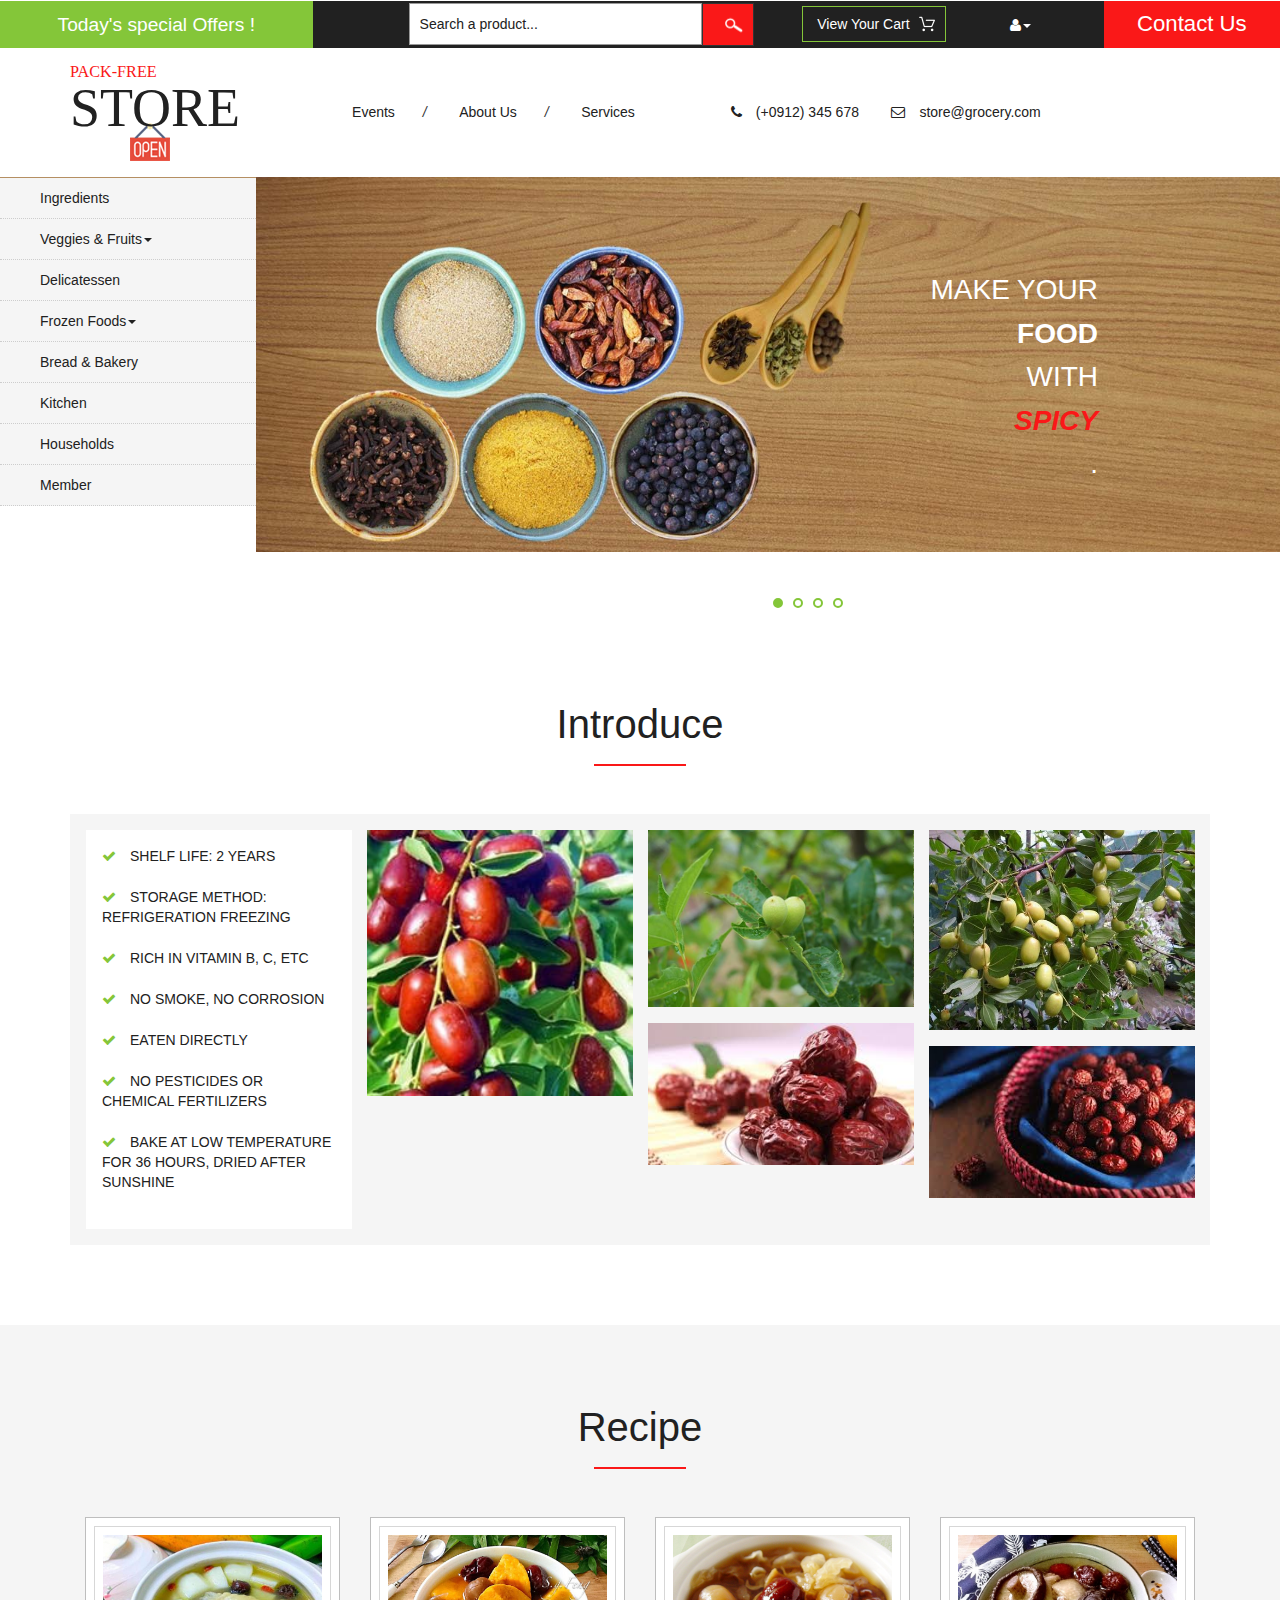
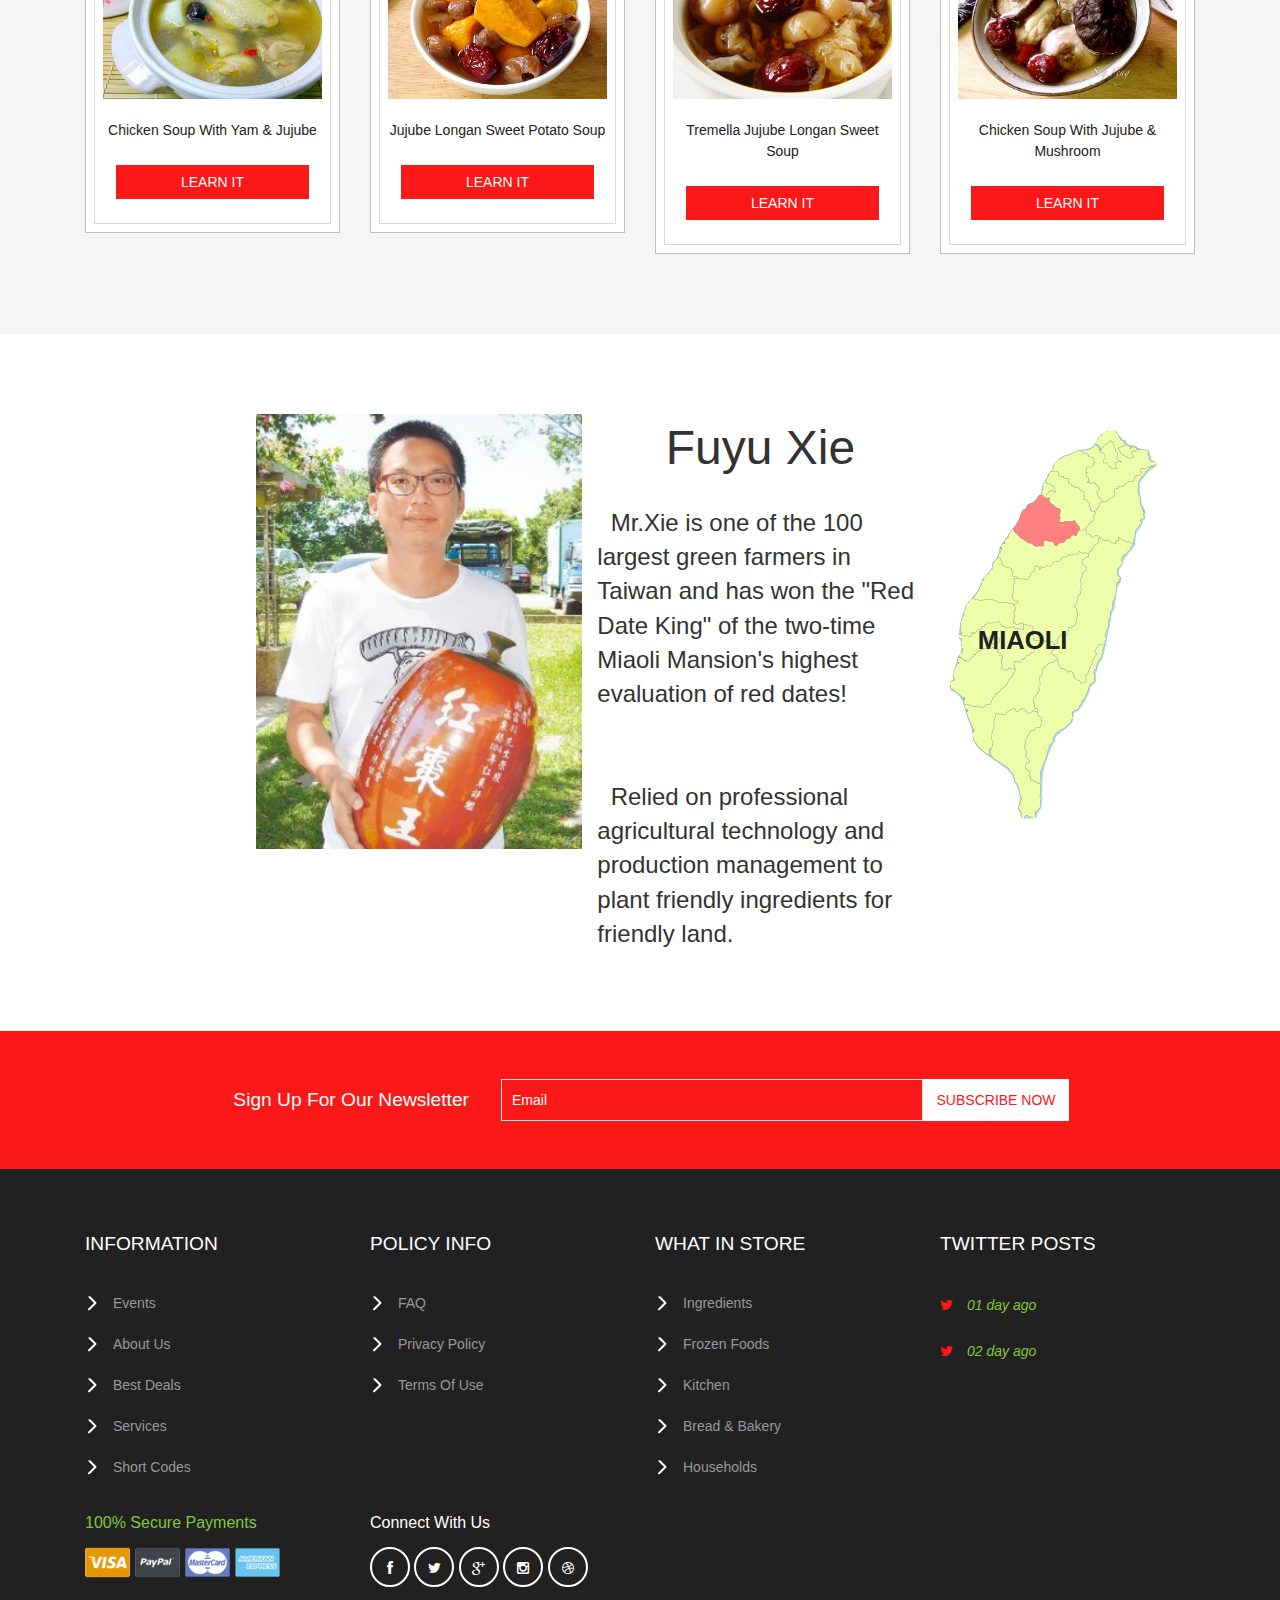
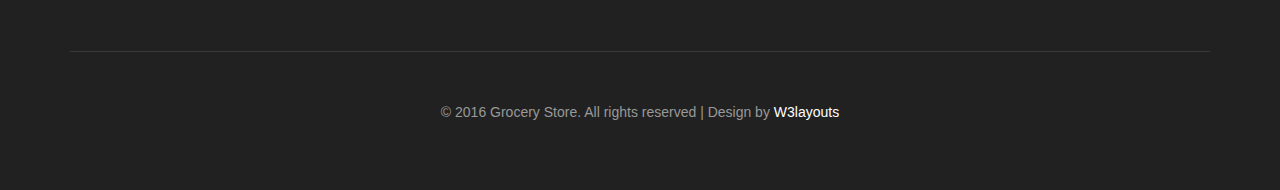
<file: index.html>
<!--
author: W3layouts
author URL: http://w3layouts.com
License: Creative Commons Attribution 3.0 Unported
License URL: http://creativecommons.org/licenses/by/3.0/
-->
<!DOCTYPE html>
<html>

<head>
    <title>Pack-Free store</title>
    <!-- for-mobile-apps -->
    <meta name="viewport" content="width=device-width, initial-scale=1">
    <meta http-equiv="Content-Type" content="text/html; charset=utf-8" />
    <meta name="keywords" content="Grocery Store Responsive web template, Bootstrap Web Templates, Flat Web Templates, Android Compatible web template, 
Smartphone Compatible web template, free webdesigns for Nokia, Samsung, LG, SonyEricsson, Motorola web design" />
    <script type="application/x-javascript">
    addEventListener("load", function() { setTimeout(hideURLbar, 0); }, false);

    function hideURLbar() { window.scrollTo(0, 1); }
    </script>
    <!-- //for-mobile-apps -->
    <link href="css/bootstrap.css" rel="stylesheet" type="text/css" media="all" />
    <link href="css/style.css" rel="stylesheet" type="text/css" media="all" />
    <!-- font-awesome icons -->
    <link href="css/font-awesome.css" rel="stylesheet" type="text/css" media="all" />
    <!-- //font-awesome icons -->
    <!-- js -->
    <script src="js/jquery-1.11.1.min.js"></script>
    <!-- //js -->
    <!-- <link href='//fonts.googleapis.com/css?family=Ubuntu:400,300,300italic,400italic,500,500italic,700,700italic' rel='stylesheet' type='text/css'> -->
    <!-- <link href='//fonts.googleapis.com/css?family=Open+Sans:400,300,300italic,400italic,600,600italic,700,700italic,800,800italic' rel='stylesheet' type='text/css'> -->
    <!-- start-smoth-scrolling -->
    <script type="text/javascript" src="js/move-top.js"></script>
    <script type="text/javascript" src="js/easing.js"></script>
    <script type="text/javascript">
    jQuery(document).ready(function($) {
        $(".scroll").click(function(event) {
            event.preventDefault();
            $('html,body').animate({ scrollTop: $(this.hash).offset().top }, 1000);
        });
    });
    </script>
    <!-- start-smoth-scrolling -->
</head>

<body>
    <!-- header -->
    <div class="agileits_header">
        <div class="w3l_offers">
            <a href="javascript:void(0);">Today's special Offers !</a>
        </div>
        <div class="w3l_search">
            <form action="#" method="post">
                <input type="text" name="Product"    value="Search a product..." onfocus="this.value = '';" onblur="if (this.value == '') {this.value = 'Search a product...';}" required="">
                <input type="submit" value=" ">
            </form>
        </div>
        <div class="product_list_header">
            <form action="#" method="post" class="last">
                <fieldset>
                    <input type="hidden" name="cmd" value="_cart" />
                    <input type="hidden" name="display" value="1" />
                    <input type="submit" name="submit" value="View your cart" class="button" />
                </fieldset>
            </form>
        </div>
        <div class="w3l_header_right">
            <ul>
                <li class="dropdown profile_details_drop">
                    <a href="javascript:void(0);" class="dropdown-toggle" data-toggle="dropdown"><i class="fa fa-user" aria-hidden="true"></i><span class="caret"></span></a>
                    <div class="mega-dropdown-menu">
                        <div class="w3ls_vegetables">
                            <ul class="dropdown-menu drp-mnu">
                                <li><a href="login.html">Login</a></li>
                                <li><a href="javascript:void(0);">Sign Up</a></li>
                            </ul>
                        </div>
                    </div>
                </li>
            </ul>
        </div>
        <div class="w3l_header_right1">
            <h2><a href="javascript:void(0);">Contact Us</a></h2>
        </div>
        <div class="clearfix"> </div>
    </div>
    <!-- script-for sticky-nav -->
    <script>
    $(document).ready(function() {
        var navoffeset = $(".agileits_header").offset().top;
        $(window).scroll(function() {
            var scrollpos = $(window).scrollTop();
            if (scrollpos >= navoffeset) {
                $(".agileits_header").addClass("fixed");
            } else {
                $(".agileits_header").removeClass("fixed");
            }
        });

    });
    </script>
    <!-- //script-for sticky-nav -->
    <div class="logo_products">
        <div class="container">
            <div class="w3ls_logo_products_left">
                <h1><a href="index.html"><font face="fantasy"><span>Pack-Free</span> store</font></a></h1>
            </div>
            <div class="w3ls_logo_products_left1">
                <ul class="special_items">
                    <li><a href="javascript:void(0);">Events</a><i>/</i></li>
                    <li><a href="javascript:void(0);">About Us</a><i>/</i></li>
                    <li><a href="javascript:void(0);">Services</a></li>
                </ul>
            </div>
            <div class="w3ls_logo_products_left1">
                <ul class="phone_email">
                    <li><i class="fa fa-phone" aria-hidden="true"></i>(+0912) 345 678</li>
                    <li><i class="fa fa-envelope-o" aria-hidden="true"></i><a href="javascript:void(0);">store@grocery.com</a></li>
                </ul>
            </div>
            <div class="clearfix"> </div>
        </div>
    </div>
    <!-- //header -->
    <!-- banner -->
    <div class="banner">
        <div class="w3l_banner_nav_left">
            <nav class="navbar nav_bottom">
                <!-- Brand and toggle get grouped for better mobile display -->
                <div class="navbar-header nav_2">
                    <button type="button" class="navbar-toggle collapsed navbar-toggle1" data-toggle="collapse" data-target="#bs-megadropdown-tabs">
                        <span class="sr-only">Toggle navigation</span>
                        <span class="icon-bar"></span>
                        <span class="icon-bar"></span>
                        <span class="icon-bar"></span>
                    </button>
                </div>
                <!-- Collect the nav links, forms, and other content for toggling -->
                <div class="collapse navbar-collapse" id="bs-megadropdown-tabs">
                    <ul class="nav navbar-nav nav_1">
                        <li><a href="javascript:void(0);">Ingredients</a></li>
                        <li class="dropdown mega-dropdown active">
                            <a href="javascript:void(0);" class="dropdown-toggle" data-toggle="dropdown">Veggies & Fruits<span class="caret"></span></a>
                            <div class="dropdown-menu mega-dropdown-menu w3ls_vegetables_menu">
                                <div class="w3ls_vegetables">
                                    <ul>
                                        <li><a href="javascript:void(0);">Vegetables</a></li>
                                        <li><a href="javascript:void(0);">Fruits</a></li>
                                    </ul>
                                </div>
                            </div>
                        </li>
                        <li><a href="javascript:void(0);">Delicatessen</a></li>
                        <li class="dropdown">
                            <a href="javascript:void(0);" class="dropdown-toggle" data-toggle="dropdown">Frozen Foods<span class="caret"></span></a>
                            <div class="dropdown-menu mega-dropdown-menu w3ls_vegetables_menu">
                                <div class="w3ls_vegetables">
                                    <ul>
                                        <li><a href="javascript:void(0);">Frozen Snacks</a></li>
                                        <li><a href="javascript:void(0);">Frozen Nonveg</a></li>
                                    </ul>
                                </div>
                            </div>
                        </li>
                        <li><a href="javascript:void(0);">Bread & Bakery</a></li>
                        <li><a href="javascript:void(0);">Kitchen</a></li>
                        <li><a href="javascript:void(0);">Households</a></li>
                        <li><a href="member.html">Member</a></li>
                    </ul>
                </div>
                <!-- /.navbar-collapse -->
            </nav>
        </div>
        <div class="w3l_banner_nav_right">
            <section class="slider">
                <div class="flexslider">
                    <ul class="slides">
                        <li>
                            <div class="w3l_banner_nav_right_banner">
                                <h3>Make your <span>food</span> with <i>Spicy</i>.</h3>
                                <!-- <div class="more">
                                    <a href="javascript:void(0);" class="button--saqui button--round-l button--text-thick" data-text="Shop now">Shop now</a>
                                </div> -->
                            </div>
                        </li>
                        <li>
                            <div class="w3l_banner_nav_right_banner1">
                                <h3>Make your <span>food</span> with <i>Spicy</i>.</h3>
                                <!-- <div class="more">
                                    <a href="javascript:void(0);" class="button--saqui button--round-l button--text-thick" data-text="Shop now">Shop now</a>
                                </div> -->
                            </div>
                        </li>
                        <li>
                            <div class="w3l_banner_nav_right_banner2">
                                <h3>Make your <span>food</span> with <i>Spicy</i>.</h3>
                                <!-- <div class="more">
                                    <a href="javascript:void(0);" class="button--saqui button--round-l button--text-thick" data-text="Shop now">Shop now</a>
                                </div> -->
                            </div>
                        </li>
                        <li>
                            <div class="w3l_banner_nav_right_newbanner2">
                                <h3>Make your <span>food</span> with <i>Spicy</i>.</h3>
                                <!-- <div class="more">
                                    <a href="javascript:void(0);" class="button--saqui button--round-l button--text-thick" data-text="Shop now">Shop now</a>
                                </div> -->
                            </div>
                        </li>
                    </ul>
                </div>
            </section>
            <!-- flexSlider -->
            <link rel="stylesheet" href="css/flexslider.css" type="text/css" media="screen" property="" />
            <script defer src="js/jquery.flexslider.js"></script>
            <script type="text/javascript">
            $(window).load(function() {
                $('.flexslider').flexslider({
                    animation: "slide",
                    start: function(slider) {
                        $('body').removeClass('loading');
                    }
                });
            });
            </script>
            <!-- //flexSlider -->
        </div>
        <div class="clearfix"></div>
    </div>
    <!-- banner -->
    <div class="fresh-vegetables">
        <div class="container">
            <h3>Introduce</h3>
            <div class="w3l_fresh_vegetables_grids">
                <div class="col-md-3 w3l_fresh_vegetables_grid w3l_fresh_vegetables_grid_left">
                    <div class="w3l_fresh_vegetables_grid2">
                        <!-- <ul>
                            <li><i class="fa fa-check" aria-hidden="true"></i><a href="javascript:void(0);">保存期限 兩年</a></li>
                            <li><i class="fa fa-check" aria-hidden="true"></i><a href="javascript:void(0);">保存方式 冷藏、冷凍</a></li>
                            <li><i class="fa fa-check" aria-hidden="true"></i><a href="javascript:void(0);">豐富的維生素Ｂ、Ｃ等</a></li>
                            <li><i class="fa fa-check" aria-hidden="true"></i><a href="javascript:void(0);">燉雞湯、煮甜品、粥品等</a></li>
                            <li><i class="fa fa-check" aria-hidden="true"></i><a href="javascript:void(0);">無燻硫、無防腐劑</a></li>
                            <li><i class="fa fa-check" aria-hidden="true"></i><a href="javascript:void(0);">可直接食用</a></li>
                            <li><i class="fa fa-check" aria-hidden="true"></i><a href="javascript:void(0);">無農藥、無化肥方式的方式種植</a></li>
                            <li><i class="fa fa-check" aria-hidden="true"></i><a href="javascript:void(0);">低溫60度下烘36小時，後日照曬乾</a></li>
                        </ul> -->
                        <ul>
                            <li><i class="fa fa-check" aria-hidden="true"></i><a href="javascript:void(0);">Shelf Life: 2 years</a></li>
                            <li><i class="fa fa-check" aria-hidden="true"></i><a href="javascript:void(0);">Storage Method: refrigeration freezing</a></li>
                            <li><i class="fa fa-check" aria-hidden="true"></i><a href="javascript:void(0);">Rich in vitamin B, C, etc</a></li>
                            <!-- <li><i class="fa fa-check" aria-hidden="true"></i><a href="javascript:void(0);">燉雞湯、煮甜品、粥品等</a></li> -->
                            <li><i class="fa fa-check" aria-hidden="true"></i><a href="javascript:void(0);">No smoke, No corrosion</a></li>
                            <li><i class="fa fa-check" aria-hidden="true"></i><a href="javascript:void(0);">Eaten directly</a></li>
                            <li><i class="fa fa-check" aria-hidden="true"></i><a href="javascript:void(0);">No pesticides or chemical fertilizers</a></li>
                            <li><i class="fa fa-check" aria-hidden="true"></i><a href="javascript:void(0);">Bake at low temperature for 36 hours, dried after sunshine</a></li>
                        </ul>
                    </div>
                </div>
                <div class="col-md-9 w3l_fresh_vegetables_grid_right">
                    <div class="col-md-4 w3l_fresh_vegetables_grid">
                        <div class="w3l_fresh_vegetables_grid1">
                            <img src="images/product_tag.PNG" alt=" " class="img-responsive" width="125%" height="150%" />
                        </div>
                    </div>
                    <div class="col-md-4 w3l_fresh_vegetables_grid">
                        <div class="w3l_fresh_vegetables_grid1">
                            <div class="w3l_fresh_vegetables_grid1_rel">
                                <img src="images/002.jpg" alt=" " class="img-responsive" />
                                <div class="w3l_fresh_vegetables_grid1_rel_pos">
                                </div>
                            </div>
                        </div>
                        <div class="w3l_fresh_vegetables_grid1_bottom">
                            <img src="images/003.jpg" alt=" " class="img-responsive" />
                            <!-- div class="w3l_fresh_vegetables_grid1_bottom_pos">
                                <h5>Special Offers</h5>
                            </div> -->
                        </div>
                    </div>
                    <div class="col-md-4 w3l_fresh_vegetables_grid">
                        <div class="w3l_fresh_vegetables_grid1">
                            <img src="images/004.jpg" alt=" " class="img-responsive" />
                        </div>
                        <div class="w3l_fresh_vegetables_grid1_bottom">
                            <img src="images/005.jpg" alt=" " class="img-responsive" />
                        </div>
                    </div>
                    <div class="clearfix"> </div>
                    <div class="agileinfo_move_text">
                        <!-- 
                        <div class="agileinfo_breaking_news">
                            <span> </span>
                        </div> -->
                        <div class="clearfix"></div>
                    </div>
                </div>
                <div class="clearfix"> </div>
            </div>
        </div>
    </div>
<div class="top-brands">
        <div class="container">
            <h3>Recipe</h3>
            <div class="agile_top_brands_grids">
                <div class="col-md-3 top_brand_left">
                    <div class="hover14 column">
                        <div class="agile_top_brand_left_grid">
                            <div class="agile_top_brand_left_grid1">
                                <figure>
                                    <div class="snipcart-item block">
                                        <div class="snipcart-thumb">
                                            <a href="javascript:void(0);"><img title=" " alt=" " src="images/recipe1.jpg" class="img-responsive"/></a>
                                            <!-- 山藥紅棗雞湯      -->
                                            <p style="text-align: center;">Chicken Soup with Yam & Jujube</p>
                                        </div>
                                        <div class="snipcart-details top_brand_home_details">
                                            <fieldset>
                                                <!-- <input type="hidden" name="cmd" value="_cart" />
                                                    <input type="hidden" name="add" value="1" />
                                                    <input type="hidden" name="business" value=" " />
                                                    <input type="hidden" name="item_name" value="Fortune Sunflower Oil" />
                                                    <input type="hidden" name="amount" value="7.99" />
                                                    <input type="hidden" name="discount_amount" value="1.00" />
                                                    <input type="hidden" name="currency_code" value="USD" />
                                                    <input type="hidden" name="return" value=" " />
                                                    <input type="hidden" name="cancel_return" value=" " />-->
                                                <input type="submit" name="submit" value="Learn it" class="button" data-toggle="modal" data-target="#1" />
                                            </fieldset>
                                        </div>
                                    </div>
                                </figure>
                            </div>
                        </div>
                    </div>
                </div>
                <div class="col-md-3 top_brand_left">
                    <div class="hover14 column">
                        <div class="agile_top_brand_left_grid">
                            <div class="agile_top_brand_left_grid1">
                                <figure>
                                    <div class="snipcart-item block">
                                        <div class="snipcart-thumb">
                                            <a href="javascript:void(0);"><img title=" " alt=" " src="images/recipe2.jpg" class="img-responsive"/></a>
                                            <!-- 紅棗桂圓地瓜湯     -->
                                            <p style="text-align: center;">Jujube longan sweet potato soup</p>
                                        </div>
                                        <div class="snipcart-details top_brand_home_details">
                                            <fieldset>
                                                <!-- 
                                                    <input type="hidden" name="cmd" value="_cart" />
                                                    <input type="hidden" name="add" value="1" />
                                                    <input type="hidden" name="business" value=" " />
                                                    <input type="hidden" name="item_name" value="basmati rise" />
                                                    <input type="hidden" name="amount" value="11.99" />
                                                    <input type="hidden" name="discount_amount" value="1.00" />
                                                    <input type="hidden" name="currency_code" value="USD" />
                                                    <input type="hidden" name="return" value=" " />
                                                    <input type="hidden" name="cancel_return" value=" " /> -->
                                                <input type="submit" name="submit" value="Learn it" class="button" data-toggle="modal" data-target="#2" />
                                            </fieldset>
                                        </div>
                                    </div>
                                </figure>
                            </div>
                        </div>
                    </div>
                </div>
                <div class="col-md-3 top_brand_left">
                    <div class="hover14 column">
                        <div class="agile_top_brand_left_grid">
                            <div class="agile_top_brand_left_grid_pos">
                            </div>
                            <div class="agile_top_brand_left_grid1">
                                <figure>
                                    <div class="snipcart-item block">
                                        <div class="snipcart-thumb">
                                            <a href="javascript:void(0);"><img src="images/recipe3.jpg" alt=" " class="img-responsive" /></a>
                                            <!-- 銀耳紅棗桂圓湯 -->
                                            <p style="text-align: center;">Tremella Jujube Longan Sweet Soup</p>
                                        </div>
                                        <div class="snipcart-details top_brand_home_details">
                                            <fieldset>
                                                <!-- <input type="hidden" name="cmd" value="_cart" />
                                                    <input type="hidden" name="add" value="1" />
                                                    <input type="hidden" name="business" value=" " />
                                                    <input type="hidden" name="item_name" value="Pepsi soft drink" />
                                                    <input type="hidden" name="amount" value="8.00" />
                                                    <input type="hidden" name="discount_amount" value="1.00" />
                                                    <input type="hidden" name="currency_code" value="USD" />
                                                    <input type="hidden" name="return" value=" " />
                                                    <input type="hidden" name="cancel_return" value=" " /> -->
                                                <input type="submit" name="submit" value="Learn it" class="button" data-toggle="modal" data-target="#3" />
                                            </fieldset>
                                        </div>
                                    </div>
                                </figure>
                            </div>
                        </div>
                    </div>
                </div>
                <div class="col-md-3 top_brand_left">
                    <div class="hover14 column">
                        <div class="agile_top_brand_left_grid">
                            <div class="agile_top_brand_left_grid_pos">
                            </div>
                            <div class="agile_top_brand_left_grid1">
                                <figure>
                                    <div class="snipcart-item block">
                                        <div class="snipcart-thumb">
                                            <a href="javascript:void(0);"><img src="images/recipe4.jpg" alt=" " class="img-responsive" /></a>
                                            <!-- <p style="text-align: center;">紅棗香菇雞湯</p> -->
                                            <p style="text-align: center;">Chicken Soup with Jujube & Mushroom</p>
                                        </div>
                                        <div class="snipcart-details top_brand_home_details">
                                            <fieldset>
                                                <input type="submit" name="submit" value="Learn it" class="button" data-toggle="modal" data-target="#4" />
                                            </fieldset>
                                        </div>
                                    </div>
                                </figure>
                            </div>
                        </div>
                    </div>
                </div>
                <div class="clearfix"> </div>
            </div>
        </div>
    </div>
    <!-- fresh-vegetables -->
    
     <div class="banner_bottom">
        <div class="wthree_banner_bottom_left_grid_sub">
        </div>
        <div class="wthree_banner_bottom_left_grid_sub1">
            <div class="col-md-4 wthree_banner_bottom_left">
                <div class="wthree_banner_bottom_left_grid">
                    <img src="images/001.jpg" alt=" " class="img-responsive" />
                    <!-- <div class="wthree_banner_bottom_left_grid_pos">
                            <h4>Discount Offer <span>35%</span></h4>
                        </div> -->
                </div>
            </div>
            <div class="col-md-4 wthree_banner_bottom_left">
                <div class="wthree_banner_bottom_left_grid">
                    <p align="center">
                        <font size="8">Fuyu Xie</font>
                    </p>
                    <br/>
                    <p>
                        <font size="5">
                            &nbsp; Mr.Xie is one of the 100 largest green farmers in Taiwan and has won the "Red Date King" of the two-time Miaoli Mansion's highest evaluation of red dates!
                            <br/>
                            <br/>
                            <br/> &nbsp; Relied on professional agricultural technology and production management to plant friendly ingredients for friendly land.</font>
                    </p>
                    <div class="wthree_banner_btm_pos">
                    </div>
                </div>
            </div>            
            <div class="col-md-4 wthree_banner_bottom_left">
                <div class="wthree_banner_bottom_left_grid">
                    <img src="images/taiwan.png" alt=" " class="img-responsive" />
                    <div class="wthree_banner_btm_pos1">
                        <h3><b>Miaoli</b></h3>
                    </div>
                </div>
            </div>
            <div class="clearfix"> </div>
        </div>
        <div class="clearfix"> </div>
    </div>
    <!-- //fresh-vegetables -->
    <!-- newsletter -->
    <div class="newsletter">
        <div class="container">
            <div class="w3agile_newsletter_left">
                <h3>sign up for our newsletter</h3>
            </div>
            <div class="w3agile_newsletter_right">
                <form action="#" method="post">
                    <input type="email" name="Email" value="Email" onfocus="this.value = '';" onblur="if (this.value == '') {this.value = 'Email';}" required="">
                    <input type="submit" value="subscribe now">
                </form>
            </div>
            <div class="clearfix"> </div>
        </div>
    </div>
    <!-- //newsletter -->
    <!-- footer -->
    <div class="footer">
        <div class="container">
            <div class="col-md-3 w3_footer_grid">
                <h3>information</h3>
                <ul class="w3_footer_grid_list">
                    <li><a href="javascript:void(0);">Events</a></li>
                    <li><a href="javascript:void(0);">About Us</a></li>
                    <li><a href="javascript:void(0);">Best Deals</a></li>
                    <li><a href="javascript:void(0);">Services</a></li>
                    <li><a href="javascript:void(0);">Short Codes</a></li>
                </ul>
            </div>
            <div class="col-md-3 w3_footer_grid">
                <h3>policy info</h3>
                <ul class="w3_footer_grid_list">
                    <li><a href="javascript:void(0);">FAQ</a></li>
                    <li><a href="javascript:void(0);">privacy policy</a></li>
                    <li><a href="javascript:void(0);">terms of use</a></li>
                </ul>
            </div>
            <div class="col-md-3 w3_footer_grid">
                <h3>what in store</h3>
                <ul class="w3_footer_grid_list">
                    <li><a href="javascript:void(0);">Ingredients</a></li>
                    <li><a href="javascript:void(0);">Frozen Foods</a></li>
                    <li><a href="javascript:void(0);">Kitchen</a></li>
                    <li><a href="javascript:void(0);">Bread & Bakery</a></li>
                    <li><a href="javascript:void(0);">Households</a></li>
                </ul>
            </div>
            <div class="col-md-3 w3_footer_grid">
                <h3>twitter posts</h3>
                <ul class="w3_footer_grid_list1">
                    <li>
                        <label class="fa fa-twitter" aria-hidden="true"></label><i>01 day ago</i>
                        <!-- <span>Non numquam <a href="javascript:void(0);">http://sd.ds/13jklf#</a>
                        eius modi tempora incidunt ut labore et
                        <a href="javascript:void(0);">http://sd.ds/1389kjklf#</a>quo nulla.</span> -->
                    </li>
                    <li>
                        <label class="fa fa-twitter" aria-hidden="true"></label><i>02 day ago</i>
                        <!-- <span>Con numquam <a href="javascript:void(0);">http://fd.uf/56hfg#</a>
                        eius modi tempora incidunt ut labore et
                        <a href="javascript:void(0);">http://fd.uf/56hfg#</a>quo nulla.</span> -->
                    </li>
                </ul>
            </div>
            <div class="clearfix"> </div>
            <div class="agile_footer_grids">
                <div class="col-md-3 w3_footer_grid agile_footer_grids_w3_footer">
                    <div class="w3_footer_grid_bottom">
                        <h4>100% secure payments</h4>
                        <img src="images/card.png" alt=" " class="img-responsive" />
                    </div>
                </div>
                <div class="col-md-3 w3_footer_grid agile_footer_grids_w3_footer">
                    <div class="w3_footer_grid_bottom">
                        <h5>connect with us</h5>
                        <ul class="agileits_social_icons">
                            <li><a href="javascript:void(0);" class="facebook"><i class="fa fa-facebook" aria-hidden="true"></i></a></li>
                            <li><a href="javascript:void(0);" class="twitter"><i class="fa fa-twitter" aria-hidden="true"></i></a></li>
                            <li><a href="javascript:void(0);" class="google"><i class="fa fa-google-plus" aria-hidden="true"></i></a></li>
                            <li><a href="javascript:void(0);" class="instagram"><i class="fa fa-instagram" aria-hidden="true"></i></a></li>
                            <li><a href="javascript:void(0);" class="dribbble"><i class="fa fa-dribbble" aria-hidden="true"></i></a></li>
                        </ul>
                    </div>
                </div>
                <div class="clearfix"> </div>
            </div>
            <div class="wthree_footer_copy">
                <p>© 2016 Grocery Store. All rights reserved | Design by <a href="javascript:void(0);">W3layouts</a></p>
            </div>
        </div>
    </div>
    <!-- modal    -->
    <div class="modal fade" id="1" tabindex="-1" role="dialog" aria-labelledby="exampleModalCenterTitle" aria-hidden="true">
        <div class="modal-dialog modal-dialog-centered" role="document">
            <div class="modal-content">
                <div class="modal-header">
                    <h5 class="modal-title" id="exampleModalLongTitle">Chicken Soup With Yam & Jujube</h5>
                    <button type="button" class="close" data-dismiss="modal" aria-label="Close">
                        <span aria-hidden="true">&times;</span>
                    </button>
                </div>
                <div class="modal-body" style="text-align: center;">
                    <div class="video-container">
                        <iframe width="560" height="315" src="https://www.youtube.com/embed/VXKzqquwtWs" frameborder="0" allow="autoplay; encrypted-media" allowfullscreen></iframe>
                    </div>
                    <p class="h3"><br>Ingredients (6 people)</p>
                    <br>
                    <div class="list-group list-group-alternate"  style="width:70%;position: relative; left: 15%;"> 
                        <a href="javascript:void(0);" class="list-group-item"  align="left"><span class="badge badge-primary">350g</span> <i class="ti ti-email"></i> Chicken </a> 
                        <a href="javascript:void(0);" class="list-group-item" align="left"><span class="badge badge-primary">200g</span> <i class="ti ti-eye"></i> Yam </a> 
                        <a href="javascript:void(0);" class="list-group-item" align="left"><span class="badge badge-primary">75g</span> <i class="ti ti-headphone-alt"></i> Jujube </a> 
                        <a href="javascript:void(0);" class="list-group-item" align="left"><span class="badge badge-primary">3 pieces</span> <i class="ti ti-comments"></i> Ginger </a> 
                        <a href="javascript:void(0);" class="list-group-item" align="left"><span class="badge badge-primary">10g</span> <i class="ti ti-bookmark"></i> Goji </a> 
                        <a href="javascript:void(0);" class="list-group-item" align="left"><span class="badge badge-primary">50c.c</span> <i class="ti ti-bell"></i>Rice wine </a> 
                    </div>

                </div>
                <div class="modal-footer">
                    <button type="button" class="btn btn-secondary" data-dismiss="modal">Close</button>
                </div>
            </div>
        </div>
    </div>
    <div class="modal fade" id="2" tabindex="-1" role="dialog" aria-labelledby="exampleModalCenterTitle" aria-hidden="true">
        <div class="modal-dialog modal-dialog-centered" role="document">
            <div class="modal-content">
                <div class="modal-header">
                    <h5 class="modal-title" id="exampleModalLongTitle">Jujube Longan Sweet Potato Soup</h5>
                    <button type="button" class="close" data-dismiss="modal" aria-label="Close">
                        <span aria-hidden="true">&times;</span>
                    </button>
                </div>
                <div class="modal-body" style="text-align: center;">
                    <div class="video-container">
                        <iframe width="560" height="315" src="https://www.youtube.com/embed/tSRPW56QkP8" frameborder="0" allow="autoplay; encrypted-media" allowfullscreen></iframe>
                    </div>
                </div>
                <div class="modal-footer">
                    <button type="button" class="btn btn-secondary" data-dismiss="modal">Close</button>
                </div>
            </div>
        </div>
    </div>
    <div class="modal fade" id="3" tabindex="-1" role="dialog" aria-labelledby="exampleModalCenterTitle" aria-hidden="true">
        <div class="modal-dialog modal-dialog-centered" role="document">
            <div class="modal-content">
                <div class="modal-header">
                    <h5 class="modal-title" id="exampleModalLongTitle">Tremella Jujube Longan Sweet Soup</h5>
                    <button type="button" class="close" data-dismiss="modal" aria-label="Close">
                        <span aria-hidden="true">&times;</span>
                    </button>
                </div>
                <div class="modal-body" style="text-align: center;">
                    <div class="video-container">
                        <iframe width="560" height="315" src="https://www.youtube.com/embed/fQypp-xul-Q" frameborder="0" allow="autoplay; encrypted-media" allowfullscreen></iframe>
                    </div>
                </div>
                <div class="modal-footer">
                    <button type="button" class="btn btn-secondary" data-dismiss="modal">Close</button>
                </div>
            </div>
        </div>
    </div>
    <div class="modal fade" id="4" tabindex="-1" role="dialog" aria-labelledby="exampleModalCenterTitle" aria-hidden="true">
        <div class="modal-dialog modal-dialog-centered" role="document">
            <div class="modal-content">
                <div class="modal-header">
                    <h5 class="modal-title" id="exampleModalLongTitle">Chicken Soup With Jujube & Mushroom</h5>
                    <button type="button" class="close" data-dismiss="modal" aria-label="Close">
                        <span aria-hidden="true">&times;</span>
                    </button>
                </div>
                <div class="modal-body" style="text-align: center;">
                    <div class="video-container">
                        <iframe width="560" height="315" src="https://www.youtube.com/embed/tQUzuW-HVaE" frameborder="0" allow="autoplay; encrypted-media" allowfullscreen></iframe>
                    </div>
                </div>
                <div class="modal-footer">
                    <button type="button" class="btn btn-secondary" data-dismiss="modal">Close</button>
                </div>
            </div>
        </div>
    </div>
    <!-- End modal -->
    <!-- //footer -->
    <!-- Bootstrap Core JavaScript -->
    <script src="js/bootstrap.min.js"></script>
    <script>
    $(document).ready(function() {
        $(".dropdown").hover(
            function() {
                $('.dropdown-menu', this).stop(true, true).slideDown("fast");
                $(this).toggleClass('open');
            },
            function() {
                $('.dropdown-menu', this).stop(true, true).slideUp("fast");
                $(this).toggleClass('open');
            }
        );
    });
    </script>
    <!-- here stars scrolling icon -->
    <script type="text/javascript">
    $(document).ready(function() {
        /*
            var defaults = {
            containerID: 'toTop', // fading element id
            containerHoverID: 'toTopHover', // fading element hover id
            scrollSpeed: 1200,
            easingType: 'linear' 
            };
        */

        $().UItoTop({ easingType: 'easeOutQuart' });

    });
    </script>
    <!-- //here ends scrolling icon -->
    <script src="js/minicart.js"></script>
    <script>
    paypal.minicart.render();

    paypal.minicart.cart.on('checkout', function(evt) {
        var items = this.items(),
            len = items.length,
            total = 0,
            i;

        // Count the number of each item in the cart
        for (i = 0; i < len; i++) {
            total += items[i].get('quantity');
        }

        if (total < 3) {
            alert('The minimum order quantity is 3. Please add more to your shopping cart before checking out');
            evt.preventDefault();
        }
    });
    </script>
</body>

</html>
</file>
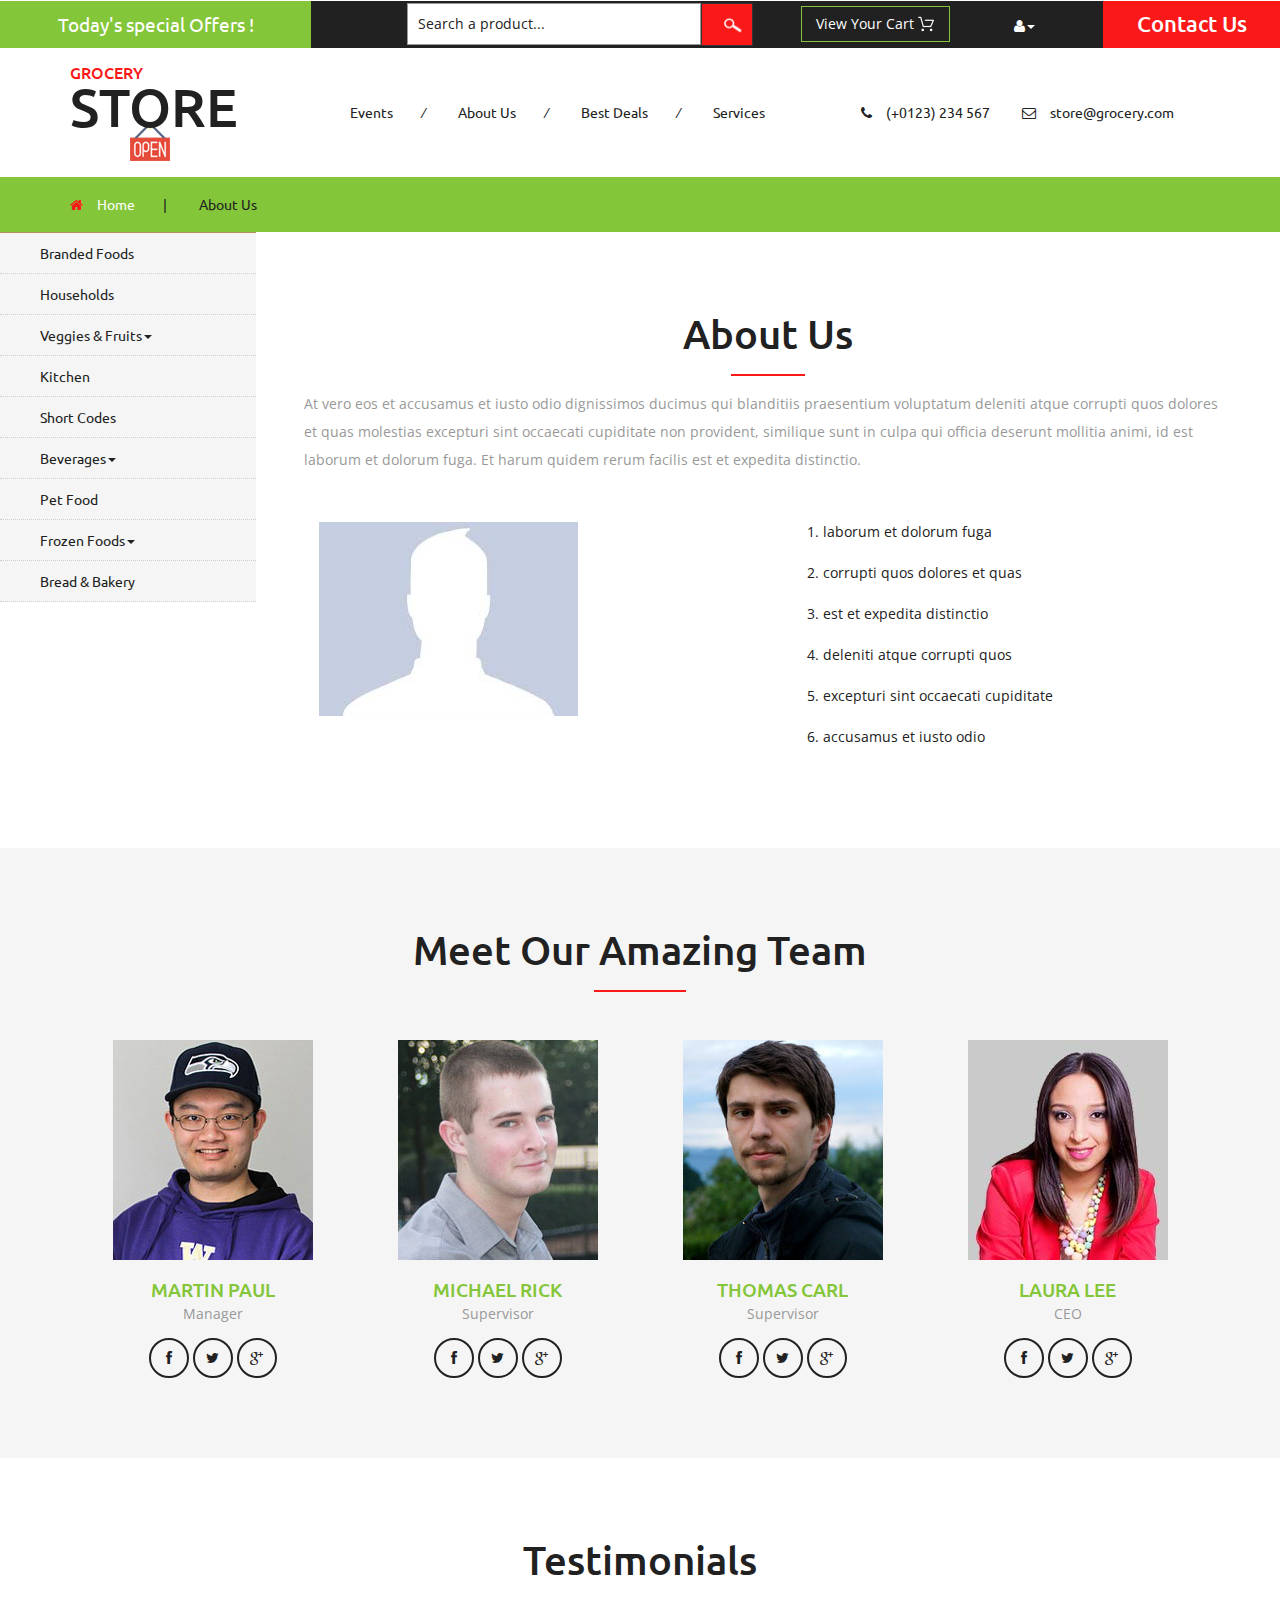
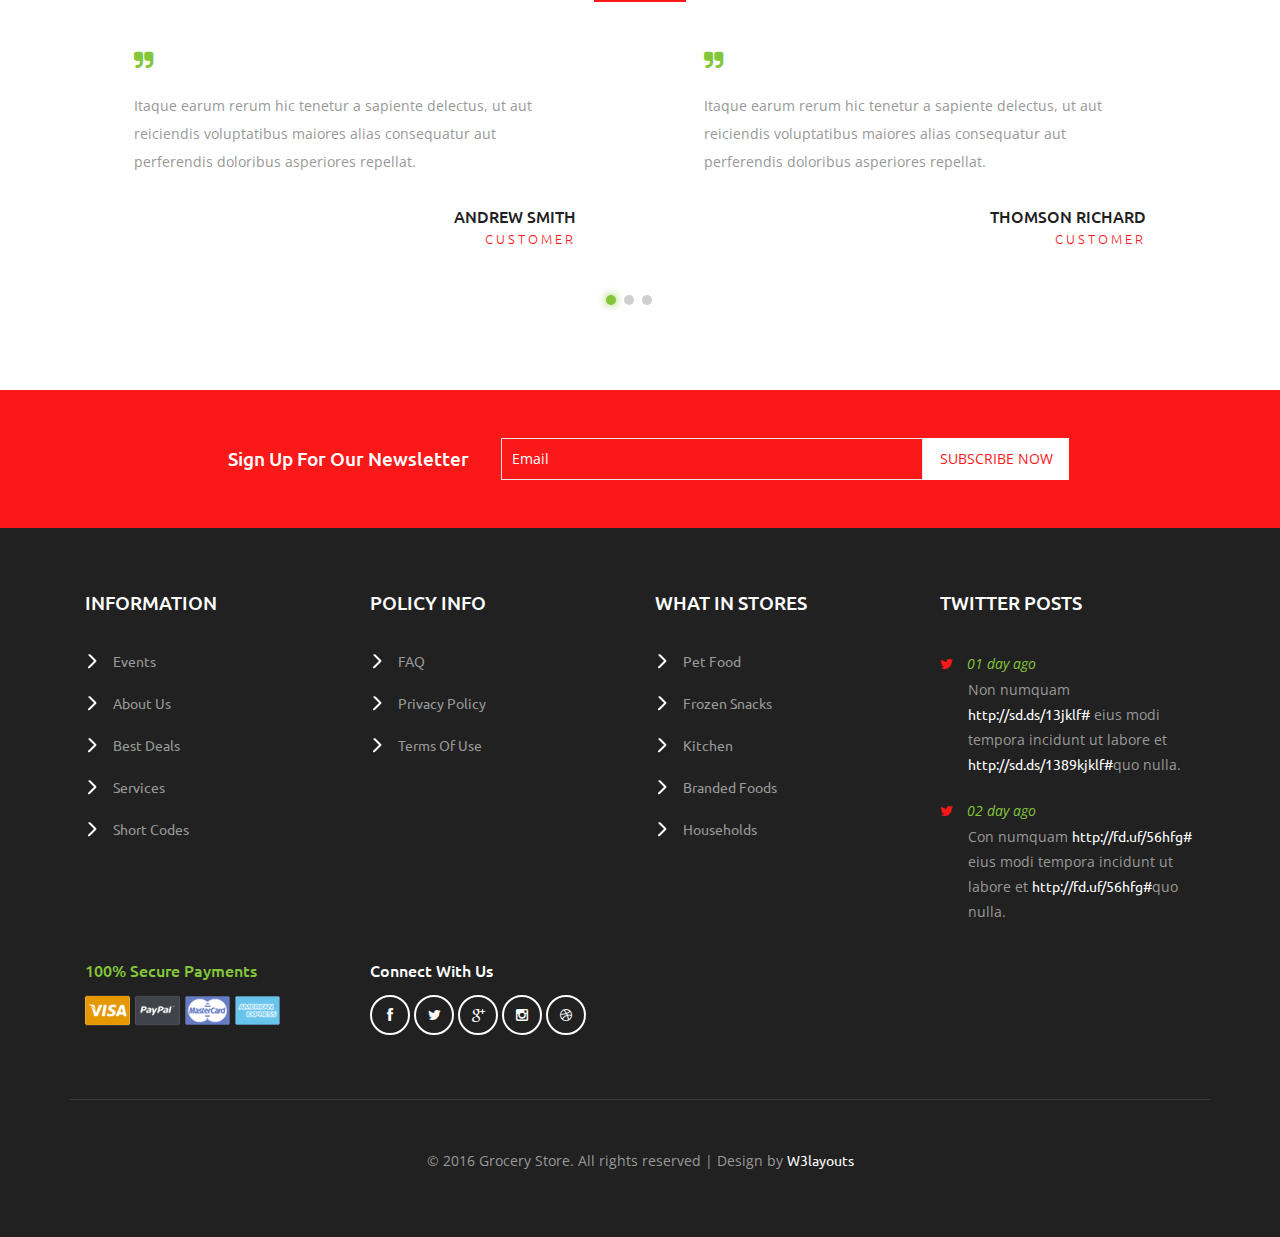
<file: about.html>
<!--
author: W3layouts
author URL: http://w3layouts.com
License: Creative Commons Attribution 3.0 Unported
License URL: http://creativecommons.org/licenses/by/3.0/
-->
<!DOCTYPE html>
<html>
<head>
<title>Grocery Store a Ecommerce Online Shopping Category Flat Bootstrap Responsive Website Template | About Us :: w3layouts</title>
<!-- for-mobile-apps -->
<meta name="viewport" content="width=device-width, initial-scale=1">
<meta http-equiv="Content-Type" content="text/html; charset=utf-8" />
<meta name="keywords" content="Grocery Store Responsive web template, Bootstrap Web Templates, Flat Web Templates, Android Compatible web template, 
Smartphone Compatible web template, free webdesigns for Nokia, Samsung, LG, SonyEricsson, Motorola web design" />
<script type="application/x-javascript"> addEventListener("load", function() { setTimeout(hideURLbar, 0); }, false);
		function hideURLbar(){ window.scrollTo(0,1); } </script>
<!-- //for-mobile-apps -->
<link href="css/bootstrap.css" rel="stylesheet" type="text/css" media="all" />
<link href="css/style.css" rel="stylesheet" type="text/css" media="all" />
<!-- font-awesome icons -->
<link href="css/font-awesome.css" rel="stylesheet" type="text/css" media="all" /> 
<!-- //font-awesome icons -->
<!-- js -->
<script src="js/jquery-1.11.1.min.js"></script>
<!-- //js -->
<link href='//fonts.googleapis.com/css?family=Ubuntu:400,300,300italic,400italic,500,500italic,700,700italic' rel='stylesheet' type='text/css'>
<link href='//fonts.googleapis.com/css?family=Open+Sans:400,300,300italic,400italic,600,600italic,700,700italic,800,800italic' rel='stylesheet' type='text/css'>
<!-- start-smoth-scrolling -->
<script type="text/javascript" src="js/move-top.js"></script>
<script type="text/javascript" src="js/easing.js"></script>
<script type="text/javascript">
	jQuery(document).ready(function($) {
		$(".scroll").click(function(event){		
			event.preventDefault();
			$('html,body').animate({scrollTop:$(this.hash).offset().top},1000);
		});
	});
</script>
<!-- start-smoth-scrolling -->
</head>
	
<body>
<!-- header -->
	<div class="agileits_header">
		<div class="w3l_offers">
			<a href="products.html">Today's special Offers !</a>
		</div>
		<div class="w3l_search">
			<form action="#" method="post">
				<input type="text" name="Product" value="Search a product..." onfocus="this.value = '';" onblur="if (this.value == '') {this.value = 'Search a product...';}" required="">
				<input type="submit" value=" ">
			</form>
		</div>
		<div class="product_list_header">  
			<form action="#" method="post" class="last">
                <fieldset>
                    <input type="hidden" name="cmd" value="_cart" />
                    <input type="hidden" name="display" value="1" />
                    <input type="submit" name="submit" value="View your cart" class="button" />
                </fieldset>
            </form>
		</div>
		<div class="w3l_header_right">
			<ul>
				<li class="dropdown profile_details_drop">
					<a href="#" class="dropdown-toggle" data-toggle="dropdown"><i class="fa fa-user" aria-hidden="true"></i><span class="caret"></span></a>
					<div class="mega-dropdown-menu">
						<div class="w3ls_vegetables">
							<ul class="dropdown-menu drp-mnu">
								<li><a href="login.html">Login</a></li> 
								<li><a href="login.html">Sign Up</a></li>
							</ul>
						</div>                  
					</div>	
				</li>
			</ul>
		</div>
		<div class="w3l_header_right1">
			<h2><a href="mail.html">Contact Us</a></h2>
		</div>
		<div class="clearfix"> </div>
	</div>
<!-- script-for sticky-nav -->
	<script>
	$(document).ready(function() {
		 var navoffeset=$(".agileits_header").offset().top;
		 $(window).scroll(function(){
			var scrollpos=$(window).scrollTop(); 
			if(scrollpos >=navoffeset){
				$(".agileits_header").addClass("fixed");
			}else{
				$(".agileits_header").removeClass("fixed");
			}
		 });
		 
	});
	</script>
<!-- //script-for sticky-nav -->
	<div class="logo_products">
		<div class="container">
			<div class="w3ls_logo_products_left">
				<h1><a href="index.html"><span>Grocery</span> Store</a></h1>
			</div>
			<div class="w3ls_logo_products_left1">
				<ul class="special_items">
					<li><a href="events.html">Events</a><i>/</i></li>
					<li><a href="about.html">About Us</a><i>/</i></li>
					<li><a href="products.html">Best Deals</a><i>/</i></li>
					<li><a href="services.html">Services</a></li>
				</ul>
			</div>
			<div class="w3ls_logo_products_left1">
				<ul class="phone_email">
					<li><i class="fa fa-phone" aria-hidden="true"></i>(+0123) 234 567</li>
					<li><i class="fa fa-envelope-o" aria-hidden="true"></i><a href="mailto:store@grocery.com">store@grocery.com</a></li>
				</ul>
			</div>
			<div class="clearfix"> </div>
		</div>
	</div>
<!-- //header -->
<!-- products-breadcrumb -->
	<div class="products-breadcrumb">
		<div class="container">
			<ul>
				<li><i class="fa fa-home" aria-hidden="true"></i><a href="index.html">Home</a><span>|</span></li>
				<li>About Us</li>
			</ul>
		</div>
	</div>
<!-- //products-breadcrumb -->
<!-- banner -->
	<div class="banner">
		<div class="w3l_banner_nav_left">
			<nav class="navbar nav_bottom">
			 <!-- Brand and toggle get grouped for better mobile display -->
			  <div class="navbar-header nav_2">
				  <button type="button" class="navbar-toggle collapsed navbar-toggle1" data-toggle="collapse" data-target="#bs-megadropdown-tabs">
					<span class="sr-only">Toggle navigation</span>
					<span class="icon-bar"></span>
					<span class="icon-bar"></span>
					<span class="icon-bar"></span>
				  </button>
			   </div> 
			   <!-- Collect the nav links, forms, and other content for toggling -->
				<div class="collapse navbar-collapse" id="bs-megadropdown-tabs">
					<ul class="nav navbar-nav nav_1">
						<li><a href="products.html">Branded Foods</a></li>
						<li><a href="household.html">Households</a></li>
						<li class="dropdown mega-dropdown active">
							<a href="#" class="dropdown-toggle" data-toggle="dropdown">Veggies & Fruits<span class="caret"></span></a>				
							<div class="dropdown-menu mega-dropdown-menu w3ls_vegetables_menu">
								<div class="w3ls_vegetables">
									<ul>	
										<li><a href="vegetables.html">Vegetables</a></li>
										<li><a href="vegetables.html">Fruits</a></li>
									</ul>
								</div>                  
							</div>				
						</li>
						<li><a href="kitchen.html">Kitchen</a></li>
						<li><a href="short-codes.html">Short Codes</a></li>
						<li class="dropdown">
							<a href="#" class="dropdown-toggle" data-toggle="dropdown">Beverages<span class="caret"></span></a>
							<div class="dropdown-menu mega-dropdown-menu w3ls_vegetables_menu">
								<div class="w3ls_vegetables">
									<ul>
										<li><a href="drinks.html">Soft Drinks</a></li>
										<li><a href="drinks.html">Juices</a></li>
									</ul>
								</div>                  
							</div>	
						</li>
						<li><a href="pet.html">Pet Food</a></li>
						<li class="dropdown">
							<a href="#" class="dropdown-toggle" data-toggle="dropdown">Frozen Foods<span class="caret"></span></a>
							<div class="dropdown-menu mega-dropdown-menu w3ls_vegetables_menu">
								<div class="w3ls_vegetables">
									<ul>
										<li><a href="frozen.html">Frozen Snacks</a></li>
										<li><a href="frozen.html">Frozen Nonveg</a></li>
									</ul>
								</div>                  
							</div>	
						</li>
						<li><a href="bread.html">Bread & Bakery</a></li>
					</ul>
				 </div><!-- /.navbar-collapse -->
			</nav>
		</div>
		<div class="w3l_banner_nav_right">
<!-- about -->
		<div class="privacy about">
			<h3>About Us</h3>
			<p class="animi">At vero eos et accusamus et iusto odio dignissimos ducimus qui blanditiis 
				praesentium voluptatum deleniti atque corrupti quos dolores et quas molestias 
				excepturi sint occaecati cupiditate non provident, similique sunt in culpa qui 
				officia deserunt mollitia animi, id est laborum et dolorum fuga. Et harum quidem 
				rerum facilis est et expedita distinctio.</p>
			<div class="agile_about_grids">
				<div class="col-md-6 agile_about_grid_right">
					<img src="images/31.jpg" alt=" " class="img-responsive" />
				</div>
				<div class="col-md-6 agile_about_grid_left">
					<ol>
						<li>laborum et dolorum fuga</li>
						<li>corrupti quos dolores et quas</li>
						<li>est et expedita distinctio</li>
						<li>deleniti atque corrupti quos</li>
						<li>excepturi sint occaecati cupiditate</li>
						<li>accusamus et iusto odio</li>
					</ol>
				</div>
				<div class="clearfix"> </div>
			</div>
		</div>
<!-- //about -->
		</div>
		<div class="clearfix"></div>
	</div>
<!-- //banner -->
<!-- team -->
	<div class="team">
		<div class="container">
			<h3>Meet Our Amazing Team</h3>
			<div class="agileits_team_grids">
				<div class="col-md-3 agileits_team_grid">
					<img src="images/32.jpg" alt=" " class="img-responsive" />
					<h4>Martin Paul</h4>
					<p>Manager</p>
					<ul class="agileits_social_icons agileits_social_icons_team">
						<li><a href="#" class="facebook"><i class="fa fa-facebook" aria-hidden="true"></i></a></li>
						<li><a href="#" class="twitter"><i class="fa fa-twitter" aria-hidden="true"></i></a></li>
						<li><a href="#" class="google"><i class="fa fa-google-plus" aria-hidden="true"></i></a></li>
					</ul>
				</div>
				<div class="col-md-3 agileits_team_grid">
					<img src="images/33.jpg" alt=" " class="img-responsive" />
					<h4>Michael Rick</h4>
					<p>Supervisor</p>
					<ul class="agileits_social_icons agileits_social_icons_team">
						<li><a href="#" class="facebook"><i class="fa fa-facebook" aria-hidden="true"></i></a></li>
						<li><a href="#" class="twitter"><i class="fa fa-twitter" aria-hidden="true"></i></a></li>
						<li><a href="#" class="google"><i class="fa fa-google-plus" aria-hidden="true"></i></a></li>
					</ul>
				</div>
				<div class="col-md-3 agileits_team_grid">
					<img src="images/34.jpg" alt=" " class="img-responsive" />
					<h4>Thomas Carl</h4>
					<p>Supervisor</p>
					<ul class="agileits_social_icons agileits_social_icons_team">
						<li><a href="#" class="facebook"><i class="fa fa-facebook" aria-hidden="true"></i></a></li>
						<li><a href="#" class="twitter"><i class="fa fa-twitter" aria-hidden="true"></i></a></li>
						<li><a href="#" class="google"><i class="fa fa-google-plus" aria-hidden="true"></i></a></li>
					</ul>
				</div>
				<div class="col-md-3 agileits_team_grid">
					<img src="images/35.jpg" alt=" " class="img-responsive" />
					<h4>Laura Lee</h4>
					<p>CEO</p>
					<ul class="agileits_social_icons agileits_social_icons_team">
						<li><a href="#" class="facebook"><i class="fa fa-facebook" aria-hidden="true"></i></a></li>
						<li><a href="#" class="twitter"><i class="fa fa-twitter" aria-hidden="true"></i></a></li>
						<li><a href="#" class="google"><i class="fa fa-google-plus" aria-hidden="true"></i></a></li>
					</ul>
				</div>
				<div class="clearfix"> </div>
			</div>
		</div>
	</div>
<!-- //team -->
<!-- testimonials -->
	<div class="testimonials">
		<div class="container">
			<h3>Testimonials</h3>
				<div class="w3_testimonials_grids">
					<div class="wmuSlider example1 animated wow slideInUp" data-wow-delay=".5s">
						<div class="wmuSliderWrapper">
							<article style="position: absolute; width: 100%; opacity: 0;"> 
								<div class="banner-wrap">
									<div class="col-md-6 w3_testimonials_grid">
										<p><i class="fa fa-quote-right" aria-hidden="true"></i>Itaque earum rerum hic tenetur a sapiente delectus, ut aut reiciendis 
											voluptatibus maiores alias consequatur aut perferendis doloribus asperiores 
											repellat.</p>
										<h4>Andrew Smith <span>Customer</span></h4>
									</div>
									<div class="col-md-6 w3_testimonials_grid">
										<p><i class="fa fa-quote-right" aria-hidden="true"></i>Itaque earum rerum hic tenetur a sapiente delectus, ut aut reiciendis 
											voluptatibus maiores alias consequatur aut perferendis doloribus asperiores 
											repellat.</p>
										<h4>Thomson Richard <span>Customer</span></h4>
									</div>
									<div class="clearfix"> </div>
								</div>
							</article>
							<article style="position: absolute; width: 100%; opacity: 0;"> 
								<div class="banner-wrap">
									<div class="col-md-6 w3_testimonials_grid">
										<p><i class="fa fa-quote-right" aria-hidden="true"></i>Itaque earum rerum hic tenetur a sapiente delectus, ut aut reiciendis 
											voluptatibus maiores alias consequatur aut perferendis doloribus asperiores 
											repellat.</p>
										<h4>Crisp Kale <span>Customer</span></h4>
									</div>
									<div class="col-md-6 w3_testimonials_grid">
										<p><i class="fa fa-quote-right" aria-hidden="true"></i>Itaque earum rerum hic tenetur a sapiente delectus, ut aut reiciendis 
											voluptatibus maiores alias consequatur aut perferendis doloribus asperiores 
											repellat.</p>
										<h4>John Paul <span>Customer</span></h4>
									</div>
									<div class="clearfix"> </div>
								</div>
							</article>
							<article style="position: absolute; width: 100%; opacity: 0;"> 
								<div class="banner-wrap">
									<div class="col-md-6 w3_testimonials_grid">
										<p><i class="fa fa-quote-right" aria-hidden="true"></i>Itaque earum rerum hic tenetur a sapiente delectus, ut aut reiciendis 
											voluptatibus maiores alias consequatur aut perferendis doloribus asperiores 
											repellat.</p>
										<h4>Rosy Carl <span>Customer</span></h4>
									</div>
									<div class="col-md-6 w3_testimonials_grid">
										<p><i class="fa fa-quote-right" aria-hidden="true"></i>Itaque earum rerum hic tenetur a sapiente delectus, ut aut reiciendis 
											voluptatibus maiores alias consequatur aut perferendis doloribus asperiores 
											repellat.</p>
										<h4>Rockson Doe <span>Customer</span></h4>
									</div>
									<div class="clearfix"> </div>
								</div>
							</article>
						</div>
					</div>
					<script src="js/jquery.wmuSlider.js"></script> 
					<script>
						$('.example1').wmuSlider();         
					</script> 
				</div>
		</div>
	</div>
<!-- //testimonials -->
<!-- newsletter -->
	<div class="newsletter">
		<div class="container">
			<div class="w3agile_newsletter_left">
				<h3>sign up for our newsletter</h3>
			</div>
			<div class="w3agile_newsletter_right">
				<form action="#" method="post">
					<input type="email" name="Email" value="Email" onfocus="this.value = '';" onblur="if (this.value == '') {this.value = 'Email';}" required="">
					<input type="submit" value="subscribe now">
				</form>
			</div>
			<div class="clearfix"> </div>
		</div>
	</div>
<!-- //newsletter -->
<!-- footer -->
	<div class="footer">
		<div class="container">
			<div class="col-md-3 w3_footer_grid">
				<h3>information</h3>
				<ul class="w3_footer_grid_list">
					<li><a href="events.html">Events</a></li>
					<li><a href="about.html">About Us</a></li>
					<li><a href="products.html">Best Deals</a></li>
					<li><a href="services.html">Services</a></li>
					<li><a href="short-codes.html">Short Codes</a></li>
				</ul>
			</div>
			<div class="col-md-3 w3_footer_grid">
				<h3>policy info</h3>
				<ul class="w3_footer_grid_list">
					<li><a href="faqs.html">FAQ</a></li>
					<li><a href="privacy.html">privacy policy</a></li>
					<li><a href="privacy.html">terms of use</a></li>
				</ul>
			</div>
			<div class="col-md-3 w3_footer_grid">
				<h3>what in stores</h3>
				<ul class="w3_footer_grid_list">
					<li><a href="pet.html">Pet Food</a></li>
					<li><a href="frozen.html">Frozen Snacks</a></li>
					<li><a href="kitchen.html">Kitchen</a></li>
					<li><a href="products.html">Branded Foods</a></li>
					<li><a href="household.html">Households</a></li>
				</ul>
			</div>
			<div class="col-md-3 w3_footer_grid">
				<h3>twitter posts</h3>
				<ul class="w3_footer_grid_list1">
					<li><label class="fa fa-twitter" aria-hidden="true"></label><i>01 day ago</i><span>Non numquam <a href="#">http://sd.ds/13jklf#</a>
						eius modi tempora incidunt ut labore et
						<a href="#">http://sd.ds/1389kjklf#</a>quo nulla.</span></li>
					<li><label class="fa fa-twitter" aria-hidden="true"></label><i>02 day ago</i><span>Con numquam <a href="#">http://fd.uf/56hfg#</a>
						eius modi tempora incidunt ut labore et
						<a href="#">http://fd.uf/56hfg#</a>quo nulla.</span></li>
				</ul>
			</div>
			<div class="clearfix"> </div>
			<div class="agile_footer_grids">
				<div class="col-md-3 w3_footer_grid agile_footer_grids_w3_footer">
					<div class="w3_footer_grid_bottom">
						<h4>100% secure payments</h4>
						<img src="images/card.png" alt=" " class="img-responsive" />
					</div>
				</div>
				<div class="col-md-3 w3_footer_grid agile_footer_grids_w3_footer">
					<div class="w3_footer_grid_bottom">
						<h5>connect with us</h5>
						<ul class="agileits_social_icons">
							<li><a href="#" class="facebook"><i class="fa fa-facebook" aria-hidden="true"></i></a></li>
							<li><a href="#" class="twitter"><i class="fa fa-twitter" aria-hidden="true"></i></a></li>
							<li><a href="#" class="google"><i class="fa fa-google-plus" aria-hidden="true"></i></a></li>
							<li><a href="#" class="instagram"><i class="fa fa-instagram" aria-hidden="true"></i></a></li>
							<li><a href="#" class="dribbble"><i class="fa fa-dribbble" aria-hidden="true"></i></a></li>
						</ul>
					</div>
				</div>
				<div class="clearfix"> </div>
			</div>
			<div class="wthree_footer_copy">
				<p>© 2016 Grocery Store. All rights reserved | Design by <a href="http://w3layouts.com/">W3layouts</a></p>
			</div>
		</div>
	</div>
<!-- //footer -->
<!-- Bootstrap Core JavaScript -->
<script src="js/bootstrap.min.js"></script>
<script>
$(document).ready(function(){
    $(".dropdown").hover(            
        function() {
            $('.dropdown-menu', this).stop( true, true ).slideDown("fast");
            $(this).toggleClass('open');        
        },
        function() {
            $('.dropdown-menu', this).stop( true, true ).slideUp("fast");
            $(this).toggleClass('open');       
        }
    );
});
</script>
<!-- here stars scrolling icon -->
	<script type="text/javascript">
		$(document).ready(function() {
			/*
				var defaults = {
				containerID: 'toTop', // fading element id
				containerHoverID: 'toTopHover', // fading element hover id
				scrollSpeed: 1200,
				easingType: 'linear' 
				};
			*/
								
			$().UItoTop({ easingType: 'easeOutQuart' });
								
			});
	</script>
<!-- //here ends scrolling icon -->
<script src="js/minicart.js"></script>
<script>
		paypal.minicart.render();

		paypal.minicart.cart.on('checkout', function (evt) {
			var items = this.items(),
				len = items.length,
				total = 0,
				i;

			// Count the number of each item in the cart
			for (i = 0; i < len; i++) {
				total += items[i].get('quantity');
			}

			if (total < 3) {
				alert('The minimum order quantity is 3. Please add more to your shopping cart before checking out');
				evt.preventDefault();
			}
		});

	</script>
</body>
</html>
</file>
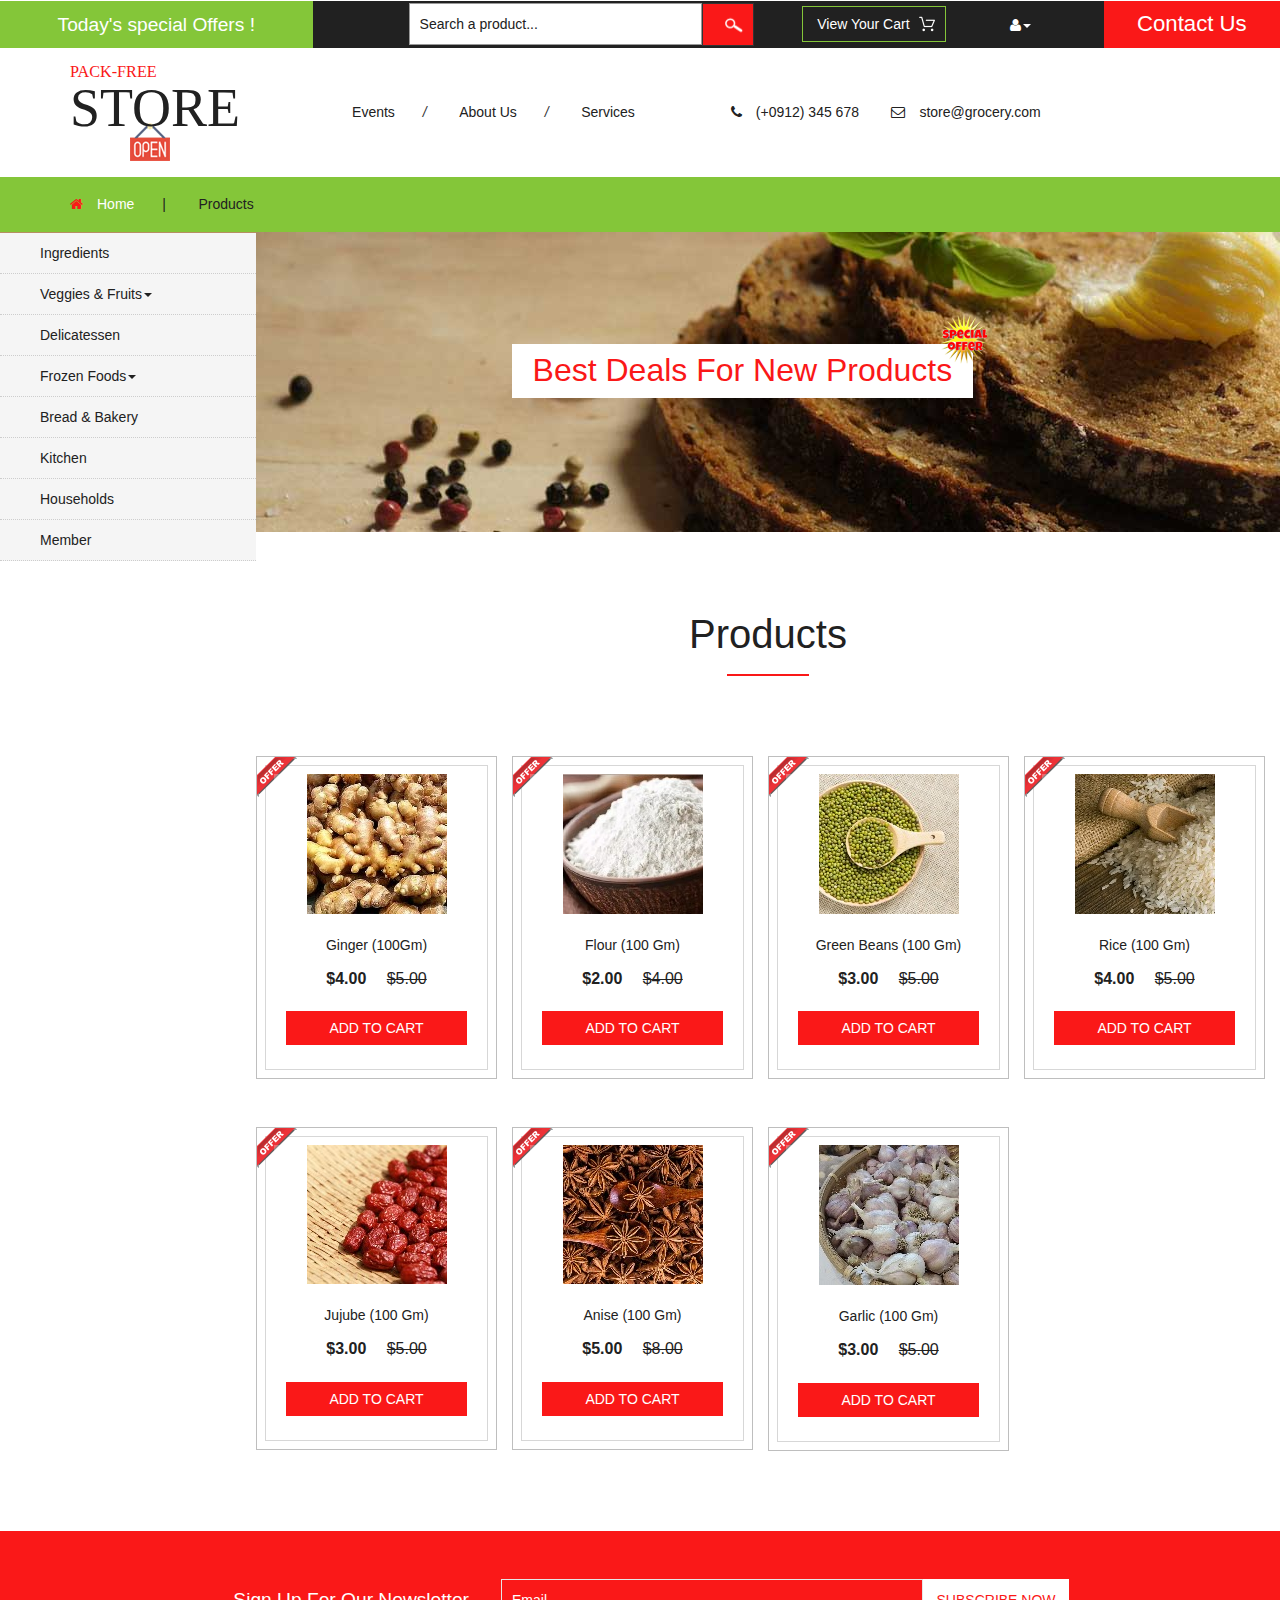
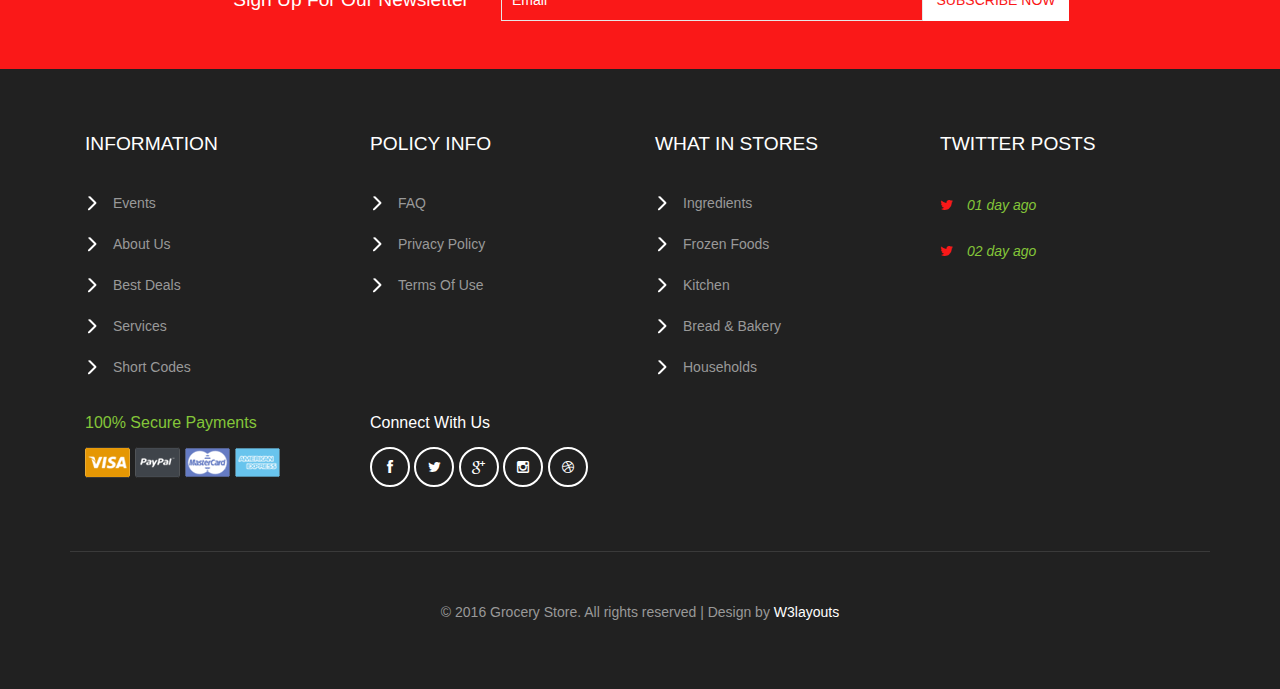
<file: buy.html>
<!--
author: W3layouts
author URL: http://w3layouts.com
License: Creative Commons Attribution 3.0 Unported
License URL: http://creativecommons.org/licenses/by/3.0/
-->
<!DOCTYPE html>
<html>

<head>
    <title>Pack-Free store</title>
    <!-- for-mobile-apps -->
    <meta name="viewport" content="width=device-width, initial-scale=1">
    <meta http-equiv="Content-Type" content="text/html; charset=utf-8" />
    <meta name="keywords" content="Grocery Store Responsive web template, Bootstrap Web Templates, Flat Web Templates, Android Compatible web template, 
Smartphone Compatible web template, free webdesigns for Nokia, Samsung, LG, SonyEricsson, Motorola web design" />
    <script type="application/x-javascript">
    addEventListener("load", function() { setTimeout(hideURLbar, 0); }, false);

    function hideURLbar() { window.scrollTo(0, 1); }
    </script>
    <!-- //for-mobile-apps -->
    <link href="css/bootstrap.css" rel="stylesheet" type="text/css" media="all" />
    <link href="css/style.css" rel="stylesheet" type="text/css" media="all" />
    <!-- font-awesome icons -->
    <link href="css/font-awesome.css" rel="stylesheet" type="text/css" media="all" />
    <!-- //font-awesome icons -->
    <!-- js -->
    <script src="js/jquery-1.11.1.min.js"></script>
    <!-- //js -->
    <!-- <link href='//fonts.googleapis.com/css?family=Ubuntu:400,300,300italic,400italic,500,500italic,700,700italic' rel='stylesheet' type='text/css' > -->
    <!-- <link href='//fonts.googleapis.com/css?family=Open+Sans:400,300,300italic,400italic,600,600italic,700,700italic,800,800italic' rel='stylesheet' type='text/css' > -->
    <!-- start-smoth-scrolling -->
    <script type="text/javascript" src="js/move-top.js"></script>
    <script type="text/javascript" src="js/easing.js"></script>
    <script type="text/javascript">
    jQuery(document).ready(function($) {
        $(".scroll").click(function(event) {
            event.preventDefault();
            $('html,body').animate({ scrollTop: $(this.hash).offset().top }, 1000);
        });
    });
    </script>
    <!-- start-smoth-scrolling -->
</head>

<body>
    <!-- header -->
    <div class="agileits_header">
        <div class="w3l_offers">
            <a href="javascript:void(0);">Today's special Offers !</a>
        </div>
        <div class="w3l_search">
            <form action="#" method="post">
                <input type="text" name="Product" value="Search a product..." onfocus="this.value = '';" onblur="if (this.value == '') {this.value = 'Search a product...';}" required="">
                <input type="submit" value=" ">
            </form>
        </div>
        <div class="product_list_header">
            <form action="#" method="post" class="last">
                <fieldset>
                    <input type="hidden" name="cmd" value="_cart" />
                    <input type="hidden" name="display" value="1" />
                    <input type="submit" name="submit" value="View your cart" class="button" />
                </fieldset>
            </form>
        </div>
        <div class="w3l_header_right">
            <ul>
                <li class="dropdown profile_details_drop">
                    <a href="javascript:void(0);" class="dropdown-toggle" data-toggle="dropdown"><i class="fa fa-user" aria-hidden="true"></i><span class="caret"></span></a>
                    <div class="mega-dropdown-menu">
                        <div class="w3ls_vegetables">
                            <ul class="dropdown-menu drp-mnu">
                                <li><a href="javascript:void(0);">Login</a></li>
                                <li><a href="javascript:void(0);">Sign Up</a></li>
                            </ul>
                        </div>
                    </div>
                </li>
            </ul>
        </div>
        <div class="w3l_header_right1">
            <h2><a href="javascript:void(0);">Contact Us</a></h2>
        </div>
        <div class="clearfix"> </div>
    </div>
    <!-- script-for sticky-nav -->
    <script>
    $(document).ready(function() {
        var navoffeset = $(".agileits_header").offset().top;
        $(window).scroll(function() {
            var scrollpos = $(window).scrollTop();
            if (scrollpos >= navoffeset) {
                $(".agileits_header").addClass("fixed");
            } else {
                $(".agileits_header").removeClass("fixed");
            }
        });

    });
    </script>
    <!-- //script-for sticky-nav -->
    <div class="logo_products">
        <div class="container">
            <div class="w3ls_logo_products_left">
                <h1><a href="index.html"><font face="fantasy"><span>Pack-Free</span> store</a></font></h1>
            </div>
            <div class="w3ls_logo_products_left1">
                <ul class="special_items">
                    <li><a href="javascript:void(0);">Events</a><i>/</i></li>
                    <li><a href="javascript:void(0);">About Us</a><i>/</i></li>
                    <li><a href="javascript:void(0);">Services</a></li>
                </ul>
            </div>
            <div class="w3ls_logo_products_left1">
                <ul class="phone_email">
                    <li><i class="fa fa-phone" aria-hidden="true"></i>(+0912) 345 678</li>
                    <li><i class="fa fa-envelope-o" aria-hidden="true"></i><a href="javascript:void(0);">store@grocery.com</a></li>
                </ul>
            </div>
            <div class="clearfix"> </div>
        </div>
    </div>
    <!-- //header -->
    <!-- products-breadcrumb -->
    <div class="products-breadcrumb">
        <div class="container">
            <ul>
                <li><i class="fa fa-home" aria-hidden="true"></i><a href="index.html">Home</a><span>|</span></li>
                <li>Products</li>
            </ul>
        </div>
    </div>
    <!-- //products-breadcrumb -->
    <!-- banner -->
    <div class="banner">
        <div class="w3l_banner_nav_left">
            <nav class="navbar nav_bottom">
                <!-- Brand and toggle get grouped for better mobile display -->
                <div class="navbar-header nav_2">
                    <button type="button" class="navbar-toggle collapsed navbar-toggle1" data-toggle="collapse" data-target="#bs-megadropdown-tabs">
                        <span class="sr-only">Toggle navigation</span>
                        <span class="icon-bar"></span>
                        <span class="icon-bar"></span>
                        <span class="icon-bar"></span>
                    </button>
                </div>
                <!-- Collect the nav links, forms, and other content for toggling -->
                <div class="collapse navbar-collapse" id="bs-megadropdown-tabs">
                    <ul class="nav navbar-nav nav_1">
                        <li><a href="javascript:void(0);">Ingredients</a></li>
                        <li class="dropdown mega-dropdown active">
                            <a href="javascript:void(0);" class="dropdown-toggle" data-toggle="dropdown">Veggies & Fruits<span class="caret"></span></a>
                            <div class="dropdown-menu mega-dropdown-menu w3ls_vegetables_menu">
                                <div class="w3ls_vegetables">
                                    <ul>
                                        <li><a href="javascript:void(0);">Vegetables</a></li>
                                        <li><a href="javascript:void(0);">Fruits</a></li>
                                    </ul>
                                </div>
                            </div>
                        </li>
                        <li><a href="javascript:void(0);">Delicatessen</a></li>
                        <!-- <li class="dropdown">
							<a href="javascript:void(0);" class="dropdown-toggle" data-toggle="dropdown">Beverages<span class="caret"></span></a>
							<div class="dropdown-menu mega-dropdown-menu w3ls_vegetables_menu">
								<div class="w3ls_vegetables">
									<ul>
										<li><a href="javascript:void(0);">Soft Drinks</a></li>
										<li><a href="javascript:void(0);">Juices</a></li>
									</ul>
								</div>                  
							</div>	
						</li> -->
                        <!-- <li><a href="javascript:void(0);">Pet Food</a></li> -->
                        <li class="dropdown">
                            <a href="javascript:void(0);" class="dropdown-toggle" data-toggle="dropdown">Frozen Foods<span class="caret"></span></a>
                            <div class="dropdown-menu mega-dropdown-menu w3ls_vegetables_menu">
                                <div class="w3ls_vegetables">
                                    <ul>
                                        <li><a href="javascript:void(0);">Frozen Snacks</a></li>
                                        <li><a href="javascript:void(0);">Frozen Nonveg</a></li>
                                    </ul>
                                </div>
                            </div>
                        </li>
                        <li><a href="javascript:void(0);">Bread & Bakery</a></li>
                        <li><a href="javascript:void(0);">Kitchen</a></li>
                        <li><a href="javascript:void(0);">Households</a></li>
                        <li><a href="member.html">Member</a></li>
                    </ul>
                </div>
                <!-- /.navbar-collapse -->
            </nav>
        </div>
        <div class="w3l_banner_nav_right">
            <div class="w3l_banner_nav_right_banner8">
                <h3>Best Deals For New Products<span class="blink_me"></span></h3>
            </div>
            <div class="w3ls_w3l_banner_nav_right_grid w3ls_w3l_banner_nav_right_grid_sub">
                <h3 class="w3l_fruit">Products</h3>
                <div class="w3ls_w3l_banner_nav_right_grid1 w3ls_w3l_banner_nav_right_grid1_veg">
                    <div class="col-md-3 w3ls_w3l_banner_left w3ls_w3l_banner_left_asdfdfd">
                        <div class="hover14 column">
                            <div class="agile_top_brand_left_grid w3l_agile_top_brand_left_grid">
                                <div class="agile_top_brand_left_grid_pos">
                                    <img src="images/offer.png" alt=" " class="img-responsive" />
                                </div>
                                <div class="agile_top_brand_left_grid1">
                                    <figure>
                                        <div class="snipcart-item block">
                                            <div class="snipcart-thumb">
                                                <a href="javascript:void(0);"><img src="images/37.png" alt=" " class="img-responsive" /></a>
                                                <p align="center">ginger (100Gm)</p>
                                                <h4 align="center">$4.00 <span>$5.00</span></h4>
                                            </div>
                                            <div class="snipcart-details">
                                                <form action="#" method="post">
                                                    <fieldset>
                                                        <input type="hidden" name="cmd" value="_cart" />
                                                        <input type="hidden" name="add" value="1" />
                                                        <input type="hidden" name="business" value=" " />
                                                        <input type="hidden" name="item_name" value="ginger(100g)" />
                                                        <input type="hidden" name="amount" value="5.00" />
                                                        <input type="hidden" name="discount_amount" value="1.00" />
                                                        <input type="hidden" name="currency_code" value="USD" />
                                                        <input type="hidden" name="return" value=" " />
                                                        <input type="hidden" name="cancel_return" value=" " />
                                                        <input type="submit" name="submit" value="Add to cart" class="button" />
                                                    </fieldset>
                                                </form>
                                            </div>
                                        </div>
                                    </figure>
                                </div>
                            </div>
                        </div>
                    </div>
                    <div class="col-md-3 w3ls_w3l_banner_left">
                        <div class="hover14 column">
                            <div class="agile_top_brand_left_grid w3l_agile_top_brand_left_grid">
                                <div class="agile_top_brand_left_grid_pos">
                                    <img src="images/offer.png" alt=" " class="img-responsive" />
                                </div>
                                <div class="agile_top_brand_left_grid1">
                                    <figure>
                                        <div class="snipcart-item block">
                                            <div class="snipcart-thumb">
                                                <a href="javascript:void(0);"><img src="images/38.png" alt=" " class="img-responsive" /></a>
                                                <p align="center">flour (100 gm)</p>
                                                <h4 align="center">$2.00 <span>$4.00</span></h4>
                                            </div>
                                            <div class="snipcart-details">
                                                <form action="#" method="post">
                                                    <fieldset>
                                                        <input type="hidden" name="cmd" value="_cart" />
                                                        <input type="hidden" name="add" value="1" />
                                                        <input type="hidden" name="business" value=" " />
                                                        <input type="hidden" name="item_name" value="flour(100g)" />
                                                        <input type="hidden" name="amount" value="4.00" />
                                                        <input type="hidden" name="discount_amount" value="2.00" />
                                                        <input type="hidden" name="currency_code" value="USD" />
                                                        <input type="hidden" name="return" value=" " />
                                                        <input type="hidden" name="cancel_return" value=" " />
                                                        <input type="submit" name="submit" value="Add to cart" class="button" />
                                                    </fieldset>
                                                </form>
                                            </div>
                                        </div>
                                    </figure>
                                </div>
                            </div>
                        </div>
                    </div>
                    <div class="col-md-3 w3ls_w3l_banner_left w3ls_w3l_banner_left_asd">
                        <div class="hover14 column">
                            <div class="agile_top_brand_left_grid w3l_agile_top_brand_left_grid">
                                <div class="agile_top_brand_left_grid_pos">
                                    <img src="images/offer.png" alt=" " class="img-responsive" />
                                </div>
                                <div class="agile_top_brand_left_grid1">
                                    <figure>
                                        <div class="snipcart-item block">
                                            <div class="snipcart-thumb">
                                                <a href="javascript:void(0);"><img src="images/39.png" alt=" " class="img-responsive" /></a>
                                                <p align="center">green beans (100 gm)</p>
                                                <h4 align="center">$3.00 <span>$5.00</span></h4>
                                            </div>
                                            <div class="snipcart-details">
                                                <form action="#" method="post">
                                                    <fieldset>
                                                        <input type="hidden" name="cmd" value="_cart" />
                                                        <input type="hidden" name="add" value="1" />
                                                        <input type="hidden" name="business" value=" " />
                                                        <input type="hidden" name="item_name" value="green beans(100g)" />
                                                        <input type="hidden" name="amount" value="5.00" />
                                                        <input type="hidden" name="discount_amount" value="2.00" />
                                                        <input type="hidden" name="currency_code" value="USD" />
                                                        <input type="hidden" name="return" value=" " />
                                                        <input type="hidden" name="cancel_return" value=" " />
                                                        <input type="submit" name="submit" value="Add to cart" class="button" />
                                                    </fieldset>
                                                </form>
                                            </div>
                                        </div>
                                    </figure>
                                </div>
                            </div>
                        </div>
                    </div>
                    <div class="col-md-3 w3ls_w3l_banner_left">
                        <div class="hover14 column">
                            <div class="agile_top_brand_left_grid w3l_agile_top_brand_left_grid">
                                <div class="agile_top_brand_left_grid_pos">
                                    <img src="images/offer.png" alt=" " class="img-responsive" />
                                </div>
                                <div class="agile_top_brand_left_grid1">
                                    <figure>
                                        <div class="snipcart-item block">
                                            <div class="snipcart-thumb">
                                                <a href="javascript:void(0);"><img src="images/40.png" alt=" " class="img-responsive" /></a>
                                                <p align="center">rice (100 gm)</p>
                                                <h4 align="center">$4.00 <span>$5.00</span></h4>
                                            </div>
                                            <div class="snipcart-details">
                                                <form action="#" method="post">
                                                    <fieldset>
                                                        <input type="hidden" name="cmd" value="_cart" />
                                                        <input type="hidden" name="add" value="1" />
                                                        <input type="hidden" name="business" value=" " />
                                                        <input type="hidden" name="item_name" value="rice(100g)" />
                                                        <input type="hidden" name="amount" value="5.00" />
                                                        <input type="hidden" name="discount_amount" value="1.00" />
                                                        <input type="hidden" name="currency_code" value="USD" />
                                                        <input type="hidden" name="return" value=" " />
                                                        <input type="hidden" name="cancel_return" value=" " />
                                                        <input type="submit" name="submit" value="Add to cart" class="button" />
                                                    </fieldset>
                                                </form>
                                            </div>
                                        </div>
                                    </figure>
                                </div>
                            </div>
                        </div>
                    </div>
                    <div class="clearfix"> </div>
                </div>
                <div class="w3ls_w3l_banner_nav_right_grid1 w3ls_w3l_banner_nav_right_grid1_veg">
                    <div class="col-md-3 w3ls_w3l_banner_left w3ls_w3l_banner_left_asdfdfd">
                        <div class="hover14 column">
                            <div class="agile_top_brand_left_grid w3l_agile_top_brand_left_grid">
                                <div class="agile_top_brand_left_grid_pos">
                                    <img src="images/offer.png" alt=" " class="img-responsive" />
                                </div>
                                <div class="agile_top_brand_left_grid1">
                                    <figure>
                                        <div class="snipcart-item block">
                                            <div class="snipcart-thumb">
                                                <a href="javascript:void(0);"><img src="images/41.png" alt=" " class="img-responsive" /></a>
                                                <p align="center">Jujube (100 gm)</p>
                                                <h4 align="center">$3.00 <span>$5.00</span></h4>
                                            </div>
                                            <div class="snipcart-details">
                                                <form action="#" method="post">
                                                    <fieldset>
                                                        <input type="hidden" name="cmd" value="_cart" />
                                                        <input type="hidden" name="add" value="1" />
                                                        <input type="hidden" name="business" value=" " />
                                                        <input type="hidden" name="item_name" value="Jujube(100g)" />
                                                        <input type="hidden" name="amount" value="5.00" />
                                                        <input type="hidden" name="discount_amount" value="2.00" />
                                                        <input type="hidden" name="currency_code" value="USD" />
                                                        <input type="hidden" name="return" value=" " />
                                                        <input type="hidden" name="cancel_return" value=" " />
                                                        <input type="submit" name="submit" value="Add to cart" class="button" />
                                                    </fieldset>
                                                </form>
                                            </div>
                                        </div>
                                    </figure>
                                </div>
                            </div>
                        </div>
                    </div>
                    <div class="col-md-3 w3ls_w3l_banner_left">
                        <div class="hover14 column">
                            <div class="agile_top_brand_left_grid w3l_agile_top_brand_left_grid">
                                <div class="agile_top_brand_left_grid_pos">
                                    <img src="images/offer.png" alt=" " class="img-responsive" />
                                </div>
                                <div class="agile_top_brand_left_grid1">
                                    <figure>
                                        <div class="snipcart-item block">
                                            <div class="snipcart-thumb">
                                                <a href="javascript:void(0);"><img src="images/42.png" alt=" " class="img-responsive" /></a>
                                                <p align="center">anise (100 gm)</p>
                                                <h4 align="center">$5.00 <span>$8.00</span></h4>
                                            </div>
                                            <div class="snipcart-details">
                                                <form action="#" method="post">
                                                    <fieldset>
                                                        <input type="hidden" name="cmd" value="_cart" />
                                                        <input type="hidden" name="add" value="1" />
                                                        <input type="hidden" name="business" value=" " />
                                                        <input type="hidden" name="item_name" value="anise(100g)" />
                                                        <input type="hidden" name="amount" value="8.00" />
                                                        <input type="hidden" name="discount_amount" value="3.00" />
                                                        <input type="hidden" name="currency_code" value="USD" />
                                                        <input type="hidden" name="return" value=" " />
                                                        <input type="hidden" name="cancel_return" value=" " />
                                                        <input type="submit" name="submit" value="Add to cart" class="button" />
                                                    </fieldset>
                                                </form>
                                            </div>
                                        </div>
                                    </figure>
                                </div>
                            </div>
                        </div>
                    </div>
                    <div class="col-md-3 w3ls_w3l_banner_left w3ls_w3l_banner_left_asd">
                        <div class="hover14 column">
                            <div class="agile_top_brand_left_grid w3l_agile_top_brand_left_grid">
                                <div class="agile_top_brand_left_grid_pos">
                                    <img src="images/offer.png" alt=" " class="img-responsive" />
                                </div>
                                <div class="agile_top_brand_left_grid1">
                                    <figure>
                                        <div class="snipcart-item block">
                                            <div class="snipcart-thumb">
                                                <a href="javascript:void(0);"><img src="images/43.png" alt=" " class="img-responsive" /></a>
                                                <p align="center">Garlic (100 gm)</p>
                                                <h4 align="center">$3.00 <span>$5.00</span></h4>
                                            </div>
                                            <div class="snipcart-details">
                                                <form action="#" method="post">
                                                    <fieldset>
                                                        <input type="hidden" name="cmd" value="_cart" />
                                                        <input type="hidden" name="add" value="1" />
                                                        <input type="hidden" name="business" value=" " />
                                                        <input type="hidden" name="item_name" value="Garlic(100g)" />
                                                        <input type="hidden" name="amount" value="5.00" />
                                                        <input type="hidden" name="discount_amount" value="2.00" />
                                                        <input type="hidden" name="currency_code" value="USD" />
                                                        <input type="hidden" name="return" value=" " />
                                                        <input type="hidden" name="cancel_return" value=" " />
                                                        <input type="submit" name="submit" value="Add to cart" class="button" />
                                                    </fieldset>
                                                </form>
                                            </div>
                                        </div>
                                    </figure>
                                </div>
                            </div>
                        </div>
                    </div>
                    <div class="clearfix"> </div>
                </div>
            </div>
        </div>
        <div class="clearfix"></div>
    </div>
    <!-- //banner -->
    <!-- newsletter -->
    <div class="newsletter">
        <div class="container">
            <div class="w3agile_newsletter_left">
                <h3>sign up for our newsletter</h3>
            </div>
            <div class="w3agile_newsletter_right">
                <form action="#" method="post">
                    <input type="email" name="Email" value="Email" onfocus="this.value = '';" onblur="if (this.value == '') {this.value = 'Email';}" required="">
                    <input type="submit" value="subscribe now">
                </form>
            </div>
            <div class="clearfix"> </div>
        </div>
    </div>
    <!-- //newsletter -->
    <!-- footer -->
    <div class="footer">
        <div class="container">
            <div class="col-md-3 w3_footer_grid">
                <h3>information</h3>
                <ul class="w3_footer_grid_list">
                    <li><a href="javascript:void(0);">Events</a></li>
                    <li><a href="javascript:void(0);">About Us</a></li>
                    <li><a href="javascript:void(0);">Best Deals</a></li>
                    <li><a href="javascript:void(0);">Services</a></li>
                    <li><a href="javascript:void(0);">Short Codes</a></li>
                </ul>
            </div>
            <div class="col-md-3 w3_footer_grid">
                <h3>policy info</h3>
                <ul class="w3_footer_grid_list">
                    <li><a href="javascript:void(0);">FAQ</a></li>
                    <li><a href="javascript:void(0);">privacy policy</a></li>
                    <li><a href="javascript:void(0);">terms of use</a></li>
                </ul>
            </div>
            <div class="col-md-3 w3_footer_grid">
                <h3>what in stores</h3>
                <ul class="w3_footer_grid_list">
                    <li><a href="javascript:void(0);">Ingredients</a></li>
                    <li><a href="javascript:void(0);">Frozen Foods</a></li>
                    <li><a href="javascript:void(0);">Kitchen</a></li>
                    <li><a href="javascript:void(0);">Bread & Bakery</a></li>
                    <li><a href="javascript:void(0);">Households</a></li>
                </ul>
            </div>
            <div class="col-md-3 w3_footer_grid">
                <h3>twitter posts</h3>
                <ul class="w3_footer_grid_list1">
                    <li>
                        <label class="fa fa-twitter" aria-hidden="true"></label><i>01 day ago</i>
                        <!-- <span>Non numquam <a href="javascript:void(0);">http://sd.ds/13jklf#</a>
						eius modi tempora incidunt ut labore et
						<a href="javascript:void(0);">http://sd.ds/1389kjklf#</a>quo nulla.</span> -->
                    </li>
                    <li>
                        <label class="fa fa-twitter" aria-hidden="true"></label><i>02 day ago</i>
                        <!-- <span>Con numquam <a href="javascript:void(0);">http://fd.uf/56hfg#</a>
						eius modi tempora incidunt ut labore et
						<a href="javascript:void(0);">http://fd.uf/56hfg#</a>quo nulla.</span> -->
                    </li>
                </ul>
            </div>
            <div class="clearfix"> </div>
            <div class="agile_footer_grids">
                <div class="col-md-3 w3_footer_grid agile_footer_grids_w3_footer">
                    <div class="w3_footer_grid_bottom">
                        <h4>100% secure payments</h4>
                        <img src="images/card.png" alt=" " class="img-responsive" />
                    </div>
                </div>
                <div class="col-md-3 w3_footer_grid agile_footer_grids_w3_footer">
                    <div class="w3_footer_grid_bottom">
                        <h5>connect with us</h5>
                        <ul class="agileits_social_icons">
                            <li><a href="javascript:void(0);" class="facebook"><i class="fa fa-facebook" aria-hidden="true"></i></a></li>
                            <li><a href="javascript:void(0);" class="twitter"><i class="fa fa-twitter" aria-hidden="true"></i></a></li>
                            <li><a href="javascript:void(0);" class="google"><i class="fa fa-google-plus" aria-hidden="true"></i></a></li>
                            <li><a href="javascript:void(0);" class="instagram"><i class="fa fa-instagram" aria-hidden="true"></i></a></li>
                            <li><a href="javascript:void(0);" class="dribbble"><i class="fa fa-dribbble" aria-hidden="true"></i></a></li>
                        </ul>
                    </div>
                </div>
                <div class="clearfix"> </div>
            </div>
            <div class="wthree_footer_copy">
                <p>© 2016 Grocery Store. All rights reserved | Design by <a href="javascript:void(0);">W3layouts</a></p>
            </div>
        </div>
    </div>
    <!-- //footer -->
    <!-- Bootstrap Core JavaScript -->
    <script src="js/bootstrap.min.js"></script>
    <script>
    $(document).ready(function() {
        $(".dropdown").hover(
            function() {
                $('.dropdown-menu', this).stop(true, true).slideDown("fast");
                $(this).toggleClass('open');
            },
            function() {
                $('.dropdown-menu', this).stop(true, true).slideUp("fast");
                $(this).toggleClass('open');
            }
        );
    });
    </script>
    <!-- here stars scrolling icon -->
    <script type="text/javascript">
    $(document).ready(function() {
        /*
        	var defaults = {
        	containerID: 'toTop', // fading element id
        	containerHoverID: 'toTopHover', // fading element hover id
        	scrollSpeed: 1200,
        	easingType: 'linear' 
        	};
        */

        $().UItoTop({ easingType: 'easeOutQuart' });

    });
    </script>
    <!-- //here ends scrolling icon -->
    <script src="js/minicart.js"></script>
    <script>
    paypal.minicart.render();

    paypal.minicart.cart.on('checkout', function(evt) {
        var items = this.items(),
            len = items.length,
            total = 0,
            i;

        // Count the number of each item in the cart
        for (i = 0; i < len; i++) {
            total += items[i].get('quantity');
        }

        if (total < 3) {
            alert('The minimum order quantity is 3. Please add more to your shopping cart before checking out');
            evt.preventDefault();
        }
    });
    </script>
</body>

</html>
</file>
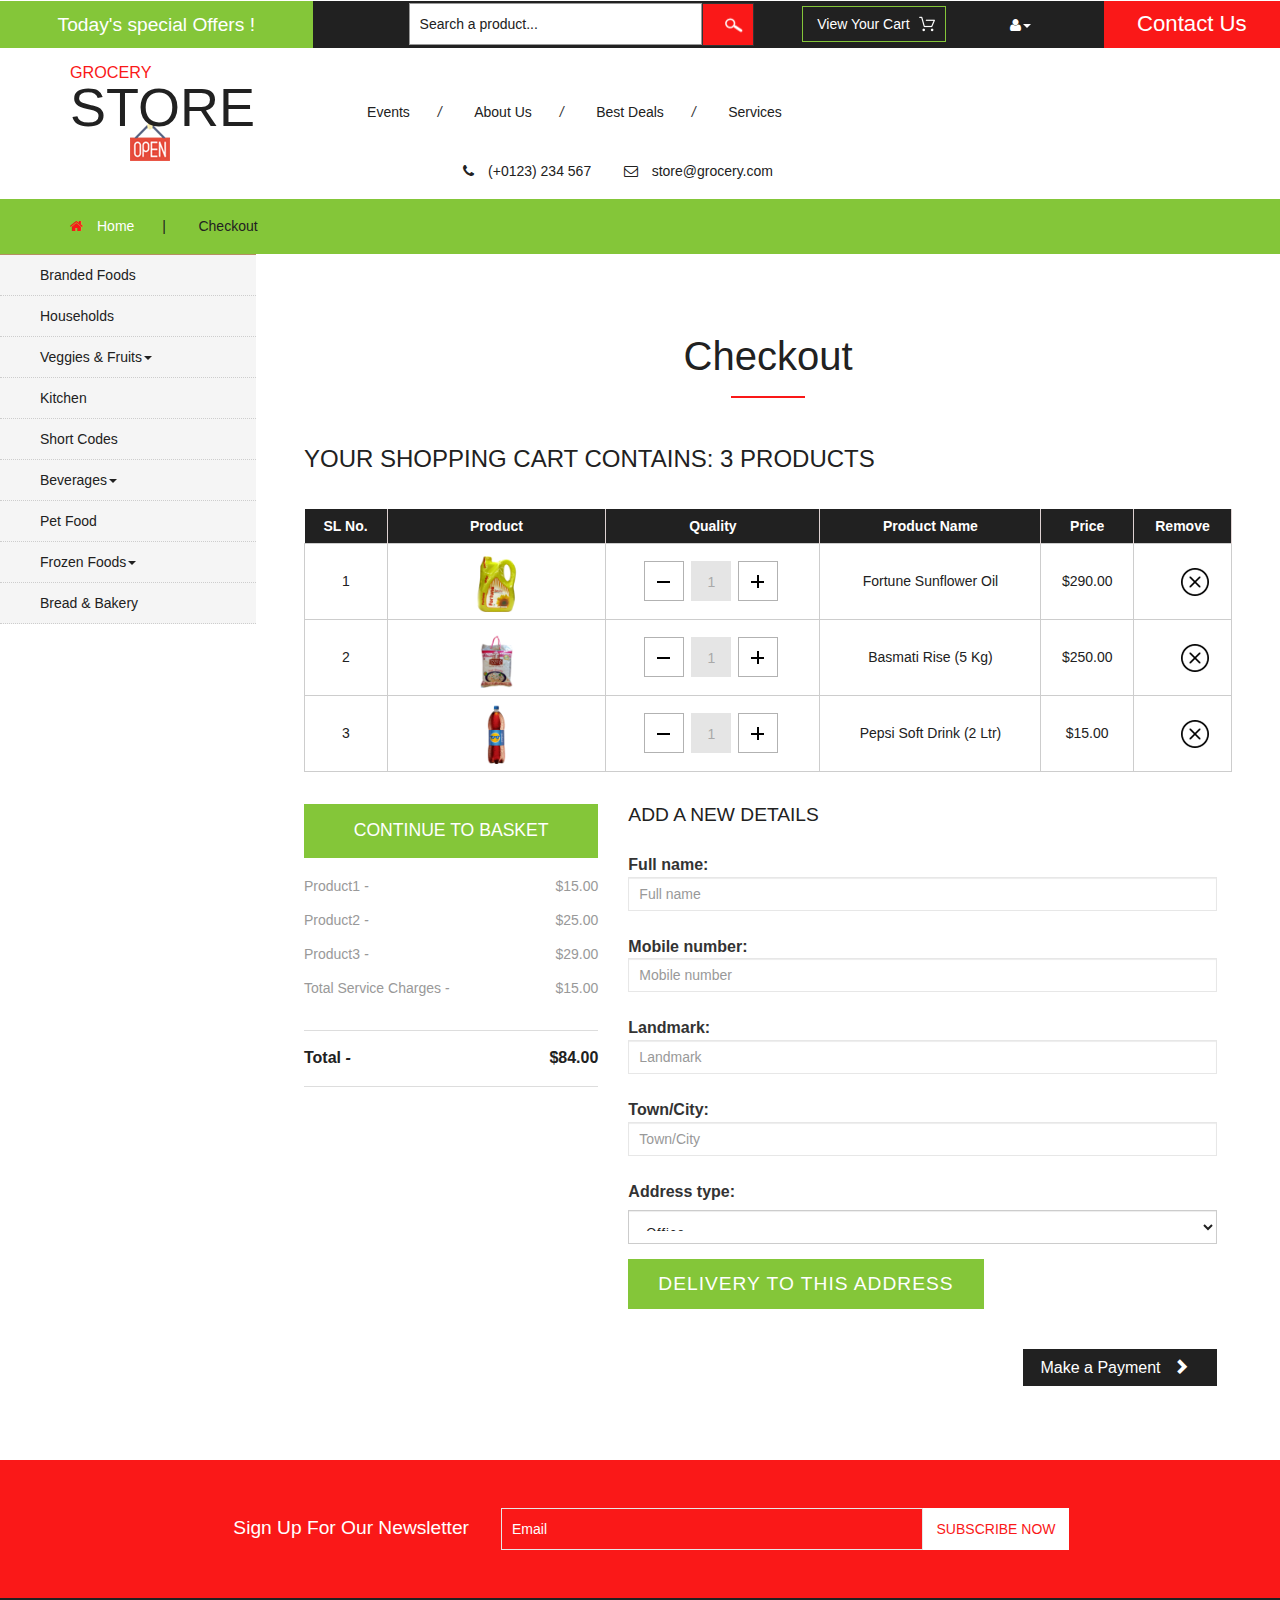
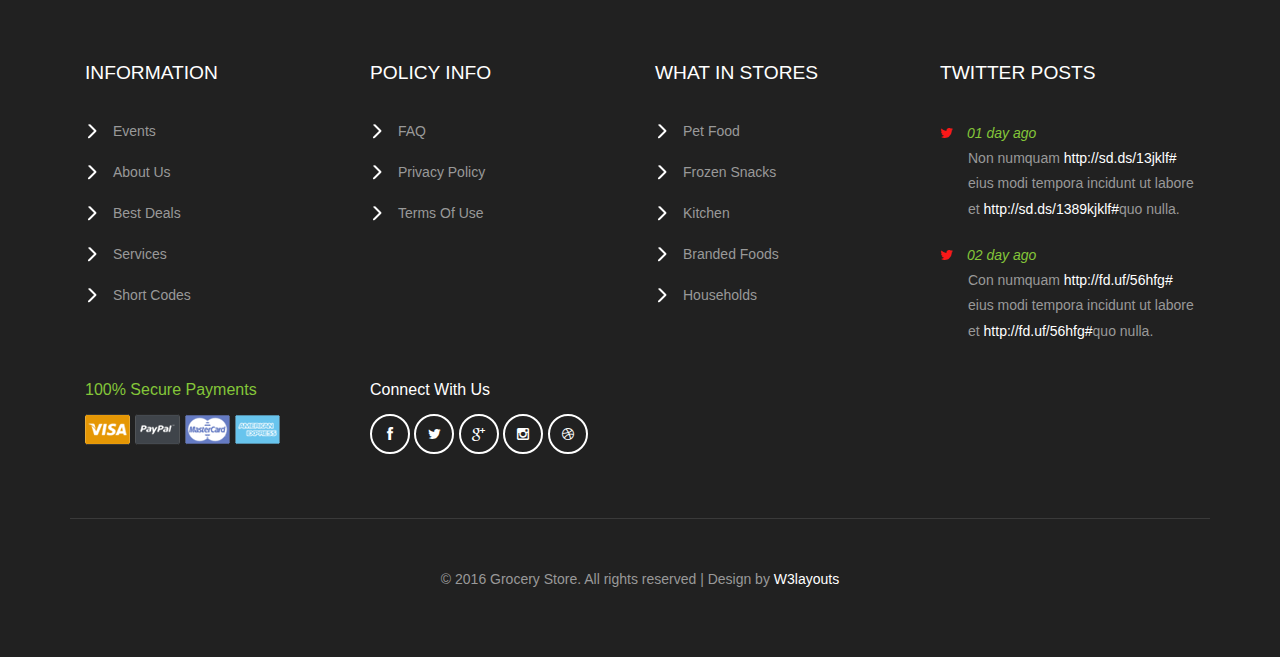
<file: checkout.html>
<!--
author: W3layouts
author URL: http://w3layouts.com
License: Creative Commons Attribution 3.0 Unported
License URL: http://creativecommons.org/licenses/by/3.0/
-->
<!DOCTYPE html>
<html>
<head>
<title>Grocery Store a Ecommerce Online Shopping Category Flat Bootstrap Responsive Website Template | Checkout :: w3layouts</title>
<!-- for-mobile-apps -->
<meta name="viewport" content="width=device-width, initial-scale=1">
<meta http-equiv="Content-Type" content="text/html; charset=utf-8" />
<meta name="keywords" content="Grocery Store Responsive web template, Bootstrap Web Templates, Flat Web Templates, Android Compatible web template, 
Smartphone Compatible web template, free webdesigns for Nokia, Samsung, LG, SonyEricsson, Motorola web design" />
<script type="application/x-javascript"> addEventListener("load", function() { setTimeout(hideURLbar, 0); }, false);
		function hideURLbar(){ window.scrollTo(0,1); } </script>
<!-- //for-mobile-apps -->
<link href="css/bootstrap.css" rel="stylesheet" type="text/css" media="all" />
<link href="css/style.css" rel="stylesheet" type="text/css" media="all" />
<!-- font-awesome icons -->
<link href="css/font-awesome.css" rel="stylesheet" type="text/css" media="all" /> 
<!-- //font-awesome icons -->

<!-- <link href='//fonts.googleapis.com/css?family=Ubuntu:400,300,300italic,400italic,500,500italic,700,700italic' rel='stylesheet' type='text/css'>
<link href='//fonts.googleapis.com/css?family=Open+Sans:400,300,300italic,400italic,600,600italic,700,700italic,800,800italic' rel='stylesheet' type='text/css'> -->

</head>
	
<body>
<!-- header -->
	<div class="agileits_header">
		<div class="w3l_offers">
			<a href="products.html">Today's special Offers !</a>
		</div>
		<div class="w3l_search">
			<form action="#" method="post">
				<input type="text" name="Product" value="Search a product..." onfocus="this.value = '';" onblur="if (this.value == '') {this.value = 'Search a product...';}" required="">
				<input type="submit" value=" ">
			</form>
		</div>
		<div class="product_list_header">  
			<form action="#" method="post" class="last">
                <fieldset>
                    <input type="hidden" name="cmd" value="_cart" />
                    <input type="hidden" name="display" value="1" />
                    <input type="submit" name="submit" value="View your cart" class="button" />
                </fieldset>
            </form>
		</div>
		<div class="w3l_header_right">
			<ul>
				<li class="dropdown profile_details_drop">
					<a href="#" class="dropdown-toggle" data-toggle="dropdown"><i class="fa fa-user" aria-hidden="true"></i><span class="caret"></span></a>
					<div class="mega-dropdown-menu">
						<div class="w3ls_vegetables">
							<ul class="dropdown-menu drp-mnu">
								<li><a href="login.html">Login</a></li> 
								<li><a href="login.html">Sign Up</a></li>
							</ul>
						</div>                  
					</div>	
				</li>
			</ul>
		</div>
		<div class="w3l_header_right1">
			<h2><a href="mail.html">Contact Us</a></h2>
		</div>
		<div class="clearfix"> </div>
	</div>

	<div class="logo_products">
		<div class="container">
			<div class="w3ls_logo_products_left">
				<h1><a href="index.html"><span>Grocery</span> Store</a></h1>
			</div>
			<div class="w3ls_logo_products_left1">
				<ul class="special_items">
					<li><a href="events.html">Events</a><i>/</i></li>
					<li><a href="about.html">About Us</a><i>/</i></li>
					<li><a href="products.html">Best Deals</a><i>/</i></li>
					<li><a href="services.html">Services</a></li>
				</ul>
			</div>
			<div class="w3ls_logo_products_left1">
				<ul class="phone_email">
					<li><i class="fa fa-phone" aria-hidden="true"></i>(+0123) 234 567</li>
					<li><i class="fa fa-envelope-o" aria-hidden="true"></i><a href="mailto:store@grocery.com">store@grocery.com</a></li>
				</ul>
			</div>
			<div class="clearfix"> </div>
		</div>
	</div>
<!-- //header -->
<!-- products-breadcrumb -->
	<div class="products-breadcrumb">
		<div class="container">
			<ul>
				<li><i class="fa fa-home" aria-hidden="true"></i><a href="index.html">Home</a><span>|</span></li>
				<li>Checkout</li>
			</ul>
		</div>
	</div>
<!-- //products-breadcrumb -->
<!-- banner -->
	<div class="banner">
		<div class="w3l_banner_nav_left">
			<nav class="navbar nav_bottom">
			 <!-- Brand and toggle get grouped for better mobile display -->
			  <div class="navbar-header nav_2">
				  <button type="button" class="navbar-toggle collapsed navbar-toggle1" data-toggle="collapse" data-target="#bs-megadropdown-tabs">
					<span class="sr-only">Toggle navigation</span>
					<span class="icon-bar"></span>
					<span class="icon-bar"></span>
					<span class="icon-bar"></span>
				  </button>
			   </div> 
			   <!-- Collect the nav links, forms, and other content for toggling -->
				<div class="collapse navbar-collapse" id="bs-megadropdown-tabs">
					<ul class="nav navbar-nav nav_1">
						<li><a href="products.html">Branded Foods</a></li>
						<li><a href="household.html">Households</a></li>
						<li class="dropdown mega-dropdown active">
							<a href="#" class="dropdown-toggle" data-toggle="dropdown">Veggies & Fruits<span class="caret"></span></a>				
							<div class="dropdown-menu mega-dropdown-menu w3ls_vegetables_menu">
								<div class="w3ls_vegetables">
									<ul>	
										<li><a href="vegetables.html">Vegetables</a></li>
										<li><a href="vegetables.html">Fruits</a></li>
									</ul>
								</div>                  
							</div>				
						</li>
						<li><a href="kitchen.html">Kitchen</a></li>
						<li><a href="short-codes.html">Short Codes</a></li>
						<li class="dropdown">
							<a href="#" class="dropdown-toggle" data-toggle="dropdown">Beverages<span class="caret"></span></a>
							<div class="dropdown-menu mega-dropdown-menu w3ls_vegetables_menu">
								<div class="w3ls_vegetables">
									<ul>
										<li><a href="drinks.html">Soft Drinks</a></li>
										<li><a href="drinks.html">Juices</a></li>
									</ul>
								</div>                  
							</div>	
						</li>
						<li><a href="pet.html">Pet Food</a></li>
						<li class="dropdown">
							<a href="#" class="dropdown-toggle" data-toggle="dropdown">Frozen Foods<span class="caret"></span></a>
							<div class="dropdown-menu mega-dropdown-menu w3ls_vegetables_menu">
								<div class="w3ls_vegetables">
									<ul>
										<li><a href="frozen.html">Frozen Snacks</a></li>
										<li><a href="frozen.html">Frozen Nonveg</a></li>
									</ul>
								</div>                  
							</div>	
						</li>
						<li><a href="bread.html">Bread & Bakery</a></li>
					</ul>
				 </div><!-- /.navbar-collapse -->
			</nav>
		</div>
		<div class="w3l_banner_nav_right">
<!-- about -->
		<div class="privacy about">
			<h3>Chec<span>kout</span></h3>
			
	      <div class="checkout-right">
					<h4>Your shopping cart contains: <span>3 Products</span></h4>
				<table class="timetable_sub">
					<thead>
						<tr>
							<th>SL No.</th>	
							<th>Product</th>
							<th>Quality</th>
							<th>Product Name</th>
						
							<th>Price</th>
							<th>Remove</th>
						</tr>
					</thead>
					<tbody><tr class="rem1">
						<td class="invert">1</td>
						<td class="invert-image"><a href="single.html"><img src="images/1.png" alt=" " class="img-responsive"></a></td>
						<td class="invert">
							 <div class="quantity"> 
								<div class="quantity-select">                           
									<div class="entry value-minus">&nbsp;</div>
									<div class="entry value"><span>1</span></div>
									<div class="entry value-plus active">&nbsp;</div>
								</div>
							</div>
						</td>
						<td class="invert">Fortune Sunflower Oil</td>
						
						<td class="invert">$290.00</td>
						<td class="invert">
							<div class="rem">
								<div class="close1"> </div>
							</div>

						</td>
					</tr>
					<tr class="rem2">
						<td class="invert">2</td>
						<td class="invert-image"><a href="single.html"><img src="images/3.png" alt=" " class="img-responsive"></a></td>
						<td class="invert">
							 <div class="quantity"> 
								<div class="quantity-select">                           
									<div class="entry value-minus">&nbsp;</div>
									<div class="entry value"><span>1</span></div>
									<div class="entry value-plus active">&nbsp;</div>
								</div>
							</div>
						</td>
						<td class="invert">Basmati Rise (5 Kg)</td>
					
						<td class="invert">$250.00</td>
						<td class="invert">
							<div class="rem">
								<div class="close2"> </div>
							</div>

						</td>
					</tr>
					<tr class="rem3">
						<td class="invert">3</td>
						<td class="invert-image"><a href="single.html"><img src="images/2.png" alt=" " class="img-responsive"></a></td>
						<td class="invert">
							 <div class="quantity"> 
								<div class="quantity-select">                           
									<div class="entry value-minus">&nbsp;</div>
									<div class="entry value"><span>1</span></div>
									<div class="entry value-plus active">&nbsp;</div>
								</div>
							</div>
						</td>
						<td class="invert">Pepsi Soft Drink (2 Ltr)</td>
						
						<td class="invert">$15.00</td>
						<td class="invert">
							<div class="rem">
								<div class="close3"> </div>
							</div>
	
						</td>
					</tr>

				</tbody></table>
			</div>
			<div class="checkout-left">	
				<div class="col-md-4 checkout-left-basket">
					<h4>Continue to basket</h4>
					<ul>
						<li>Product1 <i>-</i> <span>$15.00 </span></li>
						<li>Product2 <i>-</i> <span>$25.00 </span></li>
						<li>Product3 <i>-</i> <span>$29.00 </span></li>
						<li>Total Service Charges <i>-</i> <span>$15.00</span></li>
						<li>Total <i>-</i> <span>$84.00</span></li>
					</ul>
				</div>
				<div class="col-md-8 address_form_agile">
					  <h4>Add a new Details</h4>
				<form action="payment.html" method="post" class="creditly-card-form agileinfo_form">
									<section class="creditly-wrapper wthree, w3_agileits_wrapper">
										<div class="information-wrapper">
											<div class="first-row form-group">
												<div class="controls">
													<label class="control-label">Full name: </label>
													<input class="billing-address-name form-control" type="text" name="name" placeholder="Full name">
												</div>
												<div class="w3_agileits_card_number_grids">
													<div class="w3_agileits_card_number_grid_left">
														<div class="controls">
															<label class="control-label">Mobile number:</label>
														    <input class="form-control" type="text" placeholder="Mobile number">
														</div>
													</div>
													<div class="w3_agileits_card_number_grid_right">
														<div class="controls">
															<label class="control-label">Landmark: </label>
														 <input class="form-control" type="text" placeholder="Landmark">
														</div>
													</div>
													<div class="clear"> </div>
												</div>
												<div class="controls">
													<label class="control-label">Town/City: </label>
												 <input class="form-control" type="text" placeholder="Town/City">
												</div>
													<div class="controls">
															<label class="control-label">Address type: </label>
												     <select class="form-control option-w3ls">
																							<option>Office</option>
																							<option>Home</option>
																							<option>Commercial</option>
							
																					</select>
													</div>
											</div>
											<button class="submit check_out">Delivery to this Address</button>
										</div>
									</section>
								</form>
									<div class="checkout-right-basket">
				        	<a href="payment.html">Make a Payment <span class="glyphicon glyphicon-chevron-right" aria-hidden="true"></span></a>
			      	</div>
					</div>
			
				<div class="clearfix"> </div>
				
			</div>

		</div>
<!-- //about -->
		</div>
		<div class="clearfix"></div>
	</div>
<!-- //banner -->


<!-- newsletter -->
	<div class="newsletter">
		<div class="container">
			<div class="w3agile_newsletter_left">
				<h3>sign up for our newsletter</h3>
			</div>
			<div class="w3agile_newsletter_right">
				<form action="#" method="post">
					<input type="email" name="Email" value="Email" onfocus="this.value = '';" onblur="if (this.value == '') {this.value = 'Email';}" required="">
					<input type="submit" value="subscribe now">
				</form>
			</div>
			<div class="clearfix"> </div>
		</div>
	</div>
<!-- //newsletter -->
<!-- footer -->
	<div class="footer">
		<div class="container">
			<div class="col-md-3 w3_footer_grid">
				<h3>information</h3>
				<ul class="w3_footer_grid_list">
					<li><a href="events.html">Events</a></li>
					<li><a href="about.html">About Us</a></li>
					<li><a href="products.html">Best Deals</a></li>
					<li><a href="services.html">Services</a></li>
					<li><a href="short-codes.html">Short Codes</a></li>
				</ul>
			</div>
			<div class="col-md-3 w3_footer_grid">
				<h3>policy info</h3>
				<ul class="w3_footer_grid_list">
					<li><a href="faqs.html">FAQ</a></li>
					<li><a href="privacy.html">privacy policy</a></li>
					<li><a href="privacy.html">terms of use</a></li>
				</ul>
			</div>
			<div class="col-md-3 w3_footer_grid">
				<h3>what in stores</h3>
				<ul class="w3_footer_grid_list">
					<li><a href="pet.html">Pet Food</a></li>
					<li><a href="frozen.html">Frozen Snacks</a></li>
					<li><a href="kitchen.html">Kitchen</a></li>
					<li><a href="products.html">Branded Foods</a></li>
					<li><a href="household.html">Households</a></li>
				</ul>
			</div>
			<div class="col-md-3 w3_footer_grid">
				<h3>twitter posts</h3>
				<ul class="w3_footer_grid_list1">
					<li><label class="fa fa-twitter" aria-hidden="true"></label><i>01 day ago</i><span>Non numquam <a href="#">http://sd.ds/13jklf#</a>
						eius modi tempora incidunt ut labore et
						<a href="#">http://sd.ds/1389kjklf#</a>quo nulla.</span></li>
					<li><label class="fa fa-twitter" aria-hidden="true"></label><i>02 day ago</i><span>Con numquam <a href="#">http://fd.uf/56hfg#</a>
						eius modi tempora incidunt ut labore et
						<a href="#">http://fd.uf/56hfg#</a>quo nulla.</span></li>
				</ul>
			</div>
			<div class="clearfix"> </div>
			<div class="agile_footer_grids">
				<div class="col-md-3 w3_footer_grid agile_footer_grids_w3_footer">
					<div class="w3_footer_grid_bottom">
						<h4>100% secure payments</h4>
						<img src="images/card.png" alt=" " class="img-responsive" />
					</div>
				</div>
				<div class="col-md-3 w3_footer_grid agile_footer_grids_w3_footer">
					<div class="w3_footer_grid_bottom">
						<h5>connect with us</h5>
						<ul class="agileits_social_icons">
							<li><a href="#" class="facebook"><i class="fa fa-facebook" aria-hidden="true"></i></a></li>
							<li><a href="#" class="twitter"><i class="fa fa-twitter" aria-hidden="true"></i></a></li>
							<li><a href="#" class="google"><i class="fa fa-google-plus" aria-hidden="true"></i></a></li>
							<li><a href="#" class="instagram"><i class="fa fa-instagram" aria-hidden="true"></i></a></li>
							<li><a href="#" class="dribbble"><i class="fa fa-dribbble" aria-hidden="true"></i></a></li>
						</ul>
					</div>
				</div>
				<div class="clearfix"> </div>
			</div>
			<div class="wthree_footer_copy">
				<p>© 2016 Grocery Store. All rights reserved | Design by <a href="http://w3layouts.com/">W3layouts</a></p>
			</div>
		</div>
	</div>
<!-- //footer -->
<!-- js -->
<script src="js/jquery-1.11.1.min.js"></script>
							 <!--quantity-->
									<script>
									$('.value-plus').on('click', function(){
										var divUpd = $(this).parent().find('.value'), newVal = parseInt(divUpd.text(), 10)+1;
										divUpd.text(newVal);
									});

									$('.value-minus').on('click', function(){
										var divUpd = $(this).parent().find('.value'), newVal = parseInt(divUpd.text(), 10)-1;
										if(newVal>=1) divUpd.text(newVal);
									});
									</script>
								<!--quantity-->
							<script>$(document).ready(function(c) {
								$('.close1').on('click', function(c){
									$('.rem1').fadeOut('slow', function(c){
										$('.rem1').remove();
									});
									});	  
								});
						   </script>
							<script>$(document).ready(function(c) {
								$('.close2').on('click', function(c){
									$('.rem2').fadeOut('slow', function(c){
										$('.rem2').remove();
									});
									});	  
								});
						   </script>
						  	<script>$(document).ready(function(c) {
								$('.close3').on('click', function(c){
									$('.rem3').fadeOut('slow', function(c){
										$('.rem3').remove();
									});
									});	  
								});
						   </script>

<!-- //js -->
<!-- script-for sticky-nav -->
	<script>
	$(document).ready(function() {
		 var navoffeset=$(".agileits_header").offset().top;
		 $(window).scroll(function(){
			var scrollpos=$(window).scrollTop(); 
			if(scrollpos >=navoffeset){
				$(".agileits_header").addClass("fixed");
			}else{
				$(".agileits_header").removeClass("fixed");
			}
		 });
		 
	});
	</script>
<!-- //script-for sticky-nav -->
<!-- start-smoth-scrolling -->
<script type="text/javascript" src="js/move-top.js"></script>
<script type="text/javascript" src="js/easing.js"></script>
<script type="text/javascript">
	jQuery(document).ready(function($) {
		$(".scroll").click(function(event){		
			event.preventDefault();
			$('html,body').animate({scrollTop:$(this.hash).offset().top},1000);
		});
	});
</script>
<!-- start-smoth-scrolling -->
<!-- Bootstrap Core JavaScript -->
<script src="js/bootstrap.min.js"></script>
<script>
$(document).ready(function(){
    $(".dropdown").hover(            
        function() {
            $('.dropdown-menu', this).stop( true, true ).slideDown("fast");
            $(this).toggleClass('open');        
        },
        function() {
            $('.dropdown-menu', this).stop( true, true ).slideUp("fast");
            $(this).toggleClass('open');       
        }
    );
});
</script>
<!-- here stars scrolling icon -->
	<script type="text/javascript">
		$(document).ready(function() {
			/*
				var defaults = {
				containerID: 'toTop', // fading element id
				containerHoverID: 'toTopHover', // fading element hover id
				scrollSpeed: 1200,
				easingType: 'linear' 
				};
			*/
								
			$().UItoTop({ easingType: 'easeOutQuart' });
								
			});
	</script>
<!-- //here ends scrolling icon -->
<script src="js/minicart.js"></script>
<script>
		paypal.minicart.render();

		paypal.minicart.cart.on('checkout', function (evt) {
			var items = this.items(),
				len = items.length,
				total = 0,
				i;

			// Count the number of each item in the cart
			for (i = 0; i < len; i++) {
				total += items[i].get('quantity');
			}

			if (total < 3) {
				alert('The minimum order quantity is 3. Please add more to your shopping cart before checking out');
				evt.preventDefault();
			}
		});

	</script>
</body>
</html>
</file>
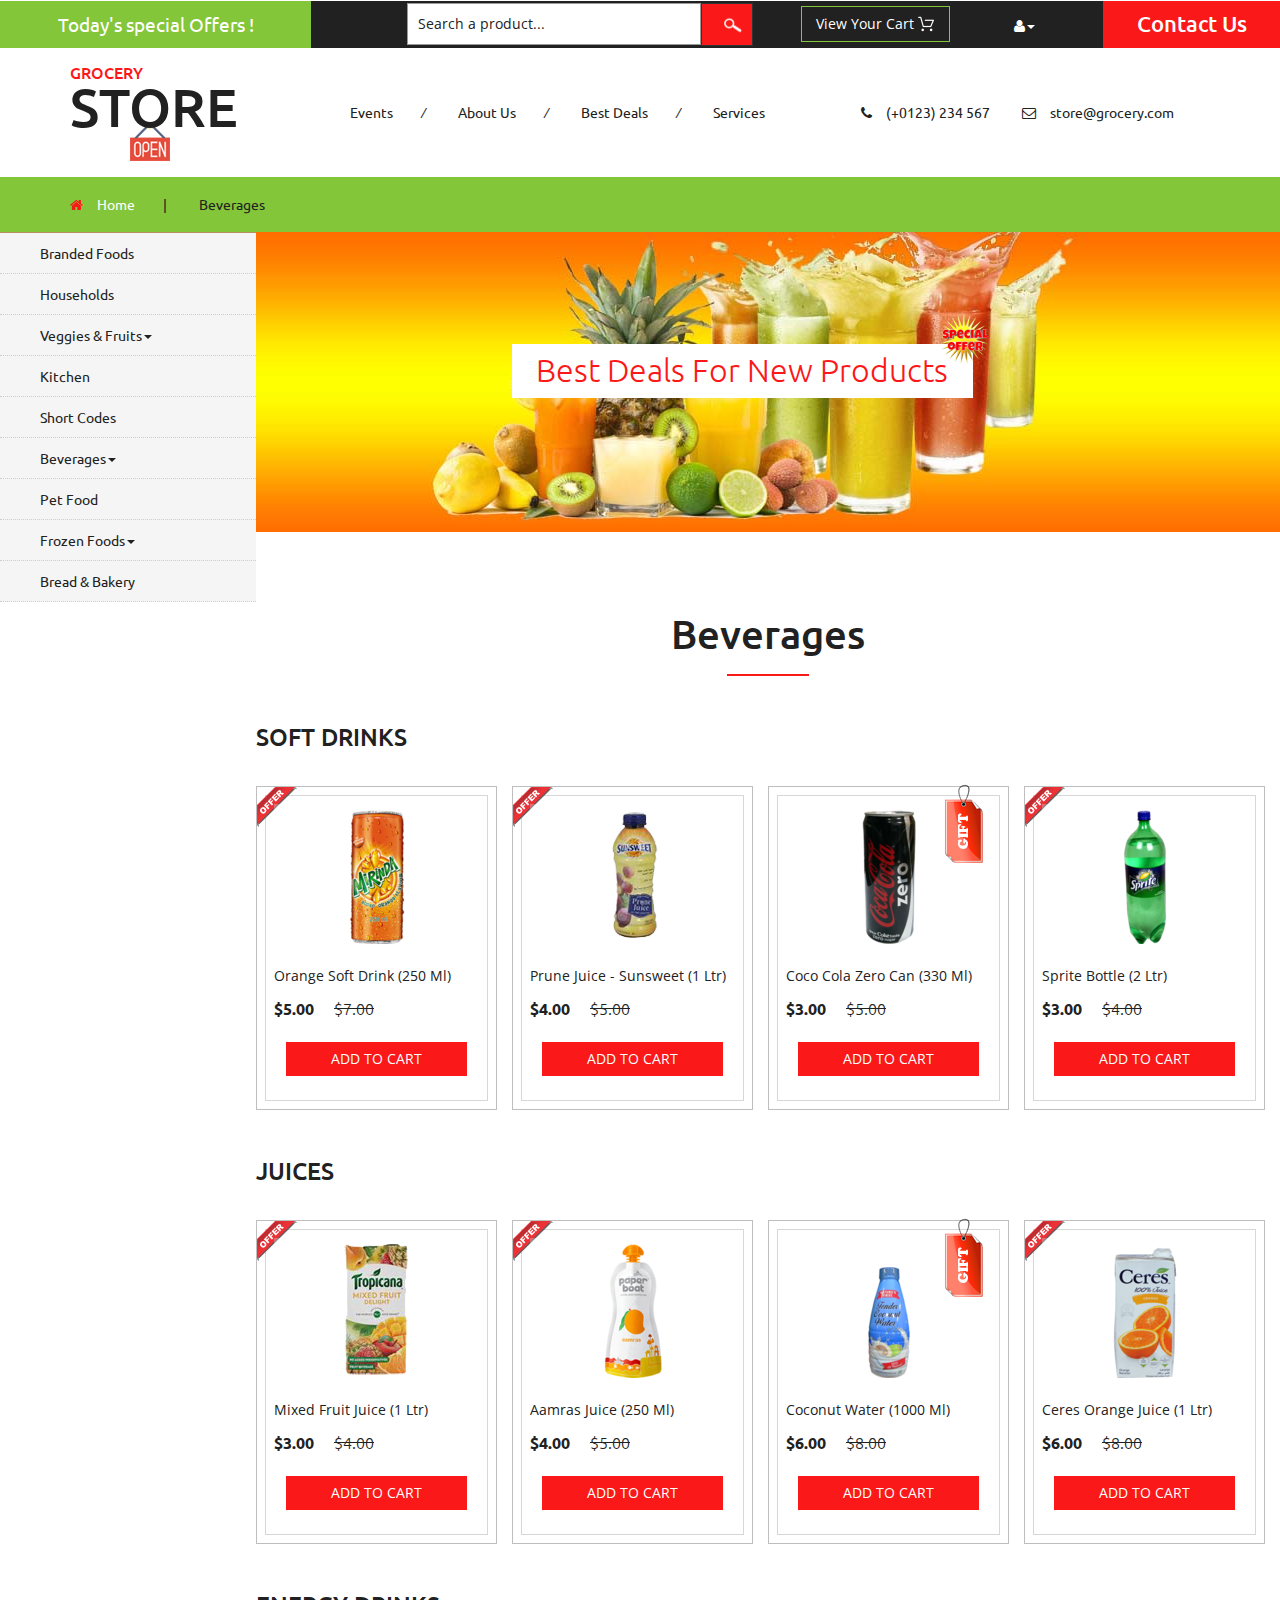
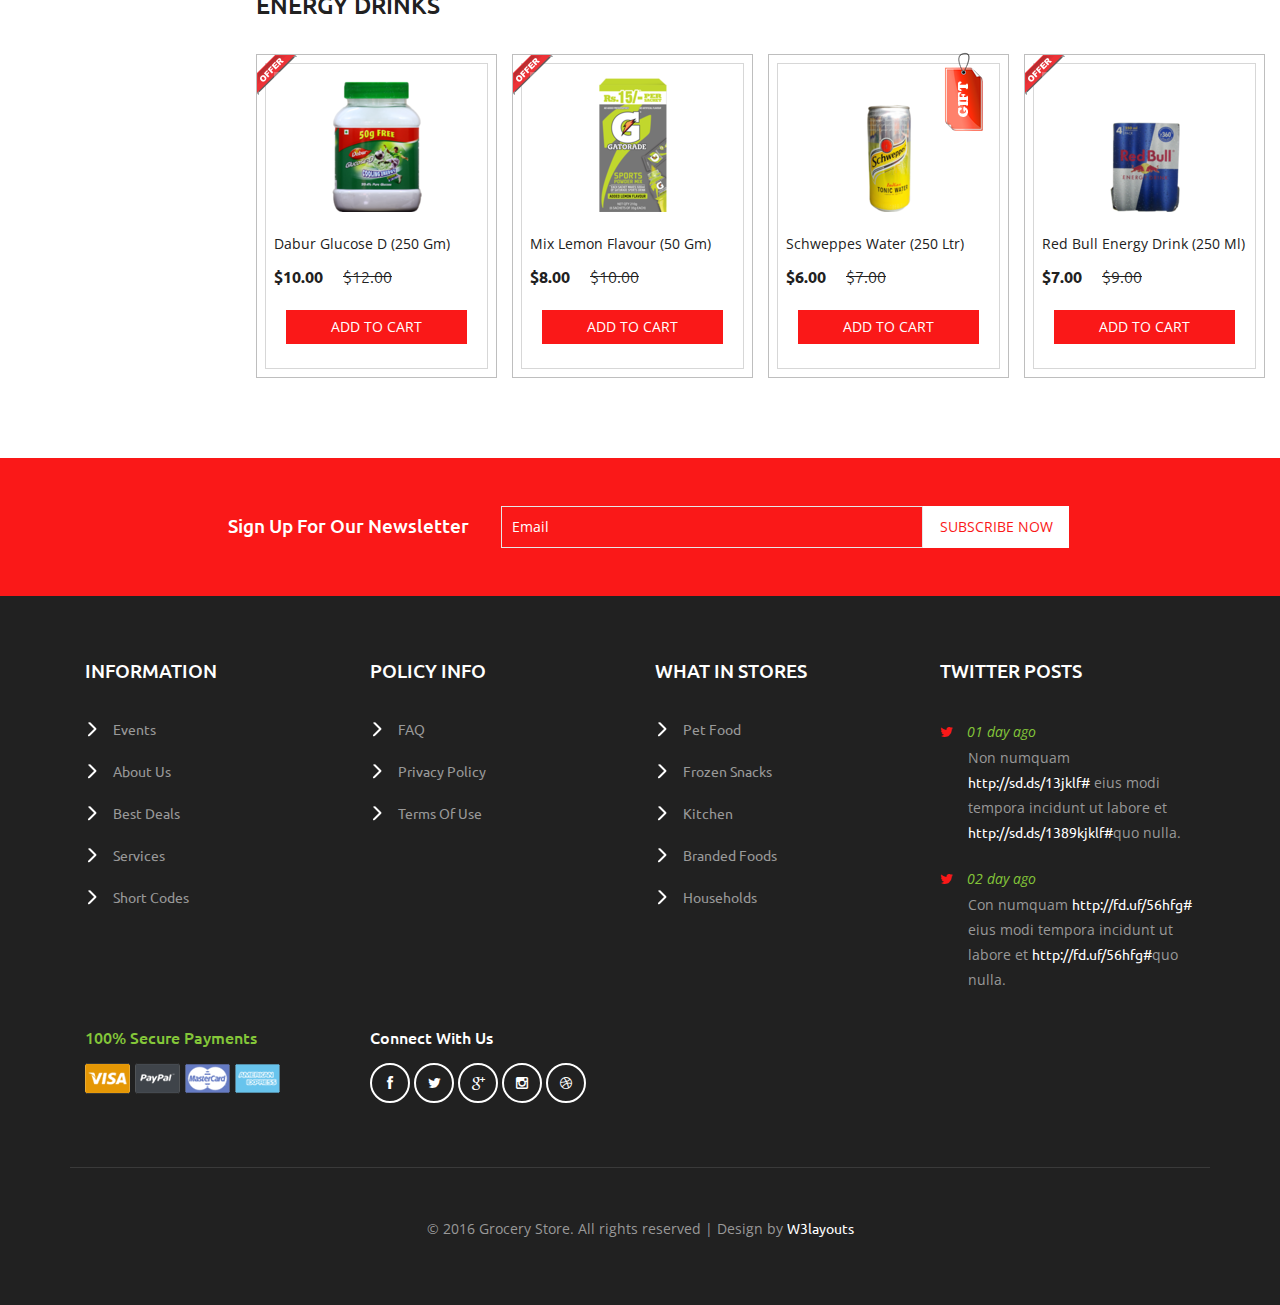
<file: drinks.html>
<!--
author: W3layouts
author URL: http://w3layouts.com
License: Creative Commons Attribution 3.0 Unported
License URL: http://creativecommons.org/licenses/by/3.0/
-->
<!DOCTYPE html>
<html>
<head>
<title>Grocery Store a Ecommerce Online Shopping Category Flat Bootstrap Responsive Website Template | Beverages :: w3layouts</title>
<!-- for-mobile-apps -->
<meta name="viewport" content="width=device-width, initial-scale=1">
<meta http-equiv="Content-Type" content="text/html; charset=utf-8" />
<meta name="keywords" content="Grocery Store Responsive web template, Bootstrap Web Templates, Flat Web Templates, Android Compatible web template, 
Smartphone Compatible web template, free webdesigns for Nokia, Samsung, LG, SonyEricsson, Motorola web design" />
<script type="application/x-javascript"> addEventListener("load", function() { setTimeout(hideURLbar, 0); }, false);
		function hideURLbar(){ window.scrollTo(0,1); } </script>
<!-- //for-mobile-apps -->
<link href="css/bootstrap.css" rel="stylesheet" type="text/css" media="all" />
<link href="css/style.css" rel="stylesheet" type="text/css" media="all" />
<!-- font-awesome icons -->
<link href="css/font-awesome.css" rel="stylesheet" type="text/css" media="all" /> 
<!-- //font-awesome icons -->
<!-- js -->
<script src="js/jquery-1.11.1.min.js"></script>
<!-- //js -->
<link href='//fonts.googleapis.com/css?family=Ubuntu:400,300,300italic,400italic,500,500italic,700,700italic' rel='stylesheet' type='text/css'>
<link href='//fonts.googleapis.com/css?family=Open+Sans:400,300,300italic,400italic,600,600italic,700,700italic,800,800italic' rel='stylesheet' type='text/css'>
<!-- start-smoth-scrolling -->
<script type="text/javascript" src="js/move-top.js"></script>
<script type="text/javascript" src="js/easing.js"></script>
<script type="text/javascript">
	jQuery(document).ready(function($) {
		$(".scroll").click(function(event){		
			event.preventDefault();
			$('html,body').animate({scrollTop:$(this.hash).offset().top},1000);
		});
	});
</script>
<!-- start-smoth-scrolling -->
</head>
	
<body>
<!-- header -->
	<div class="agileits_header">
		<div class="w3l_offers">
			<a href="products.html">Today's special Offers !</a>
		</div>
		<div class="w3l_search">
			<form action="#" method="post">
				<input type="text" name="Product" value="Search a product..." onfocus="this.value = '';" onblur="if (this.value == '') {this.value = 'Search a product...';}" required="">
				<input type="submit" value=" ">
			</form>
		</div>
		<div class="product_list_header">  
			<form action="#" method="post" class="last">
                <fieldset>
                    <input type="hidden" name="cmd" value="_cart" />
                    <input type="hidden" name="display" value="1" />
                    <input type="submit" name="submit" value="View your cart" class="button" />
                </fieldset>
            </form>
		</div>
		<div class="w3l_header_right">
			<ul>
				<li class="dropdown profile_details_drop">
					<a href="#" class="dropdown-toggle" data-toggle="dropdown"><i class="fa fa-user" aria-hidden="true"></i><span class="caret"></span></a>
					<div class="mega-dropdown-menu">
						<div class="w3ls_vegetables">
							<ul class="dropdown-menu drp-mnu">
								<li><a href="login.html">Login</a></li> 
								<li><a href="login.html">Sign Up</a></li>
							</ul>
						</div>                  
					</div>	
				</li>
			</ul>
		</div>
		<div class="w3l_header_right1">
			<h2><a href="mail.html">Contact Us</a></h2>
		</div>
		<div class="clearfix"> </div>
	</div>
<!-- script-for sticky-nav -->
	<script>
	$(document).ready(function() {
		 var navoffeset=$(".agileits_header").offset().top;
		 $(window).scroll(function(){
			var scrollpos=$(window).scrollTop(); 
			if(scrollpos >=navoffeset){
				$(".agileits_header").addClass("fixed");
			}else{
				$(".agileits_header").removeClass("fixed");
			}
		 });
		 
	});
	</script>
<!-- //script-for sticky-nav -->
	<div class="logo_products">
		<div class="container">
			<div class="w3ls_logo_products_left">
				<h1><a href="index.html"><span>Grocery</span> Store</a></h1>
			</div>
			<div class="w3ls_logo_products_left1">
				<ul class="special_items">
					<li><a href="events.html">Events</a><i>/</i></li>
					<li><a href="about.html">About Us</a><i>/</i></li>
					<li><a href="products.html">Best Deals</a><i>/</i></li>
					<li><a href="services.html">Services</a></li>
				</ul>
			</div>
			<div class="w3ls_logo_products_left1">
				<ul class="phone_email">
					<li><i class="fa fa-phone" aria-hidden="true"></i>(+0123) 234 567</li>
					<li><i class="fa fa-envelope-o" aria-hidden="true"></i><a href="mailto:store@grocery.com">store@grocery.com</a></li>
				</ul>
			</div>
			<div class="clearfix"> </div>
		</div>
	</div>
<!-- //header -->
<!-- products-breadcrumb -->
	<div class="products-breadcrumb">
		<div class="container">
			<ul>
				<li><i class="fa fa-home" aria-hidden="true"></i><a href="index.html">Home</a><span>|</span></li>
				<li>Beverages</li>
			</ul>
		</div>
	</div>
<!-- //products-breadcrumb -->
<!-- banner -->
	<div class="banner">
		<div class="w3l_banner_nav_left">
			<nav class="navbar nav_bottom">
			 <!-- Brand and toggle get grouped for better mobile display -->
			  <div class="navbar-header nav_2">
				  <button type="button" class="navbar-toggle collapsed navbar-toggle1" data-toggle="collapse" data-target="#bs-megadropdown-tabs">
					<span class="sr-only">Toggle navigation</span>
					<span class="icon-bar"></span>
					<span class="icon-bar"></span>
					<span class="icon-bar"></span>
				  </button>
			   </div> 
			   <!-- Collect the nav links, forms, and other content for toggling -->
				<div class="collapse navbar-collapse" id="bs-megadropdown-tabs">
					<ul class="nav navbar-nav nav_1">
						<li><a href="products.html">Branded Foods</a></li>
						<li><a href="household.html">Households</a></li>
						<li class="dropdown mega-dropdown active">
							<a href="#" class="dropdown-toggle" data-toggle="dropdown">Veggies & Fruits<span class="caret"></span></a>				
							<div class="dropdown-menu mega-dropdown-menu w3ls_vegetables_menu">
								<div class="w3ls_vegetables">
									<ul>	
										<li><a href="vegetables.html">Vegetables</a></li>
										<li><a href="vegetables.html">Fruits</a></li>
									</ul>
								</div>                  
							</div>				
						</li>
						<li><a href="kitchen.html">Kitchen</a></li>
						<li><a href="short-codes.html">Short Codes</a></li>
						<li class="dropdown">
							<a href="#" class="dropdown-toggle" data-toggle="dropdown">Beverages<span class="caret"></span></a>
							<div class="dropdown-menu mega-dropdown-menu w3ls_vegetables_menu">
								<div class="w3ls_vegetables">
									<ul>
										<li><a href="drinks.html">Soft Drinks</a></li>
										<li><a href="drinks.html">Juices</a></li>
									</ul>
								</div>                  
							</div>	
						</li>
						<li><a href="pet.html">Pet Food</a></li>
						<li class="dropdown">
							<a href="#" class="dropdown-toggle" data-toggle="dropdown">Frozen Foods<span class="caret"></span></a>
							<div class="dropdown-menu mega-dropdown-menu w3ls_vegetables_menu">
								<div class="w3ls_vegetables">
									<ul>
										<li><a href="frozen.html">Frozen Snacks</a></li>
										<li><a href="frozen.html">Frozen Nonveg</a></li>
									</ul>
								</div>                  
							</div>	
						</li>
						<li><a href="bread.html">Bread & Bakery</a></li>
					</ul>
				 </div><!-- /.navbar-collapse -->
			</nav>
		</div>
		<div class="w3l_banner_nav_right">
			<div class="w3l_banner_nav_right_banner7">
				<h3>Best Deals For New Products<span class="blink_me"></span></h3>
			</div>
			<div class="w3ls_w3l_banner_nav_right_grid w3ls_w3l_banner_nav_right_grid_sub">
				<h3>Beverages</h3>
				<div class="w3ls_w3l_banner_nav_right_grid1">
					<h6>soft drinks</h6>
					<div class="col-md-3 w3ls_w3l_banner_left">
						<div class="hover14 column">
						<div class="agile_top_brand_left_grid w3l_agile_top_brand_left_grid">
							<div class="agile_top_brand_left_grid_pos">
								<img src="images/offer.png" alt=" " class="img-responsive" />
							</div>
							<div class="agile_top_brand_left_grid1">
								<figure>
									<div class="snipcart-item block">
										<div class="snipcart-thumb">
											<a href="single.html"><img src="images/49.png" alt=" " class="img-responsive" /></a>
											<p>orange soft drink (250 ml)</p>
											<h4>$5.00 <span>$7.00</span></h4>
										</div>
										<div class="snipcart-details">
											<form action="#" method="post">
												<fieldset>
													<input type="hidden" name="cmd" value="_cart" />
													<input type="hidden" name="add" value="1" />
													<input type="hidden" name="business" value=" " />
													<input type="hidden" name="item_name" value="orange soft drink" />
													<input type="hidden" name="amount" value="5.00" />
													<input type="hidden" name="discount_amount" value="1.00" />
													<input type="hidden" name="currency_code" value="USD" />
													<input type="hidden" name="return" value=" " />
													<input type="hidden" name="cancel_return" value=" " />
													<input type="submit" name="submit" value="Add to cart" class="button" />
												</fieldset>
											</form>
										</div>
									</div>
								</figure>
							</div>
						</div>
						</div>
					</div>
					<div class="col-md-3 w3ls_w3l_banner_left">
						<div class="hover14 column">
						<div class="agile_top_brand_left_grid w3l_agile_top_brand_left_grid">
							<div class="agile_top_brand_left_grid_pos">
								<img src="images/offer.png" alt=" " class="img-responsive" />
							</div>
							<div class="agile_top_brand_left_grid1">
								<figure>
									<div class="snipcart-item block">
										<div class="snipcart-thumb">
											<a href="single.html"><img src="images/14.png" alt=" " class="img-responsive" /></a>
											<p>prune juice - sunsweet (1 ltr)</p>
											<h4>$4.00 <span>$5.00</span></h4>
										</div>
										<div class="snipcart-details">
											<form action="#" method="post">
												<fieldset>
													<input type="hidden" name="cmd" value="_cart" />
													<input type="hidden" name="add" value="1" />
													<input type="hidden" name="business" value=" " />
													<input type="hidden" name="item_name" value="prune juice - sunsweet" />
													<input type="hidden" name="amount" value="4.00" />
													<input type="hidden" name="discount_amount" value="1.00" />
													<input type="hidden" name="currency_code" value="USD" />
													<input type="hidden" name="return" value=" " />
													<input type="hidden" name="cancel_return" value=" " />
													<input type="submit" name="submit" value="Add to cart" class="button" />
												</fieldset>
											</form>
										</div>
									</div>
								</figure>
							</div>
						</div>
						</div>
					</div>
					<div class="col-md-3 w3ls_w3l_banner_left">
						<div class="hover14 column">
						<div class="agile_top_brand_left_grid w3l_agile_top_brand_left_grid">
							<div class="tag"><img src="images/tag.png" alt=" " class="img-responsive" /></div>
							<div class="agile_top_brand_left_grid1">
								<figure>
									<div class="snipcart-item block">
										<div class="snipcart-thumb">
											<a href="single.html"><img src="images/15.png" alt=" " class="img-responsive" /></a>
											<p>coco cola zero can (330 ml)</p>
											<h4>$3.00 <span>$5.00</span></h4>
										</div>
										<div class="snipcart-details">
											<form action="#" method="post">
												<fieldset>
													<input type="hidden" name="cmd" value="_cart" />
													<input type="hidden" name="add" value="1" />
													<input type="hidden" name="business" value=" " />
													<input type="hidden" name="item_name" value="coco cola zero can" />
													<input type="hidden" name="amount" value="3.00" />
													<input type="hidden" name="discount_amount" value="1.00" />
													<input type="hidden" name="currency_code" value="USD" />
													<input type="hidden" name="return" value=" " />
													<input type="hidden" name="cancel_return" value=" " />
													<input type="submit" name="submit" value="Add to cart" class="button" />
												</fieldset>
											</form>
										</div>
									</div>
								</figure>
							</div>
						</div>
						</div>
					</div>
					<div class="col-md-3 w3ls_w3l_banner_left">
						<div class="hover14 column">
						<div class="agile_top_brand_left_grid w3l_agile_top_brand_left_grid">
							<div class="agile_top_brand_left_grid_pos">
								<img src="images/offer.png" alt=" " class="img-responsive" />
							</div>
							<div class="agile_top_brand_left_grid1">
								<figure>
									<div class="snipcart-item block">
										<div class="snipcart-thumb">
											<a href="single.html"><img src="images/16.png" alt=" " class="img-responsive" /></a>
											<p>sprite bottle (2 ltr)</p>
											<h4>$3.00 <span>$4.00</span></h4>
										</div>
										<div class="snipcart-details">
											<form action="#" method="post">
												<fieldset>
													<input type="hidden" name="cmd" value="_cart" />
													<input type="hidden" name="add" value="1" />
													<input type="hidden" name="business" value=" " />
													<input type="hidden" name="item_name" value="sprite bottle" />
													<input type="hidden" name="amount" value="3.00" />
													<input type="hidden" name="discount_amount" value="1.00" />
													<input type="hidden" name="currency_code" value="USD" />
													<input type="hidden" name="return" value=" " />
													<input type="hidden" name="cancel_return" value=" " />
													<input type="submit" name="submit" value="Add to cart" class="button" />
												</fieldset>
											</form>
										</div>
									</div>
								</figure>
							</div>
						</div>
						</div>
					</div>
					<div class="clearfix"> </div>
				</div>
				<div class="w3ls_w3l_banner_nav_right_grid1">
					<h6>Juices</h6>
					<div class="col-md-3 w3ls_w3l_banner_left">
						<div class="hover14 column">
						<div class="agile_top_brand_left_grid w3l_agile_top_brand_left_grid">
							<div class="agile_top_brand_left_grid_pos">
								<img src="images/offer.png" alt=" " class="img-responsive" />
							</div>
							<div class="agile_top_brand_left_grid1">
								<figure>
									<div class="snipcart-item block">
										<div class="snipcart-thumb">
											<a href="single.html"><img src="images/13.png" alt=" " class="img-responsive" /></a>
											<p>mixed fruit juice (1 ltr)</p>
											<h4>$3.00 <span>$4.00</span></h4>
										</div>
										<div class="snipcart-details">
											<form action="#" method="post">
												<fieldset>
													<input type="hidden" name="cmd" value="_cart" />
													<input type="hidden" name="add" value="1" />
													<input type="hidden" name="business" value=" " />
													<input type="hidden" name="item_name" value="mixed fruit juice" />
													<input type="hidden" name="amount" value="3.00" />
													<input type="hidden" name="discount_amount" value="1.00" />
													<input type="hidden" name="currency_code" value="USD" />
													<input type="hidden" name="return" value=" " />
													<input type="hidden" name="cancel_return" value=" " />
													<input type="submit" name="submit" value="Add to cart" class="button" />
												</fieldset>
											</form>
										</div>
									</div>
								</figure>
							</div>
						</div>
						</div>
					</div>
					<div class="col-md-3 w3ls_w3l_banner_left">
						<div class="hover14 column">
						<div class="agile_top_brand_left_grid w3l_agile_top_brand_left_grid">
							<div class="agile_top_brand_left_grid_pos">
								<img src="images/offer.png" alt=" " class="img-responsive" />
							</div>
							<div class="agile_top_brand_left_grid1">
								<figure>
									<div class="snipcart-item block">
										<div class="snipcart-thumb">
											<a href="single.html"><img src="images/50.png" alt=" " class="img-responsive" /></a>
											<p>aamras juice (250 ml)</p>
											<h4>$4.00 <span>$5.00</span></h4>
										</div>
										<div class="snipcart-details">
											<form action="#" method="post">
												<fieldset>
													<input type="hidden" name="cmd" value="_cart" />
													<input type="hidden" name="add" value="1" />
													<input type="hidden" name="business" value=" " />
													<input type="hidden" name="item_name" value="aamras juice" />
													<input type="hidden" name="amount" value="4.00" />
													<input type="hidden" name="discount_amount" value="1.00" />
													<input type="hidden" name="currency_code" value="USD" />
													<input type="hidden" name="return" value=" " />
													<input type="hidden" name="cancel_return" value=" " />
													<input type="submit" name="submit" value="Add to cart" class="button" />
												</fieldset>
											</form>
										</div>
									</div>
								</figure>
							</div>
						</div>
						</div>
					</div>
					<div class="col-md-3 w3ls_w3l_banner_left">
						<div class="hover14 column">
						<div class="agile_top_brand_left_grid w3l_agile_top_brand_left_grid">
							<div class="tag"><img src="images/tag.png" alt=" " class="img-responsive" /></div>
							<div class="agile_top_brand_left_grid1">
								<figure>
									<div class="snipcart-item block">
										<div class="snipcart-thumb">
											<a href="single.html"><img src="images/51.png" alt=" " class="img-responsive" /></a>
											<p>coconut water (1000 ml)</p>
											<h4>$6.00 <span>$8.00</span></h4>
										</div>
										<div class="snipcart-details">
											<form action="#" method="post">
												<fieldset>
													<input type="hidden" name="cmd" value="_cart" />
													<input type="hidden" name="add" value="1" />
													<input type="hidden" name="business" value=" " />
													<input type="hidden" name="item_name" value="coconut water" />
													<input type="hidden" name="amount" value="6.00" />
													<input type="hidden" name="discount_amount" value="1.00" />
													<input type="hidden" name="currency_code" value="USD" />
													<input type="hidden" name="return" value=" " />
													<input type="hidden" name="cancel_return" value=" " />
													<input type="submit" name="submit" value="Add to cart" class="button" />
												</fieldset>
											</form>
										</div>
									</div>
								</figure>
							</div>
						</div>
						</div>
					</div>
					<div class="col-md-3 w3ls_w3l_banner_left">
						<div class="hover14 column">
						<div class="agile_top_brand_left_grid w3l_agile_top_brand_left_grid">
							<div class="agile_top_brand_left_grid_pos">
								<img src="images/offer.png" alt=" " class="img-responsive" />
							</div>
							<div class="agile_top_brand_left_grid1">
								<figure>
									<div class="snipcart-item block">
										<div class="snipcart-thumb">
											<a href="single.html"><img src="images/52.png" alt=" " class="img-responsive" /></a>
											<p>ceres orange juice (1 ltr)</p>
											<h4>$6.00 <span>$8.00</span></h4>
										</div>
										<div class="snipcart-details">
											<form action="#" method="post">
												<fieldset>
													<input type="hidden" name="cmd" value="_cart" />
													<input type="hidden" name="add" value="1" />
													<input type="hidden" name="business" value=" " />
													<input type="hidden" name="item_name" value="ceres orange juice" />
													<input type="hidden" name="amount" value="6.00" />
													<input type="hidden" name="discount_amount" value="1.00" />
													<input type="hidden" name="currency_code" value="USD" />
													<input type="hidden" name="return" value=" " />
													<input type="hidden" name="cancel_return" value=" " />
													<input type="submit" name="submit" value="Add to cart" class="button" />
												</fieldset>
											</form>
										</div>
									</div>
								</figure>
							</div>
						</div>
						</div>
					</div>
					<div class="clearfix"> </div>
				</div>
				<div class="w3ls_w3l_banner_nav_right_grid1">
					<h6>Energy Drinks</h6>
					<div class="col-md-3 w3ls_w3l_banner_left">
						<div class="hover14 column">
						<div class="agile_top_brand_left_grid w3l_agile_top_brand_left_grid">
							<div class="agile_top_brand_left_grid_pos">
								<img src="images/offer.png" alt=" " class="img-responsive" />
							</div>
							<div class="agile_top_brand_left_grid1">
								<figure>
									<div class="snipcart-item block">
										<div class="snipcart-thumb">
											<a href="single.html"><img src="images/53.png" alt=" " class="img-responsive" /></a>
											<p>dabur glucose D (250 gm)</p>
											<h4>$10.00 <span>$12.00</span></h4>
										</div>
										<div class="snipcart-details">
											<form action="#" method="post">
												<fieldset>
													<input type="hidden" name="cmd" value="_cart" />
													<input type="hidden" name="add" value="1" />
													<input type="hidden" name="business" value=" " />
													<input type="hidden" name="item_name" value="dabur glucose D" />
													<input type="hidden" name="amount" value="10.00" />
													<input type="hidden" name="discount_amount" value="1.00" />
													<input type="hidden" name="currency_code" value="USD" />
													<input type="hidden" name="return" value=" " />
													<input type="hidden" name="cancel_return" value=" " />
													<input type="submit" name="submit" value="Add to cart" class="button" />
												</fieldset>
											</form>
										</div>
									</div>
								</figure>
							</div>
						</div>
						</div>
					</div>
					<div class="col-md-3 w3ls_w3l_banner_left">
						<div class="hover14 column">
						<div class="agile_top_brand_left_grid w3l_agile_top_brand_left_grid">
							<div class="agile_top_brand_left_grid_pos">
								<img src="images/offer.png" alt=" " class="img-responsive" />
							</div>
							<div class="agile_top_brand_left_grid1">
								<figure>
									<div class="snipcart-item block">
										<div class="snipcart-thumb">
											<a href="single.html"><img src="images/54.png" alt=" " class="img-responsive" /></a>
											<p>mix lemon flavour (50 gm)</p>
											<h4>$8.00 <span>$10.00</span></h4>
										</div>
										<div class="snipcart-details">
											<form action="#" method="post">
												<fieldset>
													<input type="hidden" name="cmd" value="_cart" />
													<input type="hidden" name="add" value="1" />
													<input type="hidden" name="business" value=" " />
													<input type="hidden" name="item_name" value="mix lemon flavour" />
													<input type="hidden" name="amount" value="8.00" />
													<input type="hidden" name="discount_amount" value="1.00" />
													<input type="hidden" name="currency_code" value="USD" />
													<input type="hidden" name="return" value=" " />
													<input type="hidden" name="cancel_return" value=" " />
													<input type="submit" name="submit" value="Add to cart" class="button" />
												</fieldset>
											</form>
										</div>
									</div>
								</figure>
							</div>
						</div>
						</div>
					</div>
					<div class="col-md-3 w3ls_w3l_banner_left">
						<div class="hover14 column">
						<div class="agile_top_brand_left_grid w3l_agile_top_brand_left_grid">
							<div class="tag"><img src="images/tag.png" alt=" " class="img-responsive" /></div>
							<div class="agile_top_brand_left_grid1">
								<figure>
									<div class="snipcart-item block">
										<div class="snipcart-thumb">
											<a href="single.html"><img src="images/55.png" alt=" " class="img-responsive" /></a>
											<p>schweppes water (250 ltr)</p>
											<h4>$6.00 <span>$7.00</span></h4>
										</div>
										<div class="snipcart-details">
											<form action="#" method="post">
												<fieldset>
													<input type="hidden" name="cmd" value="_cart" />
													<input type="hidden" name="add" value="1" />
													<input type="hidden" name="business" value=" " />
													<input type="hidden" name="item_name" value="schweppes water" />
													<input type="hidden" name="amount" value="6.00" />
													<input type="hidden" name="discount_amount" value="1.00" />
													<input type="hidden" name="currency_code" value="USD" />
													<input type="hidden" name="return" value=" " />
													<input type="hidden" name="cancel_return" value=" " />
													<input type="submit" name="submit" value="Add to cart" class="button" />
												</fieldset>
											</form>
										</div>
									</div>
								</figure>
							</div>
						</div>
						</div>
					</div>
					<div class="col-md-3 w3ls_w3l_banner_left">
						<div class="hover14 column">
						<div class="agile_top_brand_left_grid w3l_agile_top_brand_left_grid">
							<div class="agile_top_brand_left_grid_pos">
								<img src="images/offer.png" alt=" " class="img-responsive" />
							</div>
							<div class="agile_top_brand_left_grid1">
								<figure>
									<div class="snipcart-item block">
										<div class="snipcart-thumb">
											<a href="single.html"><img src="images/56.png" alt=" " class="img-responsive" /></a>
											<p>red bull energy drink (250 ml)</p>
											<h4>$7.00 <span>$9.00</span></h4>
										</div>
										<div class="snipcart-details">
											<form action="#" method="post">
												<fieldset>
													<input type="hidden" name="cmd" value="_cart" />
													<input type="hidden" name="add" value="1" />
													<input type="hidden" name="business" value=" " />
													<input type="hidden" name="item_name" value="red bull energy drink" />
													<input type="hidden" name="amount" value="7.00" />
													<input type="hidden" name="discount_amount" value="1.00" />
													<input type="hidden" name="currency_code" value="USD" />
													<input type="hidden" name="return" value=" " />
													<input type="hidden" name="cancel_return" value=" " />
													<input type="submit" name="submit" value="Add to cart" class="button" />
												</fieldset>
											</form>
										</div>
									</div>
								</figure>
							</div>
						</div>
						</div>
					</div>
					<div class="clearfix"> </div>
				</div>
			</div>
		</div>
		<div class="clearfix"></div>
	</div>
<!-- //banner -->
<!-- newsletter -->
	<div class="newsletter">
		<div class="container">
			<div class="w3agile_newsletter_left">
				<h3>sign up for our newsletter</h3>
			</div>
			<div class="w3agile_newsletter_right">
				<form action="#" method="post">
					<input type="email" name="Email" value="Email" onfocus="this.value = '';" onblur="if (this.value == '') {this.value = 'Email';}" required="">
					<input type="submit" value="subscribe now">
				</form>
			</div>
			<div class="clearfix"> </div>
		</div>
	</div>
<!-- //newsletter -->
<!-- footer -->
	<div class="footer">
		<div class="container">
			<div class="col-md-3 w3_footer_grid">
				<h3>information</h3>
				<ul class="w3_footer_grid_list">
					<li><a href="events.html">Events</a></li>
					<li><a href="about.html">About Us</a></li>
					<li><a href="products.html">Best Deals</a></li>
					<li><a href="services.html">Services</a></li>
					<li><a href="short-codes.html">Short Codes</a></li>
				</ul>
			</div>
			<div class="col-md-3 w3_footer_grid">
				<h3>policy info</h3>
				<ul class="w3_footer_grid_list">
					<li><a href="faqs.html">FAQ</a></li>
					<li><a href="privacy.html">privacy policy</a></li>
					<li><a href="privacy.html">terms of use</a></li>
				</ul>
			</div>
			<div class="col-md-3 w3_footer_grid">
				<h3>what in stores</h3>
				<ul class="w3_footer_grid_list">
					<li><a href="pet.html">Pet Food</a></li>
					<li><a href="frozen.html">Frozen Snacks</a></li>
					<li><a href="kitchen.html">Kitchen</a></li>
					<li><a href="products.html">Branded Foods</a></li>
					<li><a href="household.html">Households</a></li>
				</ul>
			</div>
			<div class="col-md-3 w3_footer_grid">
				<h3>twitter posts</h3>
				<ul class="w3_footer_grid_list1">
					<li><label class="fa fa-twitter" aria-hidden="true"></label><i>01 day ago</i><span>Non numquam <a href="#">http://sd.ds/13jklf#</a>
						eius modi tempora incidunt ut labore et
						<a href="#">http://sd.ds/1389kjklf#</a>quo nulla.</span></li>
					<li><label class="fa fa-twitter" aria-hidden="true"></label><i>02 day ago</i><span>Con numquam <a href="#">http://fd.uf/56hfg#</a>
						eius modi tempora incidunt ut labore et
						<a href="#">http://fd.uf/56hfg#</a>quo nulla.</span></li>
				</ul>
			</div>
			<div class="clearfix"> </div>
			<div class="agile_footer_grids">
				<div class="col-md-3 w3_footer_grid agile_footer_grids_w3_footer">
					<div class="w3_footer_grid_bottom">
						<h4>100% secure payments</h4>
						<img src="images/card.png" alt=" " class="img-responsive" />
					</div>
				</div>
				<div class="col-md-3 w3_footer_grid agile_footer_grids_w3_footer">
					<div class="w3_footer_grid_bottom">
						<h5>connect with us</h5>
						<ul class="agileits_social_icons">
							<li><a href="#" class="facebook"><i class="fa fa-facebook" aria-hidden="true"></i></a></li>
							<li><a href="#" class="twitter"><i class="fa fa-twitter" aria-hidden="true"></i></a></li>
							<li><a href="#" class="google"><i class="fa fa-google-plus" aria-hidden="true"></i></a></li>
							<li><a href="#" class="instagram"><i class="fa fa-instagram" aria-hidden="true"></i></a></li>
							<li><a href="#" class="dribbble"><i class="fa fa-dribbble" aria-hidden="true"></i></a></li>
						</ul>
					</div>
				</div>
				<div class="clearfix"> </div>
			</div>
			<div class="wthree_footer_copy">
				<p>© 2016 Grocery Store. All rights reserved | Design by <a href="http://w3layouts.com/">W3layouts</a></p>
			</div>
		</div>
	</div>
<!-- //footer -->
<!-- Bootstrap Core JavaScript -->
<script src="js/bootstrap.min.js"></script>
<script>
$(document).ready(function(){
    $(".dropdown").hover(            
        function() {
            $('.dropdown-menu', this).stop( true, true ).slideDown("fast");
            $(this).toggleClass('open');        
        },
        function() {
            $('.dropdown-menu', this).stop( true, true ).slideUp("fast");
            $(this).toggleClass('open');       
        }
    );
});
</script>
<!-- here stars scrolling icon -->
	<script type="text/javascript">
		$(document).ready(function() {
			/*
				var defaults = {
				containerID: 'toTop', // fading element id
				containerHoverID: 'toTopHover', // fading element hover id
				scrollSpeed: 1200,
				easingType: 'linear' 
				};
			*/
								
			$().UItoTop({ easingType: 'easeOutQuart' });
								
			});
	</script>
<!-- //here ends scrolling icon -->
<script src="js/minicart.js"></script>
<script>
		paypal.minicart.render();

		paypal.minicart.cart.on('checkout', function (evt) {
			var items = this.items(),
				len = items.length,
				total = 0,
				i;

			// Count the number of each item in the cart
			for (i = 0; i < len; i++) {
				total += items[i].get('quantity');
			}

			if (total < 3) {
				alert('The minimum order quantity is 3. Please add more to your shopping cart before checking out');
				evt.preventDefault();
			}
		});

	</script>
</body>
</html>
</file>
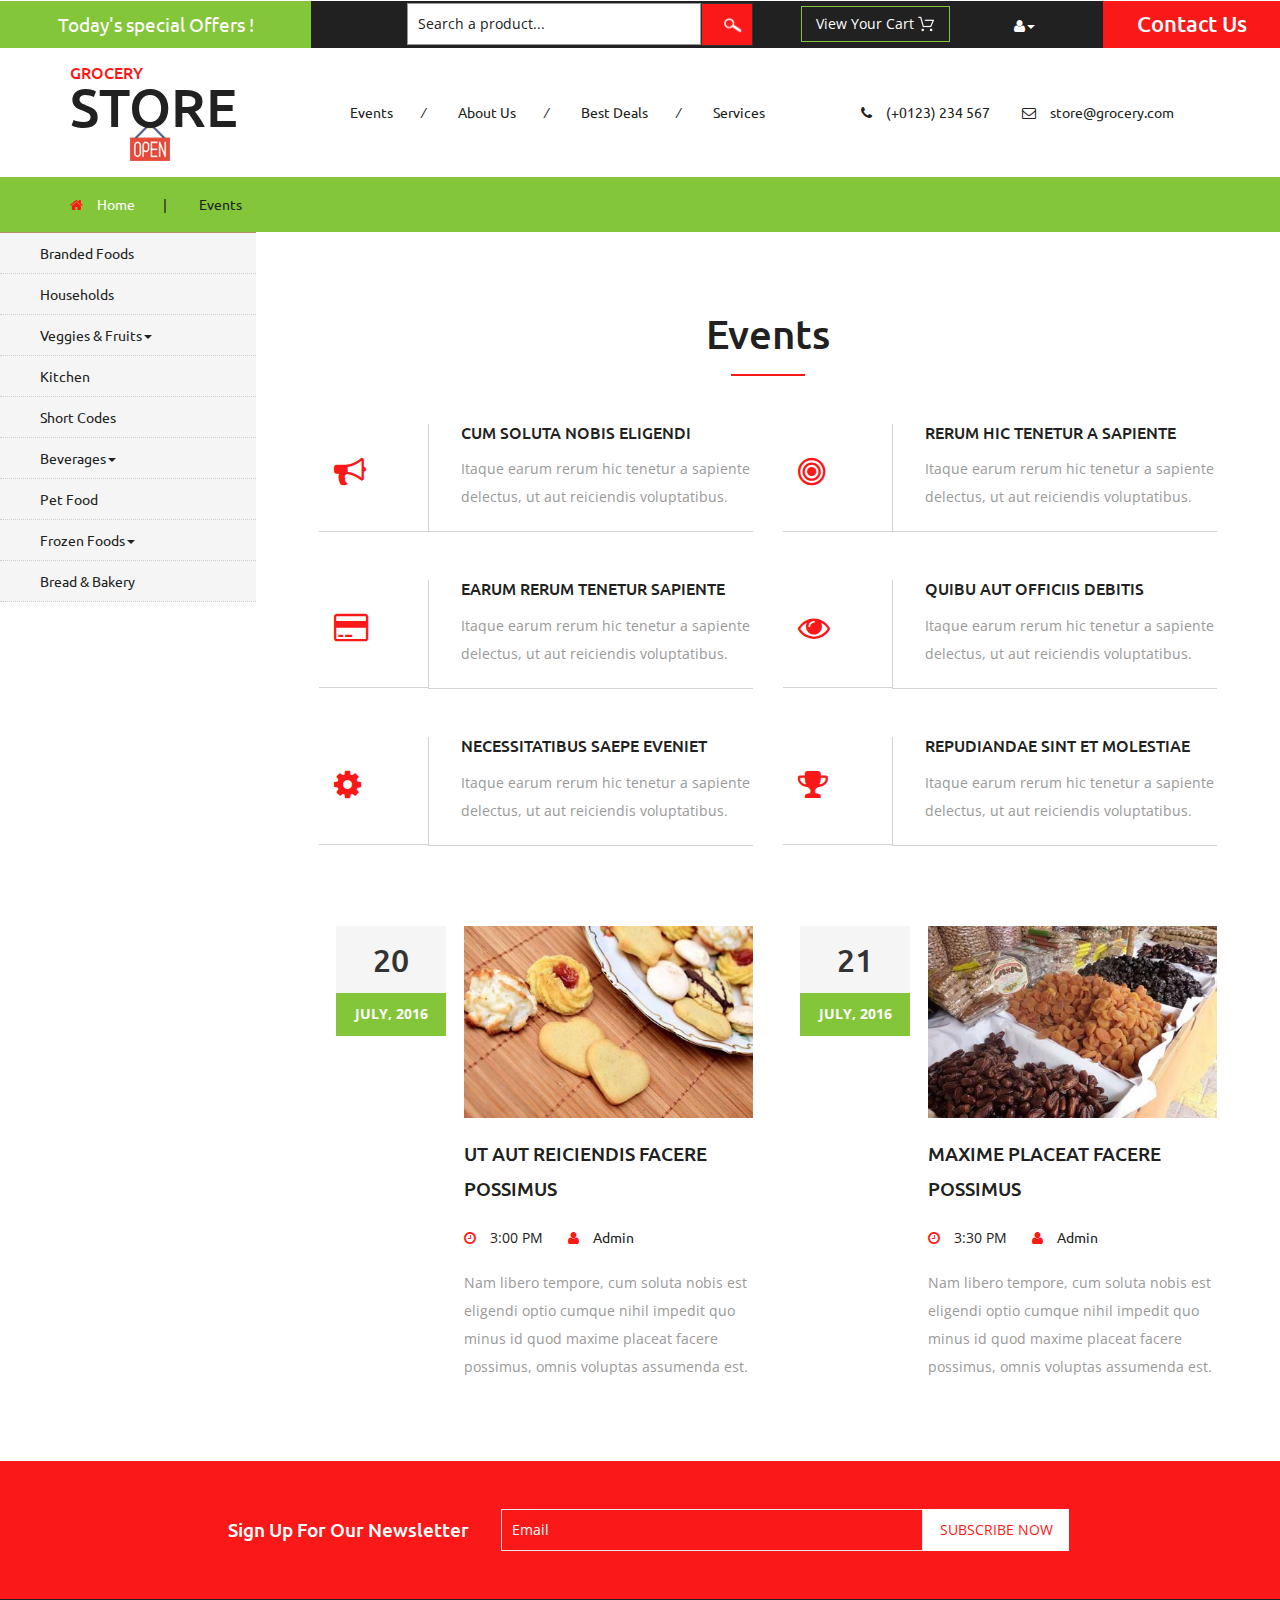
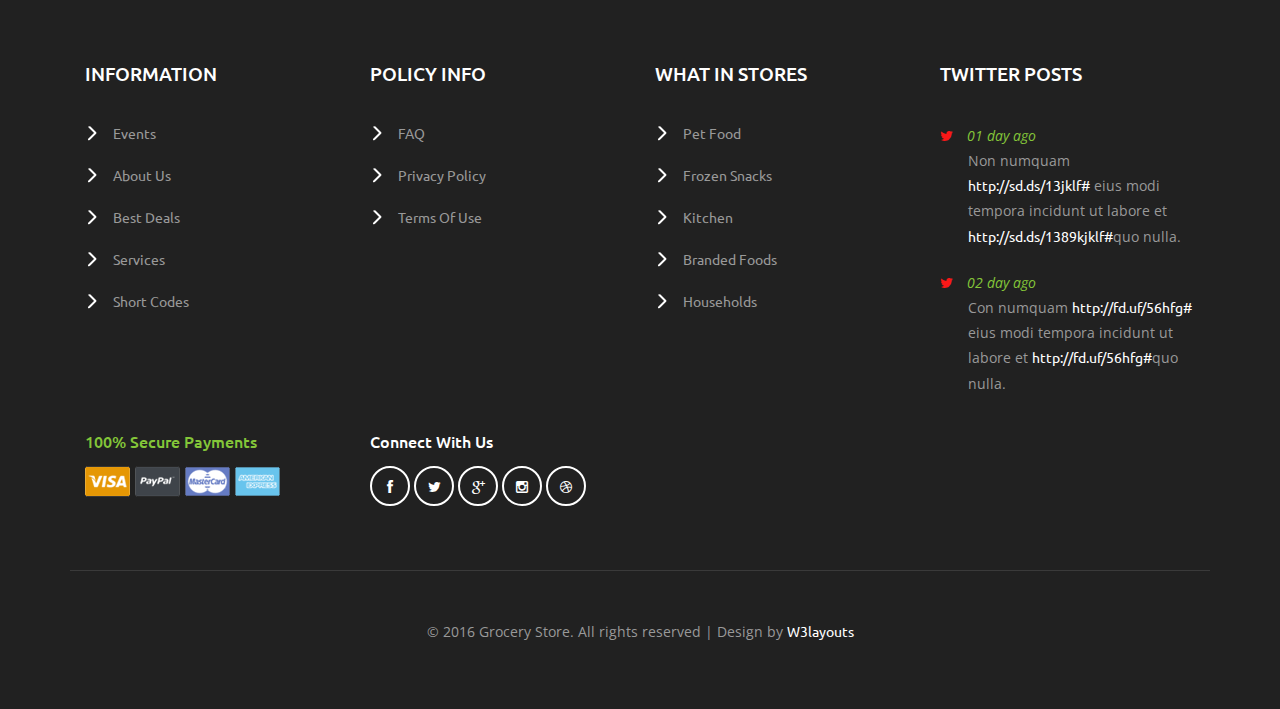
<file: events.html>
<!--
author: W3layouts
author URL: http://w3layouts.com
License: Creative Commons Attribution 3.0 Unported
License URL: http://creativecommons.org/licenses/by/3.0/
-->
<!DOCTYPE html>
<html>
<head>
<title>Grocery Store a Ecommerce Online Shopping Category Flat Bootstrap Responsive Website Template | Events :: w3layouts</title>
<!-- for-mobile-apps -->
<meta name="viewport" content="width=device-width, initial-scale=1">
<meta http-equiv="Content-Type" content="text/html; charset=utf-8" />
<meta name="keywords" content="Grocery Store Responsive web template, Bootstrap Web Templates, Flat Web Templates, Android Compatible web template, 
Smartphone Compatible web template, free webdesigns for Nokia, Samsung, LG, SonyEricsson, Motorola web design" />
<script type="application/x-javascript"> addEventListener("load", function() { setTimeout(hideURLbar, 0); }, false);
		function hideURLbar(){ window.scrollTo(0,1); } </script>
<!-- //for-mobile-apps -->
<link href="css/bootstrap.css" rel="stylesheet" type="text/css" media="all" />
<link href="css/style.css" rel="stylesheet" type="text/css" media="all" />
<!-- font-awesome icons -->
<link href="css/font-awesome.css" rel="stylesheet" type="text/css" media="all" /> 
<!-- //font-awesome icons -->
<!-- js -->
<script src="js/jquery-1.11.1.min.js"></script>
<!-- //js -->
<link href='//fonts.googleapis.com/css?family=Ubuntu:400,300,300italic,400italic,500,500italic,700,700italic' rel='stylesheet' type='text/css'>
<link href='//fonts.googleapis.com/css?family=Open+Sans:400,300,300italic,400italic,600,600italic,700,700italic,800,800italic' rel='stylesheet' type='text/css'>
<!-- start-smoth-scrolling -->
<script type="text/javascript" src="js/move-top.js"></script>
<script type="text/javascript" src="js/easing.js"></script>
<script type="text/javascript">
	jQuery(document).ready(function($) {
		$(".scroll").click(function(event){		
			event.preventDefault();
			$('html,body').animate({scrollTop:$(this.hash).offset().top},1000);
		});
	});
</script>
<!-- start-smoth-scrolling -->
</head>
	
<body>
<!-- header -->
	<div class="agileits_header">
		<div class="w3l_offers">
			<a href="products.html">Today's special Offers !</a>
		</div>
		<div class="w3l_search">
			<form action="#" method="post">
				<input type="text" name="Product" value="Search a product..." onfocus="this.value = '';" onblur="if (this.value == '') {this.value = 'Search a product...';}" required="">
				<input type="submit" value=" ">
			</form>
		</div>
		<div class="product_list_header">  
			<form action="#" method="post" class="last">
                <fieldset>
                    <input type="hidden" name="cmd" value="_cart" />
                    <input type="hidden" name="display" value="1" />
                    <input type="submit" name="submit" value="View your cart" class="button" />
                </fieldset>
            </form>
		</div>
		<div class="w3l_header_right">
			<ul>
				<li class="dropdown profile_details_drop">
					<a href="#" class="dropdown-toggle" data-toggle="dropdown"><i class="fa fa-user" aria-hidden="true"></i><span class="caret"></span></a>
					<div class="mega-dropdown-menu">
						<div class="w3ls_vegetables">
							<ul class="dropdown-menu drp-mnu">
								<li><a href="login.html">Login</a></li> 
								<li><a href="login.html">Sign Up</a></li>
							</ul>
						</div>                  
					</div>	
				</li>
			</ul>
		</div>
		<div class="w3l_header_right1">
			<h2><a href="mail.html">Contact Us</a></h2>
		</div>
		<div class="clearfix"> </div>
	</div>
<!-- script-for sticky-nav -->
	<script>
	$(document).ready(function() {
		 var navoffeset=$(".agileits_header").offset().top;
		 $(window).scroll(function(){
			var scrollpos=$(window).scrollTop(); 
			if(scrollpos >=navoffeset){
				$(".agileits_header").addClass("fixed");
			}else{
				$(".agileits_header").removeClass("fixed");
			}
		 });
		 
	});
	</script>
<!-- //script-for sticky-nav -->
	<div class="logo_products">
		<div class="container">
			<div class="w3ls_logo_products_left">
				<h1><a href="index.html"><span>Grocery</span> Store</a></h1>
			</div>
			<div class="w3ls_logo_products_left1">
				<ul class="special_items">
					<li><a href="events.html">Events</a><i>/</i></li>
					<li><a href="about.html">About Us</a><i>/</i></li>
					<li><a href="products.html">Best Deals</a><i>/</i></li>
					<li><a href="services.html">Services</a></li>
				</ul>
			</div>
			<div class="w3ls_logo_products_left1">
				<ul class="phone_email">
					<li><i class="fa fa-phone" aria-hidden="true"></i>(+0123) 234 567</li>
					<li><i class="fa fa-envelope-o" aria-hidden="true"></i><a href="mailto:store@grocery.com">store@grocery.com</a></li>
				</ul>
			</div>
			<div class="clearfix"> </div>
		</div>
	</div>
<!-- //header -->
<!-- products-breadcrumb -->
	<div class="products-breadcrumb">
		<div class="container">
			<ul>
				<li><i class="fa fa-home" aria-hidden="true"></i><a href="index.html">Home</a><span>|</span></li>
				<li>Events</li>
			</ul>
		</div>
	</div>
<!-- //products-breadcrumb -->
<!-- banner -->
	<div class="banner">
		<div class="w3l_banner_nav_left">
			<nav class="navbar nav_bottom">
			 <!-- Brand and toggle get grouped for better mobile display -->
			  <div class="navbar-header nav_2">
				  <button type="button" class="navbar-toggle collapsed navbar-toggle1" data-toggle="collapse" data-target="#bs-megadropdown-tabs">
					<span class="sr-only">Toggle navigation</span>
					<span class="icon-bar"></span>
					<span class="icon-bar"></span>
					<span class="icon-bar"></span>
				  </button>
			   </div> 
			   <!-- Collect the nav links, forms, and other content for toggling -->
				<div class="collapse navbar-collapse" id="bs-megadropdown-tabs">
					<ul class="nav navbar-nav nav_1">
						<li><a href="products.html">Branded Foods</a></li>
						<li><a href="household.html">Households</a></li>
						<li class="dropdown mega-dropdown active">
							<a href="#" class="dropdown-toggle" data-toggle="dropdown">Veggies & Fruits<span class="caret"></span></a>				
							<div class="dropdown-menu mega-dropdown-menu w3ls_vegetables_menu">
								<div class="w3ls_vegetables">
									<ul>	
										<li><a href="vegetables.html">Vegetables</a></li>
										<li><a href="vegetables.html">Fruits</a></li>
									</ul>
								</div>                  
							</div>				
						</li>
						<li><a href="kitchen.html">Kitchen</a></li>
						<li><a href="short-codes.html">Short Codes</a></li>
						<li class="dropdown">
							<a href="#" class="dropdown-toggle" data-toggle="dropdown">Beverages<span class="caret"></span></a>
							<div class="dropdown-menu mega-dropdown-menu w3ls_vegetables_menu">
								<div class="w3ls_vegetables">
									<ul>
										<li><a href="drinks.html">Soft Drinks</a></li>
										<li><a href="drinks.html">Juices</a></li>
									</ul>
								</div>                  
							</div>	
						</li>
						<li><a href="pet.html">Pet Food</a></li>
						<li class="dropdown">
							<a href="#" class="dropdown-toggle" data-toggle="dropdown">Frozen Foods<span class="caret"></span></a>
							<div class="dropdown-menu mega-dropdown-menu w3ls_vegetables_menu">
								<div class="w3ls_vegetables">
									<ul>
										<li><a href="frozen.html">Frozen Snacks</a></li>
										<li><a href="frozen.html">Frozen Nonveg</a></li>
									</ul>
								</div>                  
							</div>	
						</li>
						<li><a href="bread.html">Bread & Bakery</a></li>
					</ul>
				 </div><!-- /.navbar-collapse -->
			</nav>
		</div>
		<div class="w3l_banner_nav_right">
<!-- events -->
		<div class="events">
			<h3>Events</h3>
			<div class="w3agile_event_grids">
				<div class="col-md-6 w3agile_event_grid">
					<div class="col-md-3 w3agile_event_grid_left">
						<i class="fa fa-bullhorn" aria-hidden="true"></i>
					</div>
					<div class="col-md-9 w3agile_event_grid_right">
						<h4>cum soluta nobis eligendi</h4>
						<p>Itaque earum rerum hic tenetur a sapiente delectus, ut aut reiciendis 
							voluptatibus.</p>
					</div>
					<div class="clearfix"> </div>
				</div>
				<div class="col-md-6 w3agile_event_grid">
					<div class="col-md-3 w3agile_event_grid_left">
						<i class="fa fa-bullseye" aria-hidden="true"></i>
					</div>
					<div class="col-md-9 w3agile_event_grid_right">
						<h4>rerum hic tenetur a sapiente</h4>
						<p>Itaque earum rerum hic tenetur a sapiente delectus, ut aut reiciendis 
							voluptatibus.</p>
					</div>
					<div class="clearfix"> </div>
				</div>
				<div class="clearfix"> </div>
			</div>
			<div class="w3agile_event_grids">
				<div class="col-md-6 w3agile_event_grid">
					<div class="col-md-3 w3agile_event_grid_left">
						<i class="fa fa-credit-card" aria-hidden="true"></i>
					</div>
					<div class="col-md-9 w3agile_event_grid_right">
						<h4>earum rerum tenetur sapiente</h4>
						<p>Itaque earum rerum hic tenetur a sapiente delectus, ut aut reiciendis 
							voluptatibus.</p>
					</div>
					<div class="clearfix"> </div>
				</div>
				<div class="col-md-6 w3agile_event_grid">
					<div class="col-md-3 w3agile_event_grid_left">
						<i class="fa fa-eye" aria-hidden="true"></i>
					</div>
					<div class="col-md-9 w3agile_event_grid_right">
						<h4>quibu aut officiis debitis</h4>
						<p>Itaque earum rerum hic tenetur a sapiente delectus, ut aut reiciendis 
							voluptatibus.</p>
					</div>
					<div class="clearfix"> </div>
				</div>
				<div class="clearfix"> </div>
			</div>
			<div class="w3agile_event_grids">
				<div class="col-md-6 w3agile_event_grid">
					<div class="col-md-3 w3agile_event_grid_left">
						<i class="fa fa-cog" aria-hidden="true"></i>
					</div>
					<div class="col-md-9 w3agile_event_grid_right">
						<h4>necessitatibus saepe eveniet</h4>
						<p>Itaque earum rerum hic tenetur a sapiente delectus, ut aut reiciendis 
							voluptatibus.</p>
					</div>
					<div class="clearfix"> </div>
				</div>
				<div class="col-md-6 w3agile_event_grid">
					<div class="col-md-3 w3agile_event_grid_left">
						<i class="fa fa-trophy" aria-hidden="true"></i>
					</div>
					<div class="col-md-9 w3agile_event_grid_right">
						<h4>repudiandae sint et molestiae</h4>
						<p>Itaque earum rerum hic tenetur a sapiente delectus, ut aut reiciendis 
							voluptatibus.</p>
					</div>
					<div class="clearfix"> </div>
				</div>
				<div class="clearfix"> </div>
			</div>
			<div class="events-bottom">
				<div class="col-md-6 events_bottom_left">
					<div class="col-md-4 events_bottom_left1">
						<div class="events_bottom_left1_grid">
							<h4>20</h4>
							<p>July, 2016</p>
						</div>
					</div>
					<div class="col-md-8 events_bottom_left2">	
						<img src="images/15.jpg" alt=" " class="img-responsive" />
						<h4>ut aut reiciendis facere possimus</h4>
						<ul>
							<li><i class="fa fa-clock-o" aria-hidden="true"></i>3:00 PM</li>
							<li><i class="fa fa-user" aria-hidden="true"></i><a href="#">Admin</a></li>
						</ul>
						<p>Nam libero tempore, cum soluta nobis est eligendi optio cumque nihil 
							impedit quo minus id quod maxime placeat facere possimus, omnis voluptas 
							assumenda est.</p>
					</div>
					<div class="clearfix"> </div>
				</div>
				<div class="col-md-6 events_bottom_left">
					<div class="col-md-4 events_bottom_left1">
						<div class="events_bottom_left1_grid">
							<h4>21</h4>
							<p>July, 2016</p>
						</div>
					</div>
					<div class="col-md-8 events_bottom_left2">	
						<img src="images/19.jpg" alt=" " class="img-responsive" />
						<h4>maxime placeat facere possimus</h4>
						<ul>
							<li><i class="fa fa-clock-o" aria-hidden="true"></i>3:30 PM</li>
							<li><i class="fa fa-user" aria-hidden="true"></i><a href="#">Admin</a></li>
						</ul>
						<p>Nam libero tempore, cum soluta nobis est eligendi optio cumque nihil 
							impedit quo minus id quod maxime placeat facere possimus, omnis voluptas 
							assumenda est.</p>
					</div>
					<div class="clearfix"> </div>
				</div>
				<div class="clearfix"> </div>
			</div>
		</div>
<!-- //events -->
		</div>
		<div class="clearfix"></div>
	</div>
<!-- //banner -->
<!-- newsletter -->
	<div class="newsletter">
		<div class="container">
			<div class="w3agile_newsletter_left">
				<h3>sign up for our newsletter</h3>
			</div>
			<div class="w3agile_newsletter_right">
				<form action="#" method="post">
					<input type="email" name="Email" value="Email" onfocus="this.value = '';" onblur="if (this.value == '') {this.value = 'Email';}" required="">
					<input type="submit" value="subscribe now">
				</form>
			</div>
			<div class="clearfix"> </div>
		</div>
	</div>
<!-- //newsletter -->
<!-- footer -->
	<div class="footer">
		<div class="container">
			<div class="col-md-3 w3_footer_grid">
				<h3>information</h3>
				<ul class="w3_footer_grid_list">
					<li><a href="events.html">Events</a></li>
					<li><a href="about.html">About Us</a></li>
					<li><a href="products.html">Best Deals</a></li>
					<li><a href="services.html">Services</a></li>
					<li><a href="short-codes.html">Short Codes</a></li>
				</ul>
			</div>
			<div class="col-md-3 w3_footer_grid">
				<h3>policy info</h3>
				<ul class="w3_footer_grid_list">
					<li><a href="faqs.html">FAQ</a></li>
					<li><a href="privacy.html">privacy policy</a></li>
					<li><a href="privacy.html">terms of use</a></li>
				</ul>
			</div>
			<div class="col-md-3 w3_footer_grid">
				<h3>what in stores</h3>
				<ul class="w3_footer_grid_list">
					<li><a href="pet.html">Pet Food</a></li>
					<li><a href="frozen.html">Frozen Snacks</a></li>
					<li><a href="kitchen.html">Kitchen</a></li>
					<li><a href="products.html">Branded Foods</a></li>
					<li><a href="household.html">Households</a></li>
				</ul>
			</div>
			<div class="col-md-3 w3_footer_grid">
				<h3>twitter posts</h3>
				<ul class="w3_footer_grid_list1">
					<li><label class="fa fa-twitter" aria-hidden="true"></label><i>01 day ago</i><span>Non numquam <a href="#">http://sd.ds/13jklf#</a>
						eius modi tempora incidunt ut labore et
						<a href="#">http://sd.ds/1389kjklf#</a>quo nulla.</span></li>
					<li><label class="fa fa-twitter" aria-hidden="true"></label><i>02 day ago</i><span>Con numquam <a href="#">http://fd.uf/56hfg#</a>
						eius modi tempora incidunt ut labore et
						<a href="#">http://fd.uf/56hfg#</a>quo nulla.</span></li>
				</ul>
			</div>
			<div class="clearfix"> </div>
			<div class="agile_footer_grids">
				<div class="col-md-3 w3_footer_grid agile_footer_grids_w3_footer">
					<div class="w3_footer_grid_bottom">
						<h4>100% secure payments</h4>
						<img src="images/card.png" alt=" " class="img-responsive" />
					</div>
				</div>
				<div class="col-md-3 w3_footer_grid agile_footer_grids_w3_footer">
					<div class="w3_footer_grid_bottom">
						<h5>connect with us</h5>
						<ul class="agileits_social_icons">
							<li><a href="#" class="facebook"><i class="fa fa-facebook" aria-hidden="true"></i></a></li>
							<li><a href="#" class="twitter"><i class="fa fa-twitter" aria-hidden="true"></i></a></li>
							<li><a href="#" class="google"><i class="fa fa-google-plus" aria-hidden="true"></i></a></li>
							<li><a href="#" class="instagram"><i class="fa fa-instagram" aria-hidden="true"></i></a></li>
							<li><a href="#" class="dribbble"><i class="fa fa-dribbble" aria-hidden="true"></i></a></li>
						</ul>
					</div>
				</div>
				<div class="clearfix"> </div>
			</div>
			<div class="wthree_footer_copy">
				<p>© 2016 Grocery Store. All rights reserved | Design by <a href="http://w3layouts.com/">W3layouts</a></p>
			</div>
		</div>
	</div>
<!-- //footer -->
<!-- Bootstrap Core JavaScript -->
<script src="js/bootstrap.min.js"></script>
<script>
$(document).ready(function(){
    $(".dropdown").hover(            
        function() {
            $('.dropdown-menu', this).stop( true, true ).slideDown("fast");
            $(this).toggleClass('open');        
        },
        function() {
            $('.dropdown-menu', this).stop( true, true ).slideUp("fast");
            $(this).toggleClass('open');       
        }
    );
});
</script>
<!-- here stars scrolling icon -->
	<script type="text/javascript">
		$(document).ready(function() {
			/*
				var defaults = {
				containerID: 'toTop', // fading element id
				containerHoverID: 'toTopHover', // fading element hover id
				scrollSpeed: 1200,
				easingType: 'linear' 
				};
			*/
								
			$().UItoTop({ easingType: 'easeOutQuart' });
								
			});
	</script>
<!-- //here ends scrolling icon -->
<script src="js/minicart.js"></script>
<script>
		paypal.minicart.render();

		paypal.minicart.cart.on('checkout', function (evt) {
			var items = this.items(),
				len = items.length,
				total = 0,
				i;

			// Count the number of each item in the cart
			for (i = 0; i < len; i++) {
				total += items[i].get('quantity');
			}

			if (total < 3) {
				alert('The minimum order quantity is 3. Please add more to your shopping cart before checking out');
				evt.preventDefault();
			}
		});

	</script>
</body>
</html>
</file>
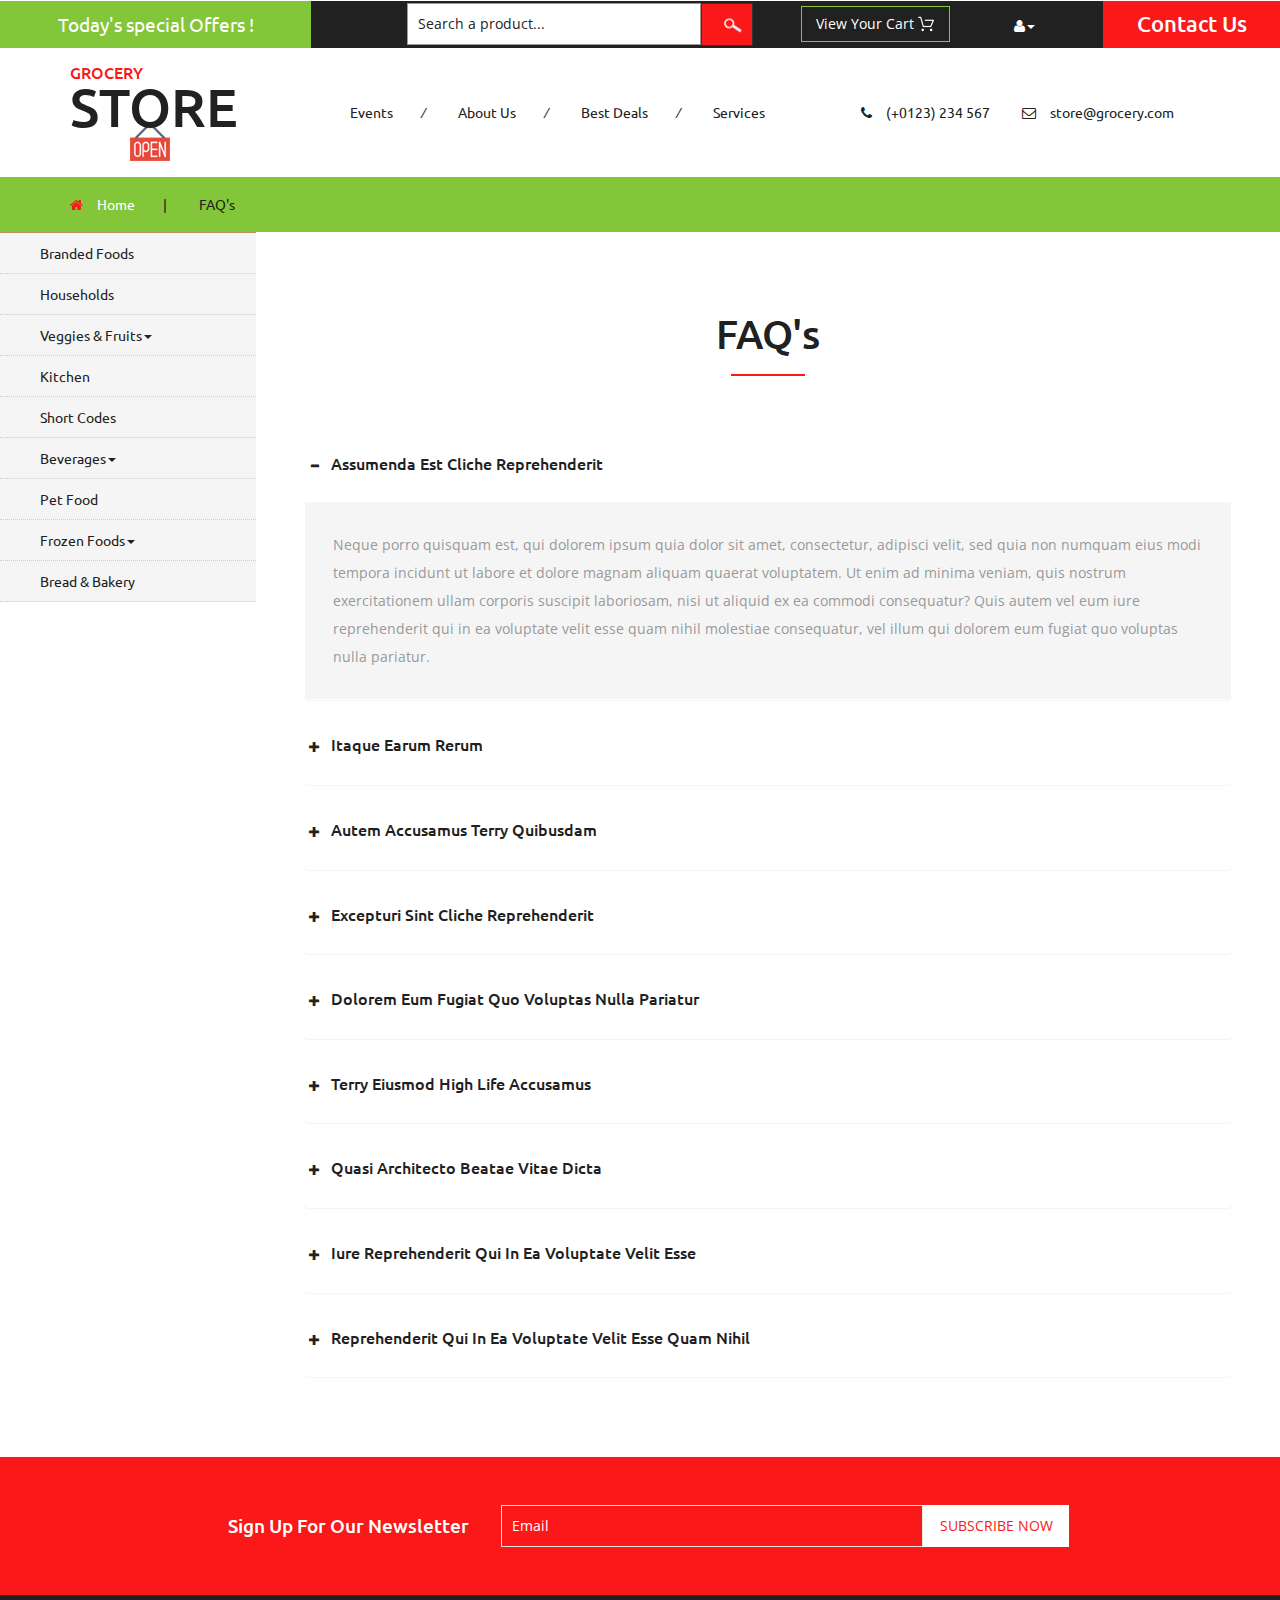
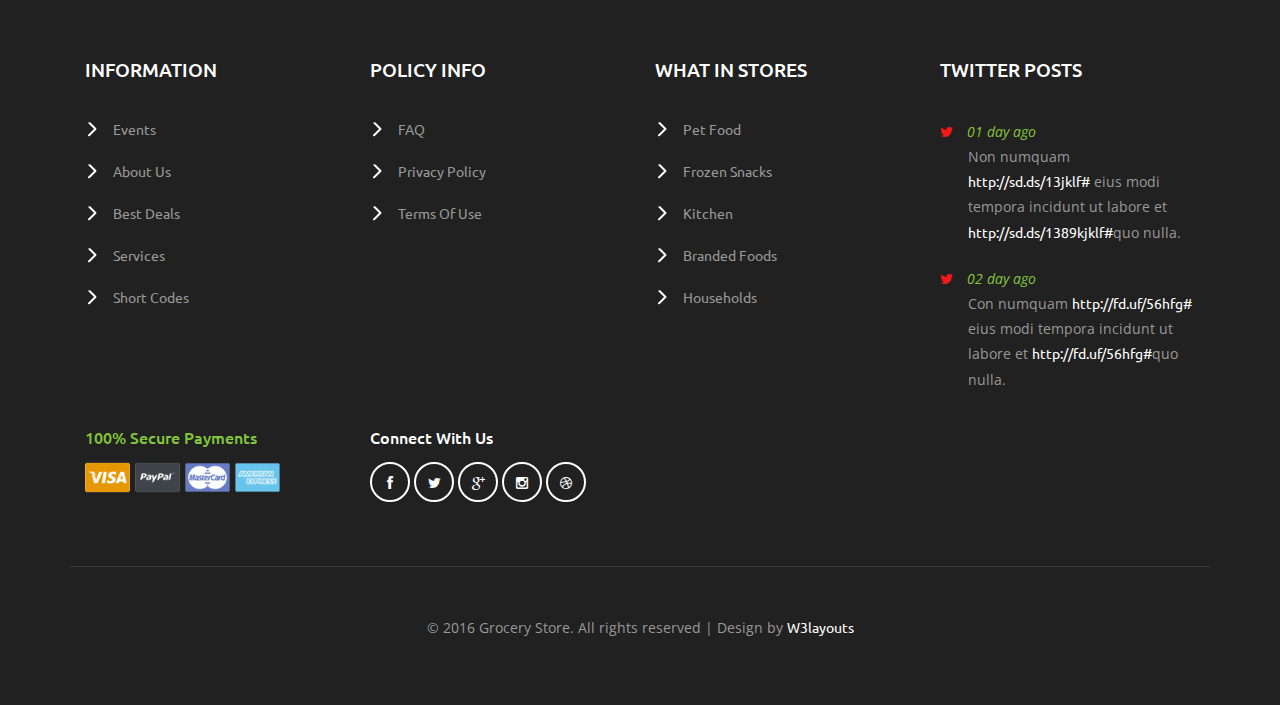
<file: faqs.html>
<!--
author: W3layouts
author URL: http://w3layouts.com
License: Creative Commons Attribution 3.0 Unported
License URL: http://creativecommons.org/licenses/by/3.0/
-->
<!DOCTYPE html>
<html>
<head>
<title>Grocery Store a Ecommerce Online Shopping Category Flat Bootstrap Responsive Website Template | FAQ :: w3layouts</title>
<!-- for-mobile-apps -->
<meta name="viewport" content="width=device-width, initial-scale=1">
<meta http-equiv="Content-Type" content="text/html; charset=utf-8" />
<meta name="keywords" content="Grocery Store Responsive web template, Bootstrap Web Templates, Flat Web Templates, Android Compatible web template, 
Smartphone Compatible web template, free webdesigns for Nokia, Samsung, LG, SonyEricsson, Motorola web design" />
<script type="application/x-javascript"> addEventListener("load", function() { setTimeout(hideURLbar, 0); }, false);
		function hideURLbar(){ window.scrollTo(0,1); } </script>
<!-- //for-mobile-apps -->
<link href="css/bootstrap.css" rel="stylesheet" type="text/css" media="all" />
<link href="css/style.css" rel="stylesheet" type="text/css" media="all" />
<!-- font-awesome icons -->
<link href="css/font-awesome.css" rel="stylesheet" type="text/css" media="all" /> 
<!-- //font-awesome icons -->
<!-- js -->
<script src="js/jquery-1.11.1.min.js"></script>
<!-- //js -->
<link href='//fonts.googleapis.com/css?family=Ubuntu:400,300,300italic,400italic,500,500italic,700,700italic' rel='stylesheet' type='text/css'>
<link href='//fonts.googleapis.com/css?family=Open+Sans:400,300,300italic,400italic,600,600italic,700,700italic,800,800italic' rel='stylesheet' type='text/css'>
<!-- start-smoth-scrolling -->
<script type="text/javascript" src="js/move-top.js"></script>
<script type="text/javascript" src="js/easing.js"></script>
<script type="text/javascript">
	jQuery(document).ready(function($) {
		$(".scroll").click(function(event){		
			event.preventDefault();
			$('html,body').animate({scrollTop:$(this.hash).offset().top},1000);
		});
	});
</script>
<!-- start-smoth-scrolling -->
</head>
	
<body>
<!-- header -->
	<div class="agileits_header">
		<div class="w3l_offers">
			<a href="products.html">Today's special Offers !</a>
		</div>
		<div class="w3l_search">
			<form action="#" method="post">
				<input type="text" name="Product" value="Search a product..." onfocus="this.value = '';" onblur="if (this.value == '') {this.value = 'Search a product...';}" required="">
				<input type="submit" value=" ">
			</form>
		</div>
		<div class="product_list_header">  
			<form action="#" method="post" class="last">
                <fieldset>
                    <input type="hidden" name="cmd" value="_cart" />
                    <input type="hidden" name="display" value="1" />
                    <input type="submit" name="submit" value="View your cart" class="button" />
                </fieldset>
            </form>
		</div>
		<div class="w3l_header_right">
			<ul>
				<li class="dropdown profile_details_drop">
					<a href="#" class="dropdown-toggle" data-toggle="dropdown"><i class="fa fa-user" aria-hidden="true"></i><span class="caret"></span></a>
					<div class="mega-dropdown-menu">
						<div class="w3ls_vegetables">
							<ul class="dropdown-menu drp-mnu">
								<li><a href="login.html">Login</a></li> 
								<li><a href="login.html">Sign Up</a></li>
							</ul>
						</div>                  
					</div>	
				</li>
			</ul>
		</div>
		<div class="w3l_header_right1">
			<h2><a href="mail.html">Contact Us</a></h2>
		</div>
		<div class="clearfix"> </div>
	</div>
<!-- script-for sticky-nav -->
	<script>
	$(document).ready(function() {
		 var navoffeset=$(".agileits_header").offset().top;
		 $(window).scroll(function(){
			var scrollpos=$(window).scrollTop(); 
			if(scrollpos >=navoffeset){
				$(".agileits_header").addClass("fixed");
			}else{
				$(".agileits_header").removeClass("fixed");
			}
		 });
		 
	});
	</script>
<!-- //script-for sticky-nav -->
	<div class="logo_products">
		<div class="container">
			<div class="w3ls_logo_products_left">
				<h1><a href="index.html"><span>Grocery</span> Store</a></h1>
			</div>
			<div class="w3ls_logo_products_left1">
				<ul class="special_items">
					<li><a href="events.html">Events</a><i>/</i></li>
					<li><a href="about.html">About Us</a><i>/</i></li>
					<li><a href="products.html">Best Deals</a><i>/</i></li>
					<li><a href="services.html">Services</a></li>
				</ul>
			</div>
			<div class="w3ls_logo_products_left1">
				<ul class="phone_email">
					<li><i class="fa fa-phone" aria-hidden="true"></i>(+0123) 234 567</li>
					<li><i class="fa fa-envelope-o" aria-hidden="true"></i><a href="mailto:store@grocery.com">store@grocery.com</a></li>
				</ul>
			</div>
			<div class="clearfix"> </div>
		</div>
	</div>
<!-- //header -->
<!-- products-breadcrumb -->
	<div class="products-breadcrumb">
		<div class="container">
			<ul>
				<li><i class="fa fa-home" aria-hidden="true"></i><a href="index.html">Home</a><span>|</span></li>
				<li>FAQ's</li>
			</ul>
		</div>
	</div>
<!-- //products-breadcrumb -->
<!-- banner -->
	<div class="banner">
		<div class="w3l_banner_nav_left">
			<nav class="navbar nav_bottom">
			 <!-- Brand and toggle get grouped for better mobile display -->
			  <div class="navbar-header nav_2">
				  <button type="button" class="navbar-toggle collapsed navbar-toggle1" data-toggle="collapse" data-target="#bs-megadropdown-tabs">
					<span class="sr-only">Toggle navigation</span>
					<span class="icon-bar"></span>
					<span class="icon-bar"></span>
					<span class="icon-bar"></span>
				  </button>
			   </div> 
			   <!-- Collect the nav links, forms, and other content for toggling -->
				<div class="collapse navbar-collapse" id="bs-megadropdown-tabs">
					<ul class="nav navbar-nav nav_1">
						<li><a href="products.html">Branded Foods</a></li>
						<li><a href="household.html">Households</a></li>
						<li class="dropdown mega-dropdown active">
							<a href="#" class="dropdown-toggle" data-toggle="dropdown">Veggies & Fruits<span class="caret"></span></a>				
							<div class="dropdown-menu mega-dropdown-menu w3ls_vegetables_menu">
								<div class="w3ls_vegetables">
									<ul>	
										<li><a href="vegetables.html">Vegetables</a></li>
										<li><a href="vegetables.html">Fruits</a></li>
									</ul>
								</div>                  
							</div>				
						</li>
						<li><a href="kitchen.html">Kitchen</a></li>
						<li><a href="short-codes.html">Short Codes</a></li>
						<li class="dropdown">
							<a href="#" class="dropdown-toggle" data-toggle="dropdown">Beverages<span class="caret"></span></a>
							<div class="dropdown-menu mega-dropdown-menu w3ls_vegetables_menu">
								<div class="w3ls_vegetables">
									<ul>
										<li><a href="drinks.html">Soft Drinks</a></li>
										<li><a href="drinks.html">Juices</a></li>
									</ul>
								</div>                  
							</div>	
						</li>
						<li><a href="pet.html">Pet Food</a></li>
						<li class="dropdown">
							<a href="#" class="dropdown-toggle" data-toggle="dropdown">Frozen Foods<span class="caret"></span></a>
							<div class="dropdown-menu mega-dropdown-menu w3ls_vegetables_menu">
								<div class="w3ls_vegetables">
									<ul>
										<li><a href="frozen.html">Frozen Snacks</a></li>
										<li><a href="frozen.html">Frozen Nonveg</a></li>
									</ul>
								</div>                  
							</div>	
						</li>
						<li><a href="bread.html">Bread & Bakery</a></li>
					</ul>
				 </div><!-- /.navbar-collapse -->
			</nav>
		</div>
		<div class="w3l_banner_nav_right">
<!-- faq -->
		<div class="faq">
			<h3>FAQ's</h3>
			<div class="panel-group w3l_panel_group_faq" id="accordion" role="tablist" aria-multiselectable="true">
			  <div class="panel panel-default">
				<div class="panel-heading" role="tab" id="headingOne">
				  <h4 class="panel-title asd">
					<a class="pa_italic" role="button" data-toggle="collapse" data-parent="#accordion" href="#collapseOne" aria-expanded="true" aria-controls="collapseOne">
					  <span class="glyphicon glyphicon-plus" aria-hidden="true"></span><i class="glyphicon glyphicon-minus" aria-hidden="true"></i>assumenda est cliche reprehenderit
					</a>
				  </h4>
				</div>
				<div id="collapseOne" class="panel-collapse collapse in" role="tabpanel" aria-labelledby="headingOne">
				  <div class="panel-body panel_text">
					Neque porro quisquam est, qui dolorem ipsum quia dolor sit amet, consectetur, adipisci velit, sed quia non numquam eius modi tempora incidunt ut labore et dolore magnam aliquam quaerat voluptatem. Ut enim ad minima veniam, quis nostrum exercitationem ullam corporis suscipit laboriosam, nisi ut aliquid ex ea commodi consequatur? Quis autem vel eum iure reprehenderit qui in ea voluptate velit esse quam nihil molestiae consequatur, vel illum qui dolorem eum fugiat quo voluptas nulla pariatur.
				  </div>
				</div>
			  </div>
			  <div class="panel panel-default">
				<div class="panel-heading" role="tab" id="headingTwo">
				  <h4 class="panel-title asd">
					<a class="pa_italic collapsed" role="button" data-toggle="collapse" data-parent="#accordion" href="#collapseTwo" aria-expanded="false" aria-controls="collapseTwo">
					  <span class="glyphicon glyphicon-plus" aria-hidden="true"></span><i class="glyphicon glyphicon-minus" aria-hidden="true"></i>Itaque earum rerum
					</a>
				  </h4>
				</div>
				<div id="collapseTwo" class="panel-collapse collapse" role="tabpanel" aria-labelledby="headingTwo">
				   <div class="panel-body panel_text">
					Neque porro quisquam est, qui dolorem ipsum quia dolor sit amet, consectetur, adipisci velit, sed quia non numquam eius modi tempora incidunt ut labore et dolore magnam aliquam quaerat voluptatem. Ut enim ad minima veniam, quis nostrum exercitationem ullam corporis suscipit laboriosam, nisi ut aliquid ex ea commodi consequatur? Quis autem vel eum iure reprehenderit qui in ea voluptate velit esse quam nihil molestiae consequatur, vel illum qui dolorem eum fugiat quo voluptas nulla pariatur.
				  </div>
				</div>
			  </div>
			  <div class="panel panel-default">
				<div class="panel-heading" role="tab" id="headingThree">
				  <h4 class="panel-title asd">
					<a class="pa_italic collapsed" role="button" data-toggle="collapse" data-parent="#accordion" href="#collapseThree" aria-expanded="false" aria-controls="collapseThree">
					  <span class="glyphicon glyphicon-plus" aria-hidden="true"></span><i class="glyphicon glyphicon-minus" aria-hidden="true"></i>autem accusamus terry quibusdam
					</a>
				  </h4>
				</div>
				<div id="collapseThree" class="panel-collapse collapse" role="tabpanel" aria-labelledby="headingThree">
				   <div class="panel-body panel_text">
					Neque porro quisquam est, qui dolorem ipsum quia dolor sit amet, consectetur, adipisci velit, sed quia non numquam eius modi tempora incidunt ut labore et dolore magnam aliquam quaerat voluptatem. Ut enim ad minima veniam, quis nostrum exercitationem ullam corporis suscipit laboriosam, nisi ut aliquid ex ea commodi consequatur? Quis autem vel eum iure reprehenderit qui in ea voluptate velit esse quam nihil molestiae consequatur, vel illum qui dolorem eum fugiat quo voluptas nulla pariatur.
				  </div>
				</div>
			  </div>
			  <div class="panel panel-default">
				<div class="panel-heading" role="tab" id="headingFour">
				  <h4 class="panel-title asd">
					<a class="pa_italic collapsed" role="button" data-toggle="collapse" data-parent="#accordion" href="#collapseFour" aria-expanded="false" aria-controls="collapseFour">
					  <span class="glyphicon glyphicon-plus" aria-hidden="true"></span><i class="glyphicon glyphicon-minus" aria-hidden="true"></i>excepturi sint cliche reprehenderit
					</a>
				  </h4>
				</div>
				<div id="collapseFour" class="panel-collapse collapse" role="tabpanel" aria-labelledby="headingFour">
				   <div class="panel-body panel_text">
					Neque porro quisquam est, qui dolorem ipsum quia dolor sit amet, consectetur, adipisci velit, sed quia non numquam eius modi tempora incidunt ut labore et dolore magnam aliquam quaerat voluptatem. Ut enim ad minima veniam, quis nostrum exercitationem ullam corporis suscipit laboriosam, nisi ut aliquid ex ea commodi consequatur? Quis autem vel eum iure reprehenderit qui in ea voluptate velit esse quam nihil molestiae consequatur, vel illum qui dolorem eum fugiat quo voluptas nulla pariatur.
				  </div>
				</div>
			  </div>
			   <div class="panel panel-default">
				<div class="panel-heading" role="tab" id="headingFive">
				  <h4 class="panel-title asd">
					<a class="pa_italic collapsed" role="button" data-toggle="collapse" data-parent="#accordion" href="#collapseFive" aria-expanded="false" aria-controls="collapseFive">
					  <span class="glyphicon glyphicon-plus" aria-hidden="true"></span><i class="glyphicon glyphicon-minus" aria-hidden="true"></i>dolorem eum fugiat quo voluptas nulla pariatur
					</a>
				  </h4>
				</div>
				<div id="collapseFive" class="panel-collapse collapse" role="tabpanel" aria-labelledby="headingFive">
				   <div class="panel-body panel_text">
					Neque porro quisquam est, qui dolorem ipsum quia dolor sit amet, consectetur, adipisci velit, sed quia non numquam eius modi tempora incidunt ut labore et dolore magnam aliquam quaerat voluptatem. Ut enim ad minima veniam, quis nostrum exercitationem ullam corporis suscipit laboriosam, nisi ut aliquid ex ea commodi consequatur? Quis autem vel eum iure reprehenderit qui in ea voluptate velit esse quam nihil molestiae consequatur, vel illum qui dolorem eum fugiat quo voluptas nulla pariatur.
				  </div>
				</div>
			  </div>
			   <div class="panel panel-default">
				<div class="panel-heading" role="tab" id="headingSix">
				  <h4 class="panel-title asd">
					<a class="pa_italic collapsed" role="button" data-toggle="collapse" data-parent="#accordion" href="#collapseSix" aria-expanded="false" aria-controls="collapseSix">
					  <span class="glyphicon glyphicon-plus" aria-hidden="true"></span><i class="glyphicon glyphicon-minus" aria-hidden="true"></i>terry eiusmod high life accusamus 
					</a>
				  </h4>
				</div>
				<div id="collapseSix" class="panel-collapse collapse" role="tabpanel" aria-labelledby="headingSix">
				   <div class="panel-body panel_text">
					Neque porro quisquam est, qui dolorem ipsum quia dolor sit amet, consectetur, adipisci velit, sed quia non numquam eius modi tempora incidunt ut labore et dolore magnam aliquam quaerat voluptatem. Ut enim ad minima veniam, quis nostrum exercitationem ullam corporis suscipit laboriosam, nisi ut aliquid ex ea commodi consequatur? Quis autem vel eum iure reprehenderit qui in ea voluptate velit esse quam nihil molestiae consequatur, vel illum qui dolorem eum fugiat quo voluptas nulla pariatur.
				  </div>
				</div>
			  </div>
			   <div class="panel panel-default">
				<div class="panel-heading" role="tab" id="headingSeven">
				  <h4 class="panel-title asd">
					<a class="pa_italic collapsed" role="button" data-toggle="collapse" data-parent="#accordion" href="#collapseSeven" aria-expanded="false" aria-controls="collapseSeven">
					  <span class="glyphicon glyphicon-plus" aria-hidden="true"></span><i class="glyphicon glyphicon-minus" aria-hidden="true"></i>quasi architecto beatae vitae dicta
					</a>
				  </h4>
				</div>
				<div id="collapseSeven" class="panel-collapse collapse" role="tabpanel" aria-labelledby="headingSeven">
				   <div class="panel-body panel_text">
					Neque porro quisquam est, qui dolorem ipsum quia dolor sit amet, consectetur, adipisci velit, sed quia non numquam eius modi tempora incidunt ut labore et dolore magnam aliquam quaerat voluptatem. Ut enim ad minima veniam, quis nostrum exercitationem ullam corporis suscipit laboriosam, nisi ut aliquid ex ea commodi consequatur? Quis autem vel eum iure reprehenderit qui in ea voluptate velit esse quam nihil molestiae consequatur, vel illum qui dolorem eum fugiat quo voluptas nulla pariatur.
				  </div>
				</div>
			  </div>
			   <div class="panel panel-default">
				<div class="panel-heading" role="tab" id="headingEight">
				  <h4 class="panel-title asd">
					<a class="pa_italic collapsed" role="button" data-toggle="collapse" data-parent="#accordion" href="#collapseEight" aria-expanded="false" aria-controls="collapseEight">
					  <span class="glyphicon glyphicon-plus" aria-hidden="true"></span><i class="glyphicon glyphicon-minus" aria-hidden="true"></i>iure reprehenderit qui in ea voluptate velit esse
					</a>
				  </h4>
				</div>
				<div id="collapseEight" class="panel-collapse collapse" role="tabpanel" aria-labelledby="headingEight">
				   <div class="panel-body panel_text">
					Neque porro quisquam est, qui dolorem ipsum quia dolor sit amet, consectetur, adipisci velit, sed quia non numquam eius modi tempora incidunt ut labore et dolore magnam aliquam quaerat voluptatem. Ut enim ad minima veniam, quis nostrum exercitationem ullam corporis suscipit laboriosam, nisi ut aliquid ex ea commodi consequatur? Quis autem vel eum iure reprehenderit qui in ea voluptate velit esse quam nihil molestiae consequatur, vel illum qui dolorem eum fugiat quo voluptas nulla pariatur.
				  </div>
				</div>
			  </div>
			   <div class="panel panel-default">
				<div class="panel-heading" role="tab" id="headingNine">
				  <h4 class="panel-title asd">
					<a class="pa_italic collapsed" role="button" data-toggle="collapse" data-parent="#accordion" href="#collapseNine" aria-expanded="false" aria-controls="collapseNine">
					  <span class="glyphicon glyphicon-plus" aria-hidden="true"></span><i class="glyphicon glyphicon-minus" aria-hidden="true"></i>reprehenderit qui in ea voluptate velit esse quam nihil 
					</a>
				  </h4>
				</div>
				<div id="collapseNine" class="panel-collapse collapse" role="tabpanel" aria-labelledby="headingNine">
				   <div class="panel-body panel_text">
					Neque porro quisquam est, qui dolorem ipsum quia dolor sit amet, consectetur, adipisci velit, sed quia non numquam eius modi tempora incidunt ut labore et dolore magnam aliquam quaerat voluptatem. Ut enim ad minima veniam, quis nostrum exercitationem ullam corporis suscipit laboriosam, nisi ut aliquid ex ea commodi consequatur? Quis autem vel eum iure reprehenderit qui in ea voluptate velit esse quam nihil molestiae consequatur, vel illum qui dolorem eum fugiat quo voluptas nulla pariatur.
				  </div>
				</div>
			  </div>
			</div>
		</div>
<!-- //faq -->
		</div>
		<div class="clearfix"></div>
	</div>
<!-- //banner -->
<!-- newsletter -->
	<div class="newsletter">
		<div class="container">
			<div class="w3agile_newsletter_left">
				<h3>sign up for our newsletter</h3>
			</div>
			<div class="w3agile_newsletter_right">
				<form action="#" method="post">
					<input type="email" name="Email" value="Email" onfocus="this.value = '';" onblur="if (this.value == '') {this.value = 'Email';}" required="">
					<input type="submit" value="subscribe now">
				</form>
			</div>
			<div class="clearfix"> </div>
		</div>
	</div>
<!-- //newsletter -->
<!-- footer -->
	<div class="footer">
		<div class="container">
			<div class="col-md-3 w3_footer_grid">
				<h3>information</h3>
				<ul class="w3_footer_grid_list">
					<li><a href="events.html">Events</a></li>
					<li><a href="about.html">About Us</a></li>
					<li><a href="products.html">Best Deals</a></li>
					<li><a href="services.html">Services</a></li>
					<li><a href="short-codes.html">Short Codes</a></li>
				</ul>
			</div>
			<div class="col-md-3 w3_footer_grid">
				<h3>policy info</h3>
				<ul class="w3_footer_grid_list">
					<li><a href="faqs.html">FAQ</a></li>
					<li><a href="privacy.html">privacy policy</a></li>
					<li><a href="privacy.html">terms of use</a></li>
				</ul>
			</div>
			<div class="col-md-3 w3_footer_grid">
				<h3>what in stores</h3>
				<ul class="w3_footer_grid_list">
					<li><a href="pet.html">Pet Food</a></li>
					<li><a href="frozen.html">Frozen Snacks</a></li>
					<li><a href="kitchen.html">Kitchen</a></li>
					<li><a href="products.html">Branded Foods</a></li>
					<li><a href="household.html">Households</a></li>
				</ul>
			</div>
			<div class="col-md-3 w3_footer_grid">
				<h3>twitter posts</h3>
				<ul class="w3_footer_grid_list1">
					<li><label class="fa fa-twitter" aria-hidden="true"></label><i>01 day ago</i><span>Non numquam <a href="#">http://sd.ds/13jklf#</a>
						eius modi tempora incidunt ut labore et
						<a href="#">http://sd.ds/1389kjklf#</a>quo nulla.</span></li>
					<li><label class="fa fa-twitter" aria-hidden="true"></label><i>02 day ago</i><span>Con numquam <a href="#">http://fd.uf/56hfg#</a>
						eius modi tempora incidunt ut labore et
						<a href="#">http://fd.uf/56hfg#</a>quo nulla.</span></li>
				</ul>
			</div>
			<div class="clearfix"> </div>
			<div class="agile_footer_grids">
				<div class="col-md-3 w3_footer_grid agile_footer_grids_w3_footer">
					<div class="w3_footer_grid_bottom">
						<h4>100% secure payments</h4>
						<img src="images/card.png" alt=" " class="img-responsive" />
					</div>
				</div>
				<div class="col-md-3 w3_footer_grid agile_footer_grids_w3_footer">
					<div class="w3_footer_grid_bottom">
						<h5>connect with us</h5>
						<ul class="agileits_social_icons">
							<li><a href="#" class="facebook"><i class="fa fa-facebook" aria-hidden="true"></i></a></li>
							<li><a href="#" class="twitter"><i class="fa fa-twitter" aria-hidden="true"></i></a></li>
							<li><a href="#" class="google"><i class="fa fa-google-plus" aria-hidden="true"></i></a></li>
							<li><a href="#" class="instagram"><i class="fa fa-instagram" aria-hidden="true"></i></a></li>
							<li><a href="#" class="dribbble"><i class="fa fa-dribbble" aria-hidden="true"></i></a></li>
						</ul>
					</div>
				</div>
				<div class="clearfix"> </div>
			</div>
			<div class="wthree_footer_copy">
				<p>© 2016 Grocery Store. All rights reserved | Design by <a href="http://w3layouts.com/">W3layouts</a></p>
			</div>
		</div>
	</div>
<!-- //footer -->
<!-- Bootstrap Core JavaScript -->
<script src="js/bootstrap.min.js"></script>
<script>
$(document).ready(function(){
    $(".dropdown").hover(            
        function() {
            $('.dropdown-menu', this).stop( true, true ).slideDown("fast");
            $(this).toggleClass('open');        
        },
        function() {
            $('.dropdown-menu', this).stop( true, true ).slideUp("fast");
            $(this).toggleClass('open');       
        }
    );
});
</script>
<!-- here stars scrolling icon -->
	<script type="text/javascript">
		$(document).ready(function() {
			/*
				var defaults = {
				containerID: 'toTop', // fading element id
				containerHoverID: 'toTopHover', // fading element hover id
				scrollSpeed: 1200,
				easingType: 'linear' 
				};
			*/
								
			$().UItoTop({ easingType: 'easeOutQuart' });
								
			});
	</script>
<!-- //here ends scrolling icon -->
<script src="js/minicart.js"></script>
<script>
		paypal.minicart.render();

		paypal.minicart.cart.on('checkout', function (evt) {
			var items = this.items(),
				len = items.length,
				total = 0,
				i;

			// Count the number of each item in the cart
			for (i = 0; i < len; i++) {
				total += items[i].get('quantity');
			}

			if (total < 3) {
				alert('The minimum order quantity is 3. Please add more to your shopping cart before checking out');
				evt.preventDefault();
			}
		});

	</script>
</body>
</html>
</file>
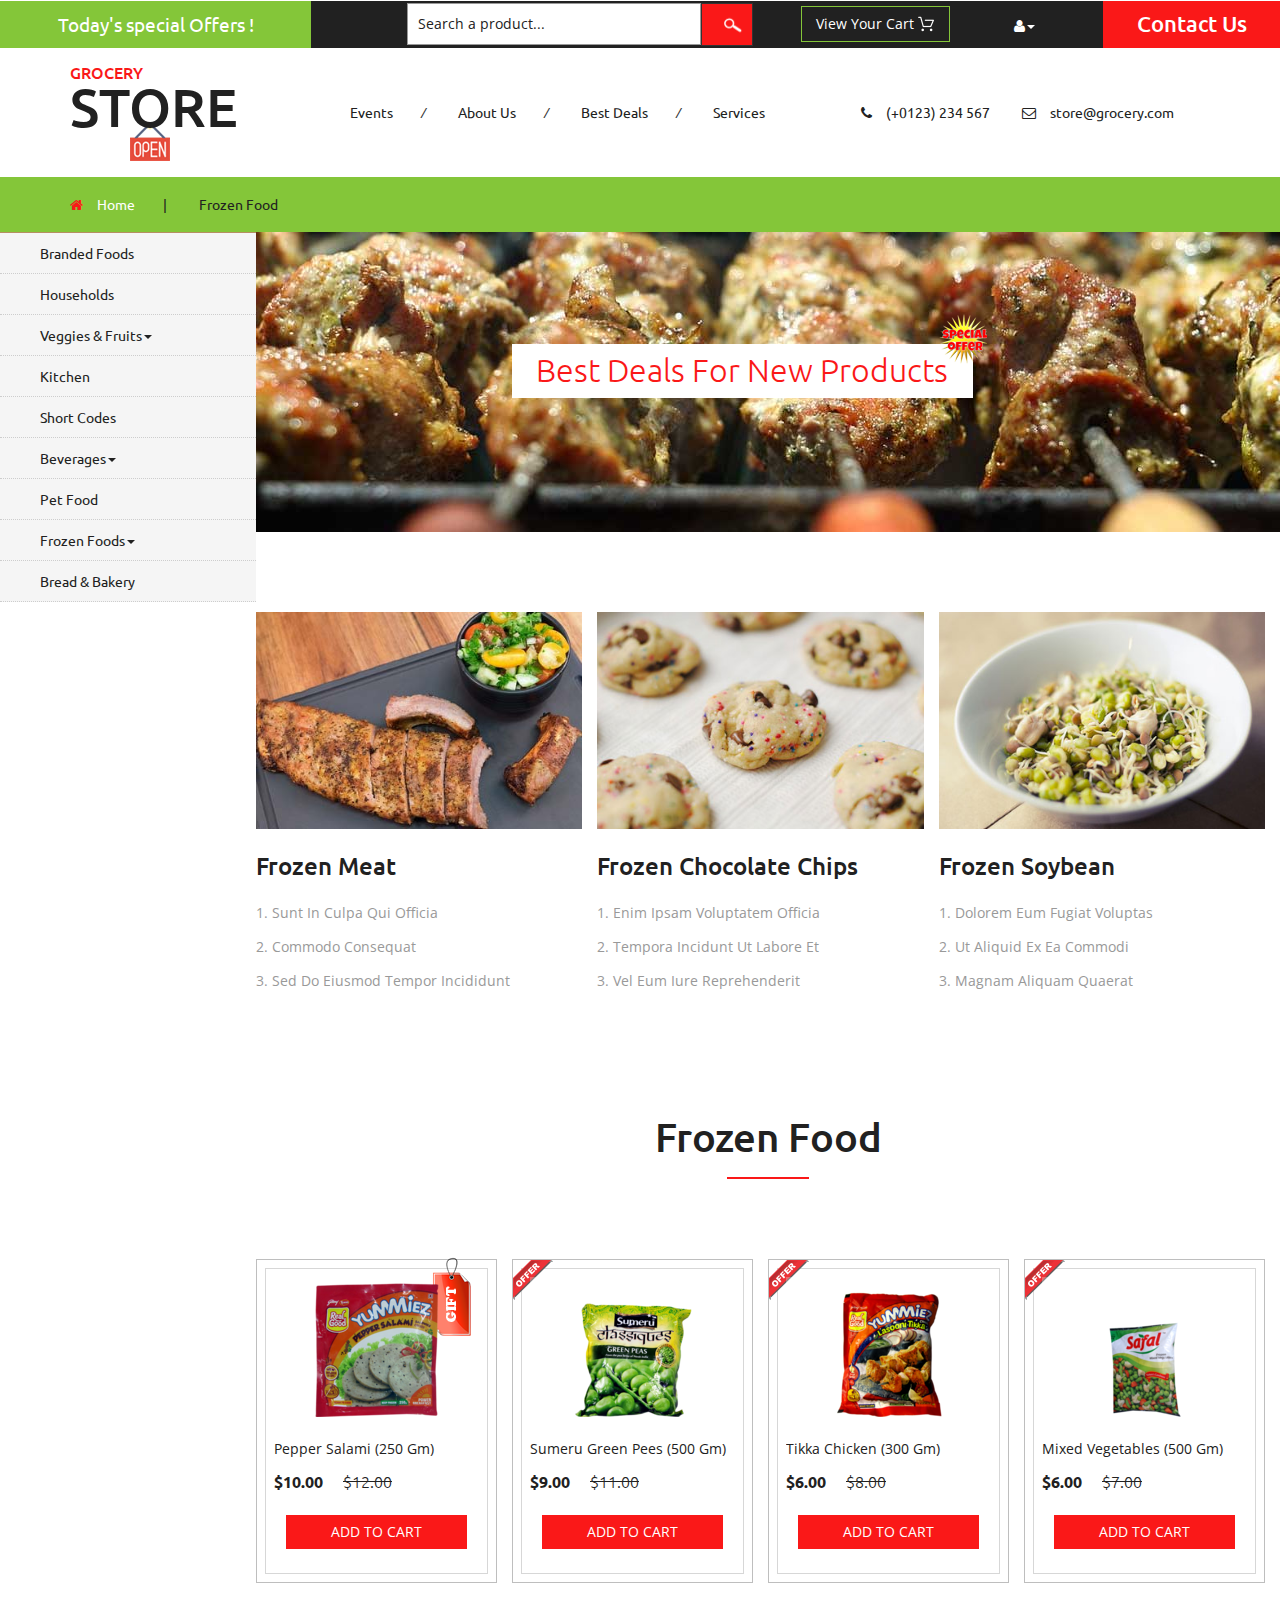
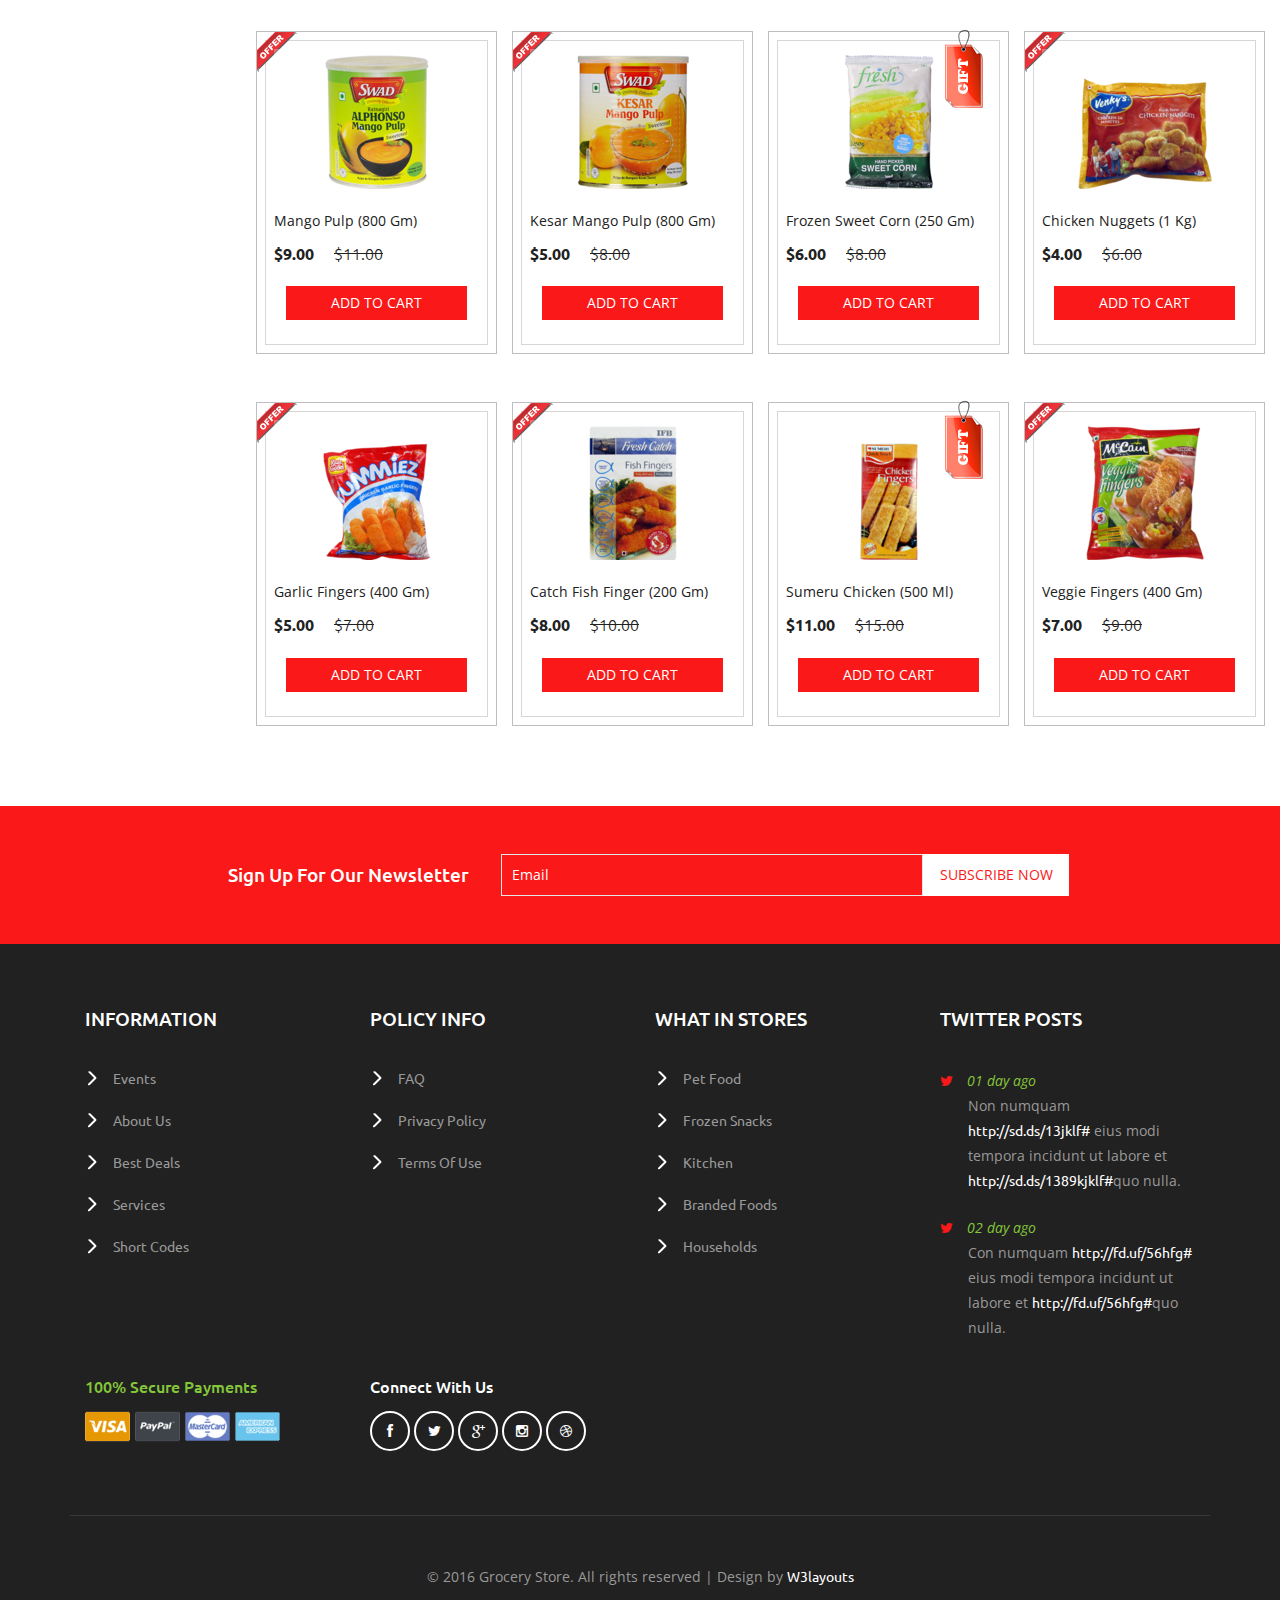
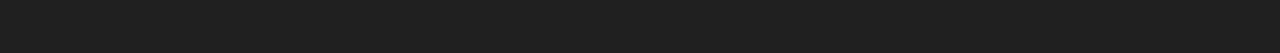
<file: frozen.html>
<!--
author: W3layouts
author URL: http://w3layouts.com
License: Creative Commons Attribution 3.0 Unported
License URL: http://creativecommons.org/licenses/by/3.0/
-->
<!DOCTYPE html>
<html>
<head>
<title>Grocery Store a Ecommerce Online Shopping Category Flat Bootstrap Responsive Website Template | Frozen Food :: w3layouts</title>
<!-- for-mobile-apps -->
<meta name="viewport" content="width=device-width, initial-scale=1">
<meta http-equiv="Content-Type" content="text/html; charset=utf-8" />
<meta name="keywords" content="Grocery Store Responsive web template, Bootstrap Web Templates, Flat Web Templates, Android Compatible web template, 
Smartphone Compatible web template, free webdesigns for Nokia, Samsung, LG, SonyEricsson, Motorola web design" />
<script type="application/x-javascript"> addEventListener("load", function() { setTimeout(hideURLbar, 0); }, false);
		function hideURLbar(){ window.scrollTo(0,1); } </script>
<!-- //for-mobile-apps -->
<link href="css/bootstrap.css" rel="stylesheet" type="text/css" media="all" />
<link href="css/style.css" rel="stylesheet" type="text/css" media="all" />
<!-- font-awesome icons -->
<link href="css/font-awesome.css" rel="stylesheet" type="text/css" media="all" /> 
<!-- //font-awesome icons -->
<!-- js -->
<script src="js/jquery-1.11.1.min.js"></script>
<!-- //js -->
<link href='//fonts.googleapis.com/css?family=Ubuntu:400,300,300italic,400italic,500,500italic,700,700italic' rel='stylesheet' type='text/css'>
<link href='//fonts.googleapis.com/css?family=Open+Sans:400,300,300italic,400italic,600,600italic,700,700italic,800,800italic' rel='stylesheet' type='text/css'>
<!-- start-smoth-scrolling -->
<script type="text/javascript" src="js/move-top.js"></script>
<script type="text/javascript" src="js/easing.js"></script>
<script type="text/javascript">
	jQuery(document).ready(function($) {
		$(".scroll").click(function(event){		
			event.preventDefault();
			$('html,body').animate({scrollTop:$(this.hash).offset().top},1000);
		});
	});
</script>
<!-- start-smoth-scrolling -->
</head>
	
<body>
<!-- header -->
	<div class="agileits_header">
		<div class="w3l_offers">
			<a href="products.html">Today's special Offers !</a>
		</div>
		<div class="w3l_search">
			<form action="#" method="post">
				<input type="text" name="Product" value="Search a product..." onfocus="this.value = '';" onblur="if (this.value == '') {this.value = 'Search a product...';}" required="">
				<input type="submit" value=" ">
			</form>
		</div>
		<div class="product_list_header">  
			<form action="#" method="post" class="last">
                <fieldset>
                    <input type="hidden" name="cmd" value="_cart" />
                    <input type="hidden" name="display" value="1" />
                    <input type="submit" name="submit" value="View your cart" class="button" />
                </fieldset>
            </form>
		</div>
		<div class="w3l_header_right">
			<ul>
				<li class="dropdown profile_details_drop">
					<a href="#" class="dropdown-toggle" data-toggle="dropdown"><i class="fa fa-user" aria-hidden="true"></i><span class="caret"></span></a>
					<div class="mega-dropdown-menu">
						<div class="w3ls_vegetables">
							<ul class="dropdown-menu drp-mnu">
								<li><a href="login.html">Login</a></li> 
								<li><a href="login.html">Sign Up</a></li>
							</ul>
						</div>                  
					</div>	
				</li>
			</ul>
		</div>
		<div class="w3l_header_right1">
			<h2><a href="mail.html">Contact Us</a></h2>
		</div>
		<div class="clearfix"> </div>
	</div>
<!-- script-for sticky-nav -->
	<script>
	$(document).ready(function() {
		 var navoffeset=$(".agileits_header").offset().top;
		 $(window).scroll(function(){
			var scrollpos=$(window).scrollTop(); 
			if(scrollpos >=navoffeset){
				$(".agileits_header").addClass("fixed");
			}else{
				$(".agileits_header").removeClass("fixed");
			}
		 });
		 
	});
	</script>
<!-- //script-for sticky-nav -->
	<div class="logo_products">
		<div class="container">
			<div class="w3ls_logo_products_left">
				<h1><a href="index.html"><span>Grocery</span> Store</a></h1>
			</div>
			<div class="w3ls_logo_products_left1">
				<ul class="special_items">
					<li><a href="events.html">Events</a><i>/</i></li>
					<li><a href="about.html">About Us</a><i>/</i></li>
					<li><a href="products.html">Best Deals</a><i>/</i></li>
					<li><a href="services.html">Services</a></li>
				</ul>
			</div>
			<div class="w3ls_logo_products_left1">
				<ul class="phone_email">
					<li><i class="fa fa-phone" aria-hidden="true"></i>(+0123) 234 567</li>
					<li><i class="fa fa-envelope-o" aria-hidden="true"></i><a href="mailto:store@grocery.com">store@grocery.com</a></li>
				</ul>
			</div>
			<div class="clearfix"> </div>
		</div>
	</div>
<!-- //header -->
<!-- products-breadcrumb -->
	<div class="products-breadcrumb">
		<div class="container">
			<ul>
				<li><i class="fa fa-home" aria-hidden="true"></i><a href="index.html">Home</a><span>|</span></li>
				<li>Frozen Food</li>
			</ul>
		</div>
	</div>
<!-- //products-breadcrumb -->
<!-- banner -->
	<div class="banner">
		<div class="w3l_banner_nav_left">
			<nav class="navbar nav_bottom">
			 <!-- Brand and toggle get grouped for better mobile display -->
			  <div class="navbar-header nav_2">
				  <button type="button" class="navbar-toggle collapsed navbar-toggle1" data-toggle="collapse" data-target="#bs-megadropdown-tabs">
					<span class="sr-only">Toggle navigation</span>
					<span class="icon-bar"></span>
					<span class="icon-bar"></span>
					<span class="icon-bar"></span>
				  </button>
			   </div> 
			   <!-- Collect the nav links, forms, and other content for toggling -->
				<div class="collapse navbar-collapse" id="bs-megadropdown-tabs">
					<ul class="nav navbar-nav nav_1">
						<li><a href="products.html">Branded Foods</a></li>
						<li><a href="household.html">Households</a></li>
						<li class="dropdown mega-dropdown active">
							<a href="#" class="dropdown-toggle" data-toggle="dropdown">Veggies & Fruits<span class="caret"></span></a>				
							<div class="dropdown-menu mega-dropdown-menu w3ls_vegetables_menu">
								<div class="w3ls_vegetables">
									<ul>	
										<li><a href="vegetables.html">Vegetables</a></li>
										<li><a href="vegetables.html">Fruits</a></li>
									</ul>
								</div>                  
							</div>				
						</li>
						<li><a href="kitchen.html">Kitchen</a></li>
						<li><a href="short-codes.html">Short Codes</a></li>
						<li class="dropdown">
							<a href="#" class="dropdown-toggle" data-toggle="dropdown">Beverages<span class="caret"></span></a>
							<div class="dropdown-menu mega-dropdown-menu w3ls_vegetables_menu">
								<div class="w3ls_vegetables">
									<ul>
										<li><a href="drinks.html">Soft Drinks</a></li>
										<li><a href="drinks.html">Juices</a></li>
									</ul>
								</div>                  
							</div>	
						</li>
						<li><a href="pet.html">Pet Food</a></li>
						<li class="dropdown">
							<a href="#" class="dropdown-toggle" data-toggle="dropdown">Frozen Foods<span class="caret"></span></a>
							<div class="dropdown-menu mega-dropdown-menu w3ls_vegetables_menu">
								<div class="w3ls_vegetables">
									<ul>
										<li><a href="frozen.html">Frozen Snacks</a></li>
										<li><a href="frozen.html">Frozen Nonveg</a></li>
									</ul>
								</div>                  
							</div>	
						</li>
						<li><a href="bread.html">Bread & Bakery</a></li>
					</ul>
				 </div><!-- /.navbar-collapse -->
			</nav>
		</div>
		<div class="w3l_banner_nav_right">
			<div class="w3l_banner_nav_right_banner10">
				<h3>Best Deals For New Products<span class="blink_me"></span></h3>
			</div>
			<div class="w3l_banner_nav_right_banner3_btm">
				<div class="col-md-4 w3l_banner_nav_right_banner3_btml">
					<div class="view view-tenth">
						<img src="images/24.jpg" alt=" " class="img-responsive">
						<div class="mask">
							<h4>Grocery Store</h4>
							<p>Excepteur sint occaecat cupidatat non proident, sunt in culpa qui officia deserunt.</p>
						</div>
					</div>
					<h4>Frozen Meat</h4>
					<ol>
						<li>sunt in culpa qui officia</li>
						<li>commodo consequat</li>
						<li>sed do eiusmod tempor incididunt</li>
					</ol>
				</div>
				<div class="col-md-4 w3l_banner_nav_right_banner3_btml">
					<div class="view view-tenth">
						<img src="images/29.jpg" alt=" " class="img-responsive" />
						<div class="mask">
							<h4>Grocery Store</h4>
							<p>Excepteur sint occaecat cupidatat non proident, sunt in culpa qui officia deserunt.</p>
						</div>
					</div>
					<h4>Frozen Chocolate Chips</h4>
					<ol>
						<li>enim ipsam voluptatem officia</li>
						<li>tempora incidunt ut labore et</li>
						<li>vel eum iure reprehenderit</li>
					</ol>
				</div>
				<div class="col-md-4 w3l_banner_nav_right_banner3_btml">
					<div class="view view-tenth">
						<img src="images/30.jpg" alt=" " class="img-responsive" />
						<div class="mask">
							<h4>Grocery Store</h4>
							<p>Excepteur sint occaecat cupidatat non proident, sunt in culpa qui officia deserunt.</p>
						</div>
					</div>
					<h4>Frozen Soybean</h4>
					<ol>
						<li>dolorem eum fugiat voluptas</li>
						<li>ut aliquid ex ea commodi</li>
						<li>magnam aliquam quaerat</li>
					</ol>
				</div>
				<div class="clearfix"> </div>
			</div>
			<div class="w3ls_w3l_banner_nav_right_grid w3ls_w3l_banner_nav_right_grid_veg">
				<h3 class="w3l_fruit">Frozen Food</h3>
				<div class="w3ls_w3l_banner_nav_right_grid1 w3ls_w3l_banner_nav_right_grid1_veg">
					<div class="col-md-3 w3ls_w3l_banner_left w3ls_w3l_banner_left_asdfdfd">
						<div class="hover14 column">
						<div class="agile_top_brand_left_grid w3l_agile_top_brand_left_grid">
							<div class="tag"><img src="images/tag.png" alt=" " class="img-responsive"></div>
							<div class="agile_top_brand_left_grid1">
								<figure>
									<div class="snipcart-item block">
										<div class="snipcart-thumb">
											<a href="single.html"><img src="images/64.png" alt=" " class="img-responsive" /></a>
											<p>pepper salami (250 gm)</p>
											<h4>$10.00 <span>$12.00</span></h4>
										</div>
										<div class="snipcart-details">
											<form action="#" method="post">
												<fieldset>
													<input type="hidden" name="cmd" value="_cart" />
													<input type="hidden" name="add" value="1" />
													<input type="hidden" name="business" value=" " />
													<input type="hidden" name="item_name" value="pepper salami" />
													<input type="hidden" name="amount" value="10.00" />
													<input type="hidden" name="discount_amount" value="1.00" />
													<input type="hidden" name="currency_code" value="USD" />
													<input type="hidden" name="return" value=" " />
													<input type="hidden" name="cancel_return" value=" " />
													<input type="submit" name="submit" value="Add to cart" class="button" />
												</fieldset>
											</form>
										</div>
									</div>
								</figure>
							</div>
						</div>
						</div>
					</div>
					<div class="col-md-3 w3ls_w3l_banner_left">
						<div class="hover14 column">
						<div class="agile_top_brand_left_grid w3l_agile_top_brand_left_grid">
							<div class="agile_top_brand_left_grid_pos">
								<img src="images/offer.png" alt=" " class="img-responsive" />
							</div>
							<div class="agile_top_brand_left_grid1">
								<figure>
									<div class="snipcart-item block">
										<div class="snipcart-thumb">
											<a href="single.html"><img src="images/65.png" alt=" " class="img-responsive" /></a>
											<p>sumeru green pees (500 gm)</p>
											<h4>$9.00 <span>$11.00</span></h4>
										</div>
										<div class="snipcart-details">
											<form action="#" method="post">
												<fieldset>
													<input type="hidden" name="cmd" value="_cart" />
													<input type="hidden" name="add" value="1" />
													<input type="hidden" name="business" value=" " />
													<input type="hidden" name="item_name" value="sumeru green pees" />
													<input type="hidden" name="amount" value="9.00" />
													<input type="hidden" name="discount_amount" value="1.00" />
													<input type="hidden" name="currency_code" value="USD" />
													<input type="hidden" name="return" value=" " />
													<input type="hidden" name="cancel_return" value=" " />
													<input type="submit" name="submit" value="Add to cart" class="button" />
												</fieldset>
											</form>
										</div>
									</div>
								</figure>
							</div>
						</div>
						</div>
					</div>
					<div class="col-md-3 w3ls_w3l_banner_left w3ls_w3l_banner_left_asd">
						<div class="hover14 column">
						<div class="agile_top_brand_left_grid w3l_agile_top_brand_left_grid">
							<div class="agile_top_brand_left_grid_pos">
								<img src="images/offer.png" alt=" " class="img-responsive" />
							</div>
							<div class="agile_top_brand_left_grid1">
								<figure>
									<div class="snipcart-item block">
										<div class="snipcart-thumb">
											<a href="single.html"><img src="images/66.png" alt=" " class="img-responsive" /></a>
											<p>tikka chicken (300 gm)</p>
											<h4>$6.00 <span>$8.00</span></h4>
										</div>
										<div class="snipcart-details">
											<form action="#" method="post">
												<fieldset>
													<input type="hidden" name="cmd" value="_cart" />
													<input type="hidden" name="add" value="1" />
													<input type="hidden" name="business" value=" " />
													<input type="hidden" name="item_name" value="tikka chicken" />
													<input type="hidden" name="amount" value="6.00" />
													<input type="hidden" name="discount_amount" value="1.00" />
													<input type="hidden" name="currency_code" value="USD" />
													<input type="hidden" name="return" value=" " />
													<input type="hidden" name="cancel_return" value=" " />
													<input type="submit" name="submit" value="Add to cart" class="button" />
												</fieldset>
											</form>
										</div>
									</div>
								</figure>
							</div>
						</div>
						</div>
					</div>
					<div class="col-md-3 w3ls_w3l_banner_left">
						<div class="hover14 column">
						<div class="agile_top_brand_left_grid w3l_agile_top_brand_left_grid">
							<div class="agile_top_brand_left_grid_pos">
								<img src="images/offer.png" alt=" " class="img-responsive" />
							</div>
							<div class="agile_top_brand_left_grid1">
								<figure>
									<div class="snipcart-item block">
										<div class="snipcart-thumb">
											<a href="single.html"><img src="images/67.png" alt=" " class="img-responsive" /></a>
											<p>mixed vegetables (500 gm)</p>
											<h4>$6.00 <span>$7.00</span></h4>
										</div>
										<div class="snipcart-details">
											<form action="#" method="post">
												<fieldset>
													<input type="hidden" name="cmd" value="_cart" />
													<input type="hidden" name="add" value="1" />
													<input type="hidden" name="business" value=" " />
													<input type="hidden" name="item_name" value="mixed vegetables" />
													<input type="hidden" name="amount" value="6.00" />
													<input type="hidden" name="discount_amount" value="1.00" />
													<input type="hidden" name="currency_code" value="USD" />
													<input type="hidden" name="return" value=" " />
													<input type="hidden" name="cancel_return" value=" " />
													<input type="submit" name="submit" value="Add to cart" class="button" />
												</fieldset>
											</form>
										</div>
									</div>
								</figure>
							</div>
						</div>
						</div>
					</div>
					<div class="clearfix"> </div>
				</div>
				<div class="w3ls_w3l_banner_nav_right_grid1 w3ls_w3l_banner_nav_right_grid1_veg">
					<div class="col-md-3 w3ls_w3l_banner_left w3ls_w3l_banner_left_asdfdfd">
						<div class="hover14 column">
						<div class="agile_top_brand_left_grid w3l_agile_top_brand_left_grid">
							<div class="agile_top_brand_left_grid_pos">
								<img src="images/offer.png" alt=" " class="img-responsive" />
							</div>
							<div class="agile_top_brand_left_grid1">
								<figure>
									<div class="snipcart-item block">
										<div class="snipcart-thumb">
											<a href="single.html"><img src="images/68.png" alt=" " class="img-responsive" /></a>
											<p>mango pulp (800 gm)</p>
											<h4>$9.00 <span>$11.00</span></h4>
										</div>
										<div class="snipcart-details">
											<form action="#" method="post">
												<fieldset>
													<input type="hidden" name="cmd" value="_cart" />
													<input type="hidden" name="add" value="1" />
													<input type="hidden" name="business" value=" " />
													<input type="hidden" name="item_name" value="mango pulp" />
													<input type="hidden" name="amount" value="9.00" />
													<input type="hidden" name="discount_amount" value="1.00" />
													<input type="hidden" name="currency_code" value="USD" />
													<input type="hidden" name="return" value=" " />
													<input type="hidden" name="cancel_return" value=" " />
													<input type="submit" name="submit" value="Add to cart" class="button" />
												</fieldset>
											</form>
										</div>
									</div>
								</figure>
							</div>
						</div>
						</div>
					</div>
					<div class="col-md-3 w3ls_w3l_banner_left">
						<div class="hover14 column">
						<div class="agile_top_brand_left_grid w3l_agile_top_brand_left_grid">
							<div class="agile_top_brand_left_grid_pos">
								<img src="images/offer.png" alt=" " class="img-responsive" />
							</div>
							<div class="agile_top_brand_left_grid1">
								<figure>
									<div class="snipcart-item block">
										<div class="snipcart-thumb">
											<a href="single.html"><img src="images/69.png" alt=" " class="img-responsive" /></a>
											<p>kesar mango pulp (800 gm)</p>
											<h4>$5.00 <span>$8.00</span></h4>
										</div>
										<div class="snipcart-details">
											<form action="#" method="post">
												<fieldset>
													<input type="hidden" name="cmd" value="_cart" />
													<input type="hidden" name="add" value="1" />
													<input type="hidden" name="business" value=" " />
													<input type="hidden" name="item_name" value="kesar mango pulp" />
													<input type="hidden" name="amount" value="5.00" />
													<input type="hidden" name="discount_amount" value="1.00" />
													<input type="hidden" name="currency_code" value="USD" />
													<input type="hidden" name="return" value=" " />
													<input type="hidden" name="cancel_return" value=" " />
													<input type="submit" name="submit" value="Add to cart" class="button" />
												</fieldset>
											</form>
										</div>
									</div>
								</figure>
							</div>
						</div>
						</div>
					</div>
					<div class="col-md-3 w3ls_w3l_banner_left w3ls_w3l_banner_left_asd">
						<div class="hover14 column">
						<div class="agile_top_brand_left_grid w3l_agile_top_brand_left_grid">
							<div class="tag"><img src="images/tag.png" alt=" " class="img-responsive" /></div>
							<div class="agile_top_brand_left_grid1">
								<figure>
									<div class="snipcart-item block">
										<div class="snipcart-thumb">
											<a href="single.html"><img src="images/70.png" alt=" " class="img-responsive" /></a>
											<p>frozen sweet corn (250 gm)</p>
											<h4>$6.00 <span>$8.00</span></h4>
										</div>
										<div class="snipcart-details">
											<form action="#" method="post">
												<fieldset>
													<input type="hidden" name="cmd" value="_cart" />
													<input type="hidden" name="add" value="1" />
													<input type="hidden" name="business" value=" " />
													<input type="hidden" name="item_name" value="frozen sweet corn" />
													<input type="hidden" name="amount" value="6.00" />
													<input type="hidden" name="discount_amount" value="1.00" />
													<input type="hidden" name="currency_code" value="USD" />
													<input type="hidden" name="return" value=" " />
													<input type="hidden" name="cancel_return" value=" " />
													<input type="submit" name="submit" value="Add to cart" class="button" />
												</fieldset>
											</form>
										</div>
									</div>
								</figure>
							</div>
						</div>
						</div>
					</div>
					<div class="col-md-3 w3ls_w3l_banner_left">
						<div class="hover14 column">
						<div class="agile_top_brand_left_grid w3l_agile_top_brand_left_grid">
							<div class="agile_top_brand_left_grid_pos">
								<img src="images/offer.png" alt=" " class="img-responsive" />
							</div>
							<div class="agile_top_brand_left_grid1">
								<figure>
									<div class="snipcart-item block">
										<div class="snipcart-thumb">
											<a href="single.html"><img src="images/71.png" alt=" " class="img-responsive" /></a>
											<p>chicken nuggets (1 kg)</p>
											<h4>$4.00 <span>$6.00</span></h4>
										</div>
										<div class="snipcart-details">
											<form action="#" method="post">
												<fieldset>
													<input type="hidden" name="cmd" value="_cart" />
													<input type="hidden" name="add" value="1" />
													<input type="hidden" name="business" value=" " />
													<input type="hidden" name="item_name" value="chicken nuggets" />
													<input type="hidden" name="amount" value="4.00" />
													<input type="hidden" name="discount_amount" value="1.00" />
													<input type="hidden" name="currency_code" value="USD" />
													<input type="hidden" name="return" value=" " />
													<input type="hidden" name="cancel_return" value=" " />
													<input type="submit" name="submit" value="Add to cart" class="button" />
												</fieldset>
											</form>
										</div>
									</div>
								</figure>
							</div>
						</div>
						</div>
					</div>
					<div class="clearfix"> </div>
				</div>
				<div class="w3ls_w3l_banner_nav_right_grid1 w3ls_w3l_banner_nav_right_grid1_veg">
					<div class="col-md-3 w3ls_w3l_banner_left w3ls_w3l_banner_left_asdfdfd">
						<div class="hover14 column">
						<div class="agile_top_brand_left_grid w3l_agile_top_brand_left_grid">
							<div class="agile_top_brand_left_grid_pos">
								<img src="images/offer.png" alt=" " class="img-responsive" />
							</div>
							<div class="agile_top_brand_left_grid1">
								<figure>
									<div class="snipcart-item block">
										<div class="snipcart-thumb">
											<a href="single.html"><img src="images/72.png" alt=" " class="img-responsive" /></a>
											<p>garlic fingers (400 gm)</p>
											<h4>$5.00 <span>$7.00</span></h4>
										</div>
										<div class="snipcart-details">
											<form action="#" method="post">
												<fieldset>
													<input type="hidden" name="cmd" value="_cart" />
													<input type="hidden" name="add" value="1" />
													<input type="hidden" name="business" value=" " />
													<input type="hidden" name="item_name" value="garlic fingers" />
													<input type="hidden" name="amount" value="5.00" />
													<input type="hidden" name="discount_amount" value="1.00" />
													<input type="hidden" name="currency_code" value="USD" />
													<input type="hidden" name="return" value=" " />
													<input type="hidden" name="cancel_return" value=" " />
													<input type="submit" name="submit" value="Add to cart" class="button" />
												</fieldset>
											</form>
										</div>
									</div>
								</figure>
							</div>
						</div>
						</div>
					</div>
					<div class="col-md-3 w3ls_w3l_banner_left">
						<div class="hover14 column">
						<div class="agile_top_brand_left_grid w3l_agile_top_brand_left_grid">
							<div class="agile_top_brand_left_grid_pos">
								<img src="images/offer.png" alt=" " class="img-responsive" />
							</div>
							<div class="agile_top_brand_left_grid1">
								<figure>
									<div class="snipcart-item block">
										<div class="snipcart-thumb">
											<a href="single.html"><img src="images/73.png" alt=" " class="img-responsive" /></a>
											<p>catch fish finger (200 gm)</p>
											<h4>$8.00 <span>$10.00</span></h4>
										</div>
										<div class="snipcart-details">
											<form action="#" method="post">
												<fieldset>
													<input type="hidden" name="cmd" value="_cart" />
													<input type="hidden" name="add" value="1" />
													<input type="hidden" name="business" value=" " />
													<input type="hidden" name="item_name" value="catch fish finger" />
													<input type="hidden" name="amount" value="8.00" />
													<input type="hidden" name="discount_amount" value="1.00" />
													<input type="hidden" name="currency_code" value="USD" />
													<input type="hidden" name="return" value=" " />
													<input type="hidden" name="cancel_return" value=" " />
													<input type="submit" name="submit" value="Add to cart" class="button" />
												</fieldset>
											</form>
										</div>
									</div>
								</figure>
							</div>
						</div>
						</div>
					</div>
					<div class="col-md-3 w3ls_w3l_banner_left w3ls_w3l_banner_left_asd">
						<div class="hover14 column">
						<div class="agile_top_brand_left_grid w3l_agile_top_brand_left_grid">
							<div class="tag"><img src="images/tag.png" alt=" " class="img-responsive" /></div>
							<div class="agile_top_brand_left_grid1">
								<figure>
									<div class="snipcart-item block">
										<div class="snipcart-thumb">
											<a href="single.html"><img src="images/74.png" alt=" " class="img-responsive" /></a>
											<p>sumeru chicken (500 ml)</p>
											<h4>$11.00 <span>$15.00</span></h4>
										</div>
										<div class="snipcart-details">
											<form action="#" method="post">
												<fieldset>
													<input type="hidden" name="cmd" value="_cart" />
													<input type="hidden" name="add" value="1" />
													<input type="hidden" name="business" value=" " />
													<input type="hidden" name="item_name" value="sumeru chicken" />
													<input type="hidden" name="amount" value="11.00" />
													<input type="hidden" name="discount_amount" value="1.00" />
													<input type="hidden" name="currency_code" value="USD" />
													<input type="hidden" name="return" value=" " />
													<input type="hidden" name="cancel_return" value=" " />
													<input type="submit" name="submit" value="Add to cart" class="button" />
												</fieldset>
											</form>
										</div>
									</div>
								</figure>
							</div>
						</div>
						</div>
					</div>
					<div class="col-md-3 w3ls_w3l_banner_left">
						<div class="hover14 column">
						<div class="agile_top_brand_left_grid w3l_agile_top_brand_left_grid">
							<div class="agile_top_brand_left_grid_pos">
								<img src="images/offer.png" alt=" " class="img-responsive" />
							</div>
							<div class="agile_top_brand_left_grid1">
								<figure>
									<div class="snipcart-item block">
										<div class="snipcart-thumb">
											<a href="single.html"><img src="images/75.png" alt=" " class="img-responsive" /></a>
											<p>veggie fingers (400 gm)</p>
											<h4>$7.00 <span>$9.00</span></h4>
										</div>
										<div class="snipcart-details">
											<form action="#" method="post">
												<fieldset>
													<input type="hidden" name="cmd" value="_cart" />
													<input type="hidden" name="add" value="1" />
													<input type="hidden" name="business" value=" " />
													<input type="hidden" name="item_name" value="veggie fingers" />
													<input type="hidden" name="amount" value="7.00" />
													<input type="hidden" name="discount_amount" value="1.00" />
													<input type="hidden" name="currency_code" value="USD" />
													<input type="hidden" name="return" value=" " />
													<input type="hidden" name="cancel_return" value=" " />
													<input type="submit" name="submit" value="Add to cart" class="button" />
												</fieldset>
											</form>
										</div>
									</div>
								</figure>
							</div>
						</div>
						</div>
					</div>
					<div class="clearfix"> </div>
				</div>
			</div>
		</div>
		<div class="clearfix"></div>
	</div>
<!-- //banner -->
<!-- newsletter -->
	<div class="newsletter">
		<div class="container">
			<div class="w3agile_newsletter_left">
				<h3>sign up for our newsletter</h3>
			</div>
			<div class="w3agile_newsletter_right">
				<form action="#" method="post">
					<input type="email" name="Email" value="Email" onfocus="this.value = '';" onblur="if (this.value == '') {this.value = 'Email';}" required="">
					<input type="submit" value="subscribe now">
				</form>
			</div>
			<div class="clearfix"> </div>
		</div>
	</div>
<!-- //newsletter -->
<!-- footer -->
	<div class="footer">
		<div class="container">
			<div class="col-md-3 w3_footer_grid">
				<h3>information</h3>
				<ul class="w3_footer_grid_list">
					<li><a href="events.html">Events</a></li>
					<li><a href="about.html">About Us</a></li>
					<li><a href="products.html">Best Deals</a></li>
					<li><a href="services.html">Services</a></li>
					<li><a href="short-codes.html">Short Codes</a></li>
				</ul>
			</div>
			<div class="col-md-3 w3_footer_grid">
				<h3>policy info</h3>
				<ul class="w3_footer_grid_list">
					<li><a href="faqs.html">FAQ</a></li>
					<li><a href="privacy.html">privacy policy</a></li>
					<li><a href="privacy.html">terms of use</a></li>
				</ul>
			</div>
			<div class="col-md-3 w3_footer_grid">
				<h3>what in stores</h3>
				<ul class="w3_footer_grid_list">
					<li><a href="pet.html">Pet Food</a></li>
					<li><a href="frozen.html">Frozen Snacks</a></li>
					<li><a href="kitchen.html">Kitchen</a></li>
					<li><a href="products.html">Branded Foods</a></li>
					<li><a href="household.html">Households</a></li>
				</ul>
			</div>
			<div class="col-md-3 w3_footer_grid">
				<h3>twitter posts</h3>
				<ul class="w3_footer_grid_list1">
					<li><label class="fa fa-twitter" aria-hidden="true"></label><i>01 day ago</i><span>Non numquam <a href="#">http://sd.ds/13jklf#</a>
						eius modi tempora incidunt ut labore et
						<a href="#">http://sd.ds/1389kjklf#</a>quo nulla.</span></li>
					<li><label class="fa fa-twitter" aria-hidden="true"></label><i>02 day ago</i><span>Con numquam <a href="#">http://fd.uf/56hfg#</a>
						eius modi tempora incidunt ut labore et
						<a href="#">http://fd.uf/56hfg#</a>quo nulla.</span></li>
				</ul>
			</div>
			<div class="clearfix"> </div>
			<div class="agile_footer_grids">
				<div class="col-md-3 w3_footer_grid agile_footer_grids_w3_footer">
					<div class="w3_footer_grid_bottom">
						<h4>100% secure payments</h4>
						<img src="images/card.png" alt=" " class="img-responsive" />
					</div>
				</div>
				<div class="col-md-3 w3_footer_grid agile_footer_grids_w3_footer">
					<div class="w3_footer_grid_bottom">
						<h5>connect with us</h5>
						<ul class="agileits_social_icons">
							<li><a href="#" class="facebook"><i class="fa fa-facebook" aria-hidden="true"></i></a></li>
							<li><a href="#" class="twitter"><i class="fa fa-twitter" aria-hidden="true"></i></a></li>
							<li><a href="#" class="google"><i class="fa fa-google-plus" aria-hidden="true"></i></a></li>
							<li><a href="#" class="instagram"><i class="fa fa-instagram" aria-hidden="true"></i></a></li>
							<li><a href="#" class="dribbble"><i class="fa fa-dribbble" aria-hidden="true"></i></a></li>
						</ul>
					</div>
				</div>
				<div class="clearfix"> </div>
			</div>
			<div class="wthree_footer_copy">
				<p>© 2016 Grocery Store. All rights reserved | Design by <a href="http://w3layouts.com/">W3layouts</a></p>
			</div>
		</div>
	</div>
<!-- //footer -->
<!-- Bootstrap Core JavaScript -->
<script src="js/bootstrap.min.js"></script>
<script>
$(document).ready(function(){
    $(".dropdown").hover(            
        function() {
            $('.dropdown-menu', this).stop( true, true ).slideDown("fast");
            $(this).toggleClass('open');        
        },
        function() {
            $('.dropdown-menu', this).stop( true, true ).slideUp("fast");
            $(this).toggleClass('open');       
        }
    );
});
</script>
<!-- here stars scrolling icon -->
	<script type="text/javascript">
		$(document).ready(function() {
			/*
				var defaults = {
				containerID: 'toTop', // fading element id
				containerHoverID: 'toTopHover', // fading element hover id
				scrollSpeed: 1200,
				easingType: 'linear' 
				};
			*/
								
			$().UItoTop({ easingType: 'easeOutQuart' });
								
			});
	</script>
<!-- //here ends scrolling icon -->
<script src="js/minicart.js"></script>
<script>
		paypal.minicart.render();

		paypal.minicart.cart.on('checkout', function (evt) {
			var items = this.items(),
				len = items.length,
				total = 0,
				i;

			// Count the number of each item in the cart
			for (i = 0; i < len; i++) {
				total += items[i].get('quantity');
			}

			if (total < 3) {
				alert('The minimum order quantity is 3. Please add more to your shopping cart before checking out');
				evt.preventDefault();
			}
		});

	</script>
</body>
</html>
</file>
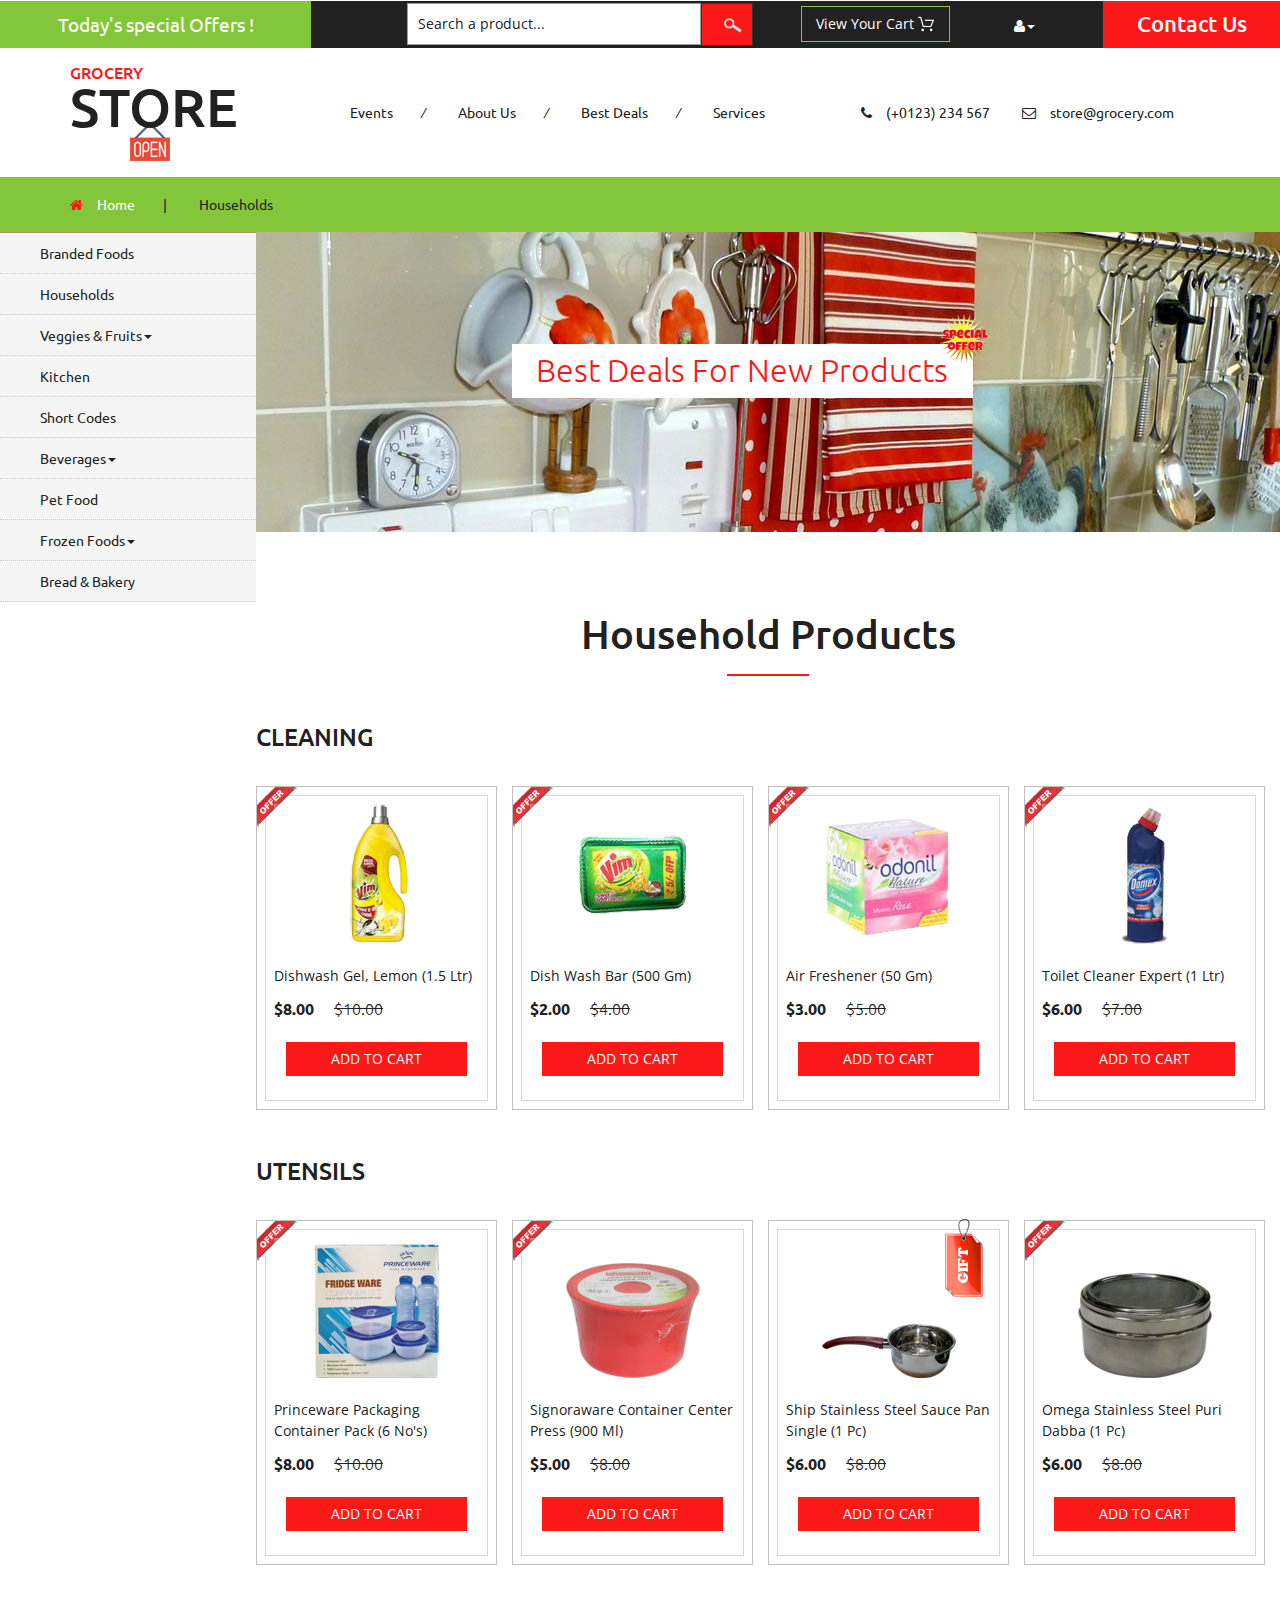
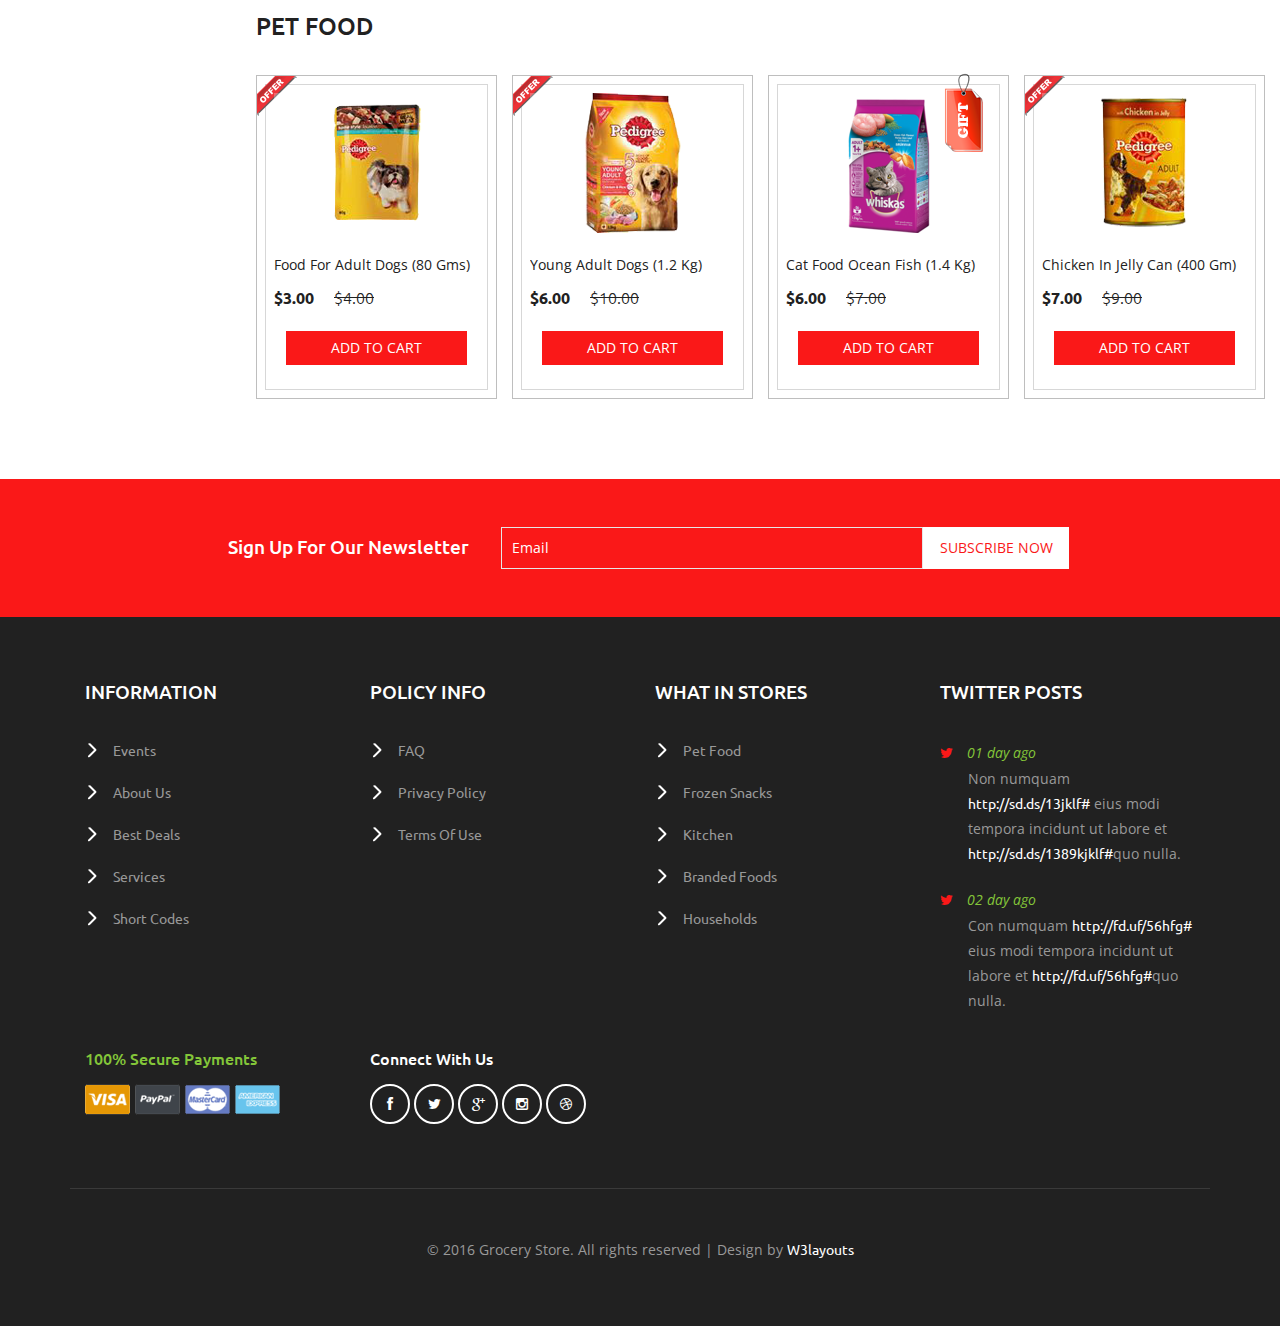
<file: household.html>
<!--
author: W3layouts
author URL: http://w3layouts.com
License: Creative Commons Attribution 3.0 Unported
License URL: http://creativecommons.org/licenses/by/3.0/
-->
<!DOCTYPE html>
<html>
<head>
<title>Grocery Store a Ecommerce Online Shopping Category Flat Bootstrap Responsive Website Template | Households :: w3layouts</title>
<!-- for-mobile-apps -->
<meta name="viewport" content="width=device-width, initial-scale=1">
<meta http-equiv="Content-Type" content="text/html; charset=utf-8" />
<meta name="keywords" content="Grocery Store Responsive web template, Bootstrap Web Templates, Flat Web Templates, Android Compatible web template, 
Smartphone Compatible web template, free webdesigns for Nokia, Samsung, LG, SonyEricsson, Motorola web design" />
<script type="application/x-javascript"> addEventListener("load", function() { setTimeout(hideURLbar, 0); }, false);
		function hideURLbar(){ window.scrollTo(0,1); } </script>
<!-- //for-mobile-apps -->
<link href="css/bootstrap.css" rel="stylesheet" type="text/css" media="all" />
<link href="css/style.css" rel="stylesheet" type="text/css" media="all" />
<!-- font-awesome icons -->
<link href="css/font-awesome.css" rel="stylesheet" type="text/css" media="all" /> 
<!-- //font-awesome icons -->
<!-- js -->
<script src="js/jquery-1.11.1.min.js"></script>
<!-- //js -->
<link href='//fonts.googleapis.com/css?family=Ubuntu:400,300,300italic,400italic,500,500italic,700,700italic' rel='stylesheet' type='text/css'>
<link href='//fonts.googleapis.com/css?family=Open+Sans:400,300,300italic,400italic,600,600italic,700,700italic,800,800italic' rel='stylesheet' type='text/css'>
<!-- start-smoth-scrolling -->
<script type="text/javascript" src="js/move-top.js"></script>
<script type="text/javascript" src="js/easing.js"></script>
<script type="text/javascript">
	jQuery(document).ready(function($) {
		$(".scroll").click(function(event){		
			event.preventDefault();
			$('html,body').animate({scrollTop:$(this.hash).offset().top},1000);
		});
	});
</script>
<!-- start-smoth-scrolling -->
</head>
	
<body>
<!-- header -->
	<div class="agileits_header">
		<div class="w3l_offers">
			<a href="products.html">Today's special Offers !</a>
		</div>
		<div class="w3l_search">
			<form action="#" method="post">
				<input type="text" name="Product" value="Search a product..." onfocus="this.value = '';" onblur="if (this.value == '') {this.value = 'Search a product...';}" required="">
				<input type="submit" value=" ">
			</form>
		</div>
		<div class="product_list_header">  
			<form action="#" method="post" class="last">
                <fieldset>
                    <input type="hidden" name="cmd" value="_cart" />
                    <input type="hidden" name="display" value="1" />
                    <input type="submit" name="submit" value="View your cart" class="button" />
                </fieldset>
            </form>
		</div>
		<div class="w3l_header_right">
			<ul>
				<li class="dropdown profile_details_drop">
					<a href="#" class="dropdown-toggle" data-toggle="dropdown"><i class="fa fa-user" aria-hidden="true"></i><span class="caret"></span></a>
					<div class="mega-dropdown-menu">
						<div class="w3ls_vegetables">
							<ul class="dropdown-menu drp-mnu">
								<li><a href="login.html">Login</a></li> 
								<li><a href="login.html">Sign Up</a></li>
							</ul>
						</div>                  
					</div>	
				</li>
			</ul>
		</div>
		<div class="w3l_header_right1">
			<h2><a href="mail.html">Contact Us</a></h2>
		</div>
		<div class="clearfix"> </div>
	</div>
<!-- script-for sticky-nav -->
	<script>
	$(document).ready(function() {
		 var navoffeset=$(".agileits_header").offset().top;
		 $(window).scroll(function(){
			var scrollpos=$(window).scrollTop(); 
			if(scrollpos >=navoffeset){
				$(".agileits_header").addClass("fixed");
			}else{
				$(".agileits_header").removeClass("fixed");
			}
		 });
		 
	});
	</script>
<!-- //script-for sticky-nav -->
	<div class="logo_products">
		<div class="container">
			<div class="w3ls_logo_products_left">
				<h1><a href="index.html"><span>Grocery</span> Store</a></h1>
			</div>
			<div class="w3ls_logo_products_left1">
				<ul class="special_items">
					<li><a href="events.html">Events</a><i>/</i></li>
					<li><a href="about.html">About Us</a><i>/</i></li>
					<li><a href="products.html">Best Deals</a><i>/</i></li>
					<li><a href="services.html">Services</a></li>
				</ul>
			</div>
			<div class="w3ls_logo_products_left1">
				<ul class="phone_email">
					<li><i class="fa fa-phone" aria-hidden="true"></i>(+0123) 234 567</li>
					<li><i class="fa fa-envelope-o" aria-hidden="true"></i><a href="mailto:store@grocery.com">store@grocery.com</a></li>
				</ul>
			</div>
			<div class="clearfix"> </div>
		</div>
	</div>
<!-- //header -->
<!-- products-breadcrumb -->
	<div class="products-breadcrumb">
		<div class="container">
			<ul>
				<li><i class="fa fa-home" aria-hidden="true"></i><a href="index.html">Home</a><span>|</span></li>
				<li>Households</li>
			</ul>
		</div>
	</div>
<!-- //products-breadcrumb -->
<!-- banner -->
	<div class="banner">
		<div class="w3l_banner_nav_left">
			<nav class="navbar nav_bottom">
			 <!-- Brand and toggle get grouped for better mobile display -->
			  <div class="navbar-header nav_2">
				  <button type="button" class="navbar-toggle collapsed navbar-toggle1" data-toggle="collapse" data-target="#bs-megadropdown-tabs">
					<span class="sr-only">Toggle navigation</span>
					<span class="icon-bar"></span>
					<span class="icon-bar"></span>
					<span class="icon-bar"></span>
				  </button>
			   </div> 
			   <!-- Collect the nav links, forms, and other content for toggling -->
				<div class="collapse navbar-collapse" id="bs-megadropdown-tabs">
					<ul class="nav navbar-nav nav_1">
						<li><a href="products.html">Branded Foods</a></li>
						<li><a href="household.html">Households</a></li>
						<li class="dropdown mega-dropdown active">
							<a href="#" class="dropdown-toggle" data-toggle="dropdown">Veggies & Fruits<span class="caret"></span></a>				
							<div class="dropdown-menu mega-dropdown-menu w3ls_vegetables_menu">
								<div class="w3ls_vegetables">
									<ul>	
										<li><a href="vegetables.html">Vegetables</a></li>
										<li><a href="vegetables.html">Fruits</a></li>
									</ul>
								</div>                  
							</div>				
						</li>
						<li><a href="kitchen.html">Kitchen</a></li>
						<li><a href="short-codes.html">Short Codes</a></li>
						<li class="dropdown">
							<a href="#" class="dropdown-toggle" data-toggle="dropdown">Beverages<span class="caret"></span></a>
							<div class="dropdown-menu mega-dropdown-menu w3ls_vegetables_menu">
								<div class="w3ls_vegetables">
									<ul>
										<li><a href="drinks.html">Soft Drinks</a></li>
										<li><a href="drinks.html">Juices</a></li>
									</ul>
								</div>                  
							</div>	
						</li>
						<li><a href="pet.html">Pet Food</a></li>
						<li class="dropdown">
							<a href="#" class="dropdown-toggle" data-toggle="dropdown">Frozen Foods<span class="caret"></span></a>
							<div class="dropdown-menu mega-dropdown-menu w3ls_vegetables_menu">
								<div class="w3ls_vegetables">
									<ul>
										<li><a href="frozen.html">Frozen Snacks</a></li>
										<li><a href="frozen.html">Frozen Nonveg</a></li>
									</ul>
								</div>                  
							</div>	
						</li>
						<li><a href="bread.html">Bread & Bakery</a></li>
					</ul>
				 </div><!-- /.navbar-collapse -->
			</nav>
		</div>
		<div class="w3l_banner_nav_right">
			<div class="w3l_banner_nav_right_banner4">
				<h3>Best Deals For New Products<span class="blink_me"></span></h3>
			</div>
			<div class="w3ls_w3l_banner_nav_right_grid w3ls_w3l_banner_nav_right_grid_sub">
				<h3>Household Products</h3>
				<div class="w3ls_w3l_banner_nav_right_grid1">
					<h6>cleaning</h6>
					<div class="col-md-3 w3ls_w3l_banner_left">
						<div class="hover14 column">
						<div class="agile_top_brand_left_grid w3l_agile_top_brand_left_grid">
							<div class="agile_top_brand_left_grid_pos">
								<img src="images/offer.png" alt=" " class="img-responsive" />
							</div>
							<div class="agile_top_brand_left_grid1">
								<figure>
									<div class="snipcart-item block">
										<div class="snipcart-thumb">
											<a href="single.html"><img src="images/17.png" alt=" " class="img-responsive" /></a>
											<p>dishwash gel, lemon  (1.5 ltr)</p>
											<h4>$8.00 <span>$10.00</span></h4>
										</div>
										<div class="snipcart-details">
											<form action="#" method="post">
												<fieldset>
													<input type="hidden" name="cmd" value="_cart" />
													<input type="hidden" name="add" value="1" />
													<input type="hidden" name="business" value=" " />
													<input type="hidden" name="item_name" value="dishwash gel, lemon" />
													<input type="hidden" name="amount" value="8.00" />
													<input type="hidden" name="discount_amount" value="1.00" />
													<input type="hidden" name="currency_code" value="USD" />
													<input type="hidden" name="return" value=" " />
													<input type="hidden" name="cancel_return" value=" " />
													<input type="submit" name="submit" value="Add to cart" class="button" />
												</fieldset>
											</form>
										</div>
									</div>
								</figure>
							</div>
						</div>
						</div>
					</div>
					<div class="col-md-3 w3ls_w3l_banner_left">
						<div class="hover14 column">
						<div class="agile_top_brand_left_grid w3l_agile_top_brand_left_grid">
							<div class="agile_top_brand_left_grid_pos">
								<img src="images/offer.png" alt=" " class="img-responsive" />
							</div>
							<div class="agile_top_brand_left_grid1">
								<figure>
									<div class="snipcart-item block">
										<div class="snipcart-thumb">
											<a href="single.html"><img src="images/18.png" alt=" " class="img-responsive" /></a>
											<p>dish wash bar (500 gm)</p>
											<h4>$2.00 <span>$4.00</span></h4>
										</div>
										<div class="snipcart-details">
											<form action="#" method="post">
												<fieldset>
													<input type="hidden" name="cmd" value="_cart" />
													<input type="hidden" name="add" value="1" />
													<input type="hidden" name="business" value=" " />
													<input type="hidden" name="item_name" value="dish wash bar" />
													<input type="hidden" name="amount" value="2.00" />
													<input type="hidden" name="discount_amount" value="1.00" />
													<input type="hidden" name="currency_code" value="USD" />
													<input type="hidden" name="return" value=" " />
													<input type="hidden" name="cancel_return" value=" " />
													<input type="submit" name="submit" value="Add to cart" class="button" />
												</fieldset>
											</form>
										</div>
									</div>
								</figure>
							</div>
						</div>
						</div>
					</div>
					<div class="col-md-3 w3ls_w3l_banner_left">
						<div class="hover14 column">
						<div class="agile_top_brand_left_grid w3l_agile_top_brand_left_grid">
							<div class="agile_top_brand_left_grid_pos">
								<img src="images/offer.png" alt=" " class="img-responsive" />
							</div>
							<div class="agile_top_brand_left_grid1">
								<figure>
									<div class="snipcart-item block">
										<div class="snipcart-thumb">
											<a href="single.html"><img src="images/19.png" alt=" " class="img-responsive" /></a>
											<p>air freshener (50 gm)</p>
											<h4>$3.00 <span>$5.00</span></h4>
										</div>
										<div class="snipcart-details">
											<form action="#" method="post">
												<fieldset>
													<input type="hidden" name="cmd" value="_cart" />
													<input type="hidden" name="add" value="1" />
													<input type="hidden" name="business" value=" " />
													<input type="hidden" name="item_name" value="air freshener" />
													<input type="hidden" name="amount" value="3.00" />
													<input type="hidden" name="discount_amount" value="1.00" />
													<input type="hidden" name="currency_code" value="USD" />
													<input type="hidden" name="return" value=" " />
													<input type="hidden" name="cancel_return" value=" " />
													<input type="submit" name="submit" value="Add to cart" class="button" />
												</fieldset>
											</form>
										</div>
									</div>
								</figure>
							</div>
						</div>
						</div>
					</div>
					<div class="col-md-3 w3ls_w3l_banner_left">
						<div class="hover14 column">
						<div class="agile_top_brand_left_grid w3l_agile_top_brand_left_grid">
							<div class="agile_top_brand_left_grid_pos">
								<img src="images/offer.png" alt=" " class="img-responsive" />
							</div>
							<div class="agile_top_brand_left_grid1">
								<figure>
									<div class="snipcart-item block">
										<div class="snipcart-thumb">
											<a href="single.html"><img src="images/20.png" alt=" " class="img-responsive" /></a>
											<p>toilet cleaner expert (1 ltr)</p>
											<h4>$6.00 <span>$7.00</span></h4>
										</div>
										<div class="snipcart-details">
											<form action="#" method="post">
												<fieldset>
													<input type="hidden" name="cmd" value="_cart" />
													<input type="hidden" name="add" value="1" />
													<input type="hidden" name="business" value=" " />
													<input type="hidden" name="item_name" value="toilet cleaner expert" />
													<input type="hidden" name="amount" value="6.00" />
													<input type="hidden" name="discount_amount" value="1.00" />
													<input type="hidden" name="currency_code" value="USD" />
													<input type="hidden" name="return" value=" " />
													<input type="hidden" name="cancel_return" value=" " />
													<input type="submit" name="submit" value="Add to cart" class="button" />
												</fieldset>
											</form>
										</div>
									</div>
								</figure>
							</div>
						</div>
						</div>
					</div>
					<div class="clearfix"> </div>
				</div>
				<div class="w3ls_w3l_banner_nav_right_grid1">
					<h6>utensils</h6>
					<div class="col-md-3 w3ls_w3l_banner_left">
						<div class="hover14 column">
						<div class="agile_top_brand_left_grid w3l_agile_top_brand_left_grid">
							<div class="agile_top_brand_left_grid_pos">
								<img src="images/offer.png" alt=" " class="img-responsive" />
							</div>
							<div class="agile_top_brand_left_grid1">
								<figure>
									<div class="snipcart-item block">
										<div class="snipcart-thumb">
											<a href="single.html"><img src="images/21.png" alt=" " class="img-responsive" /></a>
											<p>princeware packaging container pack (6 no's)</p>
											<h4>$8.00 <span>$10.00</span></h4>
										</div>
										<div class="snipcart-details">
											<form action="#" method="post">
												<fieldset>
													<input type="hidden" name="cmd" value="_cart" />
													<input type="hidden" name="add" value="1" />
													<input type="hidden" name="business" value=" " />
													<input type="hidden" name="item_name" value="princeware container" />
													<input type="hidden" name="amount" value="8.00" />
													<input type="hidden" name="discount_amount" value="1.00" />
													<input type="hidden" name="currency_code" value="USD" />
													<input type="hidden" name="return" value=" " />
													<input type="hidden" name="cancel_return" value=" " />
													<input type="submit" name="submit" value="Add to cart" class="button" />
												</fieldset>
											</form>
										</div>
									</div>
								</figure>
							</div>
						</div>
						</div>
					</div>
					<div class="col-md-3 w3ls_w3l_banner_left">
						<div class="hover14 column">
						<div class="agile_top_brand_left_grid w3l_agile_top_brand_left_grid">
							<div class="agile_top_brand_left_grid_pos">
								<img src="images/offer.png" alt=" " class="img-responsive" />
							</div>
							<div class="agile_top_brand_left_grid1">
								<figure>
									<div class="snipcart-item block">
										<div class="snipcart-thumb">
											<a href="single.html"><img src="images/22.png" alt=" " class="img-responsive" /></a>
											<p>signoraware container center press (900 ml)</p>
											<h4>$5.00 <span>$8.00</span></h4>
										</div>
										<div class="snipcart-details">
											<form action="#" method="post">
												<fieldset>
													<input type="hidden" name="cmd" value="_cart" />
													<input type="hidden" name="add" value="1" />
													<input type="hidden" name="business" value=" " />
													<input type="hidden" name="item_name" value="container center press" />
													<input type="hidden" name="amount" value="5.00" />
													<input type="hidden" name="discount_amount" value="1.00" />
													<input type="hidden" name="currency_code" value="USD" />
													<input type="hidden" name="return" value=" " />
													<input type="hidden" name="cancel_return" value=" " />
													<input type="submit" name="submit" value="Add to cart" class="button" />
												</fieldset>
											</form>
										</div>
									</div>
								</figure>
							</div>
						</div>
						</div>
					</div>
					<div class="col-md-3 w3ls_w3l_banner_left">
						<div class="hover14 column">
						<div class="agile_top_brand_left_grid w3l_agile_top_brand_left_grid">
							<div class="tag"><img src="images/tag.png" alt=" " class="img-responsive" /></div>
							<div class="agile_top_brand_left_grid1">
								<figure>
									<div class="snipcart-item block">
										<div class="snipcart-thumb">
											<a href="single.html"><img src="images/23.png" alt=" " class="img-responsive" /></a>
											<p>ship stainless steel sauce pan single (1 pc)</p>
											<h4>$6.00 <span>$8.00</span></h4>
										</div>
										<div class="snipcart-details">
											<form action="#" method="post">
												<fieldset>
													<input type="hidden" name="cmd" value="_cart" />
													<input type="hidden" name="add" value="1" />
													<input type="hidden" name="business" value=" " />
													<input type="hidden" name="item_name" value="stainless steel pan" />
													<input type="hidden" name="amount" value="6.00" />
													<input type="hidden" name="discount_amount" value="1.00" />
													<input type="hidden" name="currency_code" value="USD" />
													<input type="hidden" name="return" value=" " />
													<input type="hidden" name="cancel_return" value=" " />
													<input type="submit" name="submit" value="Add to cart" class="button" />
												</fieldset>
											</form>
										</div>
									</div>
								</figure>
							</div>
						</div>
						</div>
					</div>
					<div class="col-md-3 w3ls_w3l_banner_left">
						<div class="hover14 column">
						<div class="agile_top_brand_left_grid w3l_agile_top_brand_left_grid">
							<div class="agile_top_brand_left_grid_pos">
								<img src="images/offer.png" alt=" " class="img-responsive" />
							</div>
							<div class="agile_top_brand_left_grid1">
								<figure>
									<div class="snipcart-item block">
										<div class="snipcart-thumb">
											<a href="single.html"><img src="images/24.png" alt=" " class="img-responsive" /></a>
											<p>omega stainless steel puri dabba (1 pc)</p>
											<h4>$6.00 <span>$8.00</span></h4>
										</div>
										<div class="snipcart-details">
											<form action="#" method="post">
												<fieldset>
													<input type="hidden" name="cmd" value="_cart" />
													<input type="hidden" name="add" value="1" />
													<input type="hidden" name="business" value=" " />
													<input type="hidden" name="item_name" value="stainless steel dabba" />
													<input type="hidden" name="amount" value="6.00" />
													<input type="hidden" name="discount_amount" value="1.00" />
													<input type="hidden" name="currency_code" value="USD" />
													<input type="hidden" name="return" value=" " />
													<input type="hidden" name="cancel_return" value=" " />
													<input type="submit" name="submit" value="Add to cart" class="button" />
												</fieldset>
											</form>
										</div>
									</div>
								</figure>
							</div>
						</div>
						</div>
					</div>
					<div class="clearfix"> </div>
				</div>
				<div class="w3ls_w3l_banner_nav_right_grid1">
					<h6>Pet Food</h6>
					<div class="col-md-3 w3ls_w3l_banner_left">
						<div class="hover14 column">
						<div class="agile_top_brand_left_grid w3l_agile_top_brand_left_grid">
							<div class="agile_top_brand_left_grid_pos">
								<img src="images/offer.png" alt=" " class="img-responsive" />
							</div>
							<div class="agile_top_brand_left_grid1">
								<figure>
									<div class="snipcart-item block">
										<div class="snipcart-thumb">
											<a href="single.html"><img src="images/25.png" alt=" " class="img-responsive" /></a>
											<p>food for adult dogs (80 gms)</p>
											<h4>$3.00 <span>$4.00</span></h4>
										</div>
										<div class="snipcart-details">
											<form action="#" method="post">
												<fieldset>
													<input type="hidden" name="cmd" value="_cart" />
													<input type="hidden" name="add" value="1" />
													<input type="hidden" name="business" value=" " />
													<input type="hidden" name="item_name" value="food for adult dogs" />
													<input type="hidden" name="amount" value="3.00" />
													<input type="hidden" name="discount_amount" value="1.00" />
													<input type="hidden" name="currency_code" value="USD" />
													<input type="hidden" name="return" value=" " />
													<input type="hidden" name="cancel_return" value=" " />
													<input type="submit" name="submit" value="Add to cart" class="button" />
												</fieldset>
											</form>
										</div>
									</div>
								</figure>
							</div>
						</div>
						</div>
					</div>
					<div class="col-md-3 w3ls_w3l_banner_left">
						<div class="hover14 column">
						<div class="agile_top_brand_left_grid w3l_agile_top_brand_left_grid">
							<div class="agile_top_brand_left_grid_pos">
								<img src="images/offer.png" alt=" " class="img-responsive" />
							</div>
							<div class="agile_top_brand_left_grid1">
								<figure>
									<div class="snipcart-item block">
										<div class="snipcart-thumb">
											<a href="single.html"><img src="images/26.png" alt=" " class="img-responsive" /></a>
											<p>young adult dogs (1.2 kg)</p>
											<h4>$6.00 <span>$10.00</span></h4>
										</div>
										<div class="snipcart-details">
											<form action="#" method="post">
												<fieldset>
													<input type="hidden" name="cmd" value="_cart" />
													<input type="hidden" name="add" value="1" />
													<input type="hidden" name="business" value=" " />
													<input type="hidden" name="item_name" value="young adult dogs" />
													<input type="hidden" name="amount" value="6.00" />
													<input type="hidden" name="discount_amount" value="1.00" />
													<input type="hidden" name="currency_code" value="USD" />
													<input type="hidden" name="return" value=" " />
													<input type="hidden" name="cancel_return" value=" " />
													<input type="submit" name="submit" value="Add to cart" class="button" />
												</fieldset>
											</form>
										</div>
									</div>
								</figure>
							</div>
						</div>
						</div>
					</div>
					<div class="col-md-3 w3ls_w3l_banner_left">
						<div class="hover14 column">
						<div class="agile_top_brand_left_grid w3l_agile_top_brand_left_grid">
							<div class="tag"><img src="images/tag.png" alt=" " class="img-responsive" /></div>
							<div class="agile_top_brand_left_grid1">
								<figure>
									<div class="snipcart-item block">
										<div class="snipcart-thumb">
											<a href="single.html"><img src="images/27.png" alt=" " class="img-responsive" /></a>
											<p>cat food ocean fish (1.4 kg)</p>
											<h4>$6.00 <span>$7.00</span></h4>
										</div>
										<div class="snipcart-details">
											<form action="#" method="post">
												<fieldset>
													<input type="hidden" name="cmd" value="_cart" />
													<input type="hidden" name="add" value="1" />
													<input type="hidden" name="business" value=" " />
													<input type="hidden" name="item_name" value="cat food ocean fish" />
													<input type="hidden" name="amount" value="6.00" />
													<input type="hidden" name="discount_amount" value="1.00" />
													<input type="hidden" name="currency_code" value="USD" />
													<input type="hidden" name="return" value=" " />
													<input type="hidden" name="cancel_return" value=" " />
													<input type="submit" name="submit" value="Add to cart" class="button" />
												</fieldset>
											</form>
										</div>
									</div>
								</figure>
							</div>
						</div>
						</div>
					</div>
					<div class="col-md-3 w3ls_w3l_banner_left">
						<div class="hover14 column">
						<div class="agile_top_brand_left_grid w3l_agile_top_brand_left_grid">
							<div class="agile_top_brand_left_grid_pos">
								<img src="images/offer.png" alt=" " class="img-responsive" />
							</div>
							<div class="agile_top_brand_left_grid1">
								<figure>
									<div class="snipcart-item block">
										<div class="snipcart-thumb">
											<a href="single.html"><img src="images/28.png" alt=" " class="img-responsive" /></a>
											<p>chicken in jelly can (400 gm)</p>
											<h4>$7.00 <span>$9.00</span></h4>
										</div>
										<div class="snipcart-details">
											<form action="#" method="post">
												<fieldset>
													<input type="hidden" name="cmd" value="_cart" />
													<input type="hidden" name="add" value="1" />
													<input type="hidden" name="business" value=" " />
													<input type="hidden" name="item_name" value="chicken in jelly can" />
													<input type="hidden" name="amount" value="7.00" />
													<input type="hidden" name="discount_amount" value="1.00" />
													<input type="hidden" name="currency_code" value="USD" />
													<input type="hidden" name="return" value=" " />
													<input type="hidden" name="cancel_return" value=" " />
													<input type="submit" name="submit" value="Add to cart" class="button" />
												</fieldset>
											</form>
										</div>
									</div>
								</figure>
							</div>
						</div>
						</div>
					</div>
					<div class="clearfix"> </div>
				</div>
			</div>
		</div>
		<div class="clearfix"></div>
	</div>
<!-- //banner -->
<!-- newsletter -->
	<div class="newsletter">
		<div class="container">
			<div class="w3agile_newsletter_left">
				<h3>sign up for our newsletter</h3>
			</div>
			<div class="w3agile_newsletter_right">
				<form action="#" method="post">
					<input type="email" name="Email" value="Email" onfocus="this.value = '';" onblur="if (this.value == '') {this.value = 'Email';}" required="">
					<input type="submit" value="subscribe now">
				</form>
			</div>
			<div class="clearfix"> </div>
		</div>
	</div>
<!-- //newsletter -->
<!-- footer -->
	<div class="footer">
		<div class="container">
			<div class="col-md-3 w3_footer_grid">
				<h3>information</h3>
				<ul class="w3_footer_grid_list">
					<li><a href="events.html">Events</a></li>
					<li><a href="about.html">About Us</a></li>
					<li><a href="products.html">Best Deals</a></li>
					<li><a href="services.html">Services</a></li>
					<li><a href="short-codes.html">Short Codes</a></li>
				</ul>
			</div>
			<div class="col-md-3 w3_footer_grid">
				<h3>policy info</h3>
				<ul class="w3_footer_grid_list">
					<li><a href="faqs.html">FAQ</a></li>
					<li><a href="privacy.html">privacy policy</a></li>
					<li><a href="privacy.html">terms of use</a></li>
				</ul>
			</div>
			<div class="col-md-3 w3_footer_grid">
				<h3>what in stores</h3>
				<ul class="w3_footer_grid_list">
					<li><a href="pet.html">Pet Food</a></li>
					<li><a href="frozen.html">Frozen Snacks</a></li>
					<li><a href="kitchen.html">Kitchen</a></li>
					<li><a href="products.html">Branded Foods</a></li>
					<li><a href="household.html">Households</a></li>
				</ul>
			</div>
			<div class="col-md-3 w3_footer_grid">
				<h3>twitter posts</h3>
				<ul class="w3_footer_grid_list1">
					<li><label class="fa fa-twitter" aria-hidden="true"></label><i>01 day ago</i><span>Non numquam <a href="#">http://sd.ds/13jklf#</a>
						eius modi tempora incidunt ut labore et
						<a href="#">http://sd.ds/1389kjklf#</a>quo nulla.</span></li>
					<li><label class="fa fa-twitter" aria-hidden="true"></label><i>02 day ago</i><span>Con numquam <a href="#">http://fd.uf/56hfg#</a>
						eius modi tempora incidunt ut labore et
						<a href="#">http://fd.uf/56hfg#</a>quo nulla.</span></li>
				</ul>
			</div>
			<div class="clearfix"> </div>
			<div class="agile_footer_grids">
				<div class="col-md-3 w3_footer_grid agile_footer_grids_w3_footer">
					<div class="w3_footer_grid_bottom">
						<h4>100% secure payments</h4>
						<img src="images/card.png" alt=" " class="img-responsive" />
					</div>
				</div>
				<div class="col-md-3 w3_footer_grid agile_footer_grids_w3_footer">
					<div class="w3_footer_grid_bottom">
						<h5>connect with us</h5>
						<ul class="agileits_social_icons">
							<li><a href="#" class="facebook"><i class="fa fa-facebook" aria-hidden="true"></i></a></li>
							<li><a href="#" class="twitter"><i class="fa fa-twitter" aria-hidden="true"></i></a></li>
							<li><a href="#" class="google"><i class="fa fa-google-plus" aria-hidden="true"></i></a></li>
							<li><a href="#" class="instagram"><i class="fa fa-instagram" aria-hidden="true"></i></a></li>
							<li><a href="#" class="dribbble"><i class="fa fa-dribbble" aria-hidden="true"></i></a></li>
						</ul>
					</div>
				</div>
				<div class="clearfix"> </div>
			</div>
			<div class="wthree_footer_copy">
				<p>© 2016 Grocery Store. All rights reserved | Design by <a href="http://w3layouts.com/">W3layouts</a></p>
			</div>
		</div>
	</div>
<!-- //footer -->
<!-- Bootstrap Core JavaScript -->
<script src="js/bootstrap.min.js"></script>
<script>
$(document).ready(function(){
    $(".dropdown").hover(            
        function() {
            $('.dropdown-menu', this).stop( true, true ).slideDown("fast");
            $(this).toggleClass('open');        
        },
        function() {
            $('.dropdown-menu', this).stop( true, true ).slideUp("fast");
            $(this).toggleClass('open');       
        }
    );
});
</script>
<!-- here stars scrolling icon -->
	<script type="text/javascript">
		$(document).ready(function() {
			/*
				var defaults = {
				containerID: 'toTop', // fading element id
				containerHoverID: 'toTopHover', // fading element hover id
				scrollSpeed: 1200,
				easingType: 'linear' 
				};
			*/
								
			$().UItoTop({ easingType: 'easeOutQuart' });
								
			});
	</script>
<!-- //here ends scrolling icon -->
<script src="js/minicart.js"></script>
<script>
		paypal.minicart.render();

		paypal.minicart.cart.on('checkout', function (evt) {
			var items = this.items(),
				len = items.length,
				total = 0,
				i;

			// Count the number of each item in the cart
			for (i = 0; i < len; i++) {
				total += items[i].get('quantity');
			}

			if (total < 3) {
				alert('The minimum order quantity is 3. Please add more to your shopping cart before checking out');
				evt.preventDefault();
			}
		});

	</script>
</body>
</html>
</file>
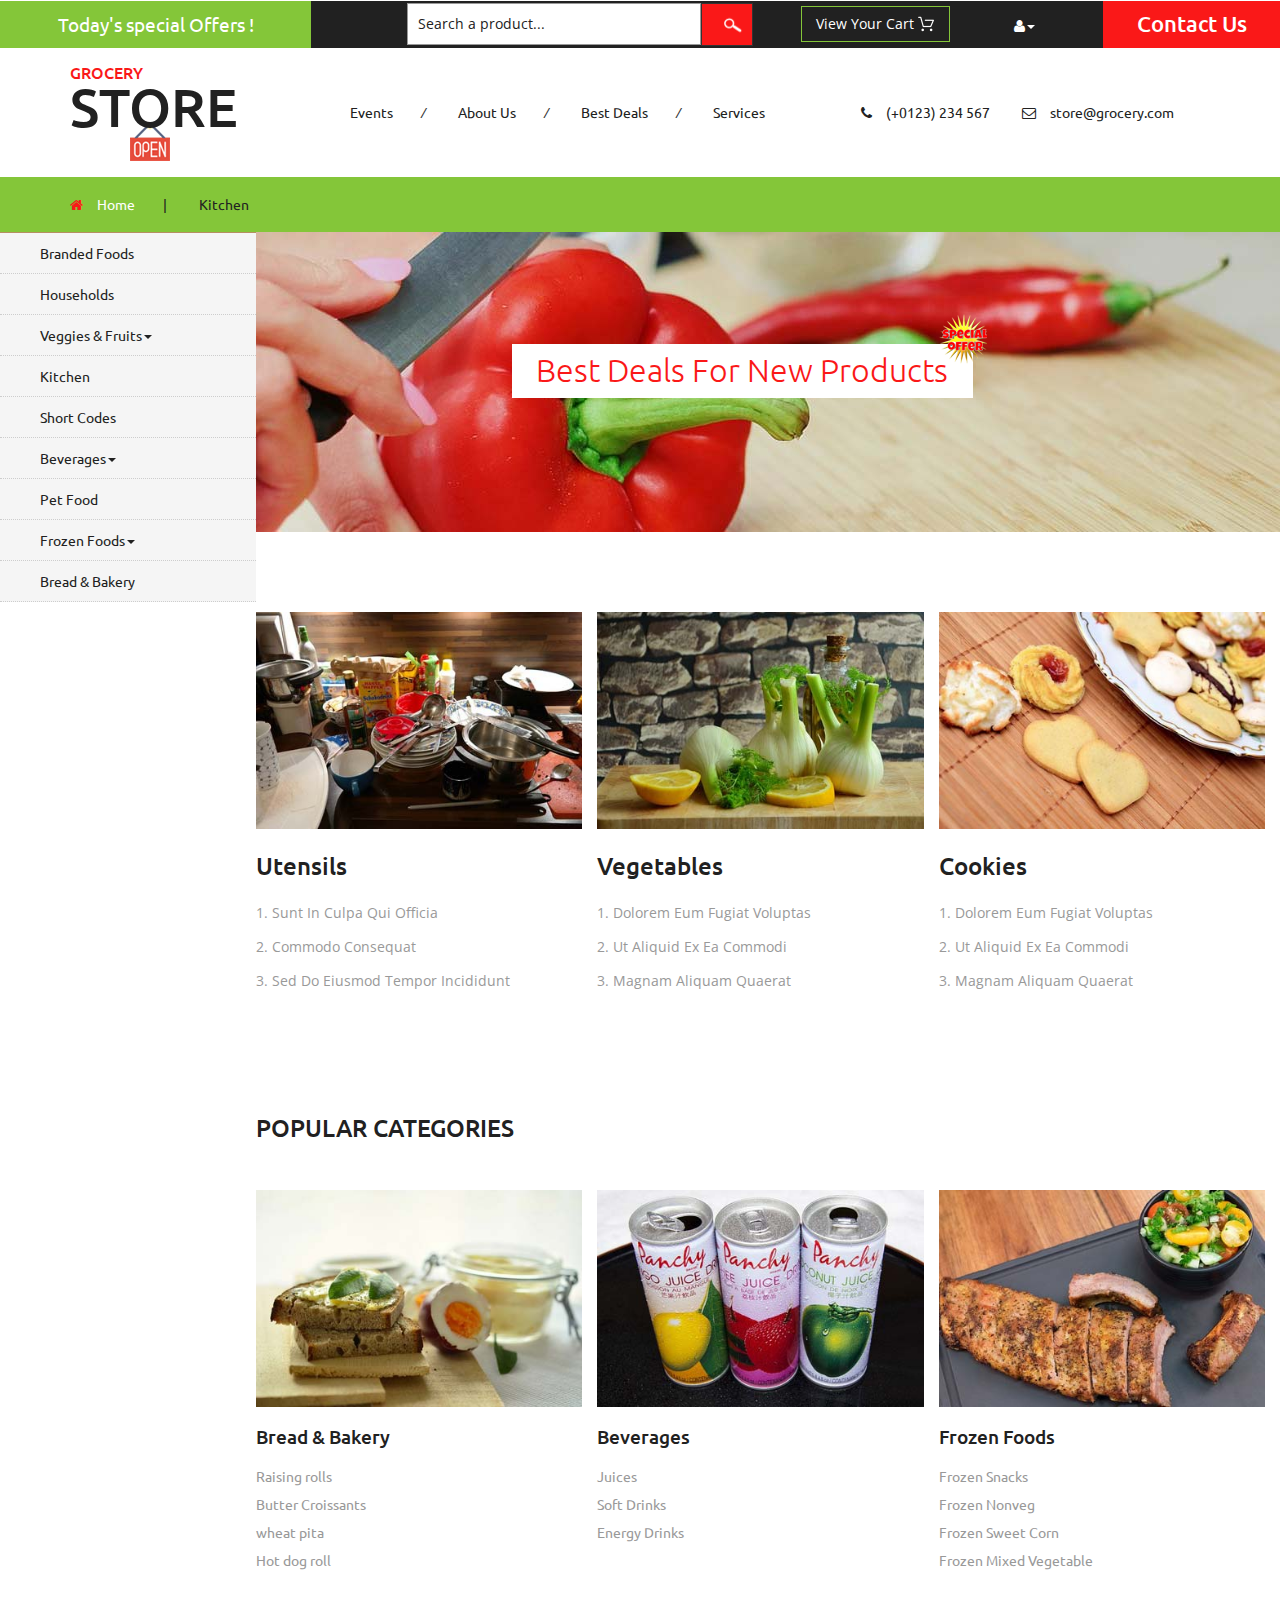
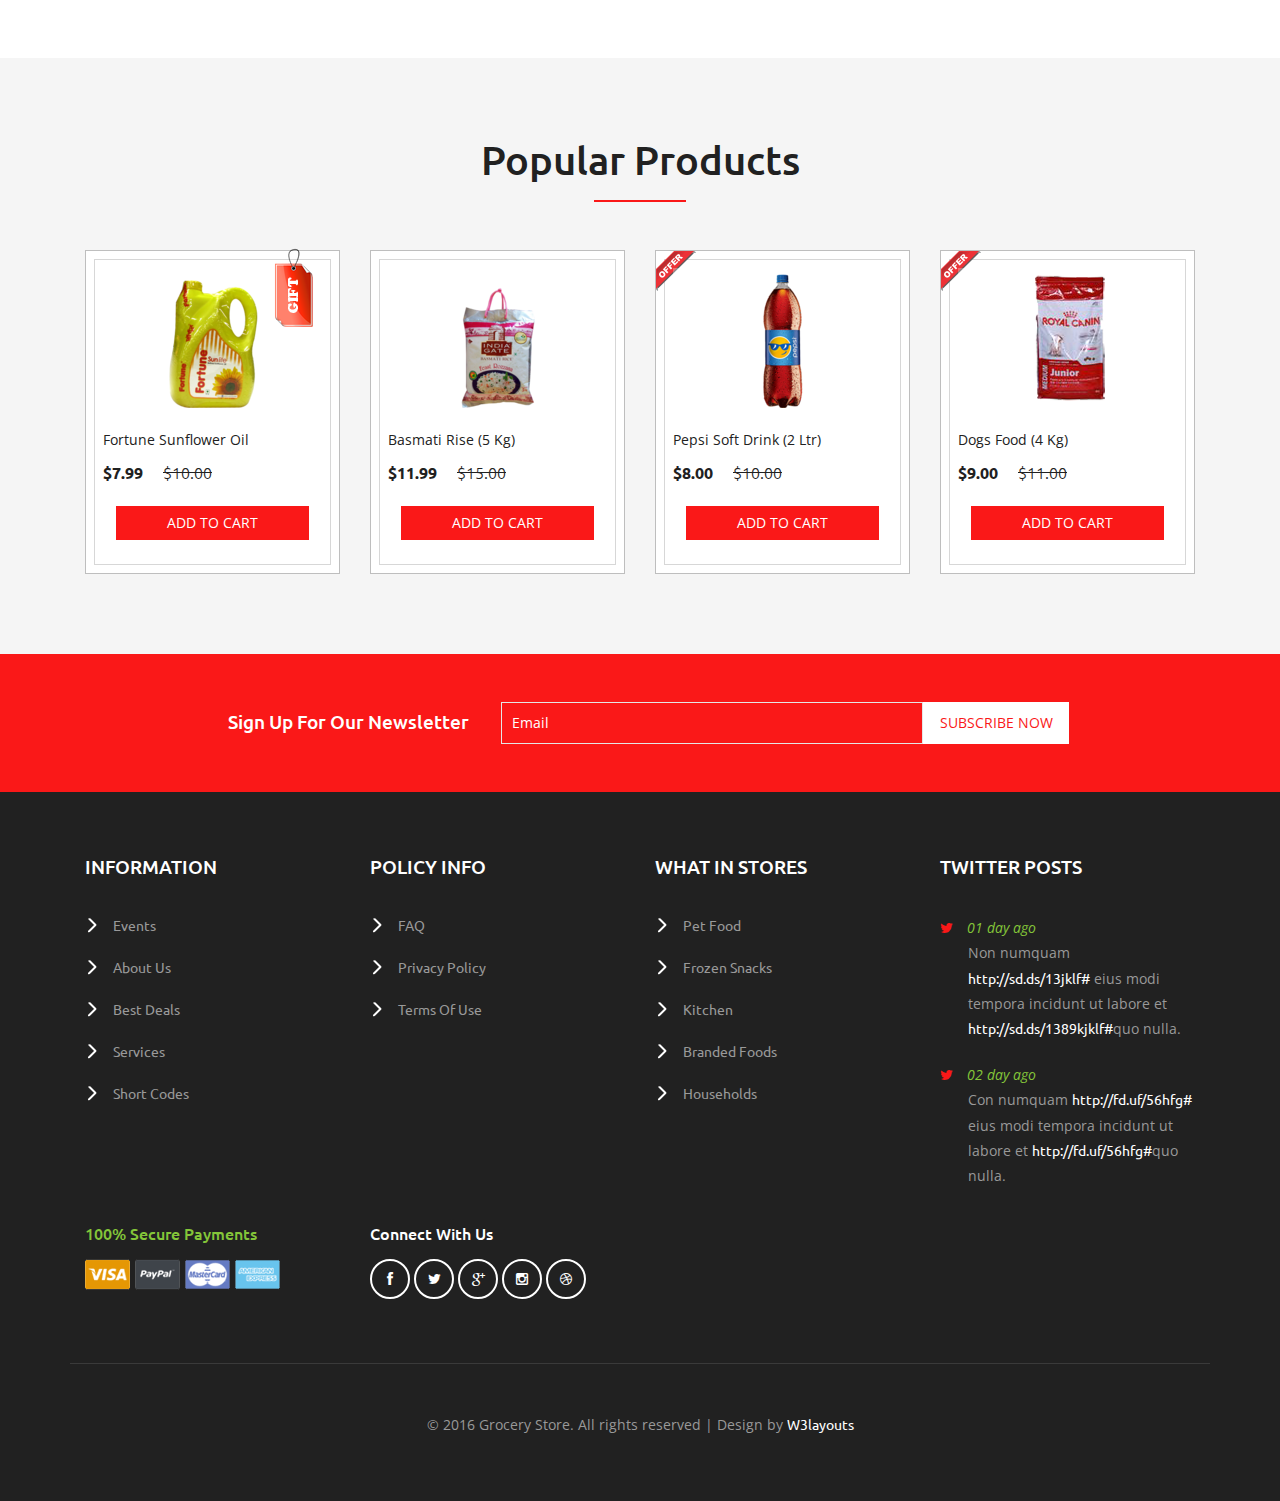
<file: kitchen.html>
<!--
author: W3layouts
author URL: http://w3layouts.com
License: Creative Commons Attribution 3.0 Unported
License URL: http://creativecommons.org/licenses/by/3.0/
-->
<!DOCTYPE html>
<html>
<head>
<title>Grocery Store a Ecommerce Online Shopping Category Flat Bootstrap Responsive Website Template | Kitchen :: w3layouts</title>
<!-- for-mobile-apps -->
<meta name="viewport" content="width=device-width, initial-scale=1">
<meta http-equiv="Content-Type" content="text/html; charset=utf-8" />
<meta name="keywords" content="Grocery Store Responsive web template, Bootstrap Web Templates, Flat Web Templates, Android Compatible web template, 
Smartphone Compatible web template, free webdesigns for Nokia, Samsung, LG, SonyEricsson, Motorola web design" />
<script type="application/x-javascript"> addEventListener("load", function() { setTimeout(hideURLbar, 0); }, false);
		function hideURLbar(){ window.scrollTo(0,1); } </script>
<!-- //for-mobile-apps -->
<link href="css/bootstrap.css" rel="stylesheet" type="text/css" media="all" />
<link href="css/style.css" rel="stylesheet" type="text/css" media="all" />
<!-- font-awesome icons -->
<link href="css/font-awesome.css" rel="stylesheet" type="text/css" media="all" /> 
<!-- //font-awesome icons -->
<!-- js -->
<script src="js/jquery-1.11.1.min.js"></script>
<!-- //js -->
<link href='//fonts.googleapis.com/css?family=Ubuntu:400,300,300italic,400italic,500,500italic,700,700italic' rel='stylesheet' type='text/css'>
<link href='//fonts.googleapis.com/css?family=Open+Sans:400,300,300italic,400italic,600,600italic,700,700italic,800,800italic' rel='stylesheet' type='text/css'>
<!-- start-smoth-scrolling -->
<script type="text/javascript" src="js/move-top.js"></script>
<script type="text/javascript" src="js/easing.js"></script>
<script type="text/javascript">
	jQuery(document).ready(function($) {
		$(".scroll").click(function(event){		
			event.preventDefault();
			$('html,body').animate({scrollTop:$(this.hash).offset().top},1000);
		});
	});
</script>
<!-- start-smoth-scrolling -->
</head>
	
<body>
<!-- header -->
	<div class="agileits_header">
		<div class="w3l_offers">
			<a href="products.html">Today's special Offers !</a>
		</div>
		<div class="w3l_search">
			<form action="#" method="post">
				<input type="text" name="Product" value="Search a product..." onfocus="this.value = '';" onblur="if (this.value == '') {this.value = 'Search a product...';}" required="">
				<input type="submit" value=" ">
			</form>
		</div>
		<div class="product_list_header">  
			<form action="#" method="post" class="last">
                <fieldset>
                    <input type="hidden" name="cmd" value="_cart" />
                    <input type="hidden" name="display" value="1" />
                    <input type="submit" name="submit" value="View your cart" class="button" />
                </fieldset>
            </form>
		</div>
		<div class="w3l_header_right">
			<ul>
				<li class="dropdown profile_details_drop">
					<a href="#" class="dropdown-toggle" data-toggle="dropdown"><i class="fa fa-user" aria-hidden="true"></i><span class="caret"></span></a>
					<div class="mega-dropdown-menu">
						<div class="w3ls_vegetables">
							<ul class="dropdown-menu drp-mnu">
								<li><a href="login.html">Login</a></li> 
								<li><a href="login.html">Sign Up</a></li>
							</ul>
						</div>                  
					</div>	
				</li>
			</ul>
		</div>
		<div class="w3l_header_right1">
			<h2><a href="mail.html">Contact Us</a></h2>
		</div>
		<div class="clearfix"> </div>
	</div>
<!-- script-for sticky-nav -->
	<script>
	$(document).ready(function() {
		 var navoffeset=$(".agileits_header").offset().top;
		 $(window).scroll(function(){
			var scrollpos=$(window).scrollTop(); 
			if(scrollpos >=navoffeset){
				$(".agileits_header").addClass("fixed");
			}else{
				$(".agileits_header").removeClass("fixed");
			}
		 });
		 
	});
	</script>
<!-- //script-for sticky-nav -->
	<div class="logo_products">
		<div class="container">
			<div class="w3ls_logo_products_left">
				<h1><a href="index.html"><span>Grocery</span> Store</a></h1>
			</div>
			<div class="w3ls_logo_products_left1">
				<ul class="special_items">
					<li><a href="events.html">Events</a><i>/</i></li>
					<li><a href="about.html">About Us</a><i>/</i></li>
					<li><a href="products.html">Best Deals</a><i>/</i></li>
					<li><a href="services.html">Services</a></li>
				</ul>
			</div>
			<div class="w3ls_logo_products_left1">
				<ul class="phone_email">
					<li><i class="fa fa-phone" aria-hidden="true"></i>(+0123) 234 567</li>
					<li><i class="fa fa-envelope-o" aria-hidden="true"></i><a href="mailto:store@grocery.com">store@grocery.com</a></li>
				</ul>
			</div>
			<div class="clearfix"> </div>
		</div>
	</div>
<!-- //header -->
<!-- products-breadcrumb -->
	<div class="products-breadcrumb">
		<div class="container">
			<ul>
				<li><i class="fa fa-home" aria-hidden="true"></i><a href="index.html">Home</a><span>|</span></li>
				<li>Kitchen</li>
			</ul>
		</div>
	</div>
<!-- //products-breadcrumb -->
<!-- banner -->
	<div class="banner">
		<div class="w3l_banner_nav_left">
			<nav class="navbar nav_bottom">
			 <!-- Brand and toggle get grouped for better mobile display -->
			  <div class="navbar-header nav_2">
				  <button type="button" class="navbar-toggle collapsed navbar-toggle1" data-toggle="collapse" data-target="#bs-megadropdown-tabs">
					<span class="sr-only">Toggle navigation</span>
					<span class="icon-bar"></span>
					<span class="icon-bar"></span>
					<span class="icon-bar"></span>
				  </button>
			   </div> 
			   <!-- Collect the nav links, forms, and other content for toggling -->
				<div class="collapse navbar-collapse" id="bs-megadropdown-tabs">
					<ul class="nav navbar-nav nav_1">
						<li><a href="products.html">Branded Foods</a></li>
						<li><a href="household.html">Households</a></li>
						<li class="dropdown mega-dropdown active">
							<a href="#" class="dropdown-toggle" data-toggle="dropdown">Veggies & Fruits<span class="caret"></span></a>				
							<div class="dropdown-menu mega-dropdown-menu w3ls_vegetables_menu">
								<div class="w3ls_vegetables">
									<ul>	
										<li><a href="vegetables.html">Vegetables</a></li>
										<li><a href="vegetables.html">Fruits</a></li>
									</ul>
								</div>                  
							</div>				
						</li>
						<li><a href="kitchen.html">Kitchen</a></li>
						<li><a href="short-codes.html">Short Codes</a></li>
						<li class="dropdown">
							<a href="#" class="dropdown-toggle" data-toggle="dropdown">Beverages<span class="caret"></span></a>
							<div class="dropdown-menu mega-dropdown-menu w3ls_vegetables_menu">
								<div class="w3ls_vegetables">
									<ul>
										<li><a href="drinks.html">Soft Drinks</a></li>
										<li><a href="drinks.html">Juices</a></li>
									</ul>
								</div>                  
							</div>	
						</li>
						<li><a href="pet.html">Pet Food</a></li>
						<li class="dropdown">
							<a href="#" class="dropdown-toggle" data-toggle="dropdown">Frozen Foods<span class="caret"></span></a>
							<div class="dropdown-menu mega-dropdown-menu w3ls_vegetables_menu">
								<div class="w3ls_vegetables">
									<ul>
										<li><a href="frozen.html">Frozen Snacks</a></li>
										<li><a href="frozen.html">Frozen Nonveg</a></li>
									</ul>
								</div>                  
							</div>	
						</li>
						<li><a href="bread.html">Bread & Bakery</a></li>
					</ul>
				 </div><!-- /.navbar-collapse -->
			</nav>
		</div>
		<div class="w3l_banner_nav_right">
			<div class="w3l_banner_nav_right_banner6">
				<h3>Best Deals For New Products<span class="blink_me"></span></h3>
			</div>
			<div class="w3l_banner_nav_right_banner3_btm">
				<div class="col-md-4 w3l_banner_nav_right_banner3_btml">
					<div class="view view-tenth">
						<img src="images/13.jpg" alt=" " class="img-responsive" />
						<div class="mask">
							<h4>Grocery Store</h4>
							<p>Excepteur sint occaecat cupidatat non proident, sunt in culpa qui officia deserunt.</p>
						</div>
					</div>
					<h4>Utensils</h4>
					<ol>
						<li>sunt in culpa qui officia</li>
						<li>commodo consequat</li>
						<li>sed do eiusmod tempor incididunt</li>
					</ol>
				</div>
				<div class="col-md-4 w3l_banner_nav_right_banner3_btml">
					<div class="view view-tenth">
						<img src="images/20.jpg" alt=" " class="img-responsive">
						<div class="mask">
							<h4>Grocery Store</h4>
							<p>Excepteur sint occaecat cupidatat non proident, sunt in culpa qui officia deserunt.</p>
						</div>
					</div>
					<h4>Vegetables</h4>
					<ol>
						<li>dolorem eum fugiat voluptas</li>
						<li>ut aliquid ex ea commodi</li>
						<li>magnam aliquam quaerat</li>
					</ol>
				</div>
				<div class="col-md-4 w3l_banner_nav_right_banner3_btml">
					<div class="view view-tenth">
						<img src="images/15.jpg" alt=" " class="img-responsive" />
						<div class="mask">
							<h4>Grocery Store</h4>
							<p>Excepteur sint occaecat cupidatat non proident, sunt in culpa qui officia deserunt.</p>
						</div>
					</div>
					<h4>Cookies</h4>
					<ol>
						<li>dolorem eum fugiat voluptas</li>
						<li>ut aliquid ex ea commodi</li>
						<li>magnam aliquam quaerat</li>
					</ol>
				</div>
				<div class="clearfix"> </div>
			</div>
			<div class="w3ls_w3l_banner_nav_right_grid">
				<div class="w3ls_w3l_banner_nav_right_grid_head">
					<h6>Popular Categories</h6>
				</div>
				<div class="w3ls_w3l_banner_nav_right_grid_head_grids">
					<div class="col-md-4 w3ls_w3l_banner_nav_right_grid_head_grid">
						<img src="images/22.jpg" alt=" " class="img-responsive" />
						<h4>Bread & Bakery</h4>
						<ul>
							<li><a href="bread.html">Raising rolls</a></li>
							<li><a href="bread.html">Butter Croissants</a></li>
							<li><a href="bread.html">wheat pita</a></li>
							<li><a href="bread.html">Hot dog roll</a></li>
						</ul>
					</div>
					<div class="col-md-4 w3ls_w3l_banner_nav_right_grid_head_grid">
						<img src="images/23.jpg" alt=" " class="img-responsive" />
						<h4>Beverages</h4>
						<ul>
							<li><a href="drinks.html">Juices</a></li>
							<li><a href="drinks.html">Soft Drinks</a></li>
							<li><a href="drinks.html">Energy Drinks</a></li>
						</ul>
					</div>
					<div class="col-md-4 w3ls_w3l_banner_nav_right_grid_head_grid">
						<img src="images/24.jpg" alt=" " class="img-responsive" />
						<h4>Frozen Foods</h4>
						<ul>
							<li><a href="frozen.html">Frozen Snacks</a></li>
							<li><a href="frozen.html">Frozen Nonveg</a></li>
							<li><a href="frozen.html">Frozen Sweet Corn</a></li>
							<li><a href="frozen.html">Frozen Mixed Vegetable</a></li>
						</ul>
					</div>
					<div class="clearfix"> </div>
				</div>
			</div>
		</div>
		<div class="clearfix"></div>
	</div>
<!-- //banner -->
<!-- top-brands -->
	<div class="top-brands">
		<div class="container">
			<h3>Popular Products</h3>
			<div class="agile_top_brands_grids">
				<div class="col-md-3 top_brand_left">
					<div class="hover14 column">
						<div class="agile_top_brand_left_grid">
							<div class="tag"><img src="images/tag.png" alt=" " class="img-responsive" /></div>
							<div class="agile_top_brand_left_grid1">
								<figure>
									<div class="snipcart-item block" >
										<div class="snipcart-thumb">
											<a href="single.html"><img title=" " alt=" " src="images/1.png" /></a>		
											<p>fortune sunflower oil</p>
											<h4>$7.99 <span>$10.00</span></h4>
										</div>
										<div class="snipcart-details top_brand_home_details">
											<form action="#" method="post">
												<fieldset>
													<input type="hidden" name="cmd" value="_cart" />
													<input type="hidden" name="add" value="1" />
													<input type="hidden" name="business" value=" " />
													<input type="hidden" name="item_name" value="fortune sunflower oil" />
													<input type="hidden" name="amount" value="7.99" />
													<input type="hidden" name="discount_amount" value="1.00" />
													<input type="hidden" name="currency_code" value="USD" />
													<input type="hidden" name="return" value=" " />
													<input type="hidden" name="cancel_return" value=" " />
													<input type="submit" name="submit" value="Add to cart" class="button" />
												</fieldset>
											</form>
										</div>
									</div>
								</figure>
							</div>
						</div>
					</div>
				</div>
				<div class="col-md-3 top_brand_left">
					<div class="hover14 column">
						<div class="agile_top_brand_left_grid">
							<div class="agile_top_brand_left_grid1">
								<figure>
									<div class="snipcart-item block" >
										<div class="snipcart-thumb">
											<a href="single.html"><img title=" " alt=" " src="images/3.png" /></a>		
											<p>basmati rise (5 Kg)</p>
											<h4>$11.99 <span>$15.00</span></h4>
										</div>
										<div class="snipcart-details top_brand_home_details">
											<form action="#" method="post">
												<fieldset>
													<input type="hidden" name="cmd" value="_cart" />
													<input type="hidden" name="add" value="1" />
													<input type="hidden" name="business" value=" " />
													<input type="hidden" name="item_name" value="basmati rise" />
													<input type="hidden" name="amount" value="11.99" />
													<input type="hidden" name="discount_amount" value="1.00" />
													<input type="hidden" name="currency_code" value="USD" />
													<input type="hidden" name="return" value=" " />
													<input type="hidden" name="cancel_return" value=" " />
													<input type="submit" name="submit" value="Add to cart" class="button" />
												</fieldset>
											</form>
										</div>
									</div>
								</figure>
							</div>
						</div>
					</div>
				</div>
				<div class="col-md-3 top_brand_left">
					<div class="hover14 column">
						<div class="agile_top_brand_left_grid">
							<div class="agile_top_brand_left_grid_pos">
								<img src="images/offer.png" alt=" " class="img-responsive" />
							</div>
							<div class="agile_top_brand_left_grid1">
								<figure>
									<div class="snipcart-item block">
										<div class="snipcart-thumb">
											<a href="single.html"><img src="images/2.png" alt=" " class="img-responsive" /></a>
											<p>Pepsi soft drink (2 Ltr)</p>
											<h4>$8.00 <span>$10.00</span></h4>
										</div>
										<div class="snipcart-details top_brand_home_details">
											<form action="#" method="post">
												<fieldset>
													<input type="hidden" name="cmd" value="_cart" />
													<input type="hidden" name="add" value="1" />
													<input type="hidden" name="business" value=" " />
													<input type="hidden" name="item_name" value="Pepsi soft drink" />
													<input type="hidden" name="amount" value="8.00" />
													<input type="hidden" name="discount_amount" value="1.00" />
													<input type="hidden" name="currency_code" value="USD" />
													<input type="hidden" name="return" value=" " />
													<input type="hidden" name="cancel_return" value=" " />
													<input type="submit" name="submit" value="Add to cart" class="button" />
												</fieldset>
											</form>
										</div>
									</div>
								</figure>
							</div>
						</div>
					</div>
				</div>
				<div class="col-md-3 top_brand_left">
					<div class="hover14 column">
						<div class="agile_top_brand_left_grid">
							<div class="agile_top_brand_left_grid_pos">
								<img src="images/offer.png" alt=" " class="img-responsive" />
							</div>
							<div class="agile_top_brand_left_grid1">
								<figure>
									<div class="snipcart-item block">
										<div class="snipcart-thumb">
											<a href="single.html"><img src="images/4.png" alt=" " class="img-responsive" /></a>
											<p>dogs food (4 Kg)</p>
											<h4>$9.00 <span>$11.00</span></h4>
										</div>
										<div class="snipcart-details top_brand_home_details">
											<form action="#" method="post">
												<fieldset>
													<input type="hidden" name="cmd" value="_cart" />
													<input type="hidden" name="add" value="1" />
													<input type="hidden" name="business" value=" " />
													<input type="hidden" name="item_name" value="dogs food" />
													<input type="hidden" name="amount" value="9.00" />
													<input type="hidden" name="discount_amount" value="1.00" />
													<input type="hidden" name="currency_code" value="USD" />
													<input type="hidden" name="return" value=" " />
													<input type="hidden" name="cancel_return" value=" " />
													<input type="submit" name="submit" value="Add to cart" class="button" />
												</fieldset>
											</form>
										</div>
									</div>
								</figure>
							</div>
						</div>
					</div>
				</div>
				<div class="clearfix"> </div>
			</div>
		</div>
	</div>
<!-- //top-brands -->
<!-- newsletter -->
	<div class="newsletter">
		<div class="container">
			<div class="w3agile_newsletter_left">
				<h3>sign up for our newsletter</h3>
			</div>
			<div class="w3agile_newsletter_right">
				<form action="#" method="post">
					<input type="email" name="Email" value="Email" onfocus="this.value = '';" onblur="if (this.value == '') {this.value = 'Email';}" required="">
					<input type="submit" value="subscribe now">
				</form>
			</div>
			<div class="clearfix"> </div>
		</div>
	</div>
<!-- //newsletter -->
<!-- footer -->
	<div class="footer">
		<div class="container">
			<div class="col-md-3 w3_footer_grid">
				<h3>information</h3>
				<ul class="w3_footer_grid_list">
					<li><a href="events.html">Events</a></li>
					<li><a href="about.html">About Us</a></li>
					<li><a href="products.html">Best Deals</a></li>
					<li><a href="services.html">Services</a></li>
					<li><a href="short-codes.html">Short Codes</a></li>
				</ul>
			</div>
			<div class="col-md-3 w3_footer_grid">
				<h3>policy info</h3>
				<ul class="w3_footer_grid_list">
					<li><a href="faqs.html">FAQ</a></li>
					<li><a href="privacy.html">privacy policy</a></li>
					<li><a href="privacy.html">terms of use</a></li>
				</ul>
			</div>
			<div class="col-md-3 w3_footer_grid">
				<h3>what in stores</h3>
				<ul class="w3_footer_grid_list">
					<li><a href="pet.html">Pet Food</a></li>
					<li><a href="frozen.html">Frozen Snacks</a></li>
					<li><a href="kitchen.html">Kitchen</a></li>
					<li><a href="products.html">Branded Foods</a></li>
					<li><a href="household.html">Households</a></li>
				</ul>
			</div>
			<div class="col-md-3 w3_footer_grid">
				<h3>twitter posts</h3>
				<ul class="w3_footer_grid_list1">
					<li><label class="fa fa-twitter" aria-hidden="true"></label><i>01 day ago</i><span>Non numquam <a href="#">http://sd.ds/13jklf#</a>
						eius modi tempora incidunt ut labore et
						<a href="#">http://sd.ds/1389kjklf#</a>quo nulla.</span></li>
					<li><label class="fa fa-twitter" aria-hidden="true"></label><i>02 day ago</i><span>Con numquam <a href="#">http://fd.uf/56hfg#</a>
						eius modi tempora incidunt ut labore et
						<a href="#">http://fd.uf/56hfg#</a>quo nulla.</span></li>
				</ul>
			</div>
			<div class="clearfix"> </div>
			<div class="agile_footer_grids">
				<div class="col-md-3 w3_footer_grid agile_footer_grids_w3_footer">
					<div class="w3_footer_grid_bottom">
						<h4>100% secure payments</h4>
						<img src="images/card.png" alt=" " class="img-responsive" />
					</div>
				</div>
				<div class="col-md-3 w3_footer_grid agile_footer_grids_w3_footer">
					<div class="w3_footer_grid_bottom">
						<h5>connect with us</h5>
						<ul class="agileits_social_icons">
							<li><a href="#" class="facebook"><i class="fa fa-facebook" aria-hidden="true"></i></a></li>
							<li><a href="#" class="twitter"><i class="fa fa-twitter" aria-hidden="true"></i></a></li>
							<li><a href="#" class="google"><i class="fa fa-google-plus" aria-hidden="true"></i></a></li>
							<li><a href="#" class="instagram"><i class="fa fa-instagram" aria-hidden="true"></i></a></li>
							<li><a href="#" class="dribbble"><i class="fa fa-dribbble" aria-hidden="true"></i></a></li>
						</ul>
					</div>
				</div>
				<div class="clearfix"> </div>
			</div>
			<div class="wthree_footer_copy">
				<p>© 2016 Grocery Store. All rights reserved | Design by <a href="http://w3layouts.com/">W3layouts</a></p>
			</div>
		</div>
	</div>
<!-- //footer -->
<!-- Bootstrap Core JavaScript -->
<script src="js/bootstrap.min.js"></script>
<script>
$(document).ready(function(){
    $(".dropdown").hover(            
        function() {
            $('.dropdown-menu', this).stop( true, true ).slideDown("fast");
            $(this).toggleClass('open');        
        },
        function() {
            $('.dropdown-menu', this).stop( true, true ).slideUp("fast");
            $(this).toggleClass('open');       
        }
    );
});
</script>
<!-- here stars scrolling icon -->
	<script type="text/javascript">
		$(document).ready(function() {
			/*
				var defaults = {
				containerID: 'toTop', // fading element id
				containerHoverID: 'toTopHover', // fading element hover id
				scrollSpeed: 1200,
				easingType: 'linear' 
				};
			*/
								
			$().UItoTop({ easingType: 'easeOutQuart' });
								
			});
	</script>
<!-- //here ends scrolling icon -->
<script src="js/minicart.js"></script>
<script>
		paypal.minicart.render();

		paypal.minicart.cart.on('checkout', function (evt) {
			var items = this.items(),
				len = items.length,
				total = 0,
				i;

			// Count the number of each item in the cart
			for (i = 0; i < len; i++) {
				total += items[i].get('quantity');
			}

			if (total < 3) {
				alert('The minimum order quantity is 3. Please add more to your shopping cart before checking out');
				evt.preventDefault();
			}
		});

	</script>
</body>
</html>
</file>
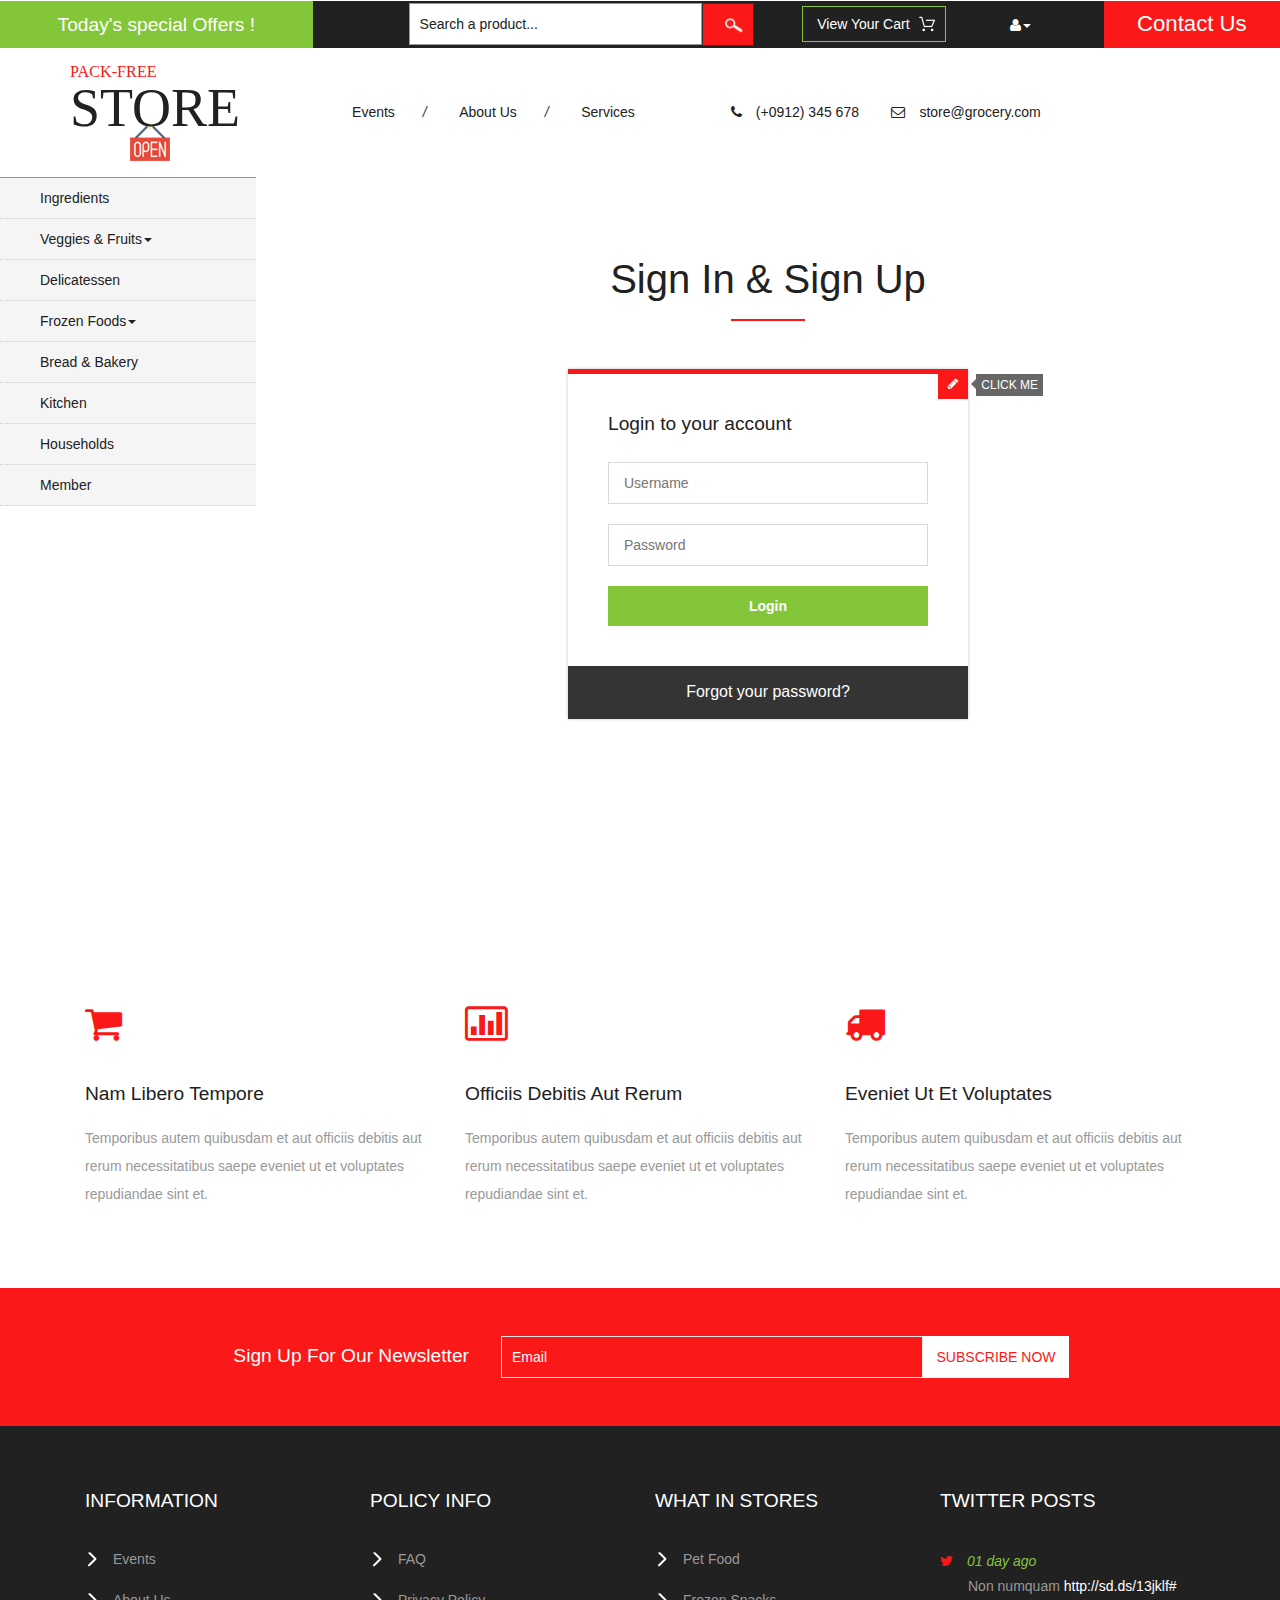
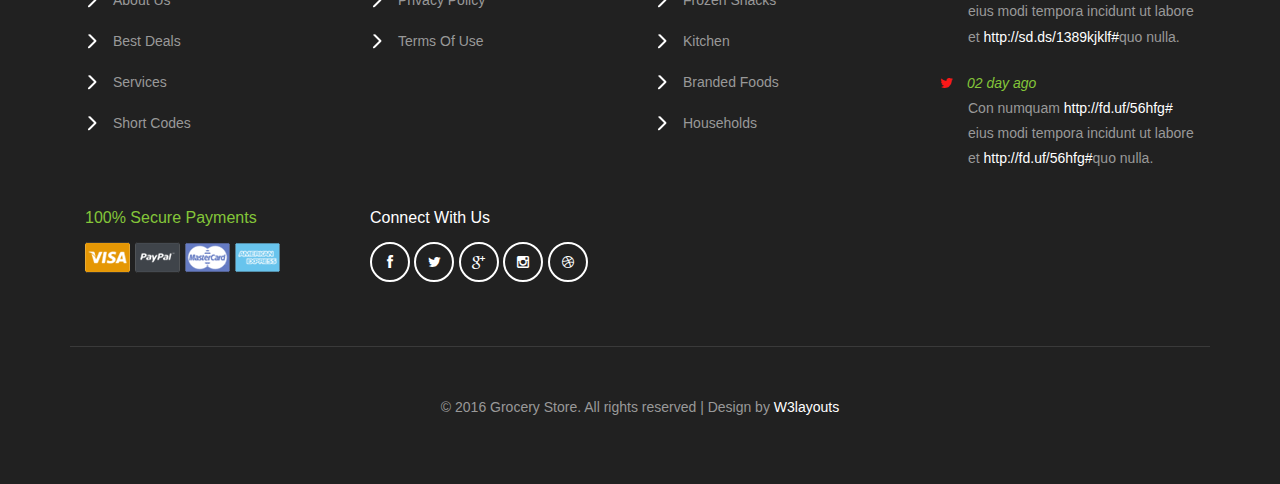
<file: login.html>
<!--
author: W3layouts
author URL: http://w3layouts.com
License: Creative Commons Attribution 3.0 Unported
License URL: http://creativecommons.org/licenses/by/3.0/
-->
<!DOCTYPE html>
<html>

<head>
    <title>Pack-Free store</title>
    <!-- for-mobile-apps -->
    <meta name="viewport" content="width=device-width, initial-scale=1">
    <meta http-equiv="Content-Type" content="text/html; charset=utf-8" />
    <meta name="keywords" content="Grocery Store Responsive web template, Bootstrap Web Templates, Flat Web Templates, Android Compatible web template, 
Smartphone Compatible web template, free webdesigns for Nokia, Samsung, LG, SonyEricsson, Motorola web design" />
    <script type="application/x-javascript">
    addEventListener("load", function() { setTimeout(hideURLbar, 0); }, false);

    function hideURLbar() { window.scrollTo(0, 1); }
    </script>
    <!-- //for-mobile-apps -->
    <link href="css/bootstrap.css" rel="stylesheet" type="text/css" media="all" />
    <link href="css/style.css" rel="stylesheet" type="text/css" media="all" />
    <!-- font-awesome icons -->
    <link href="css/font-awesome.css" rel="stylesheet" type="text/css" media="all" />
    <!-- //font-awesome icons -->
    <!-- js -->
    <script src="js/jquery-1.11.1.min.js"></script>
    <!-- //js -->
    <!-- <link href='//fonts.googleapis.com/css?family=Ubuntu:400,300,300italic,400italic,500,500italic,700,700italic' rel='stylesheet' type='text/css'> -->
    <!-- <link href='//fonts.googleapis.com/css?family=Open+Sans:400,300,300italic,400italic,600,600italic,700,700italic,800,800italic' rel='stylesheet' type='text/css'> -->
    <!-- start-smoth-scrolling -->
    <script type="text/javascript" src="js/move-top.js"></script>
    <script type="text/javascript" src="js/easing.js"></script>
    <script type="text/javascript">
    jQuery(document).ready(function($) {
        $(".scroll").click(function(event) {
            event.preventDefault();
            $('html,body').animate({ scrollTop: $(this.hash).offset().top }, 1000);
        });
    });
    </script>
    <!-- start-smoth-scrolling -->
</head>

<body>
    <!-- header -->
    <div class="agileits_header">
        <div class="w3l_offers">
            <a href="javascript:void(0);">Today's special Offers !</a>
        </div>
        <div class="w3l_search">
            <form action="#" method="post">
                <input type="text" name="Product" value="Search a product..." onfocus="this.value = '';" onblur="if (this.value == '') {this.value = 'Search a product...';}" required="">
                <input type="submit" value=" ">
            </form>
        </div>
        <div class="product_list_header">
            <form action="#" method="post" class="last">
                <fieldset>
                    <input type="hidden" name="cmd" value="_cart" />
                    <input type="hidden" name="display" value="1" />
                    <input type="submit" name="submit" value="View your cart" class="button" />
                </fieldset>
            </form>
        </div>
        <div class="w3l_header_right">
            <ul>
                <li class="dropdown profile_details_drop">
                    <a href="javascript:void(0);" class="dropdown-toggle" data-toggle="dropdown"><i class="fa fa-user" aria-hidden="true"></i><span class="caret"></span></a>
                    <div class="mega-dropdown-menu">
                        <div class="w3ls_vegetables">
                            <ul class="dropdown-menu drp-mnu">
                                <li><a href="javascript:void(0);">Login</a></li>
                                <li><a href="javascript:void(0);">Sign Up</a></li>
                            </ul>
                        </div>
                    </div>
                </li>
            </ul>
        </div>
        <div class="w3l_header_right1">
            <h2><a href="javascript:void(0);">Contact Us</a></h2>
        </div>
        <div class="clearfix"> </div>
    </div>
    <!-- script-for sticky-nav -->
    <script>
    $(document).ready(function() {
        var navoffeset = $(".agileits_header").offset().top;
        $(window).scroll(function() {
            var scrollpos = $(window).scrollTop();
            if (scrollpos >= navoffeset) {
                $(".agileits_header").addClass("fixed");
            } else {
                $(".agileits_header").removeClass("fixed");
            }
        });

    });
    </script>
    <!-- //script-for sticky-nav -->
    <div class="logo_products">
        <div class="container">
            <div class="w3ls_logo_products_left">
                <h1><a href="index.html"><font face="fantasy"><span>Pack-Free</span> store</font></a></h1>
            </div>
            <div class="w3ls_logo_products_left1">
                <ul class="special_items">
                    <li><a href="javascript:void(0);">Events</a><i>/</i></li>
                    <li><a href="javascript:void(0);">About Us</a><i>/</i></li>
                    <li><a href="javascript:void(0);">Services</a></li>
                </ul>
            </div>
            <div class="w3ls_logo_products_left1">
                <ul class="phone_email">
                    <li><i class="fa fa-phone" aria-hidden="true"></i>(+0912) 345 678</li>
                    <li><i class="fa fa-envelope-o" aria-hidden="true"></i><a href="javascript:void(0);">store@grocery.com</a></li>
                </ul>
            </div>
            <div class="clearfix"> </div>
        </div>
    </div>
    <!-- //header -->
    <!-- banner -->
    <div class="banner">
        <div class="w3l_banner_nav_left">
            <nav class="navbar nav_bottom">
                <!-- Brand and toggle get grouped for better mobile display -->
                <div class="navbar-header nav_2">
                    <button type="button" class="navbar-toggle collapsed navbar-toggle1" data-toggle="collapse" data-target="#bs-megadropdown-tabs">
                        <span class="sr-only">Toggle navigation</span>
                        <span class="icon-bar"></span>
                        <span class="icon-bar"></span>
                        <span class="icon-bar"></span>
                    </button>
                </div>
                <!-- Collect the nav links, forms, and other content for toggling -->
                <div class="collapse navbar-collapse" id="bs-megadropdown-tabs">
                    <ul class="nav navbar-nav nav_1">
                        <li><a href="javascript:void(0);">Ingredients</a></li>
                        <li class="dropdown mega-dropdown active">
                            <a href="javascript:void(0);" class="dropdown-toggle" data-toggle="dropdown">Veggies & Fruits<span class="caret"></span></a>
                            <div class="dropdown-menu mega-dropdown-menu w3ls_vegetables_menu">
                                <div class="w3ls_vegetables">
                                    <ul>
                                        <li><a href="javascript:void(0);">Vegetables</a></li>
                                        <li><a href="javascript:void(0);">Fruits</a></li>
                                    </ul>
                                </div>
                            </div>
                        </li>
                        <li><a href="javascript:void(0);">Delicatessen</a></li>
                        <li class="dropdown">
                            <a href="javascript:void(0);" class="dropdown-toggle" data-toggle="dropdown">Frozen Foods<span class="caret"></span></a>
                            <div class="dropdown-menu mega-dropdown-menu w3ls_vegetables_menu">
                                <div class="w3ls_vegetables">
                                    <ul>
                                        <li><a href="javascript:void(0);">Frozen Snacks</a></li>
                                        <li><a href="javascript:void(0);">Frozen Nonveg</a></li>
                                    </ul>
                                </div>
                            </div>
                        </li>
                        <li><a href="javascript:void(0);">Bread & Bakery</a></li>
                        <li><a href="javascript:void(0);">Kitchen</a></li>
                        <li><a href="javascript:void(0);">Households</a></li>
                        <li><a href="member.html">Member</a></li>
                    </ul>
                </div>
				 <!-- /.navbar-collapse -->
			</nav>
		</div>
		<div class="w3l_banner_nav_right">
<!-- login -->
		<div class="w3_login">
			<h3>Sign In & Sign Up</h3>
			<div class="w3_login_module">
				<div class="module form-module">
				  <div class="toggle"><i class="fa fa-times fa-pencil"></i>
					<div class="tooltip">Click Me</div>
				  </div>
				  <div class="form">
					<h2>Login to your account</h2>
					<form action="member.html" method="get">
					  <input type="text" name="Username" placeholder="Username" required=" ">
					  <input type="password" name="Password" placeholder="Password" required=" ">
					  <input type="submit" value="Login">
					</form>
				  </div>
				  <div class="form">
					<h2>Create an account</h2>
					<form action="member.html" method="get">
					  <input type="text" name="Username" placeholder="Username" required=" ">
					  <input type="password" name="Password" placeholder="Password" required=" ">
					  <input type="email" name="Email" placeholder="Email Address" required=" ">
					  <input type="text" name="Phone" placeholder="Phone Number" required=" ">
					  <input type="submit" value="Register">
					</form>
				  </div>
				  <div class="cta"><a href="#">Forgot your password?</a></div>
				</div>
			</div>
			<script>
				$('.toggle').click(function(){
				  // Switches the Icon
				  $(this).children('i').toggleClass('fa-pencil');
				  // Switches the forms  
				  $('.form').animate({
					height: "toggle",
					'padding-top': 'toggle',
					'padding-bottom': 'toggle',
					opacity: "toggle"
				  }, "slow");
				});
			</script>
		</div>
<!-- //login -->
		</div>
		<div class="clearfix"></div>
	</div>
<!-- //banner -->
<!-- newsletter-top-serv-btm -->
	<div class="newsletter-top-serv-btm">
		<div class="container">
			<div class="col-md-4 wthree_news_top_serv_btm_grid">
				<div class="wthree_news_top_serv_btm_grid_icon">
					<i class="fa fa-shopping-cart" aria-hidden="true"></i>
				</div>
				<h3>Nam libero tempore</h3>
				<p>Temporibus autem quibusdam et aut officiis debitis aut rerum necessitatibus 
					saepe eveniet ut et voluptates repudiandae sint et.</p>
			</div>
			<div class="col-md-4 wthree_news_top_serv_btm_grid">
				<div class="wthree_news_top_serv_btm_grid_icon">
					<i class="fa fa-bar-chart" aria-hidden="true"></i>
				</div>
				<h3>officiis debitis aut rerum</h3>
				<p>Temporibus autem quibusdam et aut officiis debitis aut rerum necessitatibus 
					saepe eveniet ut et voluptates repudiandae sint et.</p>
			</div>
			<div class="col-md-4 wthree_news_top_serv_btm_grid">
				<div class="wthree_news_top_serv_btm_grid_icon">
					<i class="fa fa-truck" aria-hidden="true"></i>
				</div>
				<h3>eveniet ut et voluptates</h3>
				<p>Temporibus autem quibusdam et aut officiis debitis aut rerum necessitatibus 
					saepe eveniet ut et voluptates repudiandae sint et.</p>
			</div>
			<div class="clearfix"> </div>
		</div>
	</div>
<!-- //newsletter-top-serv-btm -->
<!-- newsletter -->
	<div class="newsletter">
		<div class="container">
			<div class="w3agile_newsletter_left">
				<h3>sign up for our newsletter</h3>
			</div>
			<div class="w3agile_newsletter_right">
				<form action="#" method="post">
					<input type="email" name="Email" value="Email" onfocus="this.value = '';" onblur="if (this.value == '') {this.value = 'Email';}" required="">
					<input type="submit" value="subscribe now">
				</form>
			</div>
			<div class="clearfix"> </div>
		</div>
	</div>
<!-- //newsletter -->
<!-- footer -->
	<div class="footer">
		<div class="container">
			<div class="col-md-3 w3_footer_grid">
				<h3>information</h3>
				<ul class="w3_footer_grid_list">
					<li><a href="events.html">Events</a></li>
					<li><a href="about.html">About Us</a></li>
					<li><a href="products.html">Best Deals</a></li>
					<li><a href="services.html">Services</a></li>
					<li><a href="short-codes.html">Short Codes</a></li>
				</ul>
			</div>
			<div class="col-md-3 w3_footer_grid">
				<h3>policy info</h3>
				<ul class="w3_footer_grid_list">
					<li><a href="faqs.html">FAQ</a></li>
					<li><a href="privacy.html">privacy policy</a></li>
					<li><a href="privacy.html">terms of use</a></li>
				</ul>
			</div>
			<div class="col-md-3 w3_footer_grid">
				<h3>what in stores</h3>
				<ul class="w3_footer_grid_list">
					<li><a href="pet.html">Pet Food</a></li>
					<li><a href="frozen.html">Frozen Snacks</a></li>
					<li><a href="kitchen.html">Kitchen</a></li>
					<li><a href="products.html">Branded Foods</a></li>
					<li><a href="household.html">Households</a></li>
				</ul>
			</div>
			<div class="col-md-3 w3_footer_grid">
				<h3>twitter posts</h3>
				<ul class="w3_footer_grid_list1">
					<li><label class="fa fa-twitter" aria-hidden="true"></label><i>01 day ago</i><span>Non numquam <a href="#">http://sd.ds/13jklf#</a>
						eius modi tempora incidunt ut labore et
						<a href="#">http://sd.ds/1389kjklf#</a>quo nulla.</span></li>
					<li><label class="fa fa-twitter" aria-hidden="true"></label><i>02 day ago</i><span>Con numquam <a href="#">http://fd.uf/56hfg#</a>
						eius modi tempora incidunt ut labore et
						<a href="#">http://fd.uf/56hfg#</a>quo nulla.</span></li>
				</ul>
			</div>
			<div class="clearfix"> </div>
			<div class="agile_footer_grids">
				<div class="col-md-3 w3_footer_grid agile_footer_grids_w3_footer">
					<div class="w3_footer_grid_bottom">
						<h4>100% secure payments</h4>
						<img src="images/card.png" alt=" " class="img-responsive" />
					</div>
				</div>
				<div class="col-md-3 w3_footer_grid agile_footer_grids_w3_footer">
					<div class="w3_footer_grid_bottom">
						<h5>connect with us</h5>
						<ul class="agileits_social_icons">
							<li><a href="#" class="facebook"><i class="fa fa-facebook" aria-hidden="true"></i></a></li>
							<li><a href="#" class="twitter"><i class="fa fa-twitter" aria-hidden="true"></i></a></li>
							<li><a href="#" class="google"><i class="fa fa-google-plus" aria-hidden="true"></i></a></li>
							<li><a href="#" class="instagram"><i class="fa fa-instagram" aria-hidden="true"></i></a></li>
							<li><a href="#" class="dribbble"><i class="fa fa-dribbble" aria-hidden="true"></i></a></li>
						</ul>
					</div>
				</div>
				<div class="clearfix"> </div>
			</div>
			<div class="wthree_footer_copy">
				<p>© 2016 Grocery Store. All rights reserved | Design by <a href="http://w3layouts.com/">W3layouts</a></p>
			</div>
		</div>
	</div>
<!-- //footer -->
<!-- Bootstrap Core JavaScript -->
<script src="js/bootstrap.min.js"></script>
<script>
$(document).ready(function(){
    $(".dropdown").hover(            
        function() {
            $('.dropdown-menu', this).stop( true, true ).slideDown("fast");
            $(this).toggleClass('open');        
        },
        function() {
            $('.dropdown-menu', this).stop( true, true ).slideUp("fast");
            $(this).toggleClass('open');       
        }
    );
});
</script>
<!-- here stars scrolling icon -->
	<script type="text/javascript">
		$(document).ready(function() {
			/*
				var defaults = {
				containerID: 'toTop', // fading element id
				containerHoverID: 'toTopHover', // fading element hover id
				scrollSpeed: 1200,
				easingType: 'linear' 
				};
			*/
								
			$().UItoTop({ easingType: 'easeOutQuart' });
								
			});
	</script>
<!-- //here ends scrolling icon -->
<script src="js/minicart.js"></script>
<script>
		paypal.minicart.render();

		paypal.minicart.cart.on('checkout', function (evt) {
			var items = this.items(),
				len = items.length,
				total = 0,
				i;

			// Count the number of each item in the cart
			for (i = 0; i < len; i++) {
				total += items[i].get('quantity');
			}

			if (total < 3) {
				alert('The minimum order quantity is 3. Please add more to your shopping cart before checking out');
				evt.preventDefault();
			}
		});

	</script>
</body>
</html>
</file>
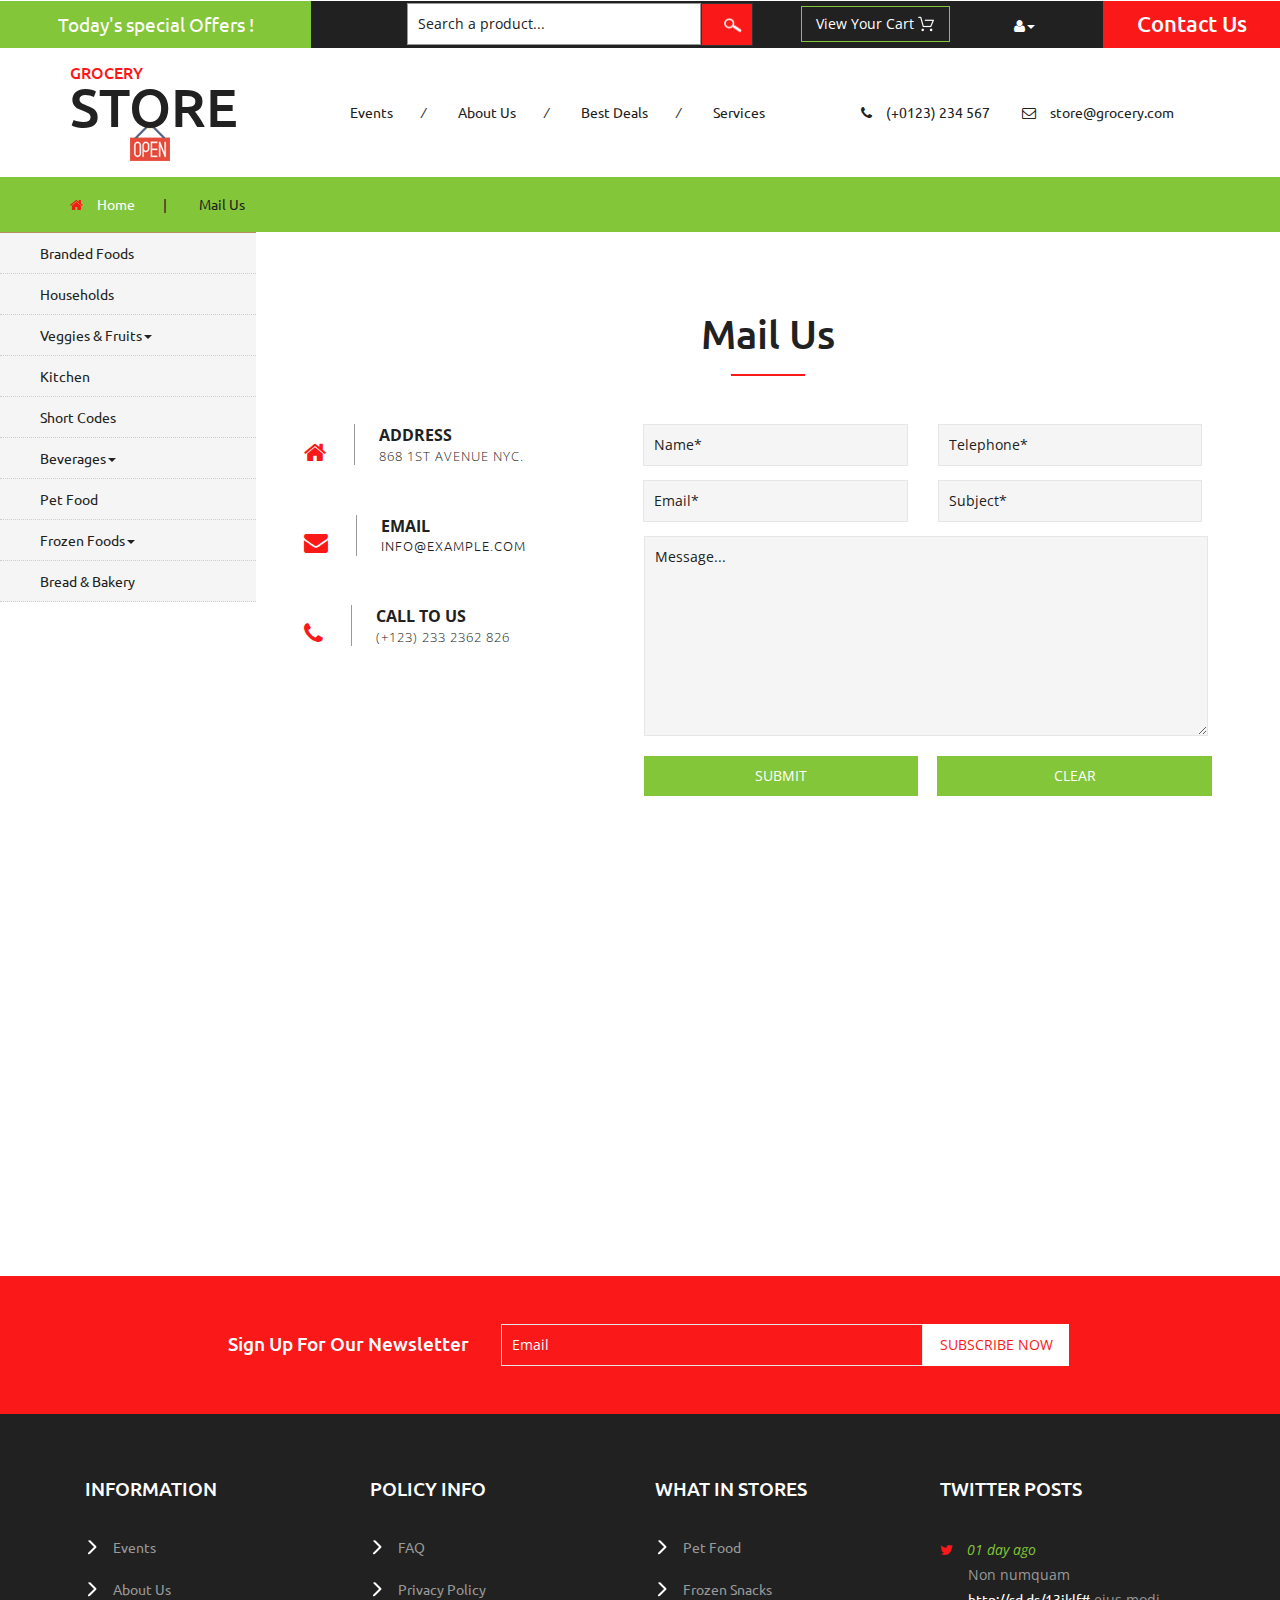
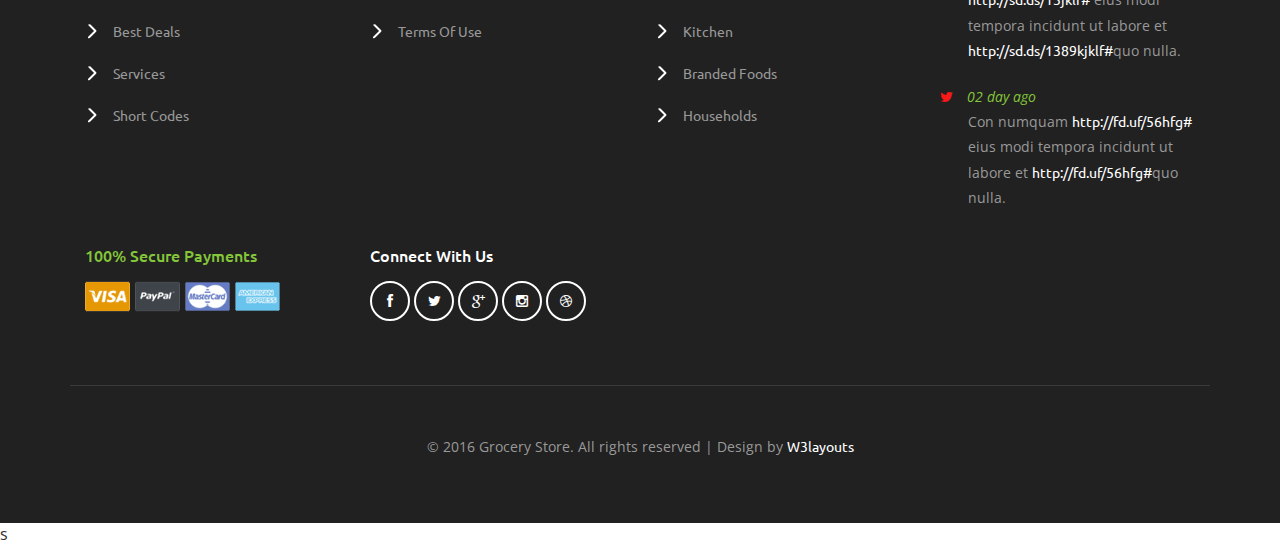
<file: mail.html>
<!--
author: W3layouts
author URL: http://w3layouts.com
License: Creative Commons Attribution 3.0 Unported
License URL: http://creativecommons.org/licenses/by/3.0/
-->
<!DOCTYPE html>
<html>
<head>
<title>Grocery Store a Ecommerce Online Shopping Category Flat Bootstrap Responsive Website Template | Mail Us :: w3layouts</title>
<!-- for-mobile-apps -->
<meta name="viewport" content="width=device-width, initial-scale=1">
<meta http-equiv="Content-Type" content="text/html; charset=utf-8" />
<meta name="keywords" content="Grocery Store Responsive web template, Bootstrap Web Templates, Flat Web Templates, Android Compatible web template, 
Smartphone Compatible web template, free webdesigns for Nokia, Samsung, LG, SonyEricsson, Motorola web design" />
<script type="application/x-javascript"> addEventListener("load", function() { setTimeout(hideURLbar, 0); }, false);
		function hideURLbar(){ window.scrollTo(0,1); } </script>
<!-- //for-mobile-apps -->
<link href="css/bootstrap.css" rel="stylesheet" type="text/css" media="all" />
<link href="css/style.css" rel="stylesheet" type="text/css" media="all" />
<!-- font-awesome icons -->
<link href="css/font-awesome.css" rel="stylesheet" type="text/css" media="all" /> 
<!-- //font-awesome icons -->
<!-- js -->
<script src="js/jquery-1.11.1.min.js"></script>
<!-- //js -->
<link href='//fonts.googleapis.com/css?family=Ubuntu:400,300,300italic,400italic,500,500italic,700,700italic' rel='stylesheet' type='text/css'>
<link href='//fonts.googleapis.com/css?family=Open+Sans:400,300,300italic,400italic,600,600italic,700,700italic,800,800italic' rel='stylesheet' type='text/css'>
<!-- start-smoth-scrolling -->
<script type="text/javascript" src="js/move-top.js"></script>
<script type="text/javascript" src="js/easing.js"></script>
<script type="text/javascript">
	jQuery(document).ready(function($) {
		$(".scroll").click(function(event){		
			event.preventDefault();
			$('html,body').animate({scrollTop:$(this.hash).offset().top},1000);
		});
	});
</script>
<!-- start-smoth-scrolling -->
</head>
	
<body>
<!-- header -->
	<div class="agileits_header">
		<div class="w3l_offers">
			<a href="products.html">Today's special Offers !</a>
		</div>
		<div class="w3l_search">
			<form action="#" method="post">
				<input type="text" name="Product" value="Search a product..." onfocus="this.value = '';" onblur="if (this.value == '') {this.value = 'Search a product...';}" required="">
				<input type="submit" value=" ">
			</form>
		</div>
		<div class="product_list_header">  
			<form action="#" method="post" class="last">
                <fieldset>
                    <input type="hidden" name="cmd" value="_cart" />
                    <input type="hidden" name="display" value="1" />
                    <input type="submit" name="submit" value="View your cart" class="button" />
                </fieldset>
            </form>
		</div>
		<div class="w3l_header_right">
			<ul>
				<li class="dropdown profile_details_drop">
					<a href="#" class="dropdown-toggle" data-toggle="dropdown"><i class="fa fa-user" aria-hidden="true"></i><span class="caret"></span></a>
					<div class="mega-dropdown-menu">
						<div class="w3ls_vegetables">
							<ul class="dropdown-menu drp-mnu">
								<li><a href="login.html">Login</a></li> 
								<li><a href="login.html">Sign Up</a></li>
							</ul>
						</div>                  
					</div>	
				</li>
			</ul>
		</div>
		<div class="w3l_header_right1">
			<h2><a href="mail.html">Contact Us</a></h2>
		</div>
		<div class="clearfix"> </div>
	</div>
<!-- script-for sticky-nav -->
	<script>
	$(document).ready(function() {
		 var navoffeset=$(".agileits_header").offset().top;
		 $(window).scroll(function(){
			var scrollpos=$(window).scrollTop(); 
			if(scrollpos >=navoffeset){
				$(".agileits_header").addClass("fixed");
			}else{
				$(".agileits_header").removeClass("fixed");
			}
		 });
		 
	});
	</script>
<!-- //script-for sticky-nav -->
	<div class="logo_products">
		<div class="container">
			<div class="w3ls_logo_products_left">
				<h1><a href="index.html"><span>Grocery</span> Store</a></h1>
			</div>
			<div class="w3ls_logo_products_left1">
				<ul class="special_items">
					<li><a href="events.html">Events</a><i>/</i></li>
					<li><a href="about.html">About Us</a><i>/</i></li>
					<li><a href="products.html">Best Deals</a><i>/</i></li>
					<li><a href="services.html">Services</a></li>
				</ul>
			</div>
			<div class="w3ls_logo_products_left1">
				<ul class="phone_email">
					<li><i class="fa fa-phone" aria-hidden="true"></i>(+0123) 234 567</li>
					<li><i class="fa fa-envelope-o" aria-hidden="true"></i><a href="mailto:store@grocery.com">store@grocery.com</a></li>
				</ul>
			</div>
			<div class="clearfix"> </div>
		</div>
	</div>
<!-- //header -->
<!-- products-breadcrumb -->
	<div class="products-breadcrumb">
		<div class="container">
			<ul>
				<li><i class="fa fa-home" aria-hidden="true"></i><a href="index.html">Home</a><span>|</span></li>
				<li>Mail Us</li>
			</ul>
		</div>
	</div>
<!-- //products-breadcrumb -->
<!-- banner -->
	<div class="banner">
		<div class="w3l_banner_nav_left">
			<nav class="navbar nav_bottom">
			 <!-- Brand and toggle get grouped for better mobile display -->
			  <div class="navbar-header nav_2">
				  <button type="button" class="navbar-toggle collapsed navbar-toggle1" data-toggle="collapse" data-target="#bs-megadropdown-tabs">
					<span class="sr-only">Toggle navigation</span>
					<span class="icon-bar"></span>
					<span class="icon-bar"></span>
					<span class="icon-bar"></span>
				  </button>
			   </div> 
			   <!-- Collect the nav links, forms, and other content for toggling -->
				<div class="collapse navbar-collapse" id="bs-megadropdown-tabs">
					<ul class="nav navbar-nav nav_1">
						<li><a href="products.html">Branded Foods</a></li>
						<li><a href="household.html">Households</a></li>
						<li class="dropdown mega-dropdown active">
							<a href="#" class="dropdown-toggle" data-toggle="dropdown">Veggies & Fruits<span class="caret"></span></a>				
							<div class="dropdown-menu mega-dropdown-menu w3ls_vegetables_menu">
								<div class="w3ls_vegetables">
									<ul>	
										<li><a href="vegetables.html">Vegetables</a></li>
										<li><a href="vegetables.html">Fruits</a></li>
									</ul>
								</div>                  
							</div>				
						</li>
						<li><a href="kitchen.html">Kitchen</a></li>
						<li><a href="short-codes.html">Short Codes</a></li>
						<li class="dropdown">
							<a href="#" class="dropdown-toggle" data-toggle="dropdown">Beverages<span class="caret"></span></a>
							<div class="dropdown-menu mega-dropdown-menu w3ls_vegetables_menu">
								<div class="w3ls_vegetables">
									<ul>
										<li><a href="drinks.html">Soft Drinks</a></li>
										<li><a href="drinks.html">Juices</a></li>
									</ul>
								</div>                  
							</div>	
						</li>
						<li><a href="pet.html">Pet Food</a></li>
						<li class="dropdown">
							<a href="#" class="dropdown-toggle" data-toggle="dropdown">Frozen Foods<span class="caret"></span></a>
							<div class="dropdown-menu mega-dropdown-menu w3ls_vegetables_menu">
								<div class="w3ls_vegetables">
									<ul>
										<li><a href="frozen.html">Frozen Snacks</a></li>
										<li><a href="frozen.html">Frozen Nonveg</a></li>
									</ul>
								</div>                  
							</div>	
						</li>
						<li><a href="bread.html">Bread & Bakery</a></li>
					</ul>
				 </div><!-- /.navbar-collapse -->
			</nav>
		</div>
		<div class="w3l_banner_nav_right">
<!-- mail -->
		<div class="mail">
			<h3>Mail Us</h3>
			<div class="agileinfo_mail_grids">
				<div class="col-md-4 agileinfo_mail_grid_left">
					<ul>
						<li><i class="fa fa-home" aria-hidden="true"></i></li>
						<li>address<span>868 1st Avenue NYC.</span></li>
					</ul>
					<ul>
						<li><i class="fa fa-envelope" aria-hidden="true"></i></li>
						<li>email<span><a href="mailto:info@example.com">info@example.com</a></span></li>
					</ul>
					<ul>
						<li><i class="fa fa-phone" aria-hidden="true"></i></li>
						<li>call to us<span>(+123) 233 2362 826</span></li>
					</ul>
				</div>
				<div class="col-md-8 agileinfo_mail_grid_right">
					<form action="#" method="post">
						<div class="col-md-6 wthree_contact_left_grid">
							<input type="text" name="Name" value="Name*" onfocus="this.value = '';" onblur="if (this.value == '') {this.value = 'Name*';}" required="">
							<input type="email" name="Email" value="Email*" onfocus="this.value = '';" onblur="if (this.value == '') {this.value = 'Email*';}" required="">
						</div>
						<div class="col-md-6 wthree_contact_left_grid">
							<input type="text" name="Telephone" value="Telephone*" onfocus="this.value = '';" onblur="if (this.value == '') {this.value = 'Telephone*';}" required="">
							<input type="text" name="Subject" value="Subject*" onfocus="this.value = '';" onblur="if (this.value == '') {this.value = 'Subject*';}" required="">
						</div>
						<div class="clearfix"> </div>
						<textarea  name="Message" onfocus="this.value = '';" onblur="if (this.value == '') {this.value = 'Message...';}" required="">Message...</textarea>
						<input type="submit" value="Submit">
						<input type="reset" value="Clear">
					</form>
				</div>
				<div class="clearfix"> </div>
			</div>
		</div>
<!-- //mail -->
		</div>
		<div class="clearfix"></div>
	</div>
<!-- //banner -->
<!-- map -->
	<div class="map">
		<iframe src="https://www.google.com/maps/embed?pb=!1m16!1m12!1m3!1d96748.15352429623!2d-74.25419879353115!3d40.731667701988506!2m3!1f0!2f0!3f0!3m2!1i1024!2i768!4f13.1!2m1!1sshopping+mall+in+New+York%2C+NY%2C+United+States!5e0!3m2!1sen!2sin!4v1467205237951" style="border:0"></iframe>
	</div>
<!-- //map -->
<!-- newsletter -->
	<div class="newsletter">
		<div class="container">
			<div class="w3agile_newsletter_left">
				<h3>sign up for our newsletter</h3>
			</div>
			<div class="w3agile_newsletter_right">
				<form action="#" method="post">
					<input type="email" name="Email" value="Email" onfocus="this.value = '';" onblur="if (this.value == '') {this.value = 'Email';}" required="">
					<input type="submit" value="subscribe now">
				</form>
			</div>
			<div class="clearfix"> </div>
		</div>
	</div>
<!-- //newsletter -->
<!-- footer -->
	<div class="footer">
		<div class="container">
			<div class="col-md-3 w3_footer_grid">
				<h3>information</h3>
				<ul class="w3_footer_grid_list">
					<li><a href="events.html">Events</a></li>
					<li><a href="about.html">About Us</a></li>
					<li><a href="products.html">Best Deals</a></li>
					<li><a href="services.html">Services</a></li>
					<li><a href="short-codes.html">Short Codes</a></li>
				</ul>
			</div>
			<div class="col-md-3 w3_footer_grid">
				<h3>policy info</h3>
				<ul class="w3_footer_grid_list">
					<li><a href="faqs.html">FAQ</a></li>
					<li><a href="privacy.html">privacy policy</a></li>
					<li><a href="privacy.html">terms of use</a></li>
				</ul>
			</div>
			<div class="col-md-3 w3_footer_grid">
				<h3>what in stores</h3>
				<ul class="w3_footer_grid_list">
					<li><a href="pet.html">Pet Food</a></li>
					<li><a href="frozen.html">Frozen Snacks</a></li>
					<li><a href="kitchen.html">Kitchen</a></li>
					<li><a href="products.html">Branded Foods</a></li>
					<li><a href="household.html">Households</a></li>
				</ul>
			</div>
			<div class="col-md-3 w3_footer_grid">
				<h3>twitter posts</h3>
				<ul class="w3_footer_grid_list1">
					<li><label class="fa fa-twitter" aria-hidden="true"></label><i>01 day ago</i><span>Non numquam <a href="#">http://sd.ds/13jklf#</a>
						eius modi tempora incidunt ut labore et
						<a href="#">http://sd.ds/1389kjklf#</a>quo nulla.</span></li>
					<li><label class="fa fa-twitter" aria-hidden="true"></label><i>02 day ago</i><span>Con numquam <a href="#">http://fd.uf/56hfg#</a>
						eius modi tempora incidunt ut labore et
						<a href="#">http://fd.uf/56hfg#</a>quo nulla.</span></li>
				</ul>
			</div>
			<div class="clearfix"> </div>
			<div class="agile_footer_grids">
				<div class="col-md-3 w3_footer_grid agile_footer_grids_w3_footer">
					<div class="w3_footer_grid_bottom">
						<h4>100% secure payments</h4>
						<img src="images/card.png" alt=" " class="img-responsive" />
					</div>
				</div>
				<div class="col-md-3 w3_footer_grid agile_footer_grids_w3_footer">
					<div class="w3_footer_grid_bottom">
						<h5>connect with us</h5>
						<ul class="agileits_social_icons">
							<li><a href="#" class="facebook"><i class="fa fa-facebook" aria-hidden="true"></i></a></li>
							<li><a href="#" class="twitter"><i class="fa fa-twitter" aria-hidden="true"></i></a></li>
							<li><a href="#" class="google"><i class="fa fa-google-plus" aria-hidden="true"></i></a></li>
							<li><a href="#" class="instagram"><i class="fa fa-instagram" aria-hidden="true"></i></a></li>
							<li><a href="#" class="dribbble"><i class="fa fa-dribbble" aria-hidden="true"></i></a></li>
						</ul>
					</div>
				</div>
				<div class="clearfix"> </div>
			</div>
			<div class="wthree_footer_copy">
				<p>© 2016 Grocery Store. All rights reserved | Design by <a href="http://w3layouts.com/">W3layouts</a></p>
			</div>
		</div>
	</div>
<!-- //footer -->
<!-- Bootstrap Core JavaScript -->
<script src="js/bootstrap.min.js"></script>
<script>
$(document).ready(function(){
    $(".dropdown").hover(            
        function() {
            $('.dropdown-menu', this).stop( true, true ).slideDown("fast");
            $(this).toggleClass('open');        
        },
        function() {
            $('.dropdown-menu', this).stop( true, true ).slideUp("fast");
            $(this).toggleClass('open');       
        }
    );
});
</script>
<!-- here stars scrolling icon -->
	<script type="text/javascript">
		$(document).ready(function() {
			/*
				var defaults = {
				containerID: 'toTop', // fading element id
				containerHoverID: 'toTopHover', // fading element hover id
				scrollSpeed: 1200,
				easingType: 'linear' 
				};
			*/
								
			$().UItoTop({ easingType: 'easeOutQuart' });
								
			});
	</script>
<!-- //here ends scrolling icon -->
<script src="js/minicart.js"></script>
<script>
		paypal.minicart.render();

		paypal.minicart.cart.on('checkout', function (evt) {
			var items = this.items(),
				len = items.length,
				total = 0,
				i;

			// Count the number of each item in the cart
			for (i = 0; i < len; i++) {
				total += items[i].get('quantity');
			}

			if (total < 3) {
				alert('The minimum order quantity is 3. Please add more to your shopping cart before checking out');
				evt.preventDefault();
			}
		});

	</script>s
</body>
</html>
</file>
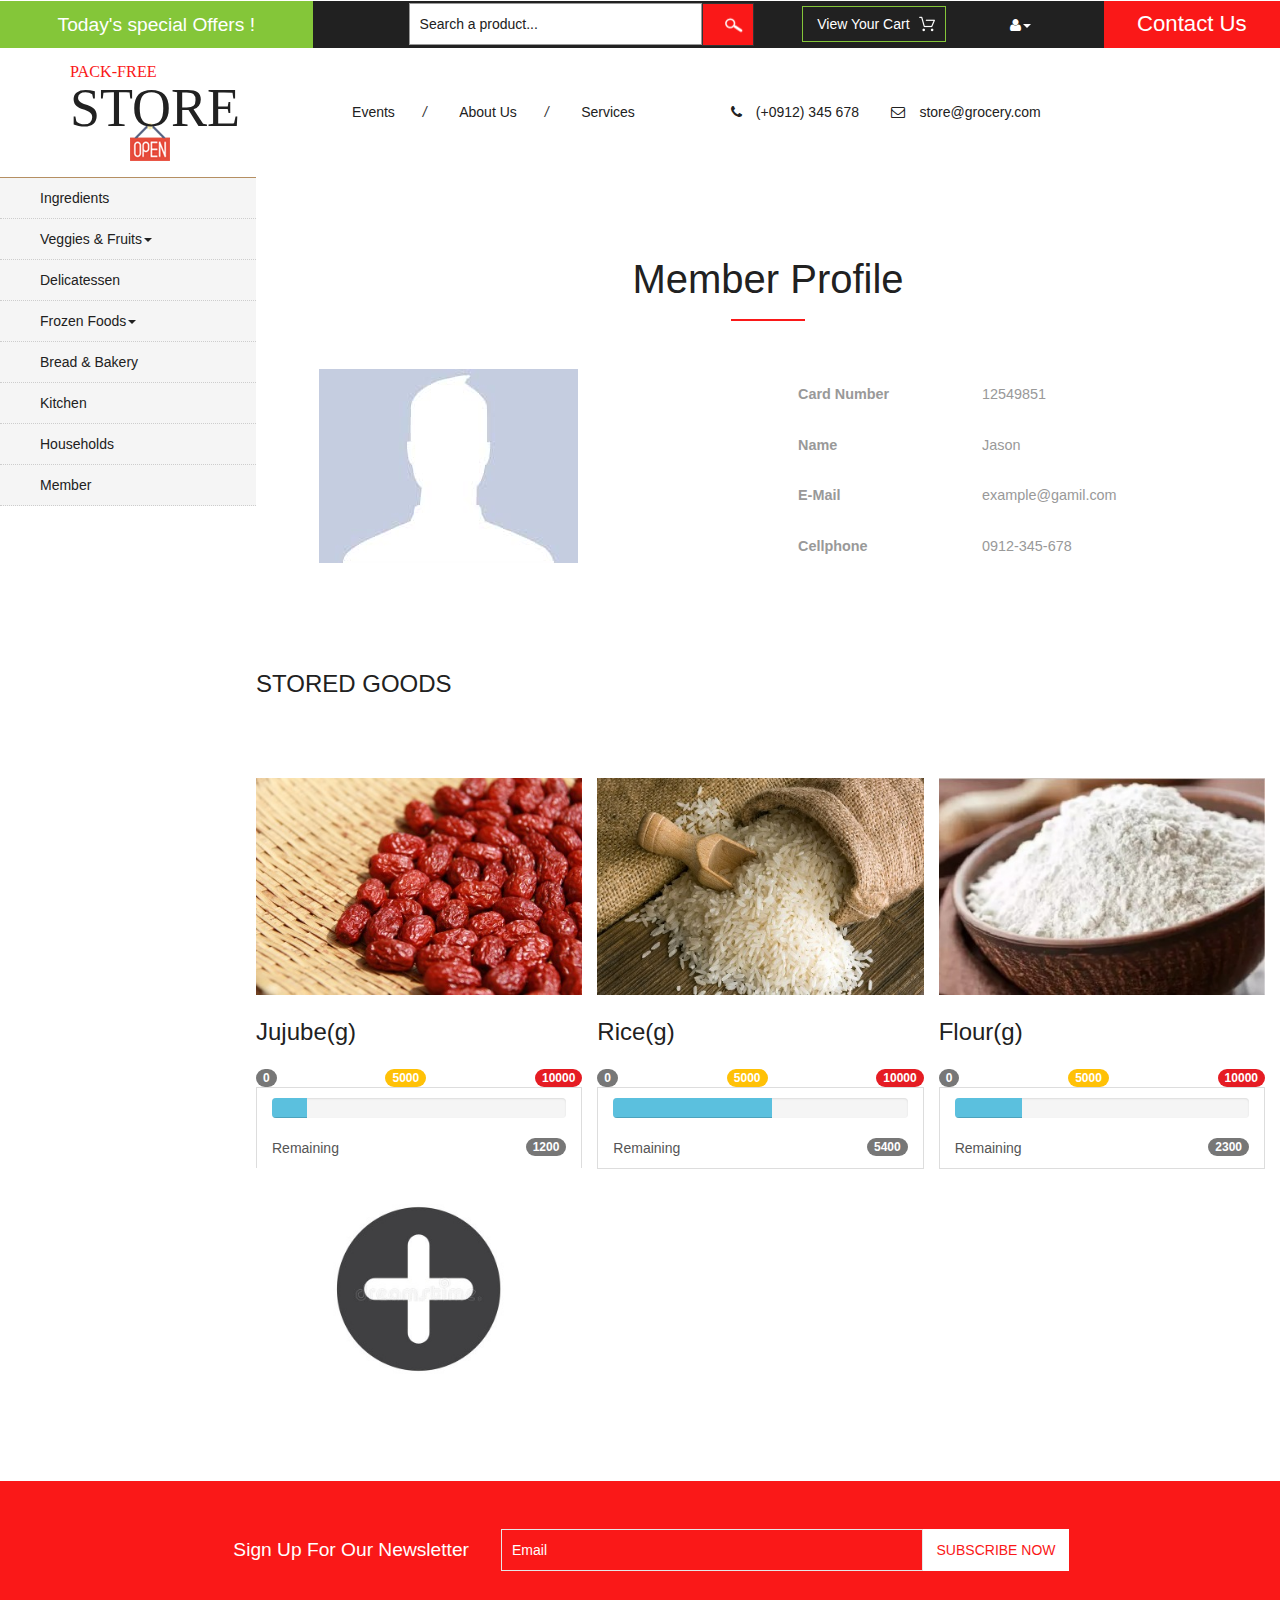
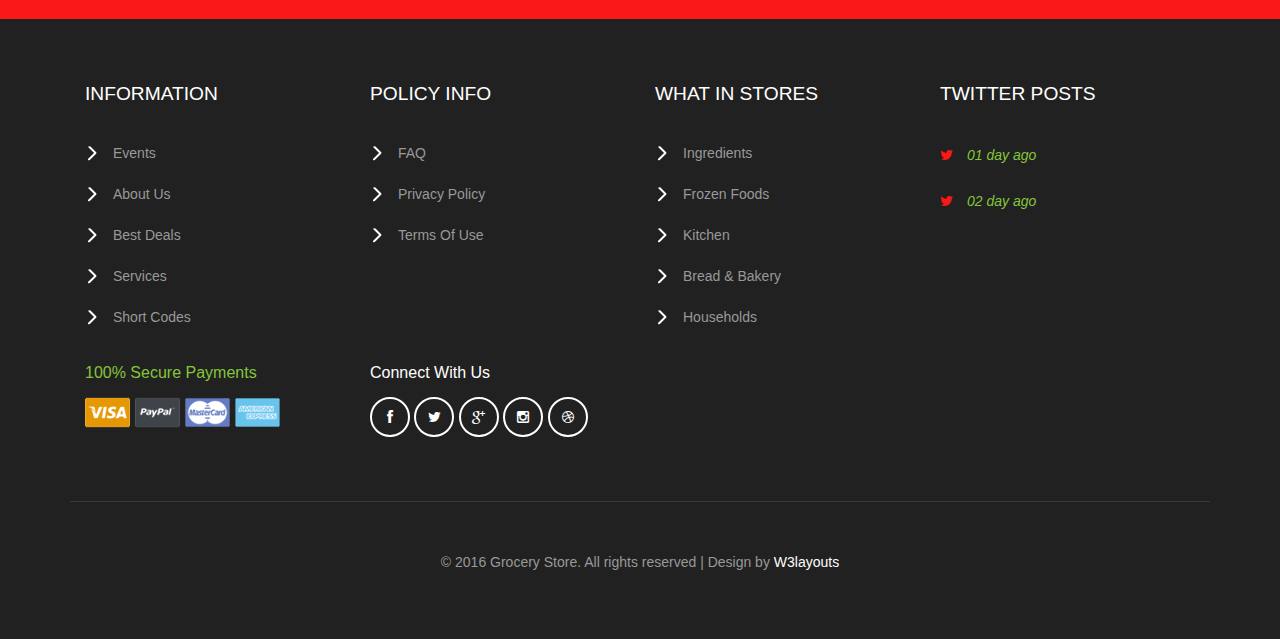
<file: member.html>
<!--
author: W3layouts
author URL: http://w3layouts.com
License: Creative Commons Attribution 3.0 Unported
License URL: http://creativecommons.org/licenses/by/3.0/
-->
<!DOCTYPE html>
<html>

<head>
    <title>Pack-Free store</title>
    <!-- for-mobile-apps -->
    <meta name="viewport" content="width=device-width, initial-scale=1">
    <meta http-equiv="Content-Type" content="text/html; charset=utf-8" />
    <meta name="keywords" content="Grocery Store Responsive web template, Bootstrap Web Templates, Flat Web Templates, Android Compatible web template, 
Smartphone Compatible web template, free webdesigns for Nokia, Samsung, LG, SonyEricsson, Motorola web design" />
    <script type="application/x-javascript">
    addEventListener("load", function() { setTimeout(hideURLbar, 0); }, false);

    function hideURLbar() { window.scrollTo(0, 1); }
    </script>
    <!-- //for-mobile-apps -->
    <link href="css/bootstrap.css" rel="stylesheet" type="text/css" media="all" />
    <link href="css/style.css" rel="stylesheet" type="text/css" media="all" />
    <!-- font-awesome icons -->
    <link href="css/font-awesome.css" rel="stylesheet" type="text/css" media="all" />
    <!-- //font-awesome icons -->
    <!-- js -->
    <script src="js/jquery-1.11.1.min.js"></script>
    <!-- //js -->
    <!-- <link href='//fonts.googleapis.com/css?family=Ubuntu:400,300,300italic,400italic,500,500italic,700,700italic' rel='stylesheet' type='text/css'> -->
    <!-- <link href='//fonts.googleapis.com/css?family=Open+Sans:400,300,300italic,400italic,600,600italic,700,700italic,800,800italic' rel='stylesheet' type='text/css'> -->
    <!-- start-smoth-scrolling -->
    <script type="text/javascript" src="js/move-top.js"></script>
    <script type="text/javascript" src="js/easing.js"></script>
    <script type="text/javascript">
    jQuery(document).ready(function($) {
        $(".scroll").click(function(event) {
            event.preventDefault();
            $('html,body').animate({ scrollTop: $(this.hash).offset().top }, 1000);
        });
    });
    </script>
    <!-- start-smoth-scrolling -->
</head>

<body>
    <!-- header -->
    <div class="agileits_header">
        <div class="w3l_offers">
            <a href="javascript:void(0);">Today's special Offers !</a>
        </div>
        <div class="w3l_search">
            <form action="#" method="post">
                <input type="text" name="Product" value="Search a product..." onfocus="this.value = '';" onblur="if (this.value == '') {this.value = 'Search a product...';}" required="">
                <input type="submit" value=" ">
            </form>
        </div>
        <div class="product_list_header">
            <form action="#" method="post" class="last">
                <fieldset>
                    <input type="hidden" name="cmd" value="_cart" />
                    <input type="hidden" name="display" value="1" />
                    <input type="submit" name="submit" value="View your cart" class="button" />
                </fieldset>
            </form>
        </div>
        <div class="w3l_header_right">
            <ul>
                <li class="dropdown profile_details_drop">
                    <a href="javascript:void(0);" class="dropdown-toggle" data-toggle="dropdown"><i class="fa fa-user" aria-hidden="true"></i><span class="caret"></span></a>
                    <div class="mega-dropdown-menu">
                        <div class="w3ls_vegetables">
                            <ul class="dropdown-menu drp-mnu">
                                <li><a href="javascript:void(0);">Login</a></li>
                                <li><a href="javascript:void(0);">Sign Up</a></li>
                            </ul>
                        </div>
                    </div>
                </li>
            </ul>
        </div>
        <div class="w3l_header_right1">
            <h2><a href="javascript:void(0);">Contact Us</a></h2>
        </div>
        <div class="clearfix"> </div>
    </div>
    <!-- script-for sticky-nav -->
    <script>
    $(document).ready(function() {
        var navoffeset = $(".agileits_header").offset().top;
        $(window).scroll(function() {
            var scrollpos = $(window).scrollTop();
            if (scrollpos >= navoffeset) {
                $(".agileits_header").addClass("fixed");
            } else {
                $(".agileits_header").removeClass("fixed");
            }
        });

    });
    </script>
    <!-- //script-for sticky-nav -->
    <div class="logo_products">
        <div class="container">
            <div class="w3ls_logo_products_left">
                <h1><a href="index.html"><font face="fantasy"><span>Pack-Free</span> store</a></font></h1>
            </div>
            <div class="w3ls_logo_products_left1">
                <ul class="special_items">
                    <li><a href="javascript:void(0);">Events</a><i>/</i></li>
                    <li><a href="javascript:void(0);">About Us</a><i>/</i></li>
                    <li><a href="javascript:void(0);">Services</a></li>
                </ul>
            </div>
            <div class="w3ls_logo_products_left1">
                <ul class="phone_email">
                    <li><i class="fa fa-phone" aria-hidden="true"></i>(+0912) 345 678</li>
                    <li><i class="fa fa-envelope-o" aria-hidden="true"></i><a href="javascript:void(0);">store@grocery.com</a></li>
                </ul>
            </div>
            <div class="clearfix"> </div>
        </div>
    </div>
    <!-- //header -->
    <!-- banner -->
    <div class="banner">
        <div class="w3l_banner_nav_left">
            <nav class="navbar nav_bottom">
                <!-- Brand and toggle get grouped for better mobile display -->
                <div class="navbar-header nav_2">
                    <button type="button" class="navbar-toggle collapsed navbar-toggle1" data-toggle="collapse" data-target="#bs-megadropdown-tabs">
                        <span class="sr-only">Toggle navigation</span>
                        <span class="icon-bar"></span>
                        <span class="icon-bar"></span>
                        <span class="icon-bar"></span>
                    </button>
                </div>
                <!-- Collect the nav links, forms, and other content for toggling -->
                <div class="collapse navbar-collapse" id="bs-megadropdown-tabs">
                    <ul class="nav navbar-nav nav_1">
                        <li><a href="javascript:void(0);">Ingredients</a></li>
                        <li class="dropdown mega-dropdown active">
                            <a href="javascript:void(0);" class="dropdown-toggle" data-toggle="dropdown">Veggies & Fruits<span class="caret"></span></a>
                            <div class="dropdown-menu mega-dropdown-menu w3ls_vegetables_menu">
                                <div class="w3ls_vegetables">
                                    <ul>
                                        <li><a href="javascript:void(0);">Vegetables</a></li>
                                        <li><a href="javascript:void(0);">Fruits</a></li>
                                    </ul>
                                </div>
                            </div>
                        </li>
                        <li><a href="javascript:void(0);">Delicatessen</a></li>
                        <!-- <li class="dropdown">
							<a href="javascript:void(0);" class="dropdown-toggle" data-toggle="dropdown">Beverages<span class="caret"></span></a>
							<div class="dropdown-menu mega-dropdown-menu w3ls_vegetables_menu">
								<div class="w3ls_vegetables">
									<ul>
										<li><a href="javascript:void(0);">Soft Drinks</a></li>
										<li><a href="javascript:void(0);">Juices</a></li>
									</ul>
								</div>                  
							</div>	
						</li> -->
                        <!-- <li><a href="javascript:void(0);">Pet Food</a></li> -->
                        <li class="dropdown">
                            <a href="javascript:void(0);" class="dropdown-toggle" data-toggle="dropdown">Frozen Foods<span class="caret"></span></a>
                            <div class="dropdown-menu mega-dropdown-menu w3ls_vegetables_menu">
                                <div class="w3ls_vegetables">
                                    <ul>
                                        <li><a href="javascript:void(0);">Frozen Snacks</a></li>
                                        <li><a href="javascript:void(0);">Frozen Nonveg</a></li>
                                    </ul>
                                </div>
                            </div>
                        </li>
                        <li><a href="javascript:void(0);">Bread & Bakery</a></li>
                        <li><a href="javascript:void(0);">Kitchen</a></li>
                        <li><a href="javascript:void(0);">Households</a></li>
                        <li><a href="member.html">Member</a></li>
                    </ul>
                </div>
                <!-- /.navbar-collapse -->
            </nav>
        </div>
        <div class="w3l_banner_nav_right">
            <!-- <div class="w3l_banner_nav_right_banner6">
				<h3>Best Deals For New Products<span class="blink_me"></span></h3>
			</div> -->
            <div class="privacy about">
                <h3>Member Profile</h3>
                <!-- <p class="animi">At vero eos et accusamus et iusto odio dignissimos ducimus qui blanditiis 
					praesentium voluptatum deleniti atque corrupti quos dolores et quas molestias 
					excepturi sint occaecati cupiditate non provident, similique sunt in culpa qui 
					officia deserunt mollitia animi, id est laborum et dolorum fuga. Et harum quidem 
					rerum facilis est et expedita distinctio.</p> -->
                <p class="animi"></p>
                <div class="agile_about_grids">
                    <div class="col-md-6 agile_about_grid_right">
                        <img src="images/31.jpg" alt=" " class="img-responsive" />
                    </div>
                    <div class="col-md-6 agile_about_grid_left">
                        <!-- <ul>
							<li>Account</li>
							<li>Last Name</li>
							<li>First Name</li>
							<li>E-Mail</li>							
							<li>Cellphone</li>
						</ul> -->
                        <table class="table ">
                            <tbody>
                                <tr>
                                    <th scope="row">Card Number</th>
                                    <td>12549851</td>
                                </tr>
                                <tr>
                                    <th scope="row"> Name</th>
                                    <td>Jason</td>
                                </tr>
                                
                                <tr>
                                    <th scope="row">E-Mail</th>
                                    <td>example@gamil.com</td>
                                </tr>
                                <tr>
                                    <th scope="row">Cellphone</th>
                                    <td>0912-345-678</td>
                                </tr>
                            </tbody>
                        </table>
                    </div>
                    <div class="clearfix"> </div>
                </div>
            </div>
            <div class="w3ls_w3l_banner_nav_right_grid_head">
                <h6>Stored goods</h6>
            </div>
            <div class="w3l_banner_nav_right_banner3_btm">
                <div class="col-md-4 w3l_banner_nav_right_banner3_btml">
                    <a href="index.html">
                        <div class="view view-tenth">
                            <img src="images/jujube.jpg" alt=" " class="img-responsive" />
                            <div class="mask">
                                <!-- <h4>know more</h4>
									<p>Click Here To Get More Information.</p> -->
                                <h4>Nutrition Facts (100g)</h4>
                                <p>
                                    Calories 79.1k
                                    <br/> Fat 0.1
                                    <br/> Protein 1.5g
                                    <br/>
                                </p>
                            </div>
                        </div>
                        <div class="clearfix"> </div>
                    </a>
                    <h4>Jujube(g)</h4>
                    <!-- number -->
                    <div style="display: flex; justify-content: space-between;">
                        <span class="badge">0</span>
                        <span class="badge badge-warning">5000</span>
                        <span class="badge badge-danger">10000</span>
                    </div>
                    <a href="javascript:void(0);" class="list-group-item">
                        <div class="tab-pane active" id="domprogress">
                            <div class="progress">
                                <div class="progress-bar progress-bar-info" style="width: 12%"></div>
                            </div>
                        </div>
                        <span class="badge">1200</span> <i class="ti ti-email"></i> Remaining
                    </a>
                    <div class="clearfix"> </div>
                    <!-- End number -->
                </div>
                <div class="col-md-4 w3l_banner_nav_right_banner3_btml">
                    <a href="javascript:void(0);">
                        <div class="view view-tenth">
                            <img src="images/rice.jpg" alt=" " class="img-responsive">
                            <div class="mask">
                                <!-- <h4>know more</h4>
								<p>Click Here To Get More Information.</p> -->
                                <h4>Nutrition Facts(100g)</h4>
                                <p>
                                    Calories 130k
                                    <br/> Fat 0
                                    <br/> Protein 2.7g
                                </p>
                            </div>
                        </div>
                        <div class="clearfix"> </div>
                    </a>
                    <h4>Rice(g)</h4>
                    <!-- number -->
                    <div style="display: flex; justify-content: space-between;">
                        <span class="badge">0</span>
                        <span class="badge badge-warning">5000</span>
                        <span class="badge badge-danger">10000</span>
                    </div>
                    <a href="javascript:void(0);" class="list-group-item">
                        <div class="tab-pane active" id="domprogress">
                            <div class="progress">
                                <div class="progress-bar progress-bar-info" style="width: 54%"></div>
                            </div>
                        </div>
                        <span class="badge">5400</span> <i class="ti ti-email"></i> Remaining
                    </a>
                    <div class="clearfix"> </div>
                </div>
                <!-- end number -->
                <div class="col-md-4 w3l_banner_nav_right_banner3_btml">
                    <a href="javascript:void(0);">
                        <div class="view view-tenth">
                            <img src="images/flour.jpg" alt=" " class="img-responsive" />
                            <div class="mask">
                                <!-- <h4>know more</h4>
								<p>Click Here To Get More Information.</p> -->
                                <h4>Nutrition Facts (100g) </h4>
                                <p>
                                    Calories 364k
                                    <br/> Fat 0.09
                                    <br/> Protein 10g
                                </p>
                            </div>
                        </div>
                        <div class="clearfix"> </div>
                    </a>
                    <h4>Flour(g)</h4>
                    <!-- number -->
                    <div style="display: flex; justify-content: space-between;">
                        <span class="badge">0</span>
                        <span class="badge badge-warning" , text-align: center;>5000</span>
                        <span class="badge badge-danger">10000</span>
                    </div>
                    <a href="javascript:void(0);" class="list-group-item">
                        <div class="tab-pane active" id="domprogress">
                            <div class="progress">
                                <div class="progress-bar progress-bar-info" style="width: 23%"></div>
                            </div>
                        </div>
                        <span class="badge">2300</span> <i class="ti ti-email"></i> Remaining
                    </a>
                    <div class="clearfix"> </div>
                    <!-- End number -->
                </div>
            </div>
            <!-- 換列 -->
            <div class="w3l_banner_nav_right_banner3_btm">
                <div class="col-md-4 w3l_banner_nav_right_banner3_btml">
                    <div class="view view-tenth">
                        <a href="buy.html">
							<img src="images/add.jpg" alt=" " class="img-responsive" />
							<div class="mask">
								<h4>buy more</h4>
								<p>Click Here To Get More Products.</p>
							</div>
						</a>
                    </div>
                </div>
                <div class="clearfix"> </div>
            </div>
        </div>
        <div class="clearfix"></div>
    </div>
    <!-- //banner -->
    <!-- newsletter -->
    <div class="newsletter">
        <div class="container">
            <div class="w3agile_newsletter_left">
                <h3>sign up for our newsletter</h3>
            </div>
            <div class="w3agile_newsletter_right">
                <form action="#" method="post">
                    <input type="email" name="Email" value="Email" onfocus="this.value = '';" onblur="if (this.value == '') {this.value = 'Email';}" required="">
                    <input type="submit" value="subscribe now">
                </form>
            </div>
            <div class="clearfix"> </div>
        </div>
    </div>
    <!-- //newsletter -->
    <!-- footer -->
    <div class="footer">
        <div class="container">
            <div class="col-md-3 w3_footer_grid">
                <h3>information</h3>
                <ul class="w3_footer_grid_list">
                    <li><a href="javascript:void(0);">Events</a></li>
                    <li><a href="javascript:void(0);">About Us</a></li>
                    <li><a href="javascript:void(0);">Best Deals</a></li>
                    <li><a href="javascript:void(0);">Services</a></li>
                    <li><a href="javascript:void(0);">Short Codes</a></li>
                </ul>
            </div>
            <div class="col-md-3 w3_footer_grid">
                <h3>policy info</h3>
                <ul class="w3_footer_grid_list">
                    <li><a href="javascript:void(0);">FAQ</a></li>
                    <li><a href="javascript:void(0);">privacy policy</a></li>
                    <li><a href="javascript:void(0);">terms of use</a></li>
                </ul>
            </div>
            <div class="col-md-3 w3_footer_grid">
                <h3>what in stores</h3>
                <ul class="w3_footer_grid_list">
                    <li><a href="javascript:void(0);">Ingredients</a></li>
                    <li><a href="javascript:void(0);">Frozen Foods</a></li>
                    <li><a href="javascript:void(0);">Kitchen</a></li>
                    <li><a href="javascript:void(0);">Bread & Bakery</a></li>
                    <li><a href="javascript:void(0);">Households</a></li>
                </ul>
            </div>
            <div class="col-md-3 w3_footer_grid">
                <h3>twitter posts</h3>
                <ul class="w3_footer_grid_list1">
                    <li>
                        <label class="fa fa-twitter" aria-hidden="true"></label><i>01 day ago</i>
                        <!-- <span>Non numquam <a href="javascript:void(0);">http://sd.ds/13jklf#</a>
						eius modi tempora incidunt ut labore et
						<a href="javascript:void(0);">http://sd.ds/1389kjklf#</a>quo nulla.</span> -->
                    </li>
                    <li>
                        <label class="fa fa-twitter" aria-hidden="true"></label><i>02 day ago</i>
                        <!-- <span>Con numquam <a href="javascript:void(0);">http://fd.uf/56hfg#</a>
						eius modi tempora incidunt ut labore et
						<a href="javascript:void(0);">http://fd.uf/56hfg#</a>quo nulla.</span> -->
                    </li>
                </ul>
            </div>
            <div class="clearfix"> </div>
            <div class="agile_footer_grids">
                <div class="col-md-3 w3_footer_grid agile_footer_grids_w3_footer">
                    <div class="w3_footer_grid_bottom">
                        <h4>100% secure payments</h4>
                        <img src="images/card.png" alt=" " class="img-responsive" />
                    </div>
                </div>
                <div class="col-md-3 w3_footer_grid agile_footer_grids_w3_footer">
                    <div class="w3_footer_grid_bottom">
                        <h5>connect with us</h5>
                        <ul class="agileits_social_icons">
                            <li><a href="javascript:void(0);" class="facebook"><i class="fa fa-facebook" aria-hidden="true"></i></a></li>
                            <li><a href="javascript:void(0);" class="twitter"><i class="fa fa-twitter" aria-hidden="true"></i></a></li>
                            <li><a href="javascript:void(0);" class="google"><i class="fa fa-google-plus" aria-hidden="true"></i></a></li>
                            <li><a href="javascript:void(0);" class="instagram"><i class="fa fa-instagram" aria-hidden="true"></i></a></li>
                            <li><a href="javascript:void(0);" class="dribbble"><i class="fa fa-dribbble" aria-hidden="true"></i></a></li>
                        </ul>
                    </div>
                </div>
                <div class="clearfix"> </div>
            </div>
            <div class="wthree_footer_copy">
                <p>© 2016 Grocery Store. All rights reserved | Design by <a href="javascript:void(0);">W3layouts</a></p>
            </div>
        </div>
    </div>
    <!-- //footer -->
    <!-- Bootstrap Core JavaScript -->
    <script src="js/bootstrap.min.js"></script>
    <script>
    $(document).ready(function() {
        $(".dropdown").hover(
            function() {
                $('.dropdown-menu', this).stop(true, true).slideDown("fast");
                $(this).toggleClass('open');
            },
            function() {
                $('.dropdown-menu', this).stop(true, true).slideUp("fast");
                $(this).toggleClass('open');
            }
        );
    });
    </script>
    <!-- here stars scrolling icon -->
    <script type="text/javascript">
    $(document).ready(function() {
        /*
        	var defaults = {
        	containerID: 'toTop', // fading element id
        	containerHoverID: 'toTopHover', // fading element hover id
        	scrollSpeed: 1200,
        	easingType: 'linear' 
        	};
        */

        $().UItoTop({ easingType: 'easeOutQuart' });

    });
    </script>
    <!-- //here ends scrolling icon -->
    <script src="js/minicart.js"></script>
    <script>
    paypal.minicart.render();

    paypal.minicart.cart.on('checkout', function(evt) {
        var items = this.items(),
            len = items.length,
            total = 0,
            i;

        // Count the number of each item in the cart
        for (i = 0; i < len; i++) {
            total += items[i].get('quantity');
        }

        if (total < 3) {
            alert('The minimum order quantity is 3. Please add more to your shopping cart before checking out');
            evt.preventDefault();
        }
    });
    </script>
</body>

</html>
</file>
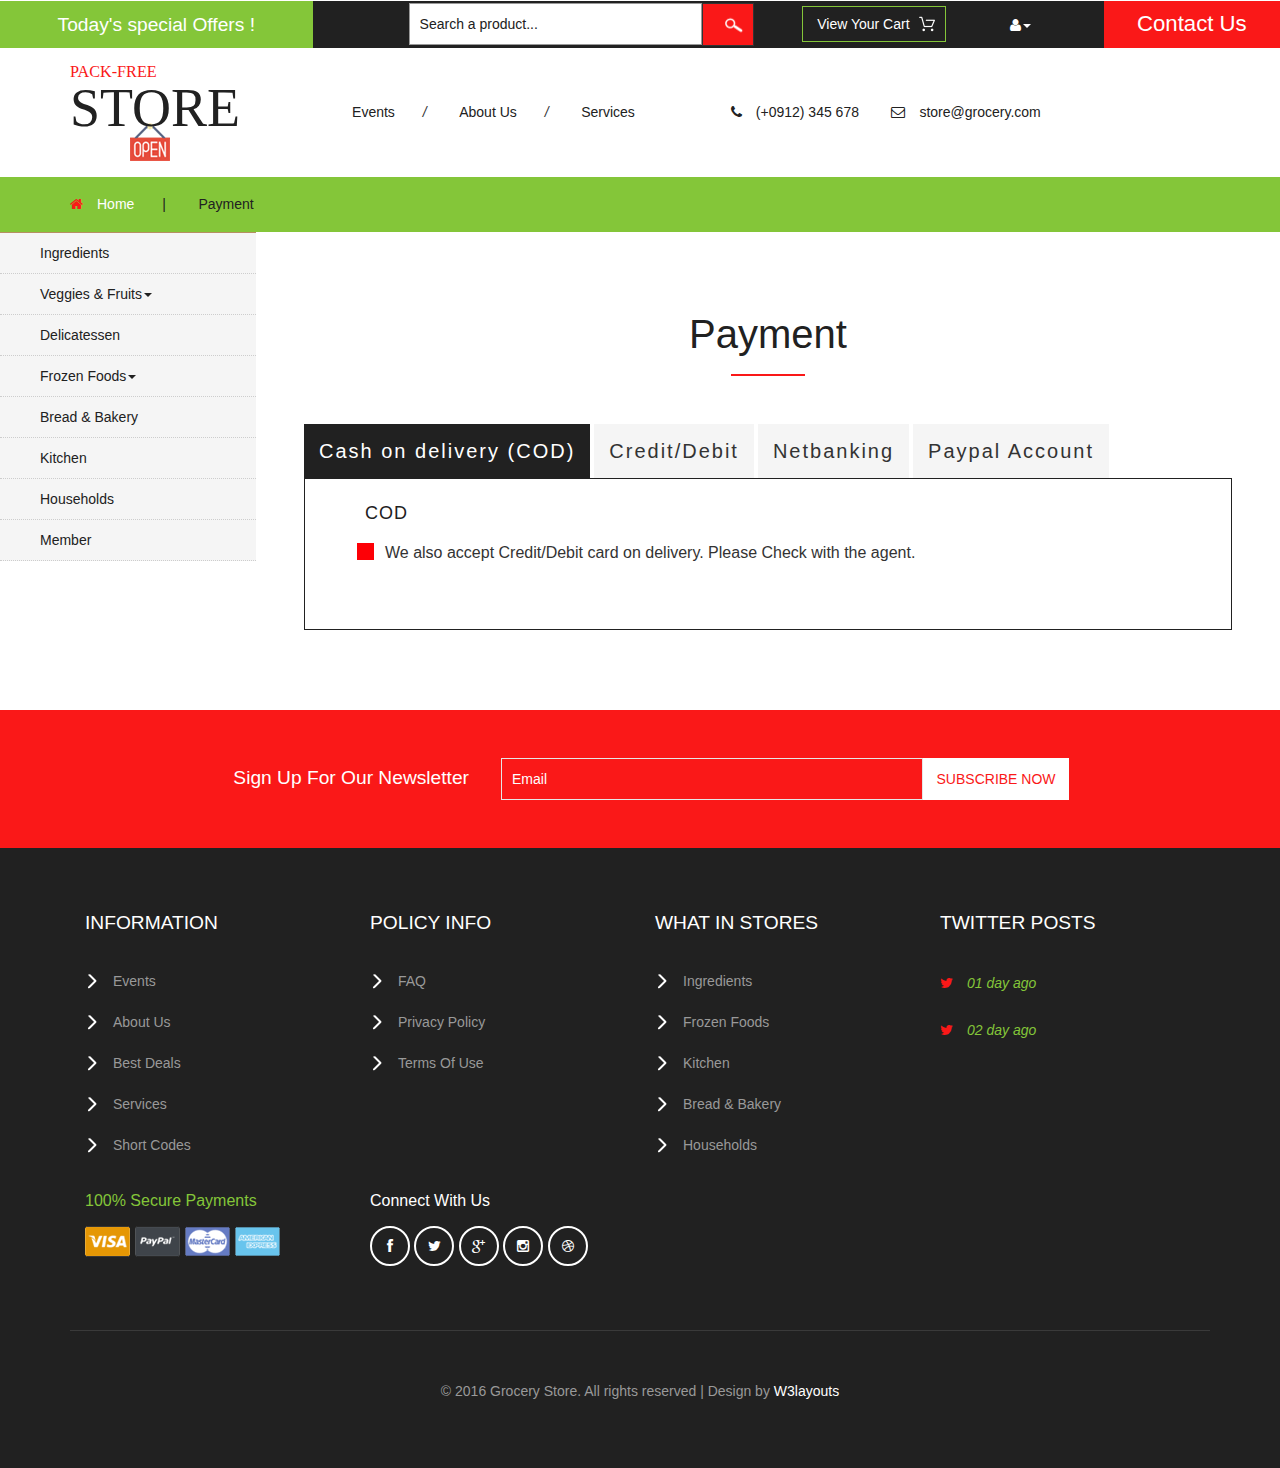
<file: payment.html>
<!--
author: W3layouts
author URL: http://w3layouts.com
License: Creative Commons Attribution 3.0 Unported
License URL: http://creativecommons.org/licenses/by/3.0/
-->
<!DOCTYPE html>
<html>

<head>
    <title>Pack-Free store</title>
    <!-- for-mobile-apps -->
    <meta name="viewport" content="width=device-width, initial-scale=1">
    <meta http-equiv="Content-Type" content="text/html; charset=utf-8" />
    <meta name="keywords" content="Grocery Store Responsive web template, Bootstrap Web Templates, Flat Web Templates, Android Compatible web template, 
Smartphone Compatible web template, free webdesigns for Nokia, Samsung, LG, SonyEricsson, Motorola web design" />
    <script type="application/x-javascript">
    addEventListener("load", function() { setTimeout(hideURLbar, 0); }, false);

    function hideURLbar() { window.scrollTo(0, 1); }
    </script>
    <!-- //for-mobile-apps -->
    <link href="css/bootstrap.css" rel="stylesheet" type="text/css" media="all" />
    <link href="css/style.css" rel="stylesheet" type="text/css" media="all" />
    <!-- font-awesome icons -->
    <link href="css/font-awesome.css" rel="stylesheet" type="text/css" media="all" />
    <!-- //font-awesome icons -->
    <!-- js -->
    <script src="js/jquery-1.11.1.min.js"></script>
    <!-- //js -->
    <!-- <link href='//fonts.googleapis.com/css?family=Ubuntu:400,300,300italic,400italic,500,500italic,700,700italic' rel='stylesheet' type='text/css'> -->
    <!-- <link href='//fonts.googleapis.com/css?family=Open+Sans:400,300,300italic,400italic,600,600italic,700,700italic,800,800italic' rel='stylesheet' type='text/css'> -->
    <!-- start-smoth-scrolling -->
    <script type="text/javascript" src="js/move-top.js"></script>
    <script type="text/javascript" src="js/easing.js"></script>
    <script type="text/javascript">
    jQuery(document).ready(function($) {
        $(".scroll").click(function(event) {
            event.preventDefault();
            $('html,body').animate({ scrollTop: $(this.hash).offset().top }, 1000);
        });
    });
    </script>
    <!-- start-smoth-scrolling -->
</head>

<body>
    <!-- header -->
    <div class="agileits_header">
        <div class="w3l_offers">
            <a href="javascript:void(0);">Today's special Offers !</a>
        </div>
        <div class="w3l_search">
            <form action="#" method="post">
                <input type="text" name="Product" value="Search a product..." onfocus="this.value = '';" onblur="if (this.value == '') {this.value = 'Search a product...';}" required="">
                <input type="submit" value=" ">
            </form>
        </div>
        <div class="product_list_header">
            <form action="#" method="post" class="last">
                <fieldset>
                    <input type="hidden" name="cmd" value="_cart" />
                    <input type="hidden" name="display" value="1" />
                    <input type="submit" name="submit" value="View your cart" class="button" />
                </fieldset>
            </form>
        </div>
        <div class="w3l_header_right">
            <ul>
                <li class="dropdown profile_details_drop">
                    <a href="javascript:void(0);" class="dropdown-toggle" data-toggle="dropdown"><i class="fa fa-user" aria-hidden="true"></i><span class="caret"></span></a>
                    <div class="mega-dropdown-menu">
                        <div class="w3ls_vegetables">
                            <ul class="dropdown-menu drp-mnu">
                                <li><a href="javascript:void(0);">Login</a></li>
                                <li><a href="javascript:void(0);">Sign Up</a></li>
                            </ul>
                        </div>
                    </div>
                </li>
            </ul>
        </div>
        <div class="w3l_header_right1">
            <h2><a href="javascript:void(0);">Contact Us</a></h2>
        </div>
        <div class="clearfix"> </div>
    </div>
    <!-- script-for sticky-nav -->
    <script>
    $(document).ready(function() {
        var navoffeset = $(".agileits_header").offset().top;
        $(window).scroll(function() {
            var scrollpos = $(window).scrollTop();
            if (scrollpos >= navoffeset) {
                $(".agileits_header").addClass("fixed");
            } else {
                $(".agileits_header").removeClass("fixed");
            }
        });

    });
    </script>
    <!-- //script-for sticky-nav -->
    <div class="logo_products">
        <div class="container">
            <div class="w3ls_logo_products_left">
                <h1><a href="index.html"><font face="fantasy"><span>Pack-Free</span> store</a></font></h1>
            </div>
            <div class="w3ls_logo_products_left1">
                <ul class="special_items">
                    <li><a href="javascript:void(0);">Events</a><i>/</i></li>
                    <li><a href="javascript:void(0);">About Us</a><i>/</i></li>
                    <li><a href="javascript:void(0);">Services</a></li>
                </ul>
            </div>
            <div class="w3ls_logo_products_left1">
                <ul class="phone_email">
                    <li><i class="fa fa-phone" aria-hidden="true"></i>(+0912) 345 678</li>
                    <li><i class="fa fa-envelope-o" aria-hidden="true"></i><a href="javascript:void(0);">store@grocery.com</a></li>
                </ul>
            </div>
            <div class="clearfix"> </div>
        </div>
    </div>
    <!-- //header -->
    <!-- products-breadcrumb -->
    <div class="products-breadcrumb">
        <div class="container">
            <ul>
                <li><i class="fa fa-home" aria-hidden="true"></i><a href="index.html">Home</a><span>|</span></li>
                <li>Payment</li>
            </ul>
        </div>
    </div>
    <!-- //products-breadcrumb -->
    <!-- banner -->
    <div class="banner">
        <div class="w3l_banner_nav_left">
            <nav class="navbar nav_bottom">
                <!-- Brand and toggle get grouped for better mobile display -->
                <div class="navbar-header nav_2">
                    <button type="button" class="navbar-toggle collapsed navbar-toggle1" data-toggle="collapse" data-target="#bs-megadropdown-tabs">
                        <span class="sr-only">Toggle navigation</span>
                        <span class="icon-bar"></span>
                        <span class="icon-bar"></span>
                        <span class="icon-bar"></span>
                    </button>
                </div>
                <!-- Collect the nav links, forms, and other content for toggling -->
                <div class="collapse navbar-collapse" id="bs-megadropdown-tabs">
                    <ul class="nav navbar-nav nav_1">
                        <li><a href="javascript:void(0);">Ingredients</a></li>
                        <li class="dropdown mega-dropdown active">
                            <a href="javascript:void(0);" class="dropdown-toggle" data-toggle="dropdown">Veggies & Fruits<span class="caret"></span></a>
                            <div class="dropdown-menu mega-dropdown-menu w3ls_vegetables_menu">
                                <div class="w3ls_vegetables">
                                    <ul>
                                        <li><a href="javascript:void(0);">Vegetables</a></li>
                                        <li><a href="javascript:void(0);">Fruits</a></li>
                                    </ul>
                                </div>
                            </div>
                        </li>
                        <li><a href="javascript:void(0);">Delicatessen</a></li>
                        <!-- <li class="dropdown">
							<a href="javascript:void(0);" class="dropdown-toggle" data-toggle="dropdown">Beverages<span class="caret"></span></a>
							<div class="dropdown-menu mega-dropdown-menu w3ls_vegetables_menu">
								<div class="w3ls_vegetables">
									<ul>
										<li><a href="javascript:void(0);">Soft Drinks</a></li>
										<li><a href="javascript:void(0);">Juices</a></li>
									</ul>
								</div>                  
							</div>	
						</li> -->
                        <!-- <li><a href="javascript:void(0);">Pet Food</a></li> -->
                        <li class="dropdown">
                            <a href="javascript:void(0);" class="dropdown-toggle" data-toggle="dropdown">Frozen Foods<span class="caret"></span></a>
                            <div class="dropdown-menu mega-dropdown-menu w3ls_vegetables_menu">
                                <div class="w3ls_vegetables">
                                    <ul>
                                        <li><a href="javascript:void(0);">Frozen Snacks</a></li>
                                        <li><a href="javascript:void(0);">Frozen Nonveg</a></li>
                                    </ul>
                                </div>
                            </div>
                        </li>
                        <li><a href="javascript:void(0);">Bread & Bakery</a></li>
                        <li><a href="javascript:void(0);">Kitchen</a></li>
                        <li><a href="javascript:void(0);">Households</a></li>
                        <li><a href="member.html">Member</a></li>
                    </ul>
                </div>
                <!-- /.navbar-collapse -->
            </nav>
        </div>
        <div class="w3l_banner_nav_right">
            <!-- payment -->
            <div class="privacy about">
                <h3>Pay<span>ment</span></h3>
                <div class="checkout-right">
                    <!--Horizontal Tab-->
                    <div id="parentHorizontalTab">
                        <ul class="resp-tabs-list hor_1">
                            <li>Cash on delivery (COD)</li>
                            <li>Credit/Debit</li>
                            <li>Netbanking</li>
                            <li>Paypal Account</li>
                        </ul>
                        <div class="resp-tabs-container hor_1">
                            <div>
                                <div class="vertical_post check_box_agile">
                                    <h5>COD</h5>
                                    <div class="checkbox">
                                        <div class="check_box_one cashon_delivery">
                                            <label class="anim">
                                                <input type="checkbox" class="checkbox">
                                                <span> We also accept Credit/Debit card on delivery. Please Check with the agent.</span>
                                            </label>
                                        </div>
                                    </div>
                                    <br/>
                                    <br/>
                                </div>
                            </div>
                            <div>
                                <form action="#" method="post" class="creditly-card-form agileinfo_form">
                                    <section class="creditly-wrapper wthree, w3_agileits_wrapper">
                                        <div class="credit-card-wrapper">
                                            <div class="first-row form-group">
                                                <div class="controls">
                                                    <label class="control-label">Name on Card</label>
                                                    <input class="billing-address-name form-control" type="text" name="name" placeholder="John Smith">
                                                </div>
                                                <div class="w3_agileits_card_number_grids">
                                                    <div class="w3_agileits_card_number_grid_left">
                                                        <div class="controls">
                                                            <label class="control-label">Card Number</label>
                                                            <input class="number credit-card-number form-control" type="text" name="number" inputmode="numeric" autocomplete="cc-number" autocompletetype="cc-number" x-autocompletetype="cc-number" placeholder="&#149;&#149;&#149;&#149; &#149;&#149;&#149;&#149; &#149;&#149;&#149;&#149; &#149;&#149;&#149;&#149;">
                                                        </div>
                                                    </div>
                                                    <div class="w3_agileits_card_number_grid_right">
                                                        <div class="controls">
                                                            <label class="control-label">CVV</label>
                                                            <input class="security-code form-control" Â· inputmode="numeric" type="text" name="security-code" placeholder="&#149;&#149;&#149;">
                                                        </div>
                                                    </div>
                                                    <div class="clear"> </div>
                                                </div>
                                                <div class="controls">
                                                    <label class="control-label">Expiration Date</label>
                                                    <input class="expiration-month-and-year form-control" type="text" name="expiration-month-and-year" placeholder="MM / YY">
                                                </div>
                                            </div>
                                            <button class="submit"><span>Make a payment </span></button>
                                        </div>
                                    </section>
                                </form>
                            </div>
                            <div>
                                <div class="vertical_post">
                                    <form action="buy.html" method="get">
                                        <h5>Select From Popular Banks</h5>
                                        <div class="swit-radio">
                                            <!-- <div class="check_box_one">
                                                <div class="radio_one"> -->
                                                    <label>
                                                        <input type="radio" name="radio" checked=""><i></i>Syndicate Bank
                                                    </label>

                                               <!--  </div>
                                            </div> -->
                                            <!-- <div class="check_box_one">
                                                <div class="radio_one"> -->
                                                    <label>
                                                        <input type="radio" name="radio"><i></i>Bank of Baroda</label>
                                                <!-- </div>
                                            </div> -->
                                           <!--  <div class="check_box_one">
                                                <div class="radio_one"> -->
                                                    <label>
                                                        <input type="radio" name="radio"><i></i>Canara Bank</label>
                                               <!--  </div>
                                            </div> -->
                                           <!--  <div class="check_box_one">
                                                <div class="radio_one"> -->
                                                    <label>
                                                        <input type="radio" name="radio"><i></i>ICICI Bank</label>
                                                <!-- </div>
                                            </div>
                                            <div class="check_box_one">
                                                <div class="radio_one"> -->
                                                    <label>
                                                        <input type="radio" name="radio"><i></i>State Bank Of India</label>
                                                <!-- </div>
                                            </div> -->
                                            <div class="clearfix"></div>
                                        </div>
                                        <h5>Or SELECT OTHER BANK</h5>
                                        <div class="section_room_pay">
                                            <select class="year">
                                                <option value="">=== Other Banks ===</option>
                                                <option value="ALB-NA">Allahabad Bank NetBanking</option>
                                                <option value="ADB-NA">Andhra Bank</option>
                                                <option value="BBK-NA">Bank of Bahrain and Kuwait NetBanking</option>
                                                <option value="BBC-NA">Bank of Baroda Corporate NetBanking</option>
                                                <option value="BBR-NA">Bank of Baroda Retail NetBanking</option>
                                                <option value="BOI-NA">Bank of India NetBanking</option>
                                                <option value="BOM-NA">Bank of Maharashtra NetBanking</option>
                                                <option value="CSB-NA">Catholic Syrian Bank NetBanking</option>
                                                <option value="CBI-NA">Central Bank of India</option>
                                                <option value="CUB-NA">City Union Bank NetBanking</option>
                                                <option value="CRP-NA">Corporation Bank</option>
                                                <option value="DBK-NA">Deutsche Bank NetBanking</option>
                                                <option value="DCB-NA">Development Credit Bank</option>
                                                <option value="DC2-NA">Development Credit Bank - Corporate</option>
                                                <option value="DLB-NA">Dhanlaxmi Bank NetBanking</option>
                                                <option value="FBK-NA">Federal Bank NetBanking</option>
                                                <option value="IDS-NA">Indusind Bank NetBanking</option>
                                                <option value="IOB-NA">Indian Overseas Bank</option>
                                                <option value="ING-NA">ING Vysya Bank (now Kotak)</option>
                                                <option value="JKB-NA">Jammu and Kashmir NetBanking</option>
                                                <option value="JSB-NA">Janata Sahakari Bank Limited</option>
                                                <option value="KBL-NA">Karnataka Bank NetBanking</option>
                                                <option value="KVB-NA">Karur Vysya Bank NetBanking</option>
                                                <option value="LVR-NA">Lakshmi Vilas Bank NetBanking</option>
                                                <option value="OBC-NA">Oriental Bank of Commerce NetBanking</option>
                                                <option value="CPN-NA">PNB Corporate NetBanking</option>
                                                <option value="PNB-NA">PNB NetBanking</option>
                                                <option value="RSD-DIRECT">Rajasthan State Co-operative Bank-Debit Card</option>
                                                <option value="RBS-NA">RBS (The Royal Bank of Scotland)</option>
                                                <option value="SWB-NA">Saraswat Bank NetBanking</option>
                                                <option value="SBJ-NA">SB Bikaner and Jaipur NetBanking</option>
                                                <option value="SBH-NA">SB Hyderabad NetBanking</option>
                                                <option value="SBM-NA">SB Mysore NetBanking</option>
                                                <option value="SBT-NA">SB Travancore NetBanking</option>
                                                <option value="SVC-NA">Shamrao Vitthal Co-operative Bank</option>
                                                <option value="SIB-NA">South Indian Bank NetBanking</option>
                                                <option value="SBP-NA">State Bank of Patiala NetBanking</option>
                                                <option value="SYD-NA">Syndicate Bank NetBanking</option>
                                                <option value="TNC-NA">Tamil Nadu State Co-operative Bank NetBanking</option>
                                                <option value="UCO-NA">UCO Bank NetBanking</option>
                                                <option value="UBI-NA">Union Bank NetBanking</option>
                                                <option value="UNI-NA">United Bank of India NetBanking</option>
                                                <option value="VJB-NA">Vijaya Bank NetBanking</option>
                                            </select>
                                        </div>
                                        <input type="submit" value="PAY NOW">
                                    </form>
                                </div>
                            </div>
                            <div>
                                <div id="tab4" class="tab-grid" style="display: block;">
                                    <div class="row">
                                        <div class="col-md-6">
                                            <img class="pp-img" src="images/paypal.png" alt="Image Alternative text" title="Image Title">
                                            <p>Important: You will be redirected to PayPal's website to securely complete your payment.</p><a class="btn btn-primary">Checkout via Paypal</a>
                                        </div>
                                        <div class="col-md-6">
                                            <form class="cc-form" >
                                                <div class="clearfix">
                                                    <div class="form-group form-group-cc-number">
                                                        <label>Card Number</label>
                                                        <input class="form-control" placeholder="xxxx xxxx xxxx xxxx" type="text"><span class="cc-card-icon"></span>
                                                    </div>
                                                    <div class="form-group form-group-cc-cvc">
                                                        <label>CVV</label>
                                                        <input class="form-control" placeholder="xxxx" type="text">
                                                    </div>
                                                </div>
                                                <div class="clearfix">
                                                    <div class="form-group form-group-cc-name">
                                                        <label>Card Holder Name</label>
                                                        <input class="form-control" type="text">
                                                    </div>
                                                    <div class="form-group form-group-cc-date">
                                                        <label>Valid Thru</label>
                                                        <input class="form-control" placeholder="mm/yy" type="text">
                                                    </div>
                                                </div>
                                                <div class="checkbox checkbox-small">
                                                    <label>
                                                        <input class="i-check" type="checkbox" checked="">Add to My Cards</label>
                                                </div>
                                                <input class="btn btn-primary submit" type="submit" class="submit" value="Proceed Payment" data-toggle="modal" data-target="#pay">
                                            </form>
                                        </div>
                                    </div>
                                </div>
                            </div>
                        </div>
                    </div>
                    <!--Plug-in Initialisation-->
                    <!-- // Pay -->
                </div>
            </div>
            <!-- //payment -->
        </div>
        <div class="clearfix"></div>
    </div>
    <!-- //banner -->

    <div class="modal fade" id="pay" tabindex="-1" role="dialog" aria-labelledby="exampleModalCenterTitle" aria-hidden="true">
        <div class="modal-dialog modal-dialog-centered" role="document">
            <div class="modal-content">
                <div class="modal-header">
                    <h5 class="modal-title" id="exampleModalLongTitle">Payment</h5>
                    <button type="button" class="close" data-dismiss="modal" aria-label="Close">
                        <span aria-hidden="true">&times;</span>
                    </button>
                </div>
                <div class="modal-body" style="text-align: center;">
                    You have completed the payment<br>
                    We will process your order as soon as possible<br>                   

                </div>
                <div class="modal-footer">
                    <a href="buy.html" style="color:#333"><button type="button" class="btn btn-secondary"  >Close</button></a>
                </div>
            </div>
        </div>
    </div>
    <!-- newsletter -->
    <div class="newsletter">
        <div class="container">
            <div class="w3agile_newsletter_left">
                <h3>sign up for our newsletter</h3>
            </div>
            <div class="w3agile_newsletter_right">
                <form action="#" method="post">
                    <input type="email" name="Email" value="Email" onfocus="this.value = '';" onblur="if (this.value == '') {this.value = 'Email';}" required="">
                    <input type="submit" value="subscribe now">
                </form>
            </div>
            <div class="clearfix"> </div>
        </div>
    </div>
    <!-- //newsletter -->
    <!-- footer -->
    <div class="footer">
        <div class="container">
            <div class="col-md-3 w3_footer_grid">
                <h3>information</h3>
                <ul class="w3_footer_grid_list">
                    <li><a href="javascript:void(0);">Events</a></li>
                    <li><a href="javascript:void(0);">About Us</a></li>
                    <li><a href="javascript:void(0);">Best Deals</a></li>
                    <li><a href="javascript:void(0);">Services</a></li>
                    <li><a href="javascript:void(0);">Short Codes</a></li>
                </ul>
            </div>
            <div class="col-md-3 w3_footer_grid">
                <h3>policy info</h3>
                <ul class="w3_footer_grid_list">
                    <li><a href="javascript:void(0);">FAQ</a></li>
                    <li><a href="javascript:void(0);">privacy policy</a></li>
                    <li><a href="javascript:void(0);">terms of use</a></li>
                </ul>
            </div>
            <div class="col-md-3 w3_footer_grid">
                <h3>what in stores</h3>
                <ul class="w3_footer_grid_list">
                    <li><a href="javascript:void(0);">Ingredients</a></li>
                    <li><a href="javascript:void(0);">Frozen Foods</a></li>
                    <li><a href="javascript:void(0);">Kitchen</a></li>
                    <li><a href="javascript:void(0);">Bread & Bakery</a></li>
                    <li><a href="javascript:void(0);">Households</a></li>
                </ul>
            </div>
            <div class="col-md-3 w3_footer_grid">
                <h3>twitter posts</h3>
                <ul class="w3_footer_grid_list1">
                    <li>
                        <label class="fa fa-twitter" aria-hidden="true"></label><i>01 day ago</i>
                        <!-- <span>Non numquam <a href="javascript:void(0);">http://sd.ds/13jklf#</a>
						eius modi tempora incidunt ut labore et
						<a href="javascript:void(0);">http://sd.ds/1389kjklf#</a>quo nulla.</span> -->
                    </li>
                    <li>
                        <label class="fa fa-twitter" aria-hidden="true"></label><i>02 day ago</i>
                        <!-- <span>Con numquam <a href="javascript:void(0);">http://fd.uf/56hfg#</a>
						eius modi tempora incidunt ut labore et
						<a href="javascript:void(0);">http://fd.uf/56hfg#</a>quo nulla.</span> -->
                    </li>
                </ul>
            </div>
            <div class="clearfix"> </div>
            <div class="agile_footer_grids">
                <div class="col-md-3 w3_footer_grid agile_footer_grids_w3_footer">
                    <div class="w3_footer_grid_bottom">
                        <h4>100% secure payments</h4>
                        <img src="images/card.png" alt=" " class="img-responsive" />
                    </div>
                </div>
                <div class="col-md-3 w3_footer_grid agile_footer_grids_w3_footer">
                    <div class="w3_footer_grid_bottom">
                        <h5>connect with us</h5>
                        <ul class="agileits_social_icons">
                            <li><a href="javascript:void(0);" class="facebook"><i class="fa fa-facebook" aria-hidden="true"></i></a></li>
                            <li><a href="javascript:void(0);" class="twitter"><i class="fa fa-twitter" aria-hidden="true"></i></a></li>
                            <li><a href="javascript:void(0);" class="google"><i class="fa fa-google-plus" aria-hidden="true"></i></a></li>
                            <li><a href="javascript:void(0);" class="instagram"><i class="fa fa-instagram" aria-hidden="true"></i></a></li>
                            <li><a href="javascript:void(0);" class="dribbble"><i class="fa fa-dribbble" aria-hidden="true"></i></a></li>
                        </ul>
                    </div>
                </div>
                <div class="clearfix"> </div>
            </div>
            <div class="wthree_footer_copy">
                <p>© 2016 Grocery Store. All rights reserved | Design by <a href="javascript:void(0);">W3layouts</a></p>
            </div>
        </div>
    </div>
    <!-- //footer -->
    <!-- js -->
    <script src="js/jquery-1.11.1.min.js"></script>
    <!-- easy-responsive-tabs -->
    <link rel="stylesheet" type="text/css" href="css/easy-responsive-tabs.css " />
    <script src="js/easyResponsiveTabs.js"></script>
    <!-- //easy-responsive-tabs -->
    <script type="text/javascript">
    $(document).ready(function() {
        //Horizontal Tab
        $('#parentHorizontalTab').easyResponsiveTabs({
            type: 'default', //Types: default, vertical, accordion
            width: 'auto', //auto or any width like 600px
            fit: true, // 100% fit in a container
            tabidentify: 'hor_1', // The tab groups identifier
            activate: function(event) { // Callback function if tab is switched
                var $tab = $(this);
                var $info = $('#nested-tabInfo');
                var $name = $('span', $info);
                $name.text($tab.text());
                $info.show();
            }
        });
    });
    </script>
    <!-- credit-card -->
    <script type="text/javascript" src="js/creditly.js"></script>
    <link rel="stylesheet" href="css/creditly.css" type="text/css" media="all" />
    <script type="text/javascript">
    $(function() {
        var creditly = Creditly.initialize(
            '.creditly-wrapper .expiration-month-and-year',
            '.creditly-wrapper .credit-card-number',
            '.creditly-wrapper .security-code',
            '.creditly-wrapper .card-type');

        $(".creditly-card-form .submit").click(function(e) {
            e.preventDefault();
            var output = creditly.validate();
            if (output) {
                // Your validated credit card output
                console.log(output);
            }
        });
    });
    </script>
    <!-- //credit-card -->
    <!-- //js -->
    <!-- script-for sticky-nav -->
    <script>
    $(document).ready(function() {
        var navoffeset = $(".agileits_header").offset().top;
        $(window).scroll(function() {
            var scrollpos = $(window).scrollTop();
            if (scrollpos >= navoffeset) {
                $(".agileits_header").addClass("fixed");
            } else {
                $(".agileits_header").removeClass("fixed");
            }
        });

    });
    </script>
    <!-- //script-for sticky-nav -->
    <!-- start-smoth-scrolling -->
    <script type="text/javascript" src="js/move-top.js"></script>
    <script type="text/javascript" src="js/easing.js"></script>
    <script type="text/javascript">
    jQuery(document).ready(function($) {
        $(".scroll").click(function(event) {
            event.preventDefault();
            $('html,body').animate({ scrollTop: $(this.hash).offset().top }, 1000);
        });
    });
    </script>
    <!-- start-smoth-scrolling -->
    <!-- Bootstrap Core JavaScript -->
    <script src="js/bootstrap.min.js"></script>
    <script>
    $(document).ready(function() {
        $(".dropdown").hover(
            function() {
                $('.dropdown-menu', this).stop(true, true).slideDown("fast");
                $(this).toggleClass('open');
            },
            function() {
                $('.dropdown-menu', this).stop(true, true).slideUp("fast");
                $(this).toggleClass('open');
            }
        );
    });
    </script>
    <!-- here stars scrolling icon -->
    <script type="text/javascript">
    $(document).ready(function() {
        /*
        	var defaults = {
        	containerID: 'toTop', // fading element id
        	containerHoverID: 'toTopHover', // fading element hover id
        	scrollSpeed: 1200,
        	easingType: 'linear' 
        	};
        */

        $().UItoTop({ easingType: 'easeOutQuart' });

    });
    </script>
    <!-- //here ends scrolling icon -->
    <script src="js/minicart.js"></script>
    <script>
    paypal.minicart.render();

    paypal.minicart.cart.on('checkout', function(evt) {
        var items = this.items(),
            len = items.length,
            total = 0,
            i;

        // Count the number of each item in the cart
        for (i = 0; i < len; i++) {
            total += items[i].get('quantity');
        }

        if (total < 3) {
            alert('The minimum order quantity is 3. Please add more to your shopping cart before checking out');
            evt.preventDefault();
        }
    });
    </script>
</body>

</html>
</file>
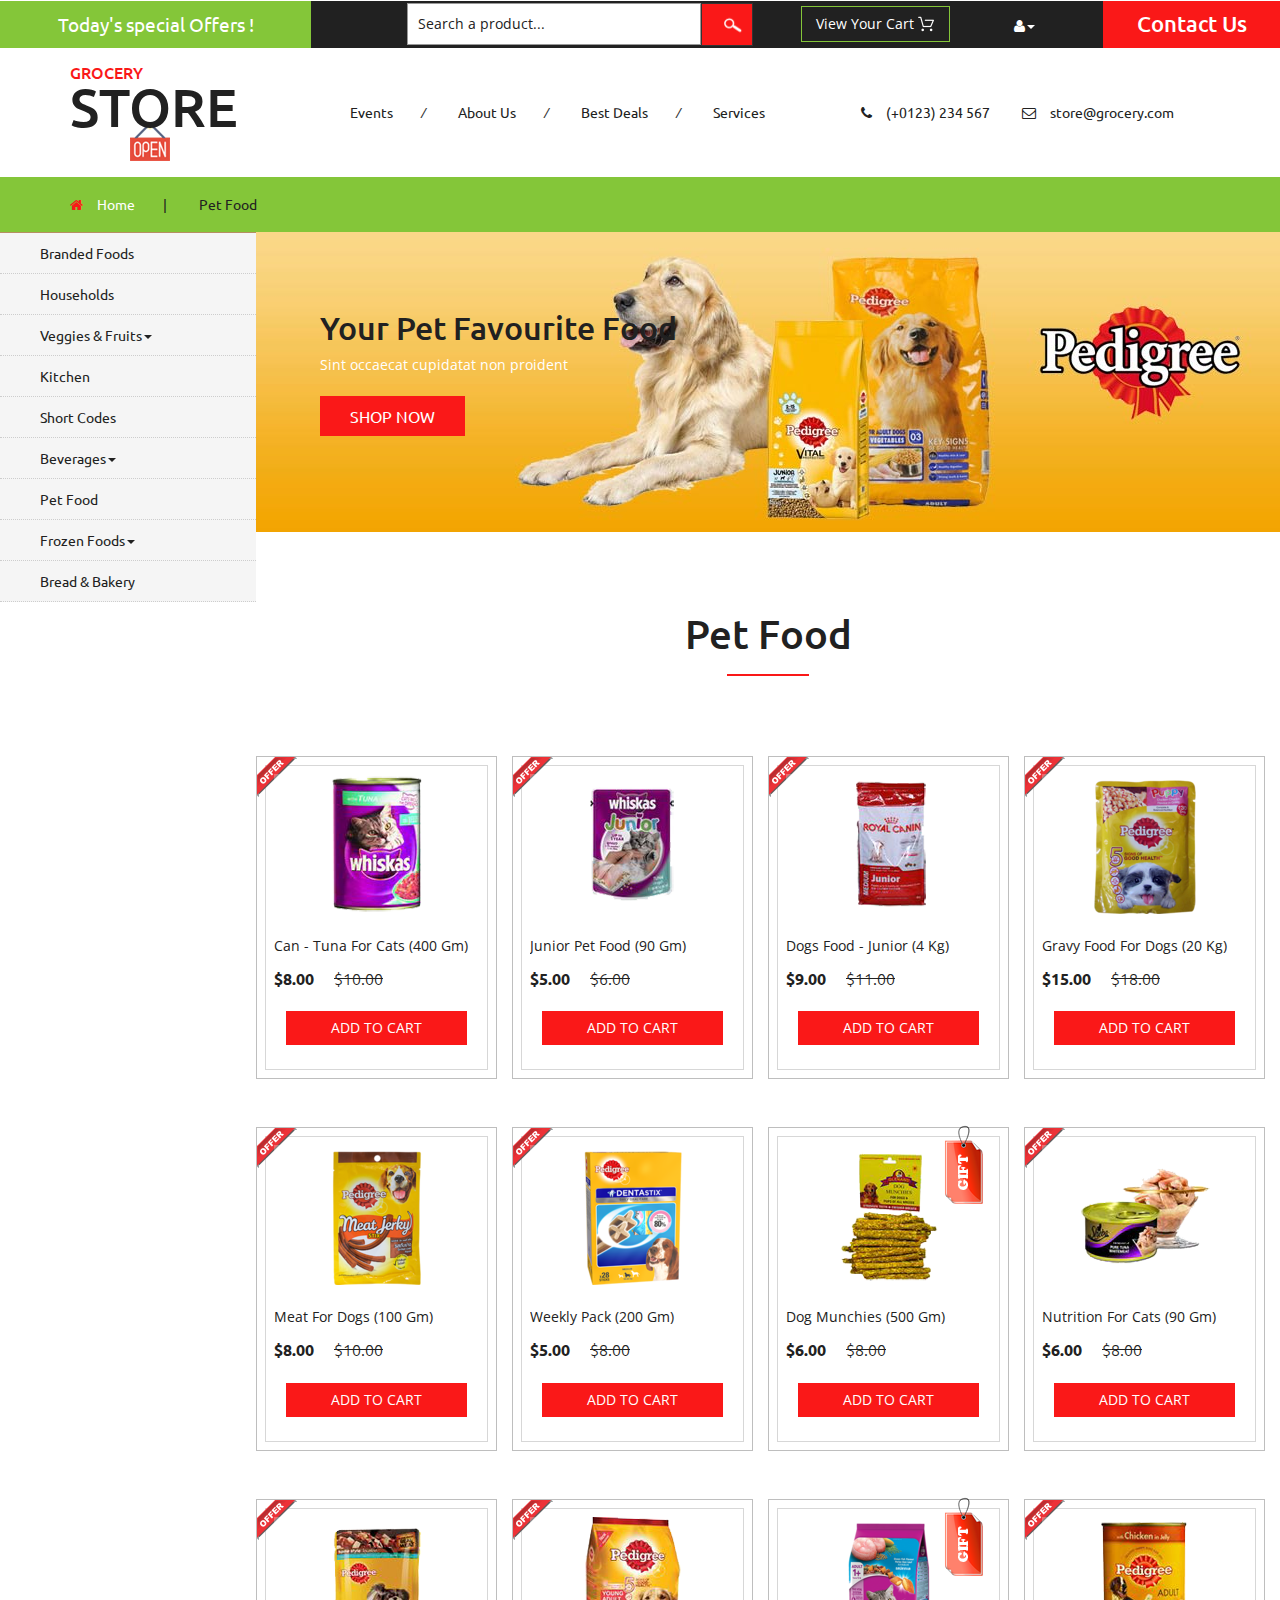
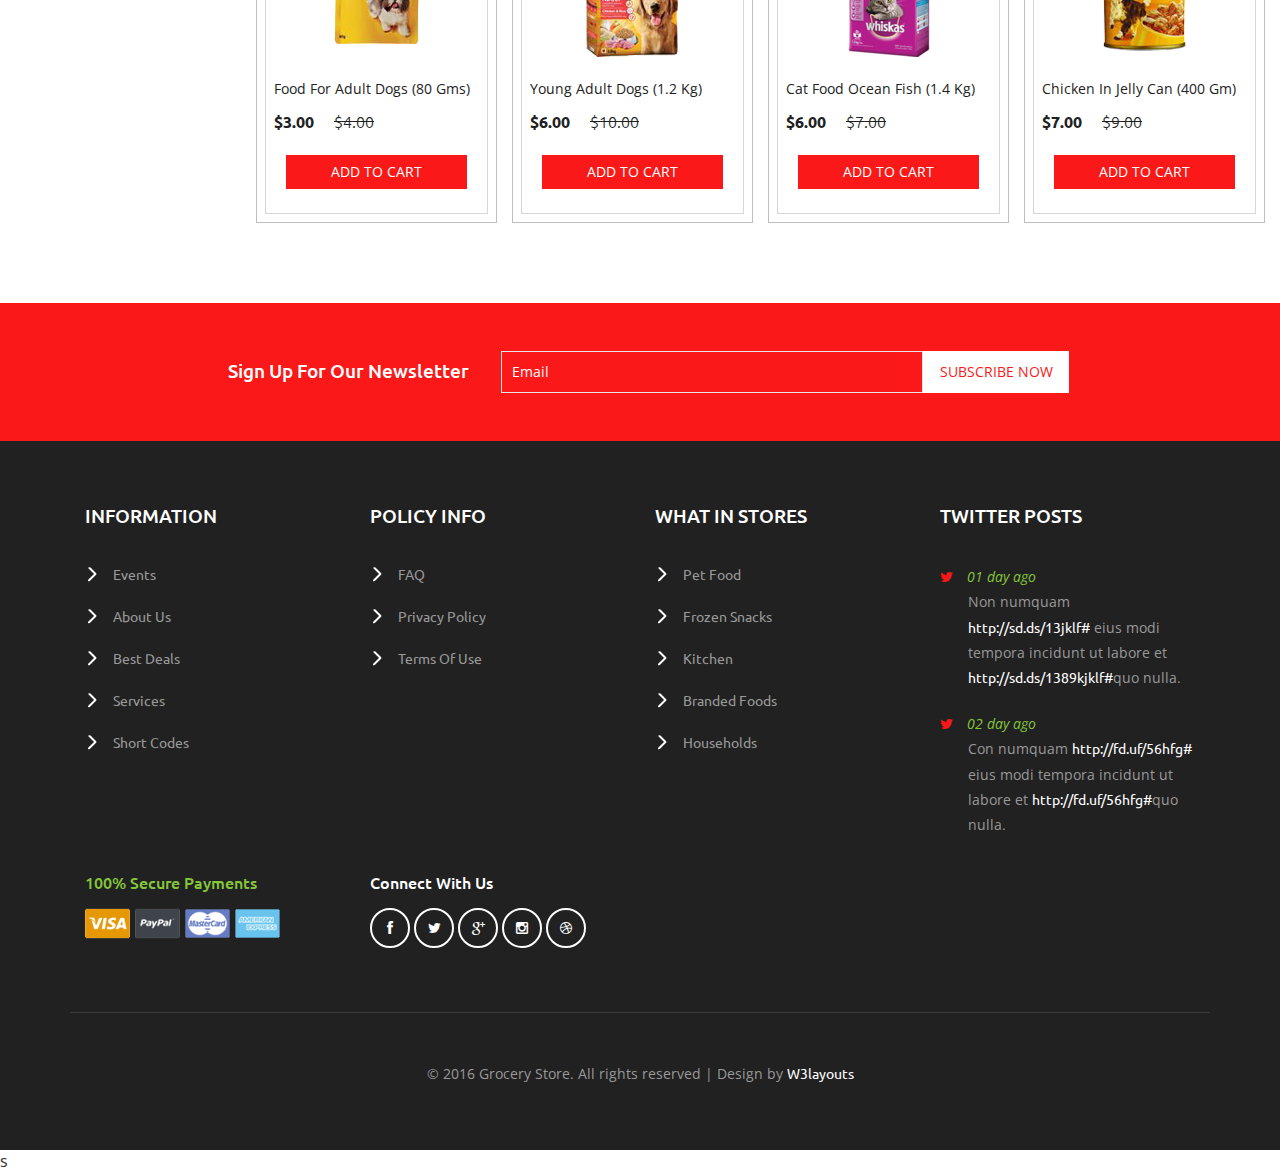
<file: pet.html>
<!--
author: W3layouts
author URL: http://w3layouts.com
License: Creative Commons Attribution 3.0 Unported
License URL: http://creativecommons.org/licenses/by/3.0/
-->
<!DOCTYPE html>
<html>
<head>
<title>Grocery Store a Ecommerce Online Shopping Category Flat Bootstrap Responsive Website Template | Pet Food :: w3layouts</title>
<!-- for-mobile-apps -->
<meta name="viewport" content="width=device-width, initial-scale=1">
<meta http-equiv="Content-Type" content="text/html; charset=utf-8" />
<meta name="keywords" content="Grocery Store Responsive web template, Bootstrap Web Templates, Flat Web Templates, Android Compatible web template, 
Smartphone Compatible web template, free webdesigns for Nokia, Samsung, LG, SonyEricsson, Motorola web design" />
<script type="application/x-javascript"> addEventListener("load", function() { setTimeout(hideURLbar, 0); }, false);
		function hideURLbar(){ window.scrollTo(0,1); } </script>
<!-- //for-mobile-apps -->
<link href="css/bootstrap.css" rel="stylesheet" type="text/css" media="all" />
<link href="css/style.css" rel="stylesheet" type="text/css" media="all" />
<!-- font-awesome icons -->
<link href="css/font-awesome.css" rel="stylesheet" type="text/css" media="all" /> 
<!-- //font-awesome icons -->
<!-- js -->
<script src="js/jquery-1.11.1.min.js"></script>
<!-- //js -->
<link href='//fonts.googleapis.com/css?family=Ubuntu:400,300,300italic,400italic,500,500italic,700,700italic' rel='stylesheet' type='text/css'>
<link href='//fonts.googleapis.com/css?family=Open+Sans:400,300,300italic,400italic,600,600italic,700,700italic,800,800italic' rel='stylesheet' type='text/css'>
<!-- start-smoth-scrolling -->
<script type="text/javascript" src="js/move-top.js"></script>
<script type="text/javascript" src="js/easing.js"></script>
<script type="text/javascript">
	jQuery(document).ready(function($) {
		$(".scroll").click(function(event){		
			event.preventDefault();
			$('html,body').animate({scrollTop:$(this.hash).offset().top},1000);
		});
	});
</script>
<!-- start-smoth-scrolling -->
</head>
	
<body>
<!-- header -->
	<div class="agileits_header">
		<div class="w3l_offers">
			<a href="products.html">Today's special Offers !</a>
		</div>
		<div class="w3l_search">
			<form action="#" method="post">
				<input type="text" name="Product" value="Search a product..." onfocus="this.value = '';" onblur="if (this.value == '') {this.value = 'Search a product...';}" required="">
				<input type="submit" value=" ">
			</form>
		</div>
		<div class="product_list_header">  
			<form action="#" method="post" class="last">
                <fieldset>
                    <input type="hidden" name="cmd" value="_cart" />
                    <input type="hidden" name="display" value="1" />
                    <input type="submit" name="submit" value="View your cart" class="button" />
                </fieldset>
            </form>
		</div>
		<div class="w3l_header_right">
			<ul>
				<li class="dropdown profile_details_drop">
					<a href="#" class="dropdown-toggle" data-toggle="dropdown"><i class="fa fa-user" aria-hidden="true"></i><span class="caret"></span></a>
					<div class="mega-dropdown-menu">
						<div class="w3ls_vegetables">
							<ul class="dropdown-menu drp-mnu">
								<li><a href="login.html">Login</a></li> 
								<li><a href="login.html">Sign Up</a></li>
							</ul>
						</div>                  
					</div>	
				</li>
			</ul>
		</div>
		<div class="w3l_header_right1">
			<h2><a href="mail.html">Contact Us</a></h2>
		</div>
		<div class="clearfix"> </div>
	</div>
<!-- script-for sticky-nav -->
	<script>
	$(document).ready(function() {
		 var navoffeset=$(".agileits_header").offset().top;
		 $(window).scroll(function(){
			var scrollpos=$(window).scrollTop(); 
			if(scrollpos >=navoffeset){
				$(".agileits_header").addClass("fixed");
			}else{
				$(".agileits_header").removeClass("fixed");
			}
		 });
		 
	});
	</script>
<!-- //script-for sticky-nav -->
	<div class="logo_products">
		<div class="container">
			<div class="w3ls_logo_products_left">
				<h1><a href="index.html"><span>Grocery</span> Store</a></h1>
			</div>
			<div class="w3ls_logo_products_left1">
				<ul class="special_items">
					<li><a href="events.html">Events</a><i>/</i></li>
					<li><a href="about.html">About Us</a><i>/</i></li>
					<li><a href="products.html">Best Deals</a><i>/</i></li>
					<li><a href="services.html">Services</a></li>
				</ul>
			</div>
			<div class="w3ls_logo_products_left1">
				<ul class="phone_email">
					<li><i class="fa fa-phone" aria-hidden="true"></i>(+0123) 234 567</li>
					<li><i class="fa fa-envelope-o" aria-hidden="true"></i><a href="mailto:store@grocery.com">store@grocery.com</a></li>
				</ul>
			</div>
			<div class="clearfix"> </div>
		</div>
	</div>
<!-- //header -->
<!-- products-breadcrumb -->
	<div class="products-breadcrumb">
		<div class="container">
			<ul>
				<li><i class="fa fa-home" aria-hidden="true"></i><a href="index.html">Home</a><span>|</span></li>
				<li>Pet Food</li>
			</ul>
		</div>
	</div>
<!-- //products-breadcrumb -->
<!-- banner -->
	<div class="banner">
		<div class="w3l_banner_nav_left">
			<nav class="navbar nav_bottom">
			 <!-- Brand and toggle get grouped for better mobile display -->
			  <div class="navbar-header nav_2">
				  <button type="button" class="navbar-toggle collapsed navbar-toggle1" data-toggle="collapse" data-target="#bs-megadropdown-tabs">
					<span class="sr-only">Toggle navigation</span>
					<span class="icon-bar"></span>
					<span class="icon-bar"></span>
					<span class="icon-bar"></span>
				  </button>
			   </div> 
			   <!-- Collect the nav links, forms, and other content for toggling -->
				<div class="collapse navbar-collapse" id="bs-megadropdown-tabs">
					<ul class="nav navbar-nav nav_1">
						<li><a href="products.html">Branded Foods</a></li>
						<li><a href="household.html">Households</a></li>
						<li class="dropdown mega-dropdown active">
							<a href="#" class="dropdown-toggle" data-toggle="dropdown">Veggies & Fruits<span class="caret"></span></a>				
							<div class="dropdown-menu mega-dropdown-menu w3ls_vegetables_menu">
								<div class="w3ls_vegetables">
									<ul>	
										<li><a href="vegetables.html">Vegetables</a></li>
										<li><a href="vegetables.html">Fruits</a></li>
									</ul>
								</div>                  
							</div>				
						</li>
						<li><a href="kitchen.html">Kitchen</a></li>
						<li><a href="short-codes.html">Short Codes</a></li>
						<li class="dropdown">
							<a href="#" class="dropdown-toggle" data-toggle="dropdown">Beverages<span class="caret"></span></a>
							<div class="dropdown-menu mega-dropdown-menu w3ls_vegetables_menu">
								<div class="w3ls_vegetables">
									<ul>
										<li><a href="drinks.html">Soft Drinks</a></li>
										<li><a href="drinks.html">Juices</a></li>
									</ul>
								</div>                  
							</div>	
						</li>
						<li><a href="pet.html">Pet Food</a></li>
						<li class="dropdown">
							<a href="#" class="dropdown-toggle" data-toggle="dropdown">Frozen Foods<span class="caret"></span></a>
							<div class="dropdown-menu mega-dropdown-menu w3ls_vegetables_menu">
								<div class="w3ls_vegetables">
									<ul>
										<li><a href="frozen.html">Frozen Snacks</a></li>
										<li><a href="frozen.html">Frozen Nonveg</a></li>
									</ul>
								</div>                  
							</div>	
						</li>
						<li><a href="bread.html">Bread & Bakery</a></li>
					</ul>
				 </div><!-- /.navbar-collapse -->
			</nav>
		</div>
		<div class="w3l_banner_nav_right">
			<div class="w3l_banner_nav_right_banner9 w3l_banner_nav_right_banner_pet">
				<h4>Your Pet Favourite Food</h4>
				<p>Sint occaecat cupidatat non proident</p>
				<a href="single.html">Shop Now</a>
			</div>
			<div class="w3ls_w3l_banner_nav_right_grid w3ls_w3l_banner_nav_right_grid_sub">
				<h3 class="w3l_fruit">Pet Food</h3>
				<div class="w3ls_w3l_banner_nav_right_grid1 w3ls_w3l_banner_nav_right_grid1_veg">
					<div class="col-md-3 w3ls_w3l_banner_left w3ls_w3l_banner_left_asdfdfd">
						<div class="hover14 column">
						<div class="agile_top_brand_left_grid w3l_agile_top_brand_left_grid">
							<div class="agile_top_brand_left_grid_pos">
								<img src="images/offer.png" alt=" " class="img-responsive" />
							</div>
							<div class="agile_top_brand_left_grid1">
								<figure>
									<div class="snipcart-item block">
										<div class="snipcart-thumb">
											<a href="single.html"><img src="images/57.png" alt=" " class="img-responsive" /></a>
											<p>can - tuna for cats (400 gm)</p>
											<h4>$8.00 <span>$10.00</span></h4>
										</div>
										<div class="snipcart-details">
											<form action="#" method="post">
												<fieldset>
													<input type="hidden" name="cmd" value="_cart" />
													<input type="hidden" name="add" value="1" />
													<input type="hidden" name="business" value=" " />
													<input type="hidden" name="item_name" value="can - tuna for cats" />
													<input type="hidden" name="amount" value="8.00" />
													<input type="hidden" name="discount_amount" value="1.00" />
													<input type="hidden" name="currency_code" value="USD" />
													<input type="hidden" name="return" value=" " />
													<input type="hidden" name="cancel_return" value=" " />
													<input type="submit" name="submit" value="Add to cart" class="button" />
												</fieldset>
											</form>
										</div>
									</div>
								</figure>
							</div>
						</div>
						</div>
					</div>
					<div class="col-md-3 w3ls_w3l_banner_left">
						<div class="hover14 column">
						<div class="agile_top_brand_left_grid w3l_agile_top_brand_left_grid">
							<div class="agile_top_brand_left_grid_pos">
								<img src="images/offer.png" alt=" " class="img-responsive" />
							</div>
							<div class="agile_top_brand_left_grid1">
								<figure>
									<div class="snipcart-item block">
										<div class="snipcart-thumb">
											<a href="single.html"><img src="images/58.png" alt=" " class="img-responsive" /></a>
											<p>junior pet food (90 gm)</p>
											<h4>$5.00 <span>$6.00</span></h4>
										</div>
										<div class="snipcart-details">
											<form action="#" method="post">
												<fieldset>
													<input type="hidden" name="cmd" value="_cart" />
													<input type="hidden" name="add" value="1" />
													<input type="hidden" name="business" value=" " />
													<input type="hidden" name="item_name" value="junior pet food" />
													<input type="hidden" name="amount" value="5.00" />
													<input type="hidden" name="discount_amount" value="1.00" />
													<input type="hidden" name="currency_code" value="USD" />
													<input type="hidden" name="return" value=" " />
													<input type="hidden" name="cancel_return" value=" " />
													<input type="submit" name="submit" value="Add to cart" class="button" />
												</fieldset>
											</form>
										</div>
									</div>
								</figure>
							</div>
						</div>
						</div>
					</div>
					<div class="col-md-3 w3ls_w3l_banner_left w3ls_w3l_banner_left_asd">
						<div class="hover14 column">
						<div class="agile_top_brand_left_grid w3l_agile_top_brand_left_grid">
							<div class="agile_top_brand_left_grid_pos">
								<img src="images/offer.png" alt=" " class="img-responsive" />
							</div>
							<div class="agile_top_brand_left_grid1">
								<figure>
									<div class="snipcart-item block">
										<div class="snipcart-thumb">
											<a href="single.html"><img src="images/4.png" alt=" " class="img-responsive" /></a>
											<p>dogs food - junior (4 Kg)</p>
											<h4>$9.00 <span>$11.00</span></h4>
										</div>
										<div class="snipcart-details">
											<form action="#" method="post">
												<fieldset>
													<input type="hidden" name="cmd" value="_cart" />
													<input type="hidden" name="add" value="1" />
													<input type="hidden" name="business" value=" " />
													<input type="hidden" name="item_name" value="dogs food - junior" />
													<input type="hidden" name="amount" value="9.00" />
													<input type="hidden" name="discount_amount" value="1.00" />
													<input type="hidden" name="currency_code" value="USD" />
													<input type="hidden" name="return" value=" " />
													<input type="hidden" name="cancel_return" value=" " />
													<input type="submit" name="submit" value="Add to cart" class="button" />
												</fieldset>
											</form>
										</div>
									</div>
								</figure>
							</div>
						</div>
						</div>
					</div>
					<div class="col-md-3 w3ls_w3l_banner_left">
						<div class="hover14 column">
						<div class="agile_top_brand_left_grid w3l_agile_top_brand_left_grid">
							<div class="agile_top_brand_left_grid_pos">
								<img src="images/offer.png" alt=" " class="img-responsive" />
							</div>
							<div class="agile_top_brand_left_grid1">
								<figure>
									<div class="snipcart-item block">
										<div class="snipcart-thumb">
											<a href="single.html"><img src="images/59.png" alt=" " class="img-responsive" /></a>
											<p>gravy food for dogs (20 kg)</p>
											<h4>$15.00 <span>$18.00</span></h4>
										</div>
										<div class="snipcart-details">
											<form action="#" method="post">
												<fieldset>
													<input type="hidden" name="cmd" value="_cart" />
													<input type="hidden" name="add" value="1" />
													<input type="hidden" name="business" value=" " />
													<input type="hidden" name="item_name" value="gravy food for dogs" />
													<input type="hidden" name="amount" value="15.00" />
													<input type="hidden" name="discount_amount" value="1.00" />
													<input type="hidden" name="currency_code" value="USD" />
													<input type="hidden" name="return" value=" " />
													<input type="hidden" name="cancel_return" value=" " />
													<input type="submit" name="submit" value="Add to cart" class="button" />
												</fieldset>
											</form>
										</div>
									</div>
								</figure>
							</div>
						</div>
						</div>
					</div>
					<div class="clearfix"> </div>
				</div>
				<div class="w3ls_w3l_banner_nav_right_grid1 w3ls_w3l_banner_nav_right_grid1_veg">
					<div class="col-md-3 w3ls_w3l_banner_left w3ls_w3l_banner_left_asdfdfd">
						<div class="hover14 column">
						<div class="agile_top_brand_left_grid w3l_agile_top_brand_left_grid">
							<div class="agile_top_brand_left_grid_pos">
								<img src="images/offer.png" alt=" " class="img-responsive" />
							</div>
							<div class="agile_top_brand_left_grid1">
								<figure>
									<div class="snipcart-item block">
										<div class="snipcart-thumb">
											<a href="single.html"><img src="images/60.png" alt=" " class="img-responsive" /></a>
											<p>meat for dogs (100 gm)</p>
											<h4>$8.00 <span>$10.00</span></h4>
										</div>
										<div class="snipcart-details">
											<form action="#" method="post">
												<fieldset>
													<input type="hidden" name="cmd" value="_cart" />
													<input type="hidden" name="add" value="1" />
													<input type="hidden" name="business" value=" " />
													<input type="hidden" name="item_name" value="meat for dogs" />
													<input type="hidden" name="amount" value="8.00" />
													<input type="hidden" name="discount_amount" value="1.00" />
													<input type="hidden" name="currency_code" value="USD" />
													<input type="hidden" name="return" value=" " />
													<input type="hidden" name="cancel_return" value=" " />
													<input type="submit" name="submit" value="Add to cart" class="button" />
												</fieldset>
											</form>
										</div>
									</div>
								</figure>
							</div>
						</div>
						</div>
					</div>
					<div class="col-md-3 w3ls_w3l_banner_left">
						<div class="hover14 column">
						<div class="agile_top_brand_left_grid w3l_agile_top_brand_left_grid">
							<div class="agile_top_brand_left_grid_pos">
								<img src="images/offer.png" alt=" " class="img-responsive" />
							</div>
							<div class="agile_top_brand_left_grid1">
								<figure>
									<div class="snipcart-item block">
										<div class="snipcart-thumb">
											<a href="single.html"><img src="images/61.png" alt=" " class="img-responsive" /></a>
											<p>weekly pack (200 gm)</p>
											<h4>$5.00 <span>$8.00</span></h4>
										</div>
										<div class="snipcart-details">
											<form action="#" method="post">
												<fieldset>
													<input type="hidden" name="cmd" value="_cart" />
													<input type="hidden" name="add" value="1" />
													<input type="hidden" name="business" value=" " />
													<input type="hidden" name="item_name" value="weekly pack" />
													<input type="hidden" name="amount" value="5.00" />
													<input type="hidden" name="discount_amount" value="1.00" />
													<input type="hidden" name="currency_code" value="USD" />
													<input type="hidden" name="return" value=" " />
													<input type="hidden" name="cancel_return" value=" " />
													<input type="submit" name="submit" value="Add to cart" class="button" />
												</fieldset>
											</form>
										</div>
									</div>
								</figure>
							</div>
						</div>
						</div>
					</div>
					<div class="col-md-3 w3ls_w3l_banner_left w3ls_w3l_banner_left_asd">
						<div class="hover14 column">
						<div class="agile_top_brand_left_grid w3l_agile_top_brand_left_grid">
							<div class="tag"><img src="images/tag.png" alt=" " class="img-responsive" /></div>
							<div class="agile_top_brand_left_grid1">
								<figure>
									<div class="snipcart-item block">
										<div class="snipcart-thumb">
											<a href="single.html"><img src="images/62.png" alt=" " class="img-responsive" /></a>
											<p>dog munchies (500 gm)</p>
											<h4>$6.00 <span>$8.00</span></h4>
										</div>
										<div class="snipcart-details">
											<form action="#" method="post">
												<fieldset>
													<input type="hidden" name="cmd" value="_cart" />
													<input type="hidden" name="add" value="1" />
													<input type="hidden" name="business" value=" " />
													<input type="hidden" name="item_name" value="dog munchies" />
													<input type="hidden" name="amount" value="6.00" />
													<input type="hidden" name="discount_amount" value="1.00" />
													<input type="hidden" name="currency_code" value="USD" />
													<input type="hidden" name="return" value=" " />
													<input type="hidden" name="cancel_return" value=" " />
													<input type="submit" name="submit" value="Add to cart" class="button" />
												</fieldset>
											</form>
										</div>
									</div>
								</figure>
							</div>
						</div>
						</div>
					</div>
					<div class="col-md-3 w3ls_w3l_banner_left">
						<div class="hover14 column">
						<div class="agile_top_brand_left_grid w3l_agile_top_brand_left_grid">
							<div class="agile_top_brand_left_grid_pos">
								<img src="images/offer.png" alt=" " class="img-responsive" />
							</div>
							<div class="agile_top_brand_left_grid1">
								<figure>
									<div class="snipcart-item block">
										<div class="snipcart-thumb">
											<a href="single.html"><img src="images/63.png" alt=" " class="img-responsive" /></a>
											<p>nutrition for cats (90 gm)</p>
											<h4>$6.00 <span>$8.00</span></h4>
										</div>
										<div class="snipcart-details">
											<form action="#" method="post">
												<fieldset>
													<input type="hidden" name="cmd" value="_cart" />
													<input type="hidden" name="add" value="1" />
													<input type="hidden" name="business" value=" " />
													<input type="hidden" name="item_name" value="nutrition for cats" />
													<input type="hidden" name="amount" value="6.00" />
													<input type="hidden" name="discount_amount" value="1.00" />
													<input type="hidden" name="currency_code" value="USD" />
													<input type="hidden" name="return" value=" " />
													<input type="hidden" name="cancel_return" value=" " />
													<input type="submit" name="submit" value="Add to cart" class="button" />
												</fieldset>
											</form>
										</div>
									</div>
								</figure>
							</div>
						</div>
						</div>
					</div>
					<div class="clearfix"> </div>
				</div>
				<div class="w3ls_w3l_banner_nav_right_grid1 w3ls_w3l_banner_nav_right_grid1_veg">
					<div class="col-md-3 w3ls_w3l_banner_left w3ls_w3l_banner_left_asdfdfd">
						<div class="hover14 column">
						<div class="agile_top_brand_left_grid w3l_agile_top_brand_left_grid">
							<div class="agile_top_brand_left_grid_pos">
								<img src="images/offer.png" alt=" " class="img-responsive" />
							</div>
							<div class="agile_top_brand_left_grid1">
								<figure>
									<div class="snipcart-item block">
										<div class="snipcart-thumb">
											<a href="single.html"><img src="images/25.png" alt=" " class="img-responsive" /></a>
											<p>food for adult dogs (80 gms)</p>
											<h4>$3.00 <span>$4.00</span></h4>
										</div>
										<div class="snipcart-details">
											<form action="#" method="post">
												<fieldset>
													<input type="hidden" name="cmd" value="_cart" />
													<input type="hidden" name="add" value="1" />
													<input type="hidden" name="business" value=" " />
													<input type="hidden" name="item_name" value="food for adult dogs" />
													<input type="hidden" name="amount" value="3.00" />
													<input type="hidden" name="discount_amount" value="1.00" />
													<input type="hidden" name="currency_code" value="USD" />
													<input type="hidden" name="return" value=" " />
													<input type="hidden" name="cancel_return" value=" " />
													<input type="submit" name="submit" value="Add to cart" class="button" />
												</fieldset>
											</form>
										</div>
									</div>
								</figure>
							</div>
						</div>
						</div>
					</div>
					<div class="col-md-3 w3ls_w3l_banner_left">
						<div class="hover14 column">
						<div class="agile_top_brand_left_grid w3l_agile_top_brand_left_grid">
							<div class="agile_top_brand_left_grid_pos">
								<img src="images/offer.png" alt=" " class="img-responsive" />
							</div>
							<div class="agile_top_brand_left_grid1">
								<figure>
									<div class="snipcart-item block">
										<div class="snipcart-thumb">
											<a href="single.html"><img src="images/26.png" alt=" " class="img-responsive" /></a>
											<p>young adult dogs (1.2 kg)</p>
											<h4>$6.00 <span>$10.00</span></h4>
										</div>
										<div class="snipcart-details">
											<form action="#" method="post">
												<fieldset>
													<input type="hidden" name="cmd" value="_cart" />
													<input type="hidden" name="add" value="1" />
													<input type="hidden" name="business" value=" " />
													<input type="hidden" name="item_name" value="young adult dogs" />
													<input type="hidden" name="amount" value="6.00" />
													<input type="hidden" name="discount_amount" value="1.00" />
													<input type="hidden" name="currency_code" value="USD" />
													<input type="hidden" name="return" value=" " />
													<input type="hidden" name="cancel_return" value=" " />
													<input type="submit" name="submit" value="Add to cart" class="button" />
												</fieldset>
											</form>
										</div>
									</div>
								</figure>
							</div>
						</div>
						</div>
					</div>
					<div class="col-md-3 w3ls_w3l_banner_left w3ls_w3l_banner_left_asd">
						<div class="hover14 column">
						<div class="agile_top_brand_left_grid w3l_agile_top_brand_left_grid">
							<div class="tag"><img src="images/tag.png" alt=" " class="img-responsive" /></div>
							<div class="agile_top_brand_left_grid1">
								<figure>
									<div class="snipcart-item block">
										<div class="snipcart-thumb">
											<a href="single.html"><img src="images/27.png" alt=" " class="img-responsive" /></a>
											<p>cat food ocean fish (1.4 kg)</p>
											<h4>$6.00 <span>$7.00</span></h4>
										</div>
										<div class="snipcart-details">
											<form action="#" method="post">
												<fieldset>
													<input type="hidden" name="cmd" value="_cart" />
													<input type="hidden" name="add" value="1" />
													<input type="hidden" name="business" value=" " />
													<input type="hidden" name="item_name" value="cat food ocean fish" />
													<input type="hidden" name="amount" value="6.00" />
													<input type="hidden" name="discount_amount" value="1.00" />
													<input type="hidden" name="currency_code" value="USD" />
													<input type="hidden" name="return" value=" " />
													<input type="hidden" name="cancel_return" value=" " />
													<input type="submit" name="submit" value="Add to cart" class="button" />
												</fieldset>
											</form>
										</div>
									</div>
								</figure>
							</div>
						</div>
						</div>
					</div>
					<div class="col-md-3 w3ls_w3l_banner_left">
						<div class="hover14 column">
						<div class="agile_top_brand_left_grid w3l_agile_top_brand_left_grid">
							<div class="agile_top_brand_left_grid_pos">
								<img src="images/offer.png" alt=" " class="img-responsive" />
							</div>
							<div class="agile_top_brand_left_grid1">
								<figure>
									<div class="snipcart-item block">
										<div class="snipcart-thumb">
											<a href="single.html"><img src="images/28.png" alt=" " class="img-responsive" /></a>
											<p>chicken in jelly can (400 gm)</p>
											<h4>$7.00 <span>$9.00</span></h4>
										</div>
										<div class="snipcart-details">
											<form action="#" method="post">
												<fieldset>
													<input type="hidden" name="cmd" value="_cart" />
													<input type="hidden" name="add" value="1" />
													<input type="hidden" name="business" value=" " />
													<input type="hidden" name="item_name" value="chicken in jelly can" />
													<input type="hidden" name="amount" value="7.00" />
													<input type="hidden" name="discount_amount" value="1.00" />
													<input type="hidden" name="currency_code" value="USD" />
													<input type="hidden" name="return" value=" " />
													<input type="hidden" name="cancel_return" value=" " />
													<input type="submit" name="submit" value="Add to cart" class="button" />
												</fieldset>
											</form>
										</div>
									</div>
								</figure>
							</div>
						</div>
						</div>
					</div>
					<div class="clearfix"> </div>
				</div>
			</div>
		</div>
		<div class="clearfix"></div>
	</div>
<!-- //banner -->
<!-- newsletter -->
	<div class="newsletter">
		<div class="container">
			<div class="w3agile_newsletter_left">
				<h3>sign up for our newsletter</h3>
			</div>
			<div class="w3agile_newsletter_right">
				<form action="#" method="post">
					<input type="email" name="Email" value="Email" onfocus="this.value = '';" onblur="if (this.value == '') {this.value = 'Email';}" required="">
					<input type="submit" value="subscribe now">
				</form>
			</div>
			<div class="clearfix"> </div>
		</div>
	</div>
<!-- //newsletter -->
<!-- footer -->
	<div class="footer">
		<div class="container">
			<div class="col-md-3 w3_footer_grid">
				<h3>information</h3>
				<ul class="w3_footer_grid_list">
					<li><a href="events.html">Events</a></li>
					<li><a href="about.html">About Us</a></li>
					<li><a href="products.html">Best Deals</a></li>
					<li><a href="services.html">Services</a></li>
					<li><a href="short-codes.html">Short Codes</a></li>
				</ul>
			</div>
			<div class="col-md-3 w3_footer_grid">
				<h3>policy info</h3>
				<ul class="w3_footer_grid_list">
					<li><a href="faqs.html">FAQ</a></li>
					<li><a href="privacy.html">privacy policy</a></li>
					<li><a href="privacy.html">terms of use</a></li>
				</ul>
			</div>
			<div class="col-md-3 w3_footer_grid">
				<h3>what in stores</h3>
				<ul class="w3_footer_grid_list">
					<li><a href="pet.html">Pet Food</a></li>
					<li><a href="frozen.html">Frozen Snacks</a></li>
					<li><a href="kitchen.html">Kitchen</a></li>
					<li><a href="products.html">Branded Foods</a></li>
					<li><a href="household.html">Households</a></li>
				</ul>
			</div>
			<div class="col-md-3 w3_footer_grid">
				<h3>twitter posts</h3>
				<ul class="w3_footer_grid_list1">
					<li><label class="fa fa-twitter" aria-hidden="true"></label><i>01 day ago</i><span>Non numquam <a href="#">http://sd.ds/13jklf#</a>
						eius modi tempora incidunt ut labore et
						<a href="#">http://sd.ds/1389kjklf#</a>quo nulla.</span></li>
					<li><label class="fa fa-twitter" aria-hidden="true"></label><i>02 day ago</i><span>Con numquam <a href="#">http://fd.uf/56hfg#</a>
						eius modi tempora incidunt ut labore et
						<a href="#">http://fd.uf/56hfg#</a>quo nulla.</span></li>
				</ul>
			</div>
			<div class="clearfix"> </div>
			<div class="agile_footer_grids">
				<div class="col-md-3 w3_footer_grid agile_footer_grids_w3_footer">
					<div class="w3_footer_grid_bottom">
						<h4>100% secure payments</h4>
						<img src="images/card.png" alt=" " class="img-responsive" />
					</div>
				</div>
				<div class="col-md-3 w3_footer_grid agile_footer_grids_w3_footer">
					<div class="w3_footer_grid_bottom">
						<h5>connect with us</h5>
						<ul class="agileits_social_icons">
							<li><a href="#" class="facebook"><i class="fa fa-facebook" aria-hidden="true"></i></a></li>
							<li><a href="#" class="twitter"><i class="fa fa-twitter" aria-hidden="true"></i></a></li>
							<li><a href="#" class="google"><i class="fa fa-google-plus" aria-hidden="true"></i></a></li>
							<li><a href="#" class="instagram"><i class="fa fa-instagram" aria-hidden="true"></i></a></li>
							<li><a href="#" class="dribbble"><i class="fa fa-dribbble" aria-hidden="true"></i></a></li>
						</ul>
					</div>
				</div>
				<div class="clearfix"> </div>
			</div>
			<div class="wthree_footer_copy">
				<p>© 2016 Grocery Store. All rights reserved | Design by <a href="http://w3layouts.com/">W3layouts</a></p>
			</div>
		</div>
	</div>
<!-- //footer -->
<!-- Bootstrap Core JavaScript -->
<script src="js/bootstrap.min.js"></script>
<script>
$(document).ready(function(){
    $(".dropdown").hover(            
        function() {
            $('.dropdown-menu', this).stop( true, true ).slideDown("fast");
            $(this).toggleClass('open');        
        },
        function() {
            $('.dropdown-menu', this).stop( true, true ).slideUp("fast");
            $(this).toggleClass('open');       
        }
    );
});
</script>
<!-- here stars scrolling icon -->
	<script type="text/javascript">
		$(document).ready(function() {
			/*
				var defaults = {
				containerID: 'toTop', // fading element id
				containerHoverID: 'toTopHover', // fading element hover id
				scrollSpeed: 1200,
				easingType: 'linear' 
				};
			*/
								
			$().UItoTop({ easingType: 'easeOutQuart' });
								
			});
	</script>
<!-- //here ends scrolling icon -->
<script src="js/minicart.js"></script>
<script>
		paypal.minicart.render();

		paypal.minicart.cart.on('checkout', function (evt) {
			var items = this.items(),
				len = items.length,
				total = 0,
				i;

			// Count the number of each item in the cart
			for (i = 0; i < len; i++) {
				total += items[i].get('quantity');
			}

			if (total < 3) {
				alert('The minimum order quantity is 3. Please add more to your shopping cart before checking out');
				evt.preventDefault();
			}
		});

	</script>s
</body>
</html>
</file>
<file: css/style.css>
/*--
Author: W3layouts
Author URL: http://w3layouts.com
License: Creative Commons Attribution 3.0 Unported
License URL: http://creativecommons.org/licenses/by/3.0/
--*/
html, body{
    font-size: 100%;
	font-family: 'Open Sans', sans-serif;
	background:#ffffff;
}
ul li,ol li{
	font-size:14px;
}
p{
	margin:0;
}
h1,h2,h3,h4,h5,h6,a{
	font-family:'Ubuntu', sans-serif !important;
	margin:0;
}
ul,label{
	margin:0;
	padding:0;
}
body a:hover{
	text-decoration:none;
}
/*-- header --*/
.fixed{
	position: fixed;
	top: 0;
	width: 100%;
	margin: 0 auto;
	left:0;
	z-index:9999;
}
span.glyphicon.glyphicon-shopping-cart.my-cart-icon.my-cart-icon-affix {
	position: relative !important;
}
.btn-danger {
    color: #fff;
    background-color: #FA1818;
    border-color: #FA1818;
}
.modal-dialog {
    width: 850px;
	margin:75px auto 30px;
}
.snipcart-thumb a {
    display: block;
    text-align: center;
}
.my-cart-icon-affix i {
    background: #84C639 !important;
}
.agile_top_brand_left_grid {
    position: relative;
    display: block;
}
i.badge.badge-notify.my-cart-badge {
    font-style: normal;
    background: #FA1818;
    font-size: 14px;
    position: absolute;
    top: -10px;
    right:-22px;
}
.product_list_header span {
    font-size: 1em;
    color: #fff;
	top: 1em;
}
input[type="submit"],#PPMiniCart .minicart-submit,.w3ls_vegetables ul li a,input[type="reset"],.agileinfo_mail_grid_left ul li a,.events_bottom_left2 ul li a,.w3ls_service_grids1_right a,ul.agileits_social_icons li a,.w3l_banner_nav_right_banner_pet a,.w3ls_w3l_banner_nav_right_grid_head_grid ul li a,.products-breadcrumb ul li a,.w3_footer_grid ul li a,.w3l_fresh_vegetables_grid ul li a,.wthree_footer_copy p a,.agile_top_brand_left_grid1 .button,.w3ls_logo_products_left1 ul.special_items li a,.w3ls_logo_products_left1 ul.phone_email li a{
	transition: .5s ease-in;
	-webkit-transition: .5s ease-in;
	-moz-transition: .5s ease-in;
	-o-transition: .5s ease-in;
	-ms-transition: .5s ease-in;
}
.agileits_header{
	background:#212121;
}
.w3l_offers{
	float:left;
}
.w3l_offers a{
	font-size: 1.2em;
    color: #fff;
    text-decoration: none;
    padding: .5em 3em;
    background: #84C639;
	display:block;
}
.w3l_search{
	float: left;
    width: 27%;
    margin:.1em 0 0em 10em;
}
.w3l_search input[type="text"]{
	outline: none;
    padding: 10px;
    color: #212121;
    font-size: 14px;
    width: 85%;
    background: #fff;
    border: 1px solid #999;
    float: left;
}
.w3l_search input[type="submit"]{
	outline: none;
    padding: 10px 0 9px;
    width: 15%;
    border: 1px solid;
    position: relative;
    background: url(../images/img-sp.png) no-repeat 14px 5px #FA1818;
}
.w3l_search input[type="submit"]:hover{
    background: url(../images/img-sp.png) no-repeat 14px 5px #84C639;
}
.w3l_header_right{
	float: left;
    padding-left: 10em;
}
.w3l_header_right ul li {
    list-style-type: none;
}
.w3l_header_right1{
	float:right;
}
.w3l_header_right1 h2 a{
	font-size: .74em;
    color: #fff;
    padding: .5em 1.5em;
    background: #FA1818;
    display: block;
	text-decoration:none;
}
ul.dropdown-menu.drp-mnu {
    right: 0;
    min-width: 130px;
    text-align: center;
    padding: 1.5em 0;
    margin: 0;
    left:auto;
}
ul.dropdown-menu.drp-mnu li:first-child{
	margin-bottom: .5em;
}
ul.dropdown-menu.drp-mnu li a {
    color: #999;
}
ul.dropdown-menu.drp-mnu li a i {
    padding-left: 1em;
}
.logo_products{
	padding:4em 0 1em;
}
.w3ls_logo_products_left{
	float:left;
	margin-right: 7em;
}
.w3ls_logo_products_left h1 a{
	font-size: 1.5em;
    color: #212121;
    text-decoration: none;
    text-transform: uppercase;
    display: block;
    background: url(../images/img-sp.png) no-repeat 54px 6px;
    line-height: 1;
    height: 97px;
}
.profile_details_drop a {
    display: block;
	padding-top:1em;
	font-size:1em;
	color:#fff;
}
.w3ls_logo_products_left h1 a span {
    font-size: .3em;
    display: block;
    color: #FA1818;
}
.w3ls_logo_products_left1{
	float: left;
	margin-top: 2.3em;
}
.w3ls_logo_products_left1 ul.phone_email li{
	display:inline-block;
	color:#212121;
	font-family: 'Ubuntu', sans-serif;
/*-- w3layouts --*/
	margin-right:2em;
}
.w3ls_logo_products_left1 ul.phone_email li a{
	color:#212121;
	text-decoration:none;
}
.w3ls_logo_products_left1 ul.phone_email li i{
	padding-right:1em;
}
.w3ls_logo_products_left1 ul.special_items li{
	display:inline-block;
}
.w3ls_logo_products_left1 ul.special_items li a{
	color:#212121;
	font-family: 'Ubuntu', sans-serif;
	text-decoration:none;
}
.w3ls_logo_products_left1 ul.special_items li a:hover,.w3ls_logo_products_left1 ul.phone_email li a:hover{
	color:#FA1818;
}
.w3ls_logo_products_left1 ul.special_items li i{
	padding:0 2em;
}
.w3ls_logo_products_left1:nth-child(3) {
    margin-left: 6em;
}
.sub{
    float:left;
}
.sub i {
    color: #84C639;
    font-size: 1em;
    padding: .5em .5em 0 0em;
}
.sub_jfk{
	float:right;
}
/*-- //header --*/
/*-- banner --*/
.navbar-collapse {
    padding: 0;
    box-shadow: none;
}
.navbar {
    margin-bottom: 0;
    border: none;
}
.w3l_banner_nav_left{
	float: left;
/*-- agileits --*/
    width: 20%;
    background: #f5f5f5;
}
.wthree_banner_bottom_left_grid_sub{
	float: left;
    width: 20%;
}
.wthree_banner_bottom_left_grid_sub1{
	float:right;
	width:80%;
}
.w3l_banner_nav_right{
	float:right;
	width:80%;
}
.navbar-nav > li {
    float: none;
}
.nav > li > a:hover, .nav > li > a:focus {
    background-color: #84C639;
    color: #fff;
}
.navbar-nav {
    float: none;
    margin: 0;
	border-top: 1px solid #B58F62;
}
.navbar-nav > li > a {
    color: #212121;
    padding:10px 0px 10px 40px;
    border-bottom: 1px dotted #CDCDCD;
}
.nav .open > a, .nav .open > a:hover, .nav .open > a:focus {
    background-color: #84C639;
    border: none;
}
.w3ls_vegetables_menu {
    left: 13%;
    border: none;
    padding: 1em;
}
.w3ls_vegetables ul li {
    list-style-type: none;
}
.w3ls_vegetables ul li:first-child {
    margin-bottom:.5em;
}
.w3ls_vegetables ul li a {
    color: #212121;
/*-- w3layouts --*/
    display: block;
    text-decoration: none;
}
.w3ls_vegetables ul li a:hover{
	color:#FA1818;
}
.w3l_banner_nav_right_banner1,.w3l_banner_nav_right_banner,.w3l_banner_nav_right_banner2,.w3l_banner_nav_right_newbanner2{
	min-height:500px;
	text-align: right;
	padding:10em 17em 0 0;
	margin-bottom: 5em;
}
.w3l_banner_nav_right_banner{
	background:url(../images/1.jpg) no-repeat 0px 0px;
	background-size:cover;
	-webkit-background-size:cover;
	-moz-background-size:cover;
	-o-background-size:cover;
	-ms-background-size:cover;
}
.w3l_banner_nav_right_banner1{
	background:url(../images/2.jpg) no-repeat 0px 0px;
	background-size:cover;
	-webkit-background-size:cover;
	-moz-background-size:cover;
	-o-background-size:cover;
	-ms-background-size:cover;
}
.w3l_banner_nav_right_banner2{
	background:url(../images/01.jpg) no-repeat 0px 0px;
	background-size:cover;
	-webkit-background-size:cover;
	-moz-background-size:cover;
	-o-background-size:cover;
	-ms-background-size:cover;
}
.w3l_banner_nav_right_newbanner2{
    background:url(../images/02.jpg) no-repeat 0px 0px;
    background-size:cover;
    -webkit-background-size:cover;
    -moz-background-size:cover;
    -o-background-size:cover;
    -ms-background-size:cover;
}
.w3l_banner_nav_right_banner h3,.w3l_banner_nav_right_banner1 h3,.w3l_banner_nav_right_banner2 h3,.w3l_banner_nav_right_newbanner2 h3{
	font-size: 2em;
    color: #fff;
    font-weight: 300;
    text-transform: uppercase;
	margin-bottom: 1em;
}
.w3l_banner_nav_right_banner h3 span,.w3l_banner_nav_right_banner1 h3 span{
	display:block;
	font-weight:600;
	line-height:2em;
}
.w3l_banner_nav_right_banner2 h3 i,.w3l_banner_nav_right_banner h3 i,.w3l_banner_nav_right_banner1 h3 i,.w3l_banner_nav_right_newbanner2 h3 i{
/*-- agileits --*/
	display:block;
	font-weight:600;
	line-height:2em;
	color:#FA1818;
}
.more a{
	padding:10px 30px;
	background:#84C639;
	font-size:14px;
	text-transform:uppercase;
	font-weight:600;
	text-decoration:none;
	color:#fff;
	position:relative;
	display:block;
}
.more {
    width: 20%;
    text-align: center;
    margin-left:59em;
}
/* Saqui */
.button--saqui {
	overflow: hidden;
	-webkit-transition: background-color 0.3s ease-in, color 0.3s ease-in;
	transition: background-color 0.3s ease-in, color 0.3s ease-in;
}
.button--saqui.button--inverted {
	background: #fff;
	color: #37474f;
}
.button--saqui::after {
	content: attr(data-text);
	position: absolute;
	top: 0;
	left: 0;
	width: 100%;
	height: 100%;
	padding: 9px 30px;
    color: #FFFFFF;
	-webkit-transform-origin: -25% 50%;
	transform-origin: -25% 50%;
	-webkit-transform: rotate3d(0, 0, 1, 45deg);
	transform: rotate3d(0, 0, 1, 45deg);
	-webkit-transition: -webkit-transform 0.3s ease-in;
	transition: transform 0.3s ease-in;
}
.button--saqui.button--inverted::after {
	color: #fff;
}
.button--saqui:hover::after,
.button--saqui:hover {
	-webkit-transition-timing-function: ease-out;
	transition-timing-function: ease-out;
}
.button--saqui:hover {
	background-color: #FA1818;
	color: #656060;
}
.button--saqui.button--inverted:hover {
	background-color: #3f51b5;
	color: #3f51b5;
}
.button--saqui:hover::after {
	-webkit-transform: rotate3d(0, 0, 1, 0deg);
	transform: rotate3d(0, 0, 1, 0deg);
}
/*-- //banner --*/
/*-- banner_bottom --*/
.banner_bottom,.top-brands,.fresh-vegetables,.w3l_banner_nav_right_banner3_btm,.testimonials,.team,.newsletter-top-serv-btm,.w3ls_w3l_banner_nav_right_grid_sub{
	padding:5em 0 !important;
}
.wthree_banner_bottom_left {
    padding-left: 0;
}
.wthree_banner_bottom_left_grid{
    position:relative;
}
.wthree_banner_bottom_left_grid_pos{
	position: absolute;
    top: 15%;
    right: 5%;
}
.wthree_banner_bottom_left_grid_pos h4{
	font-size: 1.5em;
    color: #000000;
}
.wthree_banner_bottom_left_grid_pos h4 span{
	display: block;
    line-height: 1;
    width: 80px;
    height: 80px;
    background: #FA1818;
    color: #fff;
    border-radius: 50px;
    text-align: center;
    padding-top: 1.2em;
    margin: 0.5em auto 0;
}
.wthree_banner_btm_pos{
	width:100%;
	position:absolute;
	top:5%;
	padding: 0 2em;
}
.wthree_banner_btm_pos h3{
	text-transform:capitalize;
	font-size:1.5em;
	color:#212121;
	font-weight:300;
}
.wthree_banner_btm_pos h3 span{
	color: #84C639;
    font-weight: 600;
    display: block;
    line-height:1.8em;
    padding-left: 7em;
}
.wthree_banner_btm_pos h3 i{
	color: #FA1818;
    font-weight: 600;
    text-transform: uppercase;
    font-style: normal;
}
.wthree_banner_btm_pos1{
	position:absolute;
	top: 50%;
    left: 12%;
}
.wthree_banner_btm_pos1 h3{
	text-transform:uppercase;
	color:#212121;
	font-size:2em;
}
.wthree_banner_btm_pos1 h3 span{
	display: block;
    font-weight: 300;
    line-height: 1.5em;
    color: #FA1818;
}
/*-- //banner_bottom --*/
/*-- top-brands --*/
.tag {
    position: absolute;
    top: -1%;
    right: 10%;
}
.top-brands h3,.fresh-vegetables h3,.mail h3,.testimonials h3,.w3_login h3,.w3ls_w3l_banner_nav_right_grid h3,h3.title,.faq h3,.services h3,.about h3,.team h3,.events h3{
	text-align:center;
	color:#212121;
	padding-bottom:.5em;
	position:relative;
	font-size: 2.5em;
}
.top-brands h3:after,.fresh-vegetables h3:after,.mail h3:after,.w3_login h3:after,.testimonials h3:after,.w3ls_w3l_banner_nav_right_grid h3:after,h3.title:after,.faq h3:after,.services h3:after,.about h3:after,.team h3:after,.events h3:after{
	content: '';
    background: #FA1818;
    height: 2px;
    width: 8%;
    position: absolute;
    bottom: 0%;
    left: 46%;
}
.agile_top_brand_left_grid{
	background: #FFFFFF;
    padding: .5em;
    border: 1px solid #BEBEBE;
	position:relative;
}
.agile_top_brand_left_grid_pos{
	position:absolute;
	top:0%;
	left:0%;
}
.agile_top_brand_left_grid1{
	padding:1em;
	border:1px solid #D7D7D7;
}
.agile_top_brand_left_grid1 img{
	margin:0 auto;
}
.agile_top_brands_grids{
	margin:3em 0 0;
}
.top-brands{
    background: #f5f5f5;
}
.agile_top_brand_left_grid1 p{
	color:#212121;
	margin:1.5em 0 1em;
	line-height:1.5em;
	text-transform:capitalize;
	font-size:14px;
}
.agile_top_brand_left_grid1 h4,.agileinfo_single_right_snipcart h4{
	font-weight:600;
	font-size:1em;
	color:#212121;
}
.agile_top_brand_left_grid1 h4 span,.agileinfo_single_right_snipcart h4 span{
	font-weight:300;
	text-decoration:line-through;
	padding-left:1em;
}
/*-- cart --*/
.product_list_header {
    float: left;
    margin-left: 7em;
}
.snipcart-details {
    text-align: center;
	margin: 1.5em auto 1em;
    width:77%;
}
.btn-danger.my-cart-btn:focus {
    outline: none;
}
.snipcart-details input.button {
    font-size: 14px;
    color: #fff;
    background: #FA1818;
    text-decoration: none;
    position: relative;
    border: none;
    border-radius: 0;
    width: 100%;
    text-transform: uppercase;
    padding: .5em 0;
    outline: none;
}
.agile_top_brand_left_grid:hover .snipcart-details input.button,.snipcart-details input.button:hover{
    background: #84C639;
}
.product_list_header input.button {
    color: #fff;
    font-size: 14px;
    outline: none;
    text-transform: capitalize;
    padding: .5em 2.5em .5em 1em;
    border: 1px solid #84c639;
    margin: .35em 0 0;
    background: url(../images/cart.png) no-repeat 116px 9px;
}
#PPMiniCart form {
    width: 590px !important;
	padding: 10px 20px 40px !important;
	max-height:450px !important;
}
#PPMiniCart ul {
    width: 548px !important;
}
#PPMiniCart .minicart-item a {
    color: #212121 !important;
    font-size: 1em;
    display: block;
    margin-bottom: .5em;
    text-transform: capitalize;
}
#PPMiniCart .minicart-item {
    min-height:60px !important;
}
#PPMiniCart .minicart-attributes li {
    color: #999;
}
#PPMiniCart .minicart-remove {
    background: #fa1818 !important;
    border: 1px solid #fa1818 !important;
	opacity: 1 !important;
	outline:none;
}
#PPMiniCart .minicart-submit:hover{
	background:#84C639 !important;
	border-color: #5b951a !important;
}
#PPMiniCart .minicart-subtotal {
    padding-left: 25px !important;
	bottom: -17px !important;
}
#PPMiniCart {
    left: 44% !important;
}
.minicart-showing #PPMiniCart form{
    overflow-x: hidden;
    overflow-y: auto;
}
#PPMiniCart .minicart-footer {
    position: relative;
	width: 80%;
}
#PPMiniCart .minicart-submit {
    position: absolute;
    bottom: -28px!important;
    right: 0px!important;
    min-width: 153px;
    height: 33px;
    margin-right:6px;
    padding: 0 9px;
    border: 1px solid #84c639!important;
	background:#84c639!important;
	position: absolute;
    border-radius: 0px!important;
    color: #000;
    text-shadow:none!important;
    cursor: pointer;
}
#PPMiniCart .minicart-submit img {
    vertical-align: middle;
    padding: 4px 0 0 2px;
    display: none;
}
/*--/payment--*/
/*-- Pay-page --*/

.agileits_w3layouts_tab2 input[type="email"],.agileits_w3layouts_tab2 input[type="password"],.creditly-wrapper .form-control{
	display: block;
    width: 95.5%;
    padding: 15px 10px;
    font-size: 14px;
    color: #212121;
    background: #fff;
    border: 1px solid #e7e7e7;
    margin-bottom: 25px;
	outline:none;
}
.agileits_w3layouts_tab2 input[type="email"]:focus,.agileits_w3layouts_tab2 input[type="password"]:focus,.creditly-wrapper .form-control:focus {
  border-color: #66afe9;
  outline: 0;
}
.agileits_w3layouts_tab2 input[type="submit"] {
    display: block;
    position: relative;
    padding: 6px 50px 11px;
    letter-spacing: 3px;
    background: #1adeed;
    font-size: 1.5em;
    color: #fff;
    border: 1px solid #1adeed;
    outline: none;
    text-transform: uppercase;
	cursor:pointer;
}
.agileits_w3layouts_tab2 input[type="submit"]:hover{
	background: #fff;
    color: #212121;
	border: 1px solid #e7e7e7;
}
.agileinfo_main_grid_left_grid h3{
	font-size:1.3em;
	color:#fff;
}
.agileinfo_main_grid_left_grid ul{
	margin-top:1.5em;
}
.agileinfo_main_grid_left_grid ul li{
	display: inline-block;
    color: #fff;
    font-weight: bold;
    font-size: 2em;
    vertical-align: top;
}
.agileinfo_main_grid_left_grid ul li span{
	display:block;
	font-size:.5em;
	color:#999;
}
.agileinfo_main_grid_left_grid ul li:first-child{
	width: 70%;
	border-right:1px solid #999;
}
.agileinfo_main_grid_left_grid ul li:last-child{
	padding-left:1em;
	text-align:right;
}
.agile_amount{
	padding:1em 2em;
	background:#f71926;
}
.agile_amount h3{
	font-size:1.3em;
	color:#fff;
}
.agile_amount h4{
	font-size:2em;
	color:#fff;
	font-weight:bold;
}
.agile_amount p{
	font-size:1em;
	color:#1adeed;
	line-height:1.8em;
}


img.pp-img {
    width: 65%;
}
.tab-grid p {
    color: #8B8B8B;
    font-size: 0.95em;
    line-height: 1.8em;
    font-weight: 400;
    margin: 10px 0;
}
a.btn.btn-primary {
    background-color: #3a5795;
    font-family: 'Open Sans', sans-serif;
    color: #fff;
    border: none;
}



.vertical_post h5 {
    color: #212121;
    font-size: 18px;
    margin: 0 0 18px 0;
    letter-spacing: 1px;
}

.swit-radio label {
    font-size: 16px;
    color: #696969;
    padding: 0px 0 0 10px;
    font-weight: 100;
}
.radio_one:first-child {
    margin-left: 0;
    margin: 0;
}
.radio_one {
    padding-left: 22px;
    line-height: 28px;
    color: #404040;
    cursor: pointer;
}
.radio_one {
    position: relative;
    display: inline-block;
    margin-left: 15px;
}
.section_room_pay select {
    padding: 6px 10px;
    width: 33%;
    border: none;
    background: none;
    border: 1px solid #E6E4E4;
    color: #D2D1D1;
    outline: none;
    font-size: 16px;
    margin-bottom: 0;
    background: url(../images/arrow.png) no-repeat 96% center #ffffff;
    background-size: 4% !important;
    -webkit-appearance: none;
}
 select.form-control.option-w3ls {
    width: 100%;
    padding: 1em 1em 1em 1em;
    font-size: 0.8em;
    margin: 0.5em 0;
    outline: none;
    color: #212121;
    border: none;
    border: 1px solid #ccc;
    letter-spacing: 1px;
    text-align: left;
}
.checkout-right-basket span {
    margin-left: 1em;
}
.check_box_one {
    float: left;
    width: 22%;
    margin-bottom: 10px;
}
.vertical_post form input[type="submit"]:hover {
      background: #fa1818;
}
.vertical_post form input[type="submit"] {
    background: #84c639;
    color: #FFFFFF;
    text-align: center;
    padding: 10px 0;
    border: none;
    font-size: 16px;
    outline: none;
    width: 22%;
    cursor: pointer;
    font-weight: 600;
    margin-top: 30px;
    transition: 0.5s all;
    -webkit-transition: 0.5s all;
    -moz-transition: 0.5s all;
    -o-transition: 0.5s all;
    -ms-transition: 0.5s all;
}
.form-control {
    border-radius: 0;
}
.btn-primary {
    color: #fff;
    background-color: #84c639;
    border-color: #84c639;
    border-radius: 0;
}
button.submit.check_out{
    display: block;
    position: relative;
    padding: 11px 30px;
    letter-spacing: 1px;
    background: #84c639;
    font-size: 1.2em;
    color: #fff;
    font-weight: 500;
    border: none;
    outline: none;
    transition: 0.5s all;
    -webkit-transition: 0.5s all;
    -moz-transition: 0.5s all;
    -o-transition: 0.5s all;
    -ms-transition: 0.5s all;
    text-transform: uppercase;
}
/*-- //Pay-page --*/
/*-- //cart --*/
.column div.agile_top_brand_left_grid {
	position: relative;
	margin:0;
}
.agile_top_brand_left_grid figure {
	margin: 0;
	padding: 0;
	background:transparent;
	overflow: hidden;
	z-index: 0;
}
/* Shine */
.hover14 figure {
	position: relative;
}
.hover14 figure::before {
	position: absolute;
	top: 0;
	left: -75%;
	z-index: 2;
	display: block;
	content: '';
	width: 50%;
	height: 100%;
	background: -webkit-linear-gradient(left, rgba(255,255,255,0) 0%, rgba(255,255,255,.3) 100%);
	background: linear-gradient(to right, rgba(255,255,255,0) 0%, rgba(255,255,255,.3) 100%);
	-webkit-transform: skewX(-25deg);
	transform: skewX(-25deg);
}
.hover14 figure:hover::before,.top_brand_left:hover .hover14 figure::before{
	-webkit-animation: shine .75s;
	animation: shine .75s;
}
@-webkit-keyframes shine {
	100% {
		left: 125%;
	}
}
@keyframes shine {
	100% {
		left: 125%;
	}
}
/*-- //top-brands --*/
/*-- top-products --*/
.w3l_fresh_vegetables_grids{
	margin:3em 0 0;
	padding:1em 0em 1em 1em;
	background:#f5f5f5;
}
.w3l_fresh_vegetables_grid{
	padding-left:0;
}
.w3l_fresh_vegetables_grid ul li{
	list-style-type:none;
	margin-bottom:1.5em;
	color:#84C639;
}
.w3l_fresh_vegetables_grid ul li i{
	padding-right:1em;
}
.w3l_fresh_vegetables_grid ul li a{
	font-size:14px;
	text-transform:uppercase;
	color:#212121;
	text-decoration:none;
}
.w3l_fresh_vegetables_grid ul li a:hover{
	color:#84C639;
}
.w3l_fresh_vegetables_grid2{
	padding: 1em;
	background:#fff;
}
.w3l_fresh_vegetables_grid1_rel{
	position:relative;
}
.w3l_fresh_vegetables_grid1_rel_pos {
    position: absolute;
    top: 0;
    right: 5%;
}
.w3l_fresh_vegetables_grid1_rel_pos {
    position: absolute;
    top: 10%;
    right: 10%;
}
.m1 {
    margin-left: 0 !important;
    width: 100% !important;
}
.w3l_fresh_vegetables_grid1_bottom {
    margin: 1em 0 0;
	position:relative;
}
.w3l_fresh_vegetables_grid1_bottom_pos{
	position:absolute;
	bottom:5%;
	left:10%;
}
.w3l_fresh_vegetables_grid1_bottom_pos h5{
	font-size: 1.3em;
    color: #fff;
    font-weight: 600;
    width: 100px;
    height: 100px;
    text-align: center;
    background: #FA1818;
    border-radius: 50%;
    padding: 1.1em 0 0;
    line-height: 1.3em;
}
.agileinfo_breaking_news {
    float: right;
    width: 10%;
}
.agileinfo_marquee {
    width: 90%;
    float: left;
    padding: .8em 0 0px;
	text-align:right;
}
.agileinfo_breaking_news span{
    background: url(../images/img-sp.png) no-repeat 1px -116px;
    display: block;
    width: 50px;
    height: 50px;
    margin: 0 auto;
}
.w3l_fresh_vegetables_grid_right{
	padding:0;
}
.agileinfo_marquee h4{
	text-transform:capitalize;
	font-size:1.2em;
	color:#212121;
	line-height:1.5em;
}
.agileinfo_move_text {
    margin: 1em 0 0;
}
.agileinfo_marquee h4 span {
    color: #FA1818;
}
/*-- //top-products --*/
/*-- newsletter --*/
.newsletter{
	padding:3em 0;
	background:#FA1818;
}
.w3agile_newsletter_left{
	float: left;
    width: 35%;
    text-align: right;
}
.w3agile_newsletter_left h3{
	text-transform: capitalize;
    font-size: 1.2em;
    color: #fff;
    margin: .5em 0 0;
}
.w3agile_newsletter_right{
	float: left;
    width: 50%;
    margin-left: 2em;
}
.w3agile_newsletter_right input[type="email"]{
	outline: none;
    padding: 10px;
    background: none;
    border: 1px solid #E6E6E6;
    font-size: 14px;
    color: #fff;
    width: 74%;
    float: left;
}
.w3agile_newsletter_right input[type="submit"]{
	outline: none;
    padding: 10px 0;
    background: #fff;
    border: 1px solid #fff;
    font-size: 14px;
    color: #FA1818;
    width: 25.7%;
    text-transform: uppercase;
}
.w3agile_newsletter_right input[type="submit"]:hover{
	background:#84C639;
	border: 1px solid #84C639;
	color:#fff;
}
/*-- //newsletter --*/
/*-- footer --*/
.footer{
	padding:4em 0;
	background:#212121;
}
.w3_footer_grid h3{
	font-size:1.2em;
	color:#fff;
	text-transform:uppercase;
	margin-bottom:2em;
}
.w3_footer_grid ul.w3_footer_grid_list li{
	list-style-type: none;
    margin-bottom: 1.5em;
    padding-left: 2em;
    background: url(../images/img-sp.png) no-repeat -14px -193px;
}
.w3_footer_grid ul.w3_footer_grid_list li a{
	color:#999;
	text-decoration:none;
	text-transform:capitalize;
}
.w3_footer_grid ul.w3_footer_grid_list li a:hover{
	color:#fff;
}
.agile_footer_grids{
	padding:1em 0 0;
}
.w3_footer_grid_bottom h4,.w3_footer_grid_bottom h5{
	text-transform:capitalize;
	font-size:1em;
	margin-bottom:1em;
}
.w3_footer_grid_bottom h4{
	color:#84C639;
}
.w3_footer_grid_bottom h5{
	color:#fff;
}
.agileits_social_icons li{
	display:inline-block;
}
.agileits_social_icons li a{
	border: 2px solid #fff;
    border-radius: 20px;
    -webkit-border-radius: 20px;
    -moz-border-radius: 20px;
    -o-border-radius: 20px;
    -ms-border-radius: 20px;
    color: #fff;
    width: 40px;
    height: 40px;
    display: block;
    text-align: center;
}
.agileits_social_icons li a i {
    padding: 0.8em 0 0;
}
.agileits_social_icons li a.facebook:hover{
	background:#3b5998;
	border-color:#3b5998;
}
.agileits_social_icons li a.twitter:hover{
	background:#55acee;
	border-color:#55acee;
}
.agileits_social_icons li a.google:hover{
	background:#dd4b39;
	border-color:#dd4b39;
}
.agileits_social_icons li a.instagram:hover{
	background:#833ab4;
	border-color:#833ab4;
}
.agileits_social_icons li a.dribbble:hover{
	background:#ea4c89;
	border-color:#ea4c89;
}
.w3_footer_grid ul.w3_footer_grid_list1 li i {
    color: #84C639;
}
.w3_footer_grid ul.w3_footer_grid_list1 li span {
    margin-left: 2em;
    display: block;
}
.w3_footer_grid ul.w3_footer_grid_list1 li a {
    color: #fff;
    text-decoration: none;
}
.w3_footer_grid ul.w3_footer_grid_list1 li label{
	color:#FA1818;
	padding-right:1em;
}
.w3_footer_grid ul.w3_footer_grid_list1 li{
	list-style-type: none;
    margin-bottom: 1.5em;
    color: #999;
    line-height: 1.8em;
}
.w3_footer_grid ul.w3_footer_grid_list1 li a:hover{
	color:#999;
}
.wthree_footer_copy{
	margin: 4em 0 0;
    padding: 3em 0 0;
    text-align: center;
    border-top: 1px solid #3A3A3A;
}
.wthree_footer_copy p{
	font-size:14px;
	color:#999;
	line-height:1.8em;
}
.wthree_footer_copy p a{
	color:#fff;
	text-decoration:none;
}
.wthree_footer_copy p a:hover{
	color:#FA1818;
}
/*-- //footer --*/
/*-- to-top --*/
#toTop {
	display: none;
	text-decoration: none;
	position: fixed;
	bottom: 20px;
	right: 2%;
	overflow: hidden;
	z-index: 999; 
	width: 32px;
	height: 32px;
	border: none;
	text-indent: 100%;
	background: url(../images/arrow.png) no-repeat 0px 0px;
}
#toTopHover {
	width: 32px;
	height: 32px;
	display: block;
	overflow: hidden;
	float: right;
	opacity: 0;
	-moz-opacity: 0;
	filter: alpha(opacity=0);
}
/*-- //to-top --*/
/*-- products-breadcrumb --*/
.products-breadcrumb{
	padding:1em 0;
	background:#84C639;
}
.products-breadcrumb ul li{
	display:inline-block;
	color:#212121;
	font-family:'Ubuntu', sans-serif !important;
}
.products-breadcrumb ul li span{
	padding:0 2em;
}
.products-breadcrumb ul li a{
	color:#fff;
	text-decoration:none;
}
.products-breadcrumb ul li a:hover{
	color:#FA1818;
}
.products-breadcrumb ul li i {
    padding-right: 1em;
	color:#FA1818;
}
/*-- //products-breadcrumb --*/
/*-- products --*/
.w3l_banner_nav_right_banner3,.w3l_banner_nav_right_banner4,.w3l_banner_nav_right_banner5,.w3l_banner_nav_right_banner6,.w3l_banner_nav_right_banner7,.w3l_banner_nav_right_banner8,.w3l_banner_nav_right_banner9,.w3l_banner_nav_right_banner10{
	min-height:300px;
	padding-top: 7em;
}
.w3l_banner_nav_right_banner3{
	background:url(../images/12.jpg) no-repeat 0px 0px;
	background-size:cover;
	-webkit-background-size:cover;
	-moz-background-size:cover;
	-o-background-size:cover;
	-ms-background-size:cover;
}
.w3l_banner_nav_right_banner4{
	background:url(../images/16.jpg) no-repeat 0px 0px;
	background-size:cover;
	-webkit-background-size:cover;
	-moz-background-size:cover;
	-o-background-size:cover;
	-ms-background-size:cover;
}
.w3l_banner_nav_right_banner5{
	background:url(../images/17.jpg) no-repeat 0px 0px;
	background-size:cover;
	-webkit-background-size:cover;
	-moz-background-size:cover;
	-o-background-size:cover;
	-ms-background-size:cover;
}
.w3l_banner_nav_right_banner6{
	background:url(../images/21.jpg) no-repeat 0px 0px;
	background-size:cover;
	-webkit-background-size:cover;
	-moz-background-size:cover;
	-o-background-size:cover;
	-ms-background-size:cover;
}
.w3l_banner_nav_right_banner7{
	background:url(../images/25.jpg) no-repeat 0px 0px;
	background-size:cover;
	-webkit-background-size:cover;
	-moz-background-size:cover;
	-o-background-size:cover;
	-ms-background-size:cover;
}
.w3l_banner_nav_right_banner8{
	background:url(../images/26.jpg) no-repeat 0px 0px;
	background-size:cover;
	-webkit-background-size:cover;
	-moz-background-size:cover;
	-o-background-size:cover;
	-ms-background-size:cover;
}
.w3l_banner_nav_right_banner9{
	background:url(../images/27.jpg) no-repeat 0px 0px;
	background-size:cover;
	-webkit-background-size:cover;
	-moz-background-size:cover;
	-o-background-size:cover;
	-ms-background-size:cover;
}
.w3l_banner_nav_right_banner10{
	background:url(../images/28.jpg) no-repeat 0px 0px;
	background-size:cover;
	-webkit-background-size:cover;
	-moz-background-size:cover;
	-o-background-size:cover;
	-ms-background-size:cover;
}
.w3l_banner_nav_right_banner3 h3,.w3l_banner_nav_right_banner4 h3,.w3l_banner_nav_right_banner5 h3,.w3l_banner_nav_right_banner6 h3,.w3l_banner_nav_right_banner7 h3,.w3l_banner_nav_right_banner8 h3,.w3l_banner_nav_right_banner9 h3,.w3l_banner_nav_right_banner10 h3{
	font-size: 2em;
    color: #FA1818;
    text-transform: capitalize;
    padding: .3em .5em;
    background: #fff;
    width: 37%;
    margin-left: 10em;
    font-weight: 300;
    text-align: center;
	position:relative;
}
.w3l_banner_nav_right_banner3 span,.w3l_banner_nav_right_banner4 span,.w3l_banner_nav_right_banner5 span,.w3l_banner_nav_right_banner6 span,.w3l_banner_nav_right_banner7 span,.w3l_banner_nav_right_banner8 span,.w3l_banner_nav_right_banner9 span,.w3l_banner_nav_right_banner10 span{
	background: url(../images/img-sp.png) no-repeat 1px -116px;
    display: block;
    width: 50px;
    height: 50px;
    position: absolute;
    right: -3%;
    top: -55%;
}
.blink_me {
    -webkit-animation-name: blinker;
    -webkit-animation-duration: 2s;
    -webkit-animation-timing-function: linear;
    -webkit-animation-iteration-count: infinite;
    
    -moz-animation-name: blinker;
    -moz-animation-duration: 2s;
    -moz-animation-timing-function: linear;
    -moz-animation-iteration-count: infinite;
    
    animation-name: blinker;
    animation-duration: 2s;
    animation-timing-function: linear;
    animation-iteration-count: infinite;
}

@-moz-keyframes blinker {  
    0% { opacity: 1.0; }
    50% { opacity: 0.0; }
    100% { opacity: 1.0; }
}

@-webkit-keyframes blinker {  
    0% { opacity: 1.0; }
    50% { opacity: 0.0; }
    100% { opacity: 1.0; }
}

@keyframes blinker {  
    0% { opacity: 1.0; }
    50% { opacity: 0.0; }
    100% { opacity: 1.0; }
}
.w3ls_w3l_banner_nav_right_grid1{
	margin:3em 0 0 0em;
}
.w3ls_w3l_banner_nav_right_grid1 h6{
	text-transform: uppercase;
    color: #212121;
    font-size: 1.5em;
    margin-bottom: 1.5em;
}
.checkout-right h4,.address_form_agile h4{
    text-transform: uppercase;
    color: #212121;
    font-size: 1.5em;
    margin-bottom: 1.5em;
}
.address_form_agile h4{
	font-size: 1.2em;
}
.w3l_agile_top_brand_left_grid{
	margin:0 !important;
}
.w3l_banner_nav_right_banner3_btml{
	padding-left:0;
}
.w3l_banner_nav_right_banner3_btml h4{
	font-size:1.5em;
	color:#212121;
	margin:1em 0;
}
.checkout-right {
    margin-top: 3em;
}
.w3l_banner_nav_right_banner3_btml ol {
    padding-left: 1em;
}
.w3l_banner_nav_right_banner3_btml ol li{
	color:#999;
	margin-bottom:1em;
	text-transform:capitalize;
}
.view-tenth img {
   -webkit-transform: scaleY(1);
   -moz-transform: scaleY(1);
   -o-transform: scaleY(1);
   -ms-transform: scaleY(1);
   transform: scaleY(1);
   -webkit-transition: all 0.7s ease-in-out;
   -moz-transition: all 0.7s ease-in-out;
   -o-transition: all 0.7s ease-in-out;
   -ms-transition: all 0.7s ease-in-out;
   transition: all 0.7s ease-in-out;
}
.view-tenth .mask {
	background-color: #FA1818;
    -webkit-transition: all 0.5s linear;
    -moz-transition: all 0.5s linear;
    -o-transition: all 0.5s linear;
    -ms-transition: all 0.5s linear;
    transition: all 0.5s linear;
    -ms-filter: "progid: DXImageTransform.Microsoft.Alpha(Opacity=0)";
    filter: alpha(opacity=0);
    opacity: 0;
    width: 100%;
    height: 100%;
}
.view-tenth h4 {
   border-bottom: 1px solid rgba(0, 0, 0, 0.3);
   background: transparent;
   margin: 20px 40px 0px 40px;
   -webkit-transform: scale(0);
   -moz-transform: scale(0);
   -o-transform: scale(0);
   -ms-transform: scale(0);
   transform: scale(0);
   color: #333;
   -webkit-transition: all 0.5s linear;
   -moz-transition: all 0.5s linear;
   -o-transition: all 0.5s linear;
   -ms-transition: all 0.5s linear;
   transition: all 0.5s linear;
   -ms-filter: "progid: DXImageTransform.Microsoft.Alpha(Opacity=0)";
   filter: alpha(opacity=0);
   opacity: 0;
}
.view-tenth p {
   color: #333;
   -ms-filter: "progid: DXImageTransform.Microsoft.Alpha(Opacity=0)";
   filter: alpha(opacity=0);
   opacity: 0;
   -webkit-transform: scale(0);
   -moz-transform: scale(0);
   -o-transform: scale(0);
   -ms-transform: scale(0);
   transform: scale(0);
   -webkit-transition: all 0.5s linear;
   -moz-transition: all 0.5s linear;
   -o-transition: all 0.5s linear;
   -ms-transition: all 0.5s linear;
   transition: all 0.5s linear;
}
.view-tenth:hover img,.w3l_banner_nav_right_banner3_btml:hover .view-tenth img{
   -webkit-transform: scale(10);
   -moz-transform: scale(10);
   -o-transform: scale(10);
   -ms-transform: scale(10);
   transform: scale(10);
   -ms-filter: "progid: DXImageTransform.Microsoft.Alpha(Opacity=0)";
   filter: alpha(opacity=0);
   opacity: 0;
}
.view-tenth:hover .mask,.w3l_banner_nav_right_banner3_btml:hover .view-tenth .mask{
   -ms-filter: "progid: DXImageTransform.Microsoft.Alpha(Opacity=100)";
   filter: alpha(opacity=100);
   opacity: 1;
}
.view-tenth:hover h4,.view-tenth:hover p,.w3l_banner_nav_right_banner3_btml:hover .view-tenth h4,.w3l_banner_nav_right_banner3_btml:hover .view-tenth p{
   -webkit-transform: scale(1);
   -moz-transform: scale(1);
   -o-transform: scale(1);
   -ms-transform: scale(1);
   transform: scale(1);
   -ms-filter: "progid: DXImageTransform.Microsoft.Alpha(Opacity=100)";
   filter: alpha(opacity=100);
   opacity: 1;
}
.view {
   overflow: hidden;
   position: relative;
   text-align: center;
}
.view .mask,.view .content {
   position: absolute;
   overflow: hidden;
   top: 0;
   left: 0;
}
.view img {
   display: block;
   position: relative;
   margin: 0 auto;
}
.view h4 {
   text-transform: uppercase;
   color: #fff;
   text-align: center;
   position: relative;
   font-size: 17px;
   padding: 10px;
   background: rgba(0, 0, 0, 0.8);
   margin:5em 0 0;
}
.view p {
	font-style: italic;
    font-size: 14px;
    position: relative;
    color: #fff;
    padding: 10px 45px 0px;
    text-align: center;
    line-height: 1.8em;
}
/*-- //products --*/
/*-- vegetables --*/
.w3l_fruit{
	margin-bottom:2em !important;
}
/*-- //vegetables --*/
/*-- kitchen --*/
.w3ls_w3l_banner_nav_right_grid_head h6{
	font-size:1.5em;
	text-transform:uppercase;
	color:#212121;
}
.w3ls_w3l_banner_nav_right_grid_head_grid {
    padding-left: 0;
}
.w3ls_w3l_banner_nav_right_grid_head_grids {
    margin: 3em 0 0;
}
.w3ls_w3l_banner_nav_right_grid_head_grid h4{
	text-transform:capitalize;
	font-size:1.2em;
	color:#212121;
	margin:1em 0;
}
.w3ls_w3l_banner_nav_right_grid{
	padding:0 0 5em;
}
.w3ls_w3l_banner_nav_right_grid_head_grid ul li{
	list-style-type:none;
	margin-bottom:.5em;
}
.w3ls_w3l_banner_nav_right_grid_head_grid ul li a{
	color:#999;
	text-decoration:none;
}
.w3ls_w3l_banner_nav_right_grid_head_grid ul li a:hover{
	color:#212121;
}
/*-- //kitchen --*/
/*--Typography--*/
.well {
    font-weight: 300;
    font-size: 14px;
}
.list-group-item {
    font-weight: 300;
    font-size: 14px;
}
li.list-group-item1 {
    font-size: 14px;
    font-weight: 300;
}
.typo p {
    margin: 0;
    font-size: 14px;
    font-weight: 300;
}
.show-grid [class^=col-] {
    background: #fff;
	text-align: center;
	margin-bottom: 10px;
	line-height: 2em;
	border: 10px solid #f0f0f0;
}
.show-grid [class*="col-"]:hover {
	background: #e0e0e0;
}
.grid_3{
	margin-bottom:2em;
}
.xs h3, h3.m_1{
	color:#000;
	font-size:1.7em;
	font-weight:300;
	margin-bottom: 1em;
}
.grid_3 p{
	color: #999;
	font-size: 0.85em;
	margin-bottom: 1em;
	font-weight: 300;
}
.grid_4{
	background:none;
	margin-top:50px;
}
.label {
	font-weight: 300 !important;
	border-radius:4px;
}  
.grid_5{
	background:none;
	padding:2em 0;
}
.grid_5 h3, .grid_5 h2, .grid_5 h1, .grid_5 h4, .grid_5 h5, h3.hdg, h3.bars {
	margin-bottom: 1em;
    color:#FA1818;
}
.table > thead > tr > th, .table > tbody > tr > th, .table > tfoot > tr > th, .table > thead > tr > td, .table > tbody > tr > td, .table > tfoot > tr > td {
	border-top: none !important;
}
.tab-content > .active {
	display: block;
	visibility: visible;
}
.pagination > .active > a, .pagination > .active > span, .pagination > .active > a:hover, .pagination > .active > span:hover, .pagination > .active > a:focus, .pagination > .active > span:focus {
	z-index: 0;
}
.badge-primary {
	background-color: #03a9f4;
}
.badge-success {
	background-color: #8bc34a;
}
.badge-warning {
	background-color: #ffc107;
}
.badge-danger {
	background-color: #e51c23;
}
.grid_3 p{
	line-height: 2em;
	color: #888;
	font-size: 0.9em;
	margin-bottom: 1em;
	font-weight: 300;
}
.bs-docs-example {
	margin: 1em 0;
}
section#tables  p {
	margin-top: 1em;
}
.tab-container .tab-content {
	border-radius: 0 2px 2px 2px;
	border: 1px solid #e0e0e0;
	padding: 16px;
	background-color: #ffffff;
}
.table td, .table>tbody>tr>td, .table>tbody>tr>th, .table>tfoot>tr>td, .table>tfoot>tr>th, .table>thead>tr>td, .table>thead>tr>th {
	padding: 15px!important;
}
.table > thead > tr > th, .table > tbody > tr > th, .table > tfoot > tr > th, .table > thead > tr > td, .table > tbody > tr > td, .table > tfoot > tr > td {
	font-size: 0.9em;
	color: #999;
	border-top: none !important;
}
.tab-content > .active {
	display: block;
	visibility: visible;
}
.label {
	font-weight: 300 !important;
}
.label {
	padding: 4px 6px;
	border: none;
	text-shadow: none;
}
.nav-tabs {
	margin-bottom: 3em;
}
.alert {
	font-size: 0.85em;
}
h1.t-button,h2.t-button,h3.t-button,h4.t-button,h5.t-button {
	line-height:2em;
	margin-top:0.5em;
	margin-bottom: 0.5em;
}
li.list-group-item1 {
	line-height: 2.5em;
}
.input-group {
	margin-bottom: 20px;
}
.in-gp-tl{
	padding:0;
}
.in-gp-tb{
	padding-right:0;
}
.list-group {
	margin-bottom: 48px;
}
ol {
	margin-bottom: 44px;
}
h2.typoh2{
    margin: 0 0 10px;
}
@media (max-width:768px){
	.grid_5 {
		padding: 0 0 1em;
	}
	.grid_3 {
		margin-bottom: 0em;
	}
}
@media (max-width:640px){
	h1, .h1, h2, .h2, h3, .h3 {
		margin-top: 0px;
		margin-bottom: 0px;
	}
	.grid_5 h3, .grid_5 h2, .grid_5 h1, .grid_5 h4, .grid_5 h5, h3.hdg, h3.bars {
		margin-bottom: .5em;
	}
	.progress {
		height: 10px;
		margin-bottom: 10px;
	}
	ol.breadcrumb li,.grid_3 p,ul.list-group li,li.list-group-item1 {
		font-size: 14px;
	}
	.breadcrumb {
		margin-bottom: 10px;
	}
	.well {
		font-size: 14px;
		margin-bottom: 10px;
	}
	h2.typoh2 {
		font-size: 1.5em;
	}
	.label {
		font-size: 60%;
	}
}
@media (max-width:480px){
	.table h1 {
		font-size: 26px;
	}
	.table h2 {
		font-size: 23px;
	}
	.table h3 {
		font-size: 20px;
	}
	.label {
		font-size: 53%;
	}
	.alert,p {
		font-size: 14px;
	}
	.pagination {
		margin: 20px 0 0px;
	}
}
@media (max-width: 320px){
	.grid_4 {
		margin-top: 18px;
	}
	h3.title {
		font-size: 1.6em;
	}
	.alert, p,ol.breadcrumb li, .grid_3 p,.well, ul.list-group li, li.list-group-item1,a.list-group-item {
		font-size: 13px;
	}
	.alert {
		padding: 10px;
		margin-bottom: 10px;
	}
	ul.pagination li a {
		font-size: 14px;
		padding: 5px 11px;
	}
	.list-group {
		margin-bottom: 10px;
	}
	.well {
		padding: 10px;
	}
	.nav > li > a {
		font-size: 14px;
	}
	table.table.table-striped,.table-bordered,.bs-docs-example {
		display: none;
	}
}
.typo,.privacy,.faq,.services,.events,.mail,.agileinfo_single,.w3_login{
    padding: 5em;
}
/*--//Typography --*/
/*-- pet-food --*/
.w3l_banner_nav_right_banner9 h4{
	font-size: 2em;
    color: #212121;
    line-height: 1.5em;
}
.w3l_banner_nav_right_banner_pet {
    padding:4.5em 0 0 4em !important;
}
.w3l_banner_nav_right_banner_pet p{
	margin:0 0 2em;
	font-size:14px;
	color:#fff;
	line-height:1.8em;
}
.w3l_banner_nav_right_banner_pet a,.w3ls_service_grids1_right a{
	padding:10px 30px;
	font-size:1em;
	text-transform:uppercase;
	color:#fff;
	background:#FA1818;
	text-decoration:none;
}
.w3l_banner_nav_right_banner_pet a:hover,.w3ls_service_grids1_right a:hover{
	background:#84C639;
}
/*-- //pet-food --*/
/*-- privacy --*/
.privacy1-grid,.privacy2-grid{
	margin:3em 0 0;
}
.privacy1-grid ul{
	margin-bottom:2em;
}
.privacy1-grid ul li{
	display: inline-block;
    font-size: 1.2em;
    color: #212121;
    margin-bottom: 1em;
}
.privacy1-grid ul li i{
	color:#84C639;
	top: -.5em;
}
.privacy1-grid ul li span,.privacy2-grid1 p{
	display:block;
	font-size:14px;
	color:#999;
	line-height:1.8em;
}
.privacy1-grid ul {
    padding: 0 2em 1em;
    border-bottom: 1px solid #E1E1E1;
}
.privacy2-grid1{
	padding:0 2em;
}
.privacy1-grid ul li:nth-child(1) {
    margin-right: 2em;
}
.privacy1-grid ul:nth-child(4){
	padding-bottom:0;
	border-bottom:none;
	margin-bottom:0;
}
.privacy1:nth-child(2){
	margin:3em 0 0;
}
.privacy2-grid1 h4{
	font-size: 1.5em;
    color: #84C639;
    margin: 0 0 1em;
    line-height: 1.5em;
    text-transform: capitalize;
    font-weight: 300;
}
.privacy2-grid1 h5{
	font-size: 1.2em;
    color: #212121;
    margin: 0 0 1em;
    text-transform: capitalize;
}
.privacy2-grid1-sub:nth-child(2){
	margin:2em 0;
}
.privacy1 h3 {
    font-size: 1.5em;
    color: #FA1818;
    text-transform: uppercase;
    font-weight: 300;
    letter-spacing: 3px;
    padding-bottom: .5em;
    position: relative;
}
.privacy1 h3:after{
	content:'';
	position:absolute;
	bottom:0%;
	left:0%;
	background:#212121;
	height:2px;
	width:10%;
}
.privacy2-grid1-sub {
    margin: 2em 0 0;
}
/*-- //privacy --*/
/*-- faq --*/
.pa_italic i {
    left: -1em;
	font-size: 11px;
}
.pa_italic span {
    display: none;
}
.collapsed span {
    display: inline-block;
    left: -1em;
	font-size: 11px;
}
.collapsed i {
    display: none;
}
.panel-heading {
    padding:30px 15px;
}
.panel-title > a{
    font-size: 1em;
    color:#212121;
    text-transform: capitalize;
	text-decoration: none;
}
.panel-default {
    border-color: #FFF;
	background: #f5f5f5;
}
.panel-default > .panel-heading {
    border-color: #FFF;
	color:#212121;
    background-color: #fff;
}
.panel-body {
    padding: 2em;
    font-size: 14px;
    line-height: 2em;
    color: #999;
}
a.pa_italic label {
    cursor: pointer;
	font-weight:500;
}
a.pa_italic:focus {
    outline: none;
    text-decoration: none;
}
.panel-default > .panel-heading + .panel-collapse > .panel-body {
    border-top-color: transparent;
}
.w3l_panel_group_faq{
	margin:3em 0 0;
}
/*-- //faq --*/
/*-- services --*/
.w3ls_service_grid_left h4{
	text-transform:uppercase;
	font-size:1.5em;
	color:#212121;
	padding-bottom:.5em;
	position:relative;
}
.w3ls_service_grid_left h4:after{
	content:'';
	position:absolute;
	bottom:0%;
	left:0%;
	background:#84C639;
	height:2px;
	width:30%;
}
.w3ls_service_grid_left p{
	font-size:14px;
	color:#999;
	line-height:2em;
	margin:1.5em 0 0;
}
.w3ls_service_grids {
    margin: 3em 0;
}
.w3ls_service_grid_right_1 {
    padding-right: 0;
}
.w3ls_service_grids1_right ul li{
	list-style-type:none;
	margin-bottom:1.5em;
	color:#212121;
	text-transform:capitalize;
}
.w3ls_service_grids1_right ul li i{
	padding-right:1em;
	color:#84C639;
}
.w3ls_service_grids1_left img {
    margin: 0 auto;
}
.w3ls_service_grids1_right ul{
	padding-bottom:2em;
}
.services-bottom{
	background:url(../images/2.jpg) no-repeat 0px 0px;
	background-size:cover;
	-webkit-background-size:cover;
	-moz-background-size:cover;
	-o-background-size:cover;
	-ms-background-size:cover;
	min-height:300px;
	padding:3em 0;
}
.about_counter_left {
    text-align: center;
}
.about_counter_left i{
    font-size: 1.5em;
    color: #fff;
    width: 100px;
    height: 100px;
    border: 2px solid #fff;
    border-radius: 60px;
    padding-top: 1.4em;
    background: #84C639;
}
.about_counter_left p{
	font-size: 2.5em;
    font-weight: bold;
    color: #fff;
    margin: 0.5em 0 0em;
}
.about_counter_left h3{
	color: #fff;
    font-size: 1.3em;
    margin: .5em 0 0;
}
.wthree_news_top_serv_btm_grid_icon i{
	font-size: 2.5em;
    color: #FA1818;
}
.wthree_news_top_serv_btm_grid h3{
	font-size:1.2em;
	color:#212121;
	text-transform:capitalize;
	margin:2em 0 1em;
}
.wthree_news_top_serv_btm_grid p{
	font-size:14px;
	color:#999;
	line-height:2em;
}
p.animi{
	font-size:14px;
	color:#999;
	line-height:2em;
	margin:1em 0 0;
}
.agile_about_grid_left ol li{
	color:#212121;
	margin-bottom:1.5em;
    
}
.agile_about_grid_left ol{
    margin: 0;
}
.agile_about_grids {
    margin: 3em 0 0;
}
/*-- //services --*/
/*-- team --*/
.team{
	background:#f5f5f5;
}
.agileits_team_grids{
	margin:3em 0 0;
}
.agileits_team_grid h4{
	margin: 1em 0 .2em;
    color: #84C639;
    font-size: 1.2em;
    text-transform: uppercase;
}
.agileits_team_grid p{
	color:#999;
	font-size:14px;
	margin-bottom:1em;
}
.agileits_team_grid {
    text-align: center;
}
.agileits_team_grid img{
    margin:0 auto;
}
.agileits_social_icons_team li a {
    border: 2px solid #212121;
    color: #212121;
}
.agileits_social_icons_team li a:hover{
    color: #fff;
}
.w3_testimonials_grid p{
	font-size:14px;
	color:#999;
	line-height:2em;
}
.w3_testimonials_grids {
    margin: 3em 0 0;
}
.w3_testimonials_grid p i {
    display: block;
    font-size: 1.5em;
    padding: 0 2em 1em 0;
    color: #84C639;
}
.w3_testimonials_grid {
    padding: 0 4em;
}
.w3_testimonials_grid h4{
	font-size:1em;
	color:#212121;
	text-align:right;
	text-transform:uppercase;
	margin: 2em 0 0;
}
.w3_testimonials_grid h4 span{
	display: block;
    font-weight: 300;
    letter-spacing: 3px;
    font-size: .8em;
    margin: .5em 0 0;
    color: #FA1818;
}
/*-- wmuslider --*/
.wmuSlider {
	position: relative;
	overflow: hidden;
}
.wmuSlider .wmuSliderWrapper article img {
	/*--max-width: 100%;
	width: auto;
	height: auto;
	display:block;--*/
}
/* Default Skin */
.wmuSliderPagination {
	z-index: 2;
    position: absolute;
    left: 47%;
    bottom: 2%;
}
ul.wmuSliderPagination {
	padding:0;
}
.wmuSliderPagination li {
	float: left;
	margin: 0 8px 0 0;
	list-style-type: none;
}
.wmuSliderPagination a {
	display: block;
    text-indent: -9999px;
    width: 10px;
    height: 10px;
    background: #CFCFCF;
    border-radius: 50px;
    -webkit-border-radius: 50px;
    -moz-border-radius: 50px;
    -o-border-radius: 50px;
	-ms-border-radius: 50px;
}
.wmuSliderPagination a.wmuActive {
	background: #84C639;
    box-shadow: 0px 0px 10px #84C639;
	-webkit-box-shadow: 0px 0px 10px #84C639;
	-moz-box-shadow: 0px 0px 10px #84C639;
	-o-box-shadow: 0px 0px 10px #84C639;
	-ms-box-shadow: 0px 0px 10px #84C639;
}
/* Default Skin */
.wmuGallery .wmuGalleryImage {
	margin-bottom: 10px;
}
.banner-wrap{
	padding:0 0 4em;
}
/*-- //wmuslider --*/
/*-- //team --*/
/*-- events --*/
.w3agile_event_grid_left i{
	font-size: 2em;
    color: #FA1818;
    padding-top: 1em;
}
.w3agile_event_grid_right{
	border-left: 1px solid #D2D2D2;
    padding-left: 3em;
    border-bottom: 1px solid #D2D2D2;
    padding-bottom: 1.25em;
}
.w3agile_event_grid_right h4{
	font-size: 1.1em;
    color: #212121;
    text-transform: uppercase;
}	
.w3agile_event_grid_right p{
	font-size:14px;
	color:#999;
	line-height:2em;
	margin:1em 0 0;
}
.w3agile_event_grids:nth-child(2){
	margin:3em 0 0;
}
.w3agile_event_grid_left {
    border-bottom: 1px solid #D2D2D2;
    height: 110px;
}
.w3agile_event_grids:nth-child(3){
	margin:3em 0;
}
.events_bottom_left1_grid {
    width: 125px;
    height: 125px;
    background:#84C639;
    text-align: center;
	margin:0 auto;
}
.events_bottom_left1_grid h4 {
    font-size: 2em;
    padding: .7em 0;
	background: #f5f5f5;
}
.events_bottom_left1_grid p {
    font-size: 14px;
    color: #fff;
    text-transform: uppercase;
    font-weight: bold;
    padding-top: .8em;
}
.events_bottom_left2 {
    padding: 0;
}
.events_bottom_left2 h4{
	text-transform:uppercase;
	font-size:1.2em;
	color:#212121;
	margin:2em 0 1em;
}
.events_bottom_left2 p{
	color:#999;
	line-height:2em;
	font-size:14px;
	margin: 1.5em 0 0;
}
.events_bottom_left2 ul li{
	display:inline-block;
	margin-right:1.5em;
	color:#212121;
}
.events_bottom_left2 ul li a{
	color:#212121;
	text-decoration:none;
}
.events_bottom_left2 ul li a:hover{
	color:#84C639;
}
.events_bottom_left2 ul li i{
	padding-right:1em;
	color:#FA1818;
}
.events-bottom {
    padding: 5em 0 0;
}
/*-- //events --*/
/*-- mail --*/
.agileinfo_mail_grid_left ul li{
	display:inline-block;
	font-size:1em;
	color:#212121;
	text-transform:uppercase;
	font-weight: bold;
}
.agileinfo_mail_grid_left ul li i{
	font-size:2em;
	color:#FA1818;
}
.agileinfo_mail_grid_left ul li span{
	display: block;
    font-weight: 300;
    font-size: 0.9em;
    letter-spacing: 1px;
}
.agileinfo_mail_grid_left ul li:first-child{
	padding-right:1.5em;
}
.agileinfo_mail_grid_left ul li:last-child{
	padding-left:1.5em;
	border-left:1px solid #999;
}
.agileinfo_mail_grids {
    margin: 3em 0 0;
}
.agileinfo_mail_grid_left ul:nth-child(2){
	margin:3em 0;
}
.agileinfo_mail_grid_left ul li a{
	text-decoration:none;
	color:#212121;
}
.agileinfo_mail_grid_left ul li a:hover{
	color:#FA1818;
}
.agileinfo_mail_grid_right input[type="text"],.agileinfo_mail_grid_right input[type="email"],.agileinfo_mail_grid_right textarea{
	outline:none;
	padding:10px;
	font-size:14px;
	color:#212121;
	background:#f5f5f5;
	width:100%;
	border:1px solid #E6E6E6;
}
.agileinfo_mail_grid_right input[type="text"]:nth-child(2),.agileinfo_mail_grid_right input[type="email"]{
	margin:1em 0 0;
}
.agileinfo_mail_grid_right textarea{
	min-height: 200px;
    margin: 1em 1.1em;
    width: 95.9% !important;
}
.agileinfo_mail_grid_right input[type="submit"],.agileinfo_mail_grid_right input[type="reset"]{
	outline: none;
    padding: 10px 0;
    font-size: 14px;
    color: #fff;
    background: #84C639;
    width: 46.6%;
    border: none;
    text-transform: uppercase;
    margin-left: 1.1em;
}
.agileinfo_mail_grid_right input[type="submit"]:hover,.agileinfo_mail_grid_right input[type="reset"]:hover{
	background:#212121;
}
.map iframe{
	width:100%;
	min-height:400px;
	margin-bottom:-6px;
}
/*-- //mail --*/
/*-- single --*/
.agileinfo_single h5{
	font-size: 1.8em;
    color: #212121;
    line-height: 1.5em;
    text-transform: uppercase;
    margin-bottom: 2em;
}
.agileinfo_single_left {
    padding: 2em;
    box-shadow: 0px 0px 5px #E1E1E1;
}
/*-- Ratings --*/
.rating1 {
    direction:ltr;
}
.starRating:not(old) {
    display: inline-block;
    height: 17px;
    width:100px;
    overflow: hidden;
}

.starRating:not(old) > input{
  margin-right :-26%;
  opacity      : 0;
}

.starRating:not(old) > label {
    float: right;
    background: url(../images/star.png);
    background-size: contain;
    margin-right: 2px;
}

.starRating:not(old) > label:before{
  content         : '';
  display         : block;
  width           : 16px;
  height          : 16px;
  background      : url(../images/star1.png);
  background-size : contain;
  opacity         : 0;
  transition      : opacity 0.2s linear;
}

.starRating:not(old) > label:hover:before,
.starRating:not(old) > label:hover ~ label:before,
.starRating:not(:hover) > :checked ~ label:before{
  opacity : 1;
}
/*-- //Ratings --*/
.agileinfo_single_right {
    padding-left: 5em;
}
.agileinfo_single_right_snipcart{
	margin:0 0 2em;
}
.agileinfo_single_right_details {
    margin: 0 !important;
    width: 25% !important;
}
.w3agile_description h4{
	font-size:1em;
	color:#212121;
	text-transform:uppercase;
}
.w3agile_description p{
	font-size:14px;
	color:#999;
	line-height:2em;
	margin:.5em 0 0;
	width:80%;
}
.w3agile_description {
    margin: 2em 0;
}
.w3ls_w3l_banner_nav_right_grid_popular{
	background:#f5f5f5;
	padding:5em 0 !important;
}
/*-- //single --*/
/*-- checkout --*/
.checkout h2{
	font-size:1em;
	color:#212121;
	text-transform:uppercase;
	margin:0 0 3em;
}
.checkout h2 span{
	color:#3399cc;
}
table.timetable_sub {
	width:100%;
	margin:0 auto;
}
.timetable_sub thead {
    background: #004284;
}
.timetable_sub th {
    background: #212121;
    color: #fff !important;
    text-transform: capitalize;
    font-size: 13px;
    border-right: 1px solid #ded2d2;
}
.timetable_sub th, .timetable_sub td {
    text-align: center;
    padding: 7px;
    font-size: 14px;
    color: #212121;
}
.timetable_sub td {
	border:1px solid #CDCDCD;
}
td.invert-image a img {
    width:30%;
    margin: 0 auto;
}
.rem{
	position:relative;
}
.close1,.close2,.close3 {
    background: url('../images/close_1.png') no-repeat 0px 0px;
    cursor: pointer;
    width: 28px;
    height: 28px;
    position: absolute;
    right: 15px;
    top: -13px;
    -webkit-transition: color 0.2s ease-in-out;
    -moz-transition: color 0.2s ease-in-out;
    -o-transition: color 0.2s ease-in-out;
    transition: color 0.2s ease-in-out;
}
/*-- quantity-starts --*/
 .value-minus,
.value-plus{
    height: 40px;
    line-height: 24px;
    width: 40px;
    margin-right: 3px;
    display: inline-block;
    cursor: pointer;
    position: relative;
    font-size: 18px;
    color: #fff;
    text-align: center;
    -webkit-user-select: none;
    -moz-user-select: none;
	border:1px solid #b2b2b2;
	    vertical-align: bottom;
}
.quantity-select .entry.value-minus:before,
.quantity-select .entry.value-plus:before{
	content: ""; 
	width: 13px;
	height: 2px; 
	background: #000;
	left: 50%;
	margin-left: -7px; 
	top: 50%;
	margin-top: -0.5px;
	position: absolute;
}
.quantity-select .entry.value-plus:after{
	content: "";
	height: 13px;
	width: 2px; 
	background: #000;
	left: 50%; 
	margin-left: -1.4px;
    top: 50%;
    margin-top: -6.2px;
	position: absolute;
}
.value  {
    cursor: default;
    width: 40px;
	height:40px;
    padding: 8px 0px;
    color: #A9A9A9;
    line-height: 24px;
    border: 1px solid #E5E5E5;
    background-color: #E5E5E5;
    text-align: center;
    display: inline-block;
	margin-right: 3px;
}
.quantity-select .entry.value-minus:hover,
 .quantity-select .entry.value-plus:hover{
	background: #E5E5E5;
}

.quantity-select .entry.value-minus{
    margin-left: 0;
}
/*-- quantity-end --*/
.checkout-left-basket h4{
	padding: 1em;
    background: #84c639;
    font-size: 1.1em;
    color: #fff;
    text-transform: uppercase;
    text-align: center;
    margin: 0 0 1em;
}
.checkout-left {
    margin: 2em 0 0;
}
.checkout-left-basket ul li{
	list-style-type:none;
	margin-bottom:1em;
	font-size:14px;
	color:#999;
}
.checkout-left-basket {
    float: left;
    padding-left: 0;
}
.checkout-right-basket{
	float: right;
margin: 3em 0 0 0em;    
}
.checkout-left-basket ul li span {
    float: right;
}
.checkout-left-basket ul li:nth-child(5) {
    font-size: 1em;
    color: #212121;
    font-weight: 600;
    padding: 1em 0;
    border-top: 1px solid #DDD;
	border-bottom: 1px solid #DDD;
    margin: 2em 0 0;
}
.checkout-right-basket a {
    padding: 10px 20px 10px 18px;
    color: #fff;
    font-size: 1em;
    background: #212121;
    text-decoration: none;
}
.checkout-right-basket a:hover{
    background: #84c639;
}
.checkout-right-basket a span {
    left: -.5em;
    top: 0.1em;
}
.checkout {
    padding: 5em 0;
}
.address_form_agile {
    float: right;
}
.information-wrapper input {
    width: 100%!important;
}
.check_box_one.cashon_delivery {
    float: left;
    width: 100%;
    margin-bottom: 10px;
}
/*-- checkbox --*/
.agileits-login label {
    font-size: 1em;
    color: #000;
	letter-spacing: 0.5px;
    font-weight: 400;
    cursor: pointer;
    position: relative;
}
input.checkbox {
    background: #fd0006;
    cursor: pointer;
    width: 1.2em;
    height: 1.2em;
    display: inline-block;
	margin: 0 5px 0 0;
	vertical-align: text-bottom;
}
input.checkbox:before {
	content: "";
	position: absolute;
	width: 1.2em;
	height: 1.2em;
	background: inherit;
	cursor: pointer;
}
input.checkbox:after {
	content: ""; 
	position: absolute;
	top: 0px;
	left: 0;
	z-index: 1;
	width: 1.2em;
	height: 1.2em;
	border: 1px solid #fff; 
	-webkit-transition: .4s ease-in-out;
	-moz-transition: .4s ease-in-out; 
	transition: .4s ease-in-out;
}
input.checkbox:checked:after {
	-webkit-transform: rotate(-45deg);
	-moz-transform: rotate(-45deg);
	-o-transform: rotate(-45deg);
	-ms-transform: rotate(-45deg);
	transform: rotate(-45deg);
	height: 1.2em;
	border-color: #fff;
	border-top-color: transparent;
	border-right-color: transparent;
}
.anim input.checkbox:checked:after {
	-webkit-transform: rotate(-45deg);
	-moz-transform: rotate(-45deg);
	-o-transform: rotate(-45deg);
	-ms-transform: rotate(-45deg);
	transform: rotate(-45deg);
	height: .6em;
	border-color: transparent;
	border-right-color: transparent;
	animation: .4s rippling .4s ease;
	animation-fill-mode: forwards;
}
@keyframes rippling {
	50% {
		border-left-color: #fff;
	}
	100% {
		border-bottom-color: #fff;
		border-left-color: #fff;
	}
} 
.vertical_post.check_box_agile {
    padding-bottom: 1em;
}  
.checkbox input[type="checkbox"], .checkbox-inline input[type="checkbox"] {
    margin-left: -29px;
}
/*-- //checkout --*/
/*-- login --*/
/* Pen Title */
.pen-title {
  padding: 50px 0;
  text-align: center;
  letter-spacing: 2px;
}
.pen-title h1 {
  margin: 0 0 20px;
  font-size: 48px;
  font-weight: 300;
}
.pen-title span {
  font-size: 12px;
}
.pen-title span .fa {
  color: #33b5e5;
}
.pen-title span a {
  color: #33b5e5;
  font-weight: 600;
  text-decoration: none;
}

/* Form Module */
.form-module {
	position: relative;
    background: #ffffff;
    max-width: 400px;
    width: 100%;
    border-top: 5px solid #FA1818;
    box-shadow: 0 0 3px rgba(0, 0, 0, 0.25);
    margin: 3em auto 0;
}
.w3_login_module{
	min-height: 475px;
}
.form-module .toggle {
  cursor: pointer;
  position: absolute;
  top: -0;
  right: -0;
  background:#FA1818;
  width: 30px;
  height: 30px;
  margin: -5px 0 0;
  color: #ffffff;
  font-size: 12px;
  line-height: 30px;
  text-align: center;
}
.form-module .toggle .tooltip {
	position: absolute;
    top: 5px;
    right: -75px;
    display: block;
    background: rgba(0, 0, 0, 0.6);
    width: auto;
    padding: 5px;
    font-size: 12px;
    line-height: 1;
    text-transform: uppercase;
    opacity: 1;
    font-family: 'Ubuntu', sans-serif !important;
}
.form-module .toggle .tooltip:before {
  content: '';
  position: absolute;
  top: 5px;
  left: -5px;
  display: block;
  border-top: 5px solid transparent;
  border-bottom: 5px solid transparent;
  border-right: 5px solid rgba(0, 0, 0, 0.6);
}
.form-module .form {
  display: none;
  padding: 40px;
}
.form-module .form:nth-child(2) {
  display: block;
}
.form-module h2 {
    margin: 0 0 1.5em;
    color: #212121;
    font-size: 1.2em;
    font-weight: 400;
    line-height: 1;
}
.form-module input[type="text"],.form-module input[type="password"],.form-module input[type="email"] {
  outline: none;
  display: block;
  width: 100%;
  border: 1px solid #d9d9d9;
  margin: 0 0 20px;
  padding: 10px 15px;
  box-sizing: border-box;
  font-wieght: 400;
  -webkit-transition: 0.3s ease;
  transition: 0.3s ease;
  font-size:14px;
}
.form-module input[type="text"]:focus,.form-module input[type="password"]:focus,.form-module input[type="email"]:focus {
  border:1px solid #A9A9A9;
  color: #333333;
}
.form-module input[type="submit"] {
  background:#84C639;
  width: 100%;
  border: 0;
  padding: 10px 15px;
  color: #ffffff;
  -webkit-transition: 0.3s ease;
  transition: 0.3s ease;
  font-size:14px;
  font-weight:bold;
}
.form-module input[type="submit"]:hover {
  background:#FA1818;
}
.form-module .cta {
	background: #343434;
    width: 100%;
    padding: 15px 40px;
    box-sizing: border-box;
    color: #fff;
    text-align: center;
}
.form-module .cta a {
    color: #fff;
    text-decoration: none;
    font-size: 1em;
}
/*-- //login --*/
/*-----start-responsive-design------*/
@media (max-width:1680px){
	.snipcart-details {
		width: 76%;
	}
	.more {
		margin-left: 63em;
	}
}
@media (max-width:1600px){
	.snipcart-details {
		width: 77%;
	}
	.more {
		margin-left: 59em;
	}
}
@media (max-width:1440px){
	.w3l_header_right {
		padding-left: 4em;
	}
	.w3l_banner_nav_right_banner3 h3, .w3l_banner_nav_right_banner4 h3, .w3l_banner_nav_right_banner5 h3, .w3l_banner_nav_right_banner6 h3, .w3l_banner_nav_right_banner7 h3, .w3l_banner_nav_right_banner8 h3, .w3l_banner_nav_right_banner9 h3, .w3l_banner_nav_right_banner10 h3 {
		width: 45%;
	}
	.w3l_banner_nav_right_banner1, .w3l_banner_nav_right_banner, .w3l_banner_nav_right_banner2 ,.w3l_banner_nav_right_newbanner2{
		padding: 10em 7em 0 0;
	}
	.snipcart-details {
		width: 93%;
	}
	.view h4 {
		margin: 4.5em 0 0;
	}
	.w3agile_event_grid_right {
		padding-left: 2em;
	}
	.w3agile_event_grid_right h4 {
		font-size: 1em;
	}
	.w3agile_event_grid_left {
		height: 108px;
	}
	.events_bottom_left2 h4 {
		line-height: 1.8em;
	}
	.agileinfo_mail_grid_left {
		padding: 0;
	}
	.agileinfo_mail_grid_left ul li span {
		font-size: 0.8em;
	}
}
@media (max-width:1366px){
	.w3l_search {
		margin: .1em 0 0em 6em;
	}
	.w3l_banner_nav_right_banner1, .w3l_banner_nav_right_banner, .w3l_banner_nav_right_banner2,.w3l_banner_nav_right_newbanner2 {
		padding: 7em 13em 0 0;
		min-height: 375px;
	}
	.more {
		margin-left: 51em;
	}
	.view p {
		padding: 10px 35px 0px;
	}
	.view h4 {
		margin: 4em 0 0;
	}
	.agile_top_brand_left_grid1 {
		padding: .5em;
	}
	.w3l_banner_nav_right_banner5 {
		background-position:-115px 0px;
	}
	.snipcart-details {
		width: 89%;
	}
	.w3l_banner_nav_right_banner9 {
		background-position:-50px 0px;
	}
	.w3agile_event_grid_right {
		padding-right: 0;
	}
	.agileinfo_mail_grid_left ul li i {
		font-size: 1.5em;
	}
	.wthree_banner_btm_pos h3 span {
		padding-left: 6em;
	}
}
@media (max-width: 1280px){
	.more {
		margin-left: 47em;
	}
	.product_list_header {
		margin-left: 3em;
	}
	.wthree_banner_btm_pos h3 span {
		padding-left: 5em;
	}
	.wthree_banner_btm_pos h3 {
		font-size: 1.3em;
	}
	.wthree_banner_btm_pos1 h3 {
		font-size: 1.6em;
	}
	.w3l_banner_nav_right_banner3 h3, .w3l_banner_nav_right_banner4 h3, .w3l_banner_nav_right_banner5 h3, .w3l_banner_nav_right_banner6 h3, .w3l_banner_nav_right_banner7 h3, .w3l_banner_nav_right_banner8 h3, .w3l_banner_nav_right_banner9 h3, .w3l_banner_nav_right_banner10 h3 {
		margin-left: 8em;
	}
	.view p {
		padding: 10px 25px 0px;
	}
	.view h4 {
		margin: 3.6em 0 0;
	}
	.w3ls_w3l_banner_left {
		padding-left: 0;
	}
	.w3l_banner_nav_right_banner7 {
		background-position:-130px 0px;
	}
	.w3l_banner_nav_right_banner9 {
		background-position: -125px 0px;
	}
	.agileinfo_single_right {
		padding-left: 3em;
	}
	.agileinfo_single_right_details {
		width: 33% !important;
	}
	.snipcart-details {
		width: 88%;
	}
	.typo, .privacy, .faq, .services, .events, .mail, .agileinfo_single, .w3_login {
		padding: 5em 3em;
	}
	.events_bottom_left1_grid {
		width: 110px;
		height: 110px;
	}
	.events_bottom_left1_grid h4 {
		padding: .5em 0;
	}
	.events_bottom_left2 h4 {
		margin: 1em 0 1em;
	}
	.wthree_banner_bottom_left_grid_pos {
		top: 8%;
	}
}
@media (max-width: 1080px){
	.w3l_offers a {
		font-size: 1.1em;
		padding:.6em 1em;
	}
	.w3l_search {
		margin: .1em 0 0em 3em;
		width: 30%;
	}
	.w3l_search input[type="submit"] {
		background: url(../images/img-sp.png) no-repeat 6px 5px #FA1818;
	}
	.w3l_search input[type="submit"]:hover {
		background: url(../images/img-sp.png) no-repeat 6px 5px #84C639;
	}
	.product_list_header {
		margin-left: 2em;
	}
	#PPMiniCart {
		left: 42% !important;
	}
	.snipcart-details input.button {
		font-size: 13px;
	}
	.w3l_banner_nav_right_banner3_btml h4 {
		font-size: 1.3em;
	}
	.w3ls_logo_products_left h1 a {
		font-size: 1.3em;
		background: url(../images/img-sp.png) no-repeat 43px -3px;
		height: 88px;
	}
	.w3ls_logo_products_left1 ul.phone_email li:last-child {
		margin-right: 0;
	}
	.w3ls_logo_products_left {
		margin-right: 5em;
	}
	.w3ls_logo_products_left1 ul.special_items li i {
		padding: 0 1em;
	}
	.w3ls_logo_products_left1:nth-child(3) {
		margin-left: 4em;
	}
	.more {
		margin-left: 42em;
		width: 25%;
	}
	.w3l_banner_nav_right_banner1, .w3l_banner_nav_right_banner, .w3l_banner_nav_right_banner2 ,.w3l_banner_nav_right_newbanner2{
		padding: 7em 4em 0 0;
	}
	.wthree_banner_btm_pos h3 span {
		padding-left: 4em;
	}
	.top_brand_left {
		padding-left: 0;
	}
	.top-brands h3, .fresh-vegetables h3, .mail h3, .testimonials h3, .w3_login h3, .w3ls_w3l_banner_nav_right_grid h3, h3.title, .faq h3, .services h3, .about h3, .team h3, .events h3 {
		font-size: 2.3em;
	}
	.banner_bottom, .top-brands, .fresh-vegetables, .w3l_banner_nav_right_banner3_btm, .testimonials, .team, .newsletter-top-serv-btm, .w3ls_w3l_banner_nav_right_grid_sub {
		padding: 4em 0 !important;
	}
	.agile_footer_grids_w3_footer {
		width: 35%;
	}
	.w3_footer_grid {
		padding-left: 0;
	}
	.wthree_banner_bottom_left_grid_pos h4 {
		font-size: 1.3em;
	}
	#Awesome h4 {
		padding: 1.9em 0 0;
	}
	.wthree_banner_btm_pos1 {
		top: 40%;
	}
	.w3l_fresh_vegetables_grid1_bottom_pos h5 {
		font-size: 1.1em;
		width: 85px;
		height: 85px;
	}
	.w3l_banner_nav_right_banner3 h3, .w3l_banner_nav_right_banner4 h3, .w3l_banner_nav_right_banner5 h3, .w3l_banner_nav_right_banner6 h3, .w3l_banner_nav_right_banner7 h3, .w3l_banner_nav_right_banner8 h3, .w3l_banner_nav_right_banner9 h3, .w3l_banner_nav_right_banner10 h3 {
		font-size: 1.7em;
		width: 55%;
	}
	.w3l_banner_nav_right_banner3, .w3l_banner_nav_right_banner4, .w3l_banner_nav_right_banner5, .w3l_banner_nav_right_banner6, .w3l_banner_nav_right_banner7, .w3l_banner_nav_right_banner8, .w3l_banner_nav_right_banner9, .w3l_banner_nav_right_banner10 {
		min-height: 225px;
		padding-top: 5.5em;
	}
	.view p {
		padding: 10px 10px 0px;
	}
	.view h4 {
		margin: 1.8em 0 0;
	}
	.agile_top_brand_left_grid1 p {
		font-size:13px;
	}
	.snipcart-details {
		width: 80%;
	}
	.w3agile_newsletter_right {
		width: 60%;
	}
	.w3l_banner_nav_right_banner5 {
		background-position: -45px 0px;
	}
	.w3l_banner_nav_right_banner7 {
		background-position: -45px 0px;
	}
	.w3l_banner_nav_right_banner9 {
		background-position: -45px 0px;
	}
	.w3l_banner_nav_right_banner9 h4 {
		font-size: 1.6em;
	}
	.w3l_banner_nav_right_banner_pet {
		padding: 3em 0 0 3em !important;
	}
	.typo, .privacy, .faq, .services, .events, .mail, .agileinfo_single, .w3_login {
		padding: 4em 3em;
	}
	.w3agile_event_grid_right h4 {
		font-size: 1.1em;
		line-height: 1.5em;
	}
	.w3agile_event_grid_left {
		height: 171px;
	}
	.w3agile_event_grid_left i {
		padding-top: 2em;
	}
	.events_bottom_left1_grid h4 {
		font-size: 1.5em;
	}
	.events_bottom_left1_grid {
		width: 85px;
		height: 90px;
	}
	.events_bottom_left2 h4 {
		font-size: 1em;
	}
	.agileinfo_mail_grid_left ul li:first-child {
		padding-right: 1em;
	}
	.agileinfo_mail_grid_left ul li:last-child {
		padding-left: 1em;
	}
	.agileinfo_mail_grid_right textarea {
		width: 93.5% !important;
	}
	.agileinfo_mail_grid_right input[type="submit"], .agileinfo_mail_grid_right input[type="reset"] {
		width: 44.6%;
	}
	.map iframe {
		min-height: 300px;
	}
	.privacy1-grid ul li i {
		top: 0;
	}
	.privacy1-grid ul li:nth-child(2) {
		width: 85%;
	}
	.wthree_banner_bottom_left_grid_pos h4 span {
		width: 70px;
		height: 70px;
	}
}
@media (max-width: 1024px){
	.w3l_header_right {
		padding-left: 2em;
	}
	.more {
		margin-left: 40em;
	}
	.navbar-nav > li > a {
		padding: 10px 0px 10px 25px;
	}
	.w3l_banner_nav_right_banner3 h3, .w3l_banner_nav_right_banner4 h3, .w3l_banner_nav_right_banner5 h3, .w3l_banner_nav_right_banner6 h3, .w3l_banner_nav_right_banner7 h3, .w3l_banner_nav_right_banner8 h3, .w3l_banner_nav_right_banner9 h3, .w3l_banner_nav_right_banner10 h3 {
		margin-left: 7em;
	}
	.w3l_banner_nav_right_banner3_btml h4 {
		font-size: 1.3em;
	}
	.top-brands h3, .fresh-vegetables h3, .mail h3, .testimonials h3, .w3_login h3, .w3ls_w3l_banner_nav_right_grid h3, h3.title, .faq h3, .services h3, .about h3, .team h3, .events h3 {
		font-size: 2em;
	}
	.w3ls_w3l_banner_nav_right_grid1 h6 {
		font-size: 1.3em;
	}
	.w3l_banner_nav_right_banner3_btml h4 {
		font-size: 1.1em;
	}
	.view p {
		font-size: 13px;
	}
	.view h4 {
		margin: 1.5em 0 0;
	}
	.w3ls_service_grid_left h4 {
		font-size: 1.2em;
	}
	.w3ls_service_grids1_right {
		padding-right: 0;
	}
	.snipcart-details {
		width: 90%;
	}
}
@media (max-width: 991px){
	.w3l_search {
		margin: .1em 0 0em 2em;
	}
	.w3ls_logo_products_left h1 a {
		font-size: 1.2em;
		background: url(../images/img-sp.png) no-repeat 38px -9px;
		height: 83px;
	}
	.w3ls_logo_products_left1 ul.phone_email li {
		margin-right: 1em;
	}
	.w3ls_logo_products_left1 ul.special_items li i {
		padding: 0 .7em;
	}
	.container {
		width: 815px;
	}
	.w3ls_logo_products_left1:nth-child(3) {
		margin-left: 1em;
	}
	.w3ls_logo_products_left {
		margin-right: 1em;
	}
	.w3ls_logo_products_left1 ul.phone_email li i {
		padding-right: .5em;
	}
	.w3l_banner_nav_right_banner {
		background-position:-70px 0px;
	}
	.more {
		margin-left: 39em;
	}
	.wthree_banner_bottom_left_grid_sub,.wthree_banner_bottom_left_grid_sub1 {
		float: none;
		width: 100%;
	}
	.wthree_banner_bottom_left {
		padding: 0 1em;
		float: left;
		width: 33.33%;
	}
	.top_brand_left {
		padding: 0 1em;
		float: left;
		width: 50%;
	}
	.hover14.column {
		width: 75%;
		margin: 0 auto;
	}
	.snipcart-details {
		width: 70%;
	}
	.agile_top_brand_left_grid1 p {
		font-size: 14px;
	}
	.agile_top_brand_left_grid1 {
		padding: 1em;
	}
	.top_brand_left:nth-child(2) {
		margin: 0 0 3em;
	}
	.w3l_fresh_vegetables_grids {
		padding: 0;
		background: #fff;
	}
	.w3l_fresh_vegetables_grid {
		padding: 1em;
		width: 50%;
		margin: 0 auto;
		border: 10px solid #f5f5f5;
	}
	.w3l_fresh_vegetables_grid:nth-child(2) {
		margin: 2em auto;
	}
	.w3l_fresh_vegetables_grid_right {
		margin: 2em 0 0;
	}
	.w3l_fresh_vegetables_grid1_bottom img, .w3l_fresh_vegetables_grid1 img {
		margin: 0 auto;
	}
	.w3agile_newsletter_left {
		width: 32%;
		text-align: left;
	}
	.w3agile_newsletter_right {
		width: 63%;
	}
	.w3agile_newsletter_right input[type="submit"] {
		width: 27.7%;
	}
	.w3agile_newsletter_right input[type="email"] {
		width: 72%;
	}
	.w3_footer_grid {
		padding-left: 1em;
		float: left;
		width: 50%;
	}
	.w3_footer_grid:nth-child(2) {
		margin-bottom: 7em;
	}
	.agile_footer_grids_w3_footer {
		margin: 0 !important;
	}
	.agile_footer_grids {
		padding: 2em 0 0;
	}
	.w3l_banner_nav_right_banner3_btml {
		padding-left: 1em;
		width: 55%;
		margin: 0 auto;
	}
	.view p {
		font-size: 14px;
		padding: 10px 35px 0px;
	}
	.view h4 {
		margin: 5em 0 0;
	}
	.w3ls_w3l_banner_left {
		padding-left: 1em;
		float: left;
		width: 50%;
	}
	.w3ls_w3l_banner_left:nth-child(3) {
		margin-bottom: 3em;
	}
	.w3ls_w3l_banner_left:nth-child(2) {
		margin-bottom: 3em;
	}
	.w3ls_w3l_banner_left_asd {
		margin-bottom: 0 !important;
	}
	.w3ls_w3l_banner_nav_right_grid_head_grid {
		padding-left: 1em;
		width: 55%;
		margin: 0 auto;
	}
	.w3ls_w3l_banner_nav_right_grid_head_grid:nth-child(2){
		margin:2em auto;
	}
	.w3ls_service_grid_right {
		margin: 2em 0 0;
	}
	.w3ls_service_grid_right_1 {
		padding-right: 1em;
		padding-left: 0;
		float: left;
		width: 33.33%;
	}
	.w3ls_service_grids1_right {
		padding-right: 1em;
		margin: 2em 0 0;
	}
	.about_counter_left {
		float: left;
		width: 25%;
	}
	.about_counter_left i {
		width: 75px;
		height: 75px;
		padding-top: 1em;
	}
	.about_counter_left p {
		font-size: 2em;
	}
	.about_counter_left h3 {
		font-size: 1.2em;
	}
	.services-bottom {
		min-height: 260px;
	}
	.wthree_news_top_serv_btm_grid {
		float: left;
		width: 33.33%;
	}
	.wthree_news_top_serv_btm_grid h3 {
		font-size: 1.1em;
	}
	.agileinfo_single_left {
		width: 50%;
		margin: 0 auto 2em;
	}
	.agileinfo_single h5 {
		font-size: 1.5em;
	}
	p.animi {
		margin: 3em 0 0;
	}
	.agile_about_grids {
		margin: 2em 0 0;
	}
	.agile_about_grid_left {
		margin: 2em 0 0;
	}
    .agileits_team_grid {
		float: left;
		width: 50%;
	}
	.agileits_team_grid:nth-child(2) {
		margin-bottom: 2em;
	}
	.w3_testimonials_grid {
		padding: 0 1em;
		float: left;
		width: 50%;
	}
	.w3agile_event_grid_right {
		float: right;
		width: 80%;
	}
	.w3agile_event_grid_left {
		height: 117px;
		float: left;
		width: 20%;
	}
	.w3agile_event_grid_left i {
		padding-top: 1em;
	}
	.w3agile_event_grid:nth-child(2) {
		margin: 3em 0 0;
	}
	.events_bottom_left1 {
		float: left;
		width: 30%;
	}
	.events_bottom_left2 {
		float: right;
		width: 70%;
	}
	.events_bottom_left1_grid {
		width: 125px;
		height: 115px;
	}
	.events_bottom_left1_grid h4 {
		padding: 1em 0;
	}
	.events_bottom_left:nth-child(2) {
		margin: 2em 0 0;
	}
	.agileinfo_mail_grid_left {
		width: 50%;
		margin: 0 auto 2em;
	}
	.agileinfo_mail_grid_left ul li:first-child {
		padding-right: 2em;
	}
	.agileinfo_mail_grid_left ul li:last-child {
		padding-left: 2em;
	}
	.agileinfo_mail_grid_right input[type="email"] {
		margin: 1em 0;
	}
	.agileinfo_mail_grid_right textarea {
		width: 95.5% !important;
	}
	.agileinfo_mail_grid_right input[type="submit"], .agileinfo_mail_grid_right input[type="reset"] {
		width: 46.3%;
	}
	.w3l_panel_group_faq {
		margin: 1em 0 0;
	}
	.snipcart-details input.button {
		font-size: 14px;
	}
	.checkout-left-basket {
		float: left;
		width: 100%;
		margin-bottom: 2em;
	}
	.address_form_agile {
		float: right;
		width: 100%;
	}
	.checkout-right h4, .address_form_agile h4 {
      font-size: 1.2em;
	}
}
@media (max-width:800px){
	.w3l_offers a {
		padding: .6em 2em;
	}
	.w3l_search {
		width: 42%;
	}
	.w3l_offers a {
		padding: .6em 1em;
		font-size: .9em;
	}
	.w3l_search {
		width: 25%;
		margin: .1em 0 0em 1em;
	}
	.w3l_search input[type="submit"] {
		background: url(../images/img-sp.png) no-repeat 0px 5px #FA1818;
		width: 18%;
	}
	.w3l_search input[type="submit"]:hover {
		background: url(../images/img-sp.png) no-repeat 0px 5px #84C639;
	}
	.w3l_search input[type="text"] {
		width: 82%;
	}
	.product_list_header {
		margin-left: 1.5em;
	}
	.w3l_header_right {
		padding-left:2em;
	}
	.w3l_offers a {
		padding: .75em 1em;
		font-size: 1em;
	}
	.w3l_header_right1 h2 a {
		font-size: .6em;
		padding:.75em 1em;
	}
	.w3ls_logo_products_left h1 a {
		font-size: 1em;
		background: url(../images/img-sp.png) no-repeat 28px -17px;
		height: 74px;
	}
	.w3ls_logo_products_left1 {
		margin-top: 1.6em;
	}
	.navbar-nav > li > a {
		padding: 10px 0px 10px 15px;
	}
	.w3ls_vegetables_menu {
		left: 10%;
		min-width: 135px;
	}
	.w3l_banner_nav_right_banner1, .w3l_banner_nav_right_banner, .w3l_banner_nav_right_banner2 ,.w3l_banner_nav_right_newbanner2{
		min-height: 315px;
		padding: 5em 4em 0 0;
	}
	.more {
		margin-left: 30.5em;
	}
	.more a {
		padding: 7px 30px;
	}
	.w3l_banner_nav_right_banner2 {
		background-position:-60px 0px;
	}
	.wthree_banner_btm_pos h3 span {
		padding-left: 2em;
	}
	.wthree_banner_btm_pos h3 {
		font-size: 1.1em;
	}
	.w3agile_newsletter_left {
		width: 100%;
		text-align: center;
		float: none;
		margin-bottom: 2em;
	}
	.w3agile_newsletter_right {
		width: 70%;
		float: none;
		margin: 0 auto;
	}
	.container {
		width: 765px;
	}
	.modal-dialog {
		width: 710px;
	}
	.w3l_banner_nav_right_banner3 h3, .w3l_banner_nav_right_banner4 h3, .w3l_banner_nav_right_banner5 h3, .w3l_banner_nav_right_banner6 h3, .w3l_banner_nav_right_banner7 h3, .w3l_banner_nav_right_banner8 h3, .w3l_banner_nav_right_banner9 h3, .w3l_banner_nav_right_banner10 h3 {
		font-size: 1.4em;
		width: 65%;
		margin-left: 5em;
	}
	.w3l_banner_nav_right_banner3_btml {
		width: 68%;
	}
	.hover14.column {
		width: 100%;
	}
	.w3ls_w3l_banner_nav_right_grid_head_grid {
		width: 70%;
	}
	.w3l_banner_nav_right_banner7 {
		background-position: -140px 0px;
	}
	.typo, .privacy, .faq, .services, .events, .mail, .agileinfo_single, .w3_login {
		padding: 3em 2em;
	}
	.w3l_banner_nav_right_banner_pet a, .w3ls_service_grids1_right a {
		padding: 10px 40px;
		font-size: 14px;
	}
	.banner_bottom, .top-brands, .fresh-vegetables, .w3l_banner_nav_right_banner3_btm, .testimonials, .team, .newsletter-top-serv-btm, .w3ls_w3l_banner_nav_right_grid_sub {
		padding: 3em 0 !important;
	}
	.agileinfo_single_left {
		width: 75%;
	}
	.agileinfo_mail_grid_right input[type="submit"], .agileinfo_mail_grid_right input[type="reset"] {
		width: 46%;
	}
}
@media (max-width: 768px){
	.product_list_header {
		margin-left: 1em;
	}
	.w3l_header_right {
		padding-left: 1.5em;
	}
	#PPMiniCart {
		left: 39% !important;
	}
	.container {
		width: 750px;
	}
	.w3ls_logo_products_left1:nth-child(3) {
		margin-left: 1em;
		float: none;
		width: 100%;
		margin: 6em 0 1em;
		text-align: center;
	}
	.w3ls_logo_products_left {
		margin-right: 0;
	}
	.w3ls_logo_products_left1 {
		float: right;
	}
	.w3ls_logo_products_left h1 a {
		font-size: 1.2em;
		background: url(../images/img-sp.png) no-repeat 38px -8px;
		height: 85px;
	}
	ul.dropdown-menu.drp-mnu {
		top: 130%;
	}
	.more {
		margin-left: 26.5em;
		width: 30%;
	}
	.wthree_banner_bottom_left {
		float: none;
		width: 60%;
		margin: 0 auto;
	}
	.wthree_banner_bottom_left:nth-child(2) {
		margin: 2em auto;
	}
	.wthree_banner_btm_pos h3 {
		font-size: 1.3em;
	}
	.wthree_banner_btm_pos h3 span {
		padding-left: 8em;
	}
	.wthree_banner_btm_pos1 {
		top: 55%;
	}
	.w3l_fresh_vegetables_grid {
		width: 56%;
	}
	.w3ls_vegetables_menu {
		left: 5%;
	}
	.view h4 {
		margin: 4.5em 0 0;
	}
	.w3ls_logo_products_left1 ul.special_items li i {
		padding: 0 1.5em;
	}
	.wthree_news_top_serv_btm_grid_icon i {
		font-size: 2em;
	}
	.wthree_news_top_serv_btm_grid {
		padding-left: 0;
	}
	.events_bottom_left1_grid {
		width: 120px;
	}
	.agileinfo_mail_grid_left {
		width: 75%;
	}
	.agileinfo_mail_grid_right textarea {
		width: 94% !important;
	}
	.agileinfo_mail_grid_right input[type="submit"], .agileinfo_mail_grid_right input[type="reset"] {
		width: 45%;
	}
}
@media (max-width: 767px){
	.w3l_banner_nav_left {
		float: none;
		width: 100%;
		background: #f5f5f5;
		text-align: center;
	}
	.navbar-toggle {
		float: none;
		margin: .55em 0 0;
		border: 1px solid #212121;
	}
	.navbar-toggle .icon-bar {
		border: 1px solid #212121;
	}
	.w3l_banner_nav_right {
		float: none;
		width: 100%;
	}
	.navbar-nav {
		border-top: none;
	}
	.navbar-nav .open .dropdown-menu {
		background-color: #fff;
		text-align: center;
	}
	.w3ls_vegetables_menu {
		left: auto;
		float: none;
		min-width: 100%;
		text-align: center;
	}
	.w3l_banner_nav_right_banner2 {
		background-position: 0px 0px;
	}
	.more {
		margin-left: 34.5em;
	}
}
@media (max-width: 736px){
	.w3l_search {
		width: 50%;
		margin: .1em 0 1em 10em;
	}
	.w3l_header_right {
		padding-left: 6.5em;
	}
	.w3l_search input[type="submit"] {
		background: url(../images/img-sp.png) no-repeat 10px 5px #FA1818;
	}
	.w3l_search input[type="submit"]:hover {
		background: url(../images/img-sp.png) no-repeat 10px 5px #84C639;
	}
	.logo_products {
		padding: 8em 0 1em;
	}
	.container {
		width: 710px;
	}
	.modal-dialog {
		width: 650px;
		margin: 130px auto 30px;
	}
	.more {
		margin-left: 33.5em;
	}
	.w3agile_newsletter_right {
		width: 80%;
	}
	#PPMiniCart {
		top: 140px !important;
	}
	#PPMiniCart form {
		max-height: 185px !important;
	}
}
@media (max-width: 667px){
	.w3l_search {
		width: 55%;
		margin: .1em 0 1em 5.8em;
	}
	.container {
		width: auto;
	}
	.more {
		margin-left: 29.5em;
	}
	.footer {
		padding: 3em 0;
	}
	.wthree_footer_copy {
		margin: 3em 0 0;
		padding: 2.5em 0 0;
	}
	#PPMiniCart {
		left: 36% !important;
	}
	#PPMiniCart form {
		max-height: 165px !important;
	}
}
@media (max-width: 640px){
	#PPMiniCart form {
		max-height: 400px !important;
	}
	.fixed {
		position: relative;
	}
	.w3l_search {
		margin: .1em 0 1em 5em;
	}
	.w3l_header_right {
		padding-left: 4.5em;
	}
	.logo_products {
		padding: 2em 0 1em;
	}
	ul.dropdown-menu.drp-mnu {
		top: 100%;
	}
	.more {
		margin-left: 28em;
	}
	.wthree_banner_bottom_left {
		width: 75%;
	}
	.modal-dialog {
		width: 600px;
	}
	.w3l_fresh_vegetables_grid {
		width: 70%;
	}
	.w3agile_newsletter_right {
		width: 90%;
	}
	.w3l_banner_nav_right_banner3, .w3l_banner_nav_right_banner4, .w3l_banner_nav_right_banner5, .w3l_banner_nav_right_banner6, .w3l_banner_nav_right_banner7, .w3l_banner_nav_right_banner8, .w3l_banner_nav_right_banner9, .w3l_banner_nav_right_banner10 {
		min-height: 190px;
		padding-top: 4.5em;
	}
	.w3ls_w3l_banner_nav_right_grid {
		padding: 0 1em 3em;
	}
	.w3ls_w3l_banner_nav_right_grid_sub {
		padding-left: 1em !important;
		padding-right: 1em !important;
	}
	.w3l_banner_nav_right_banner7 {
		background-position: -105px 0px;
	}
	.w3l_banner_nav_right_banner_pet {
		padding: 2em 0 0 2em !important;
	}
	.w3l_banner_nav_right_banner9 {
		background-position: -95px 0px;
	}
	.w3ls_service_grid_left {
		padding: 0;
	}
	.about_counter_left h3 {
		font-size: 1em;
	}
	.about_counter_left p {
		font-size: 1.8em;
	}
	.wthree_news_top_serv_btm_grid {
		padding-left: 1em;
		float: none;
		width: 100%;
	}
	.wthree_news_top_serv_btm_grid:nth-child(2) {
		margin: 2em 0;
	}
	.wthree_news_top_serv_btm_grid h3 {
		margin: 1em 0 1em;
	}
	.map iframe {
		min-height: 250px;
	}
	.agileinfo_mail_grid_left {
		width: 100%;
	}
	.agileinfo_mail_grid_right,.wthree_contact_left_grid {
		padding: 0;
	}
	.agileinfo_mail_grid_right textarea {
		width: 100% !important;
		margin: 1em 0em;
	}
	.agileinfo_mail_grid_right input[type="submit"], .agileinfo_mail_grid_right input[type="reset"] {
		width: 46.7%;
	}
	.value-minus, .value-plus {
		height: 17px;
		width: 17px;
	}
	.value {
		width: 17px;
		height: 17px;
		line-height: 0px;
	}
	.timetable_sub th, .timetable_sub td {
		padding: 7px 0px;
	}
	.timetable_sub th, .timetable_sub td {
		width: 50px;
		    font-size: 12px;
	}
	button.submit.check_out {
		display: block;
		position: relative;
		padding: 11px 14px;
		letter-spacing: 1px;
		font-size: 0.9em;
	}
}
@media (max-width: 600px){
	.w3l_search {
		margin: .1em 0 1em 3.9em;
	}
	.w3ls_logo_products_left1 ul.special_items li i {
		padding: 0 1em;
	}
	.modal-dialog {
		width: 535px;
	}
	.more {
		margin-left: 26em;
	}
	.wthree_banner_bottom_left {
		width: 82%;
	}
	.top_brand_left:nth-child(2) {
		margin: 0 0 2em;
	}
	#PPMiniCart form {
		width: 506px !important;
	}
	#PPMiniCart {
		left: 41% !important;
	}
	#PPMiniCart ul {
		width: 464px !important;
	}
	#PPMiniCart form {
		max-height: 210px !important;
	}
}
@media (max-width: 568px){
	.w3l_search {
		margin: .1em 0 1em 2.9em;
	}
	.more {
		margin-left: 24.5em;
	}
	.snipcart-details {
		width: 80%;
	}
	.agileinfo_marquee h4 {
		font-size: 1.1em;
	}
	.w3agile_newsletter_left h3 {
		margin: 0;
	}
	.newsletter {
		padding: 2em 0;
	}
	.w3agile_newsletter_right {
		width: 100%;
	}
	#PPMiniCart form {
		max-height: 100px !important;
	}
	.checkout-right h4, .address_form_agile h4 {
		font-size: 1em;
		line-height: 1.7em;
	}
	.checkout-left-basket h4 {
		padding: 0.9em;
		font-size: 1em;
	}
}
@media (max-width: 480px){
	#PPMiniCart form {
		max-height: 350px !important;
	}
	.w3l_search {
		margin: .1em 0 0.5em 1.7em;
		width: 51%;
	}
	.w3l_search input[type="text"] {
		font-size: 13px;
	}
	.w3l_search input[type="submit"] {
		background: url(../images/img-sp.png) no-repeat 0px 3px #FA1818;
		padding: 8px 0 9.9px;
	}
	.w3l_search input[type="submit"]:hover {
		background: url(../images/img-sp.png) no-repeat 0px 3px #84C639;
	}
	.w3l_offers a {
		padding: .62em 1em;
	}
	.w3l_header_right1 h2 a {
		font-size: 14px;
	}
	.profile_details_drop a {
		padding-top: .5em;
	}
	.product_list_header span {
		top: .5em;
	}
	.modal-dialog {
		width: 468px;
	}
	.table td, .table>tbody>tr>td, .table>tbody>tr>th, .table>tfoot>tr>td, .table>tfoot>tr>th, .table>thead>tr>td, .table>thead>tr>th {
		padding: 10px !important;
	}
	.table > thead > tr > th, .table > tbody > tr > th, .table > tfoot > tr > th, .table > thead > tr > td, .table > tbody > tr > td, .table > tfoot > tr > td {
		font-size: 0.8em;
	}
	.w3ls_logo_products_left h1 a {
		font-size: 1em;
		background: url(../images/img-sp.png) no-repeat 28px -18px;
		height: 75px;
	}
	.w3ls_logo_products_left1 ul.special_items li i {
		padding: 0 0.5em;
	}
	.w3ls_logo_products_left1:nth-child(3) {
		margin: 5.5em 0 1em;
	}
	.w3l_banner_nav_right_banner h3, .w3l_banner_nav_right_banner1 h3, .w3l_banner_nav_right_banner2 h3 {
		font-size: 1.5em;
	}
	.w3l_banner_nav_right_banner1, .w3l_banner_nav_right_banner, .w3l_banner_nav_right_banner2,.w3l_banner_nav_right_newbanner2 {
		min-height: 240px;
		padding: 2.5em 3em 0 0;
		margin-bottom: 3em;
	}
	.more {
		margin-left: 18em;
		width: 40%;
	}
	.banner_bottom, .top-brands, .fresh-vegetables, .w3l_banner_nav_right_banner3_btm, .testimonials, .team, .newsletter-top-serv-btm, .w3ls_w3l_banner_nav_right_grid_sub {
		padding: 2em 0 !important;
	}
	.wthree_banner_bottom_left {
		width: 90%;
	}
	.top-brands h3, .fresh-vegetables h3, .mail h3, .testimonials h3, .w3_login h3, .w3ls_w3l_banner_nav_right_grid h3, h3.title, .faq h3, .services h3, .about h3, .team h3, .events h3 {
		font-size: 1.8em;
	}
	.top_brand_left,.w3ls_w3l_banner_left {
		float: none;
		width: 70%;
		margin: 0 auto;
	}
	.top_brand_left:nth-child(2) {
		margin: 2em auto;
	}
	.top_brand_left:nth-child(3) {
		margin-bottom: 2em;
	}
	.w3l_fresh_vegetables_grid {
		width: 90%;
	}
	.agileinfo_breaking_news span {
		background: url(../images/img-sp.png) no-repeat 1px -103px;
		height: 65px;
	}
	.agileinfo_marquee {
		width: 85%;
	}
	.agileinfo_marquee h4 {
		font-size: 1em;
	}
	.w3agile_newsletter_right input[type="submit"] {
		width: 31.7%;
	}
	.w3agile_newsletter_right input[type="email"] {
		width: 68%;
	}
	.footer {
		padding: 2em 0;
	}
	.w3_footer_grid {
		float: none;
		width: 100%;
	}
	.w3_footer_grid h3 {
		font-size: 1.1em;
		margin-bottom: 1em;
	}
	.w3_footer_grid:nth-child(2) {
		margin: 3em 0;
	}
	.w3_footer_grid:nth-child(4) {
		margin: 3em 0 0;
	}
	.agile_footer_grids_w3_footer:nth-child(1) {
		margin-bottom: 2em !important;
	}
	.wthree_footer_copy {
		margin: 2em 0 0;
		padding: 1.5em 0 0;
	}
	.w3l_banner_nav_right_banner3 h3, .w3l_banner_nav_right_banner4 h3, .w3l_banner_nav_right_banner5 h3, .w3l_banner_nav_right_banner6 h3, .w3l_banner_nav_right_banner7 h3, .w3l_banner_nav_right_banner8 h3, .w3l_banner_nav_right_banner9 h3, .w3l_banner_nav_right_banner10 h3 {
		font-size: 1.2em;
		width: 75%;
		margin-left: 3em;
	}
	.w3l_banner_nav_right_banner3 span, .w3l_banner_nav_right_banner4 span, .w3l_banner_nav_right_banner5 span, .w3l_banner_nav_right_banner6 span, .w3l_banner_nav_right_banner7 span, .w3l_banner_nav_right_banner8 span, .w3l_banner_nav_right_banner9 span, .w3l_banner_nav_right_banner10 span {
		top: -85%;
	}
	.w3l_banner_nav_right_banner3_btml {
		width: 90%;
	}
	.w3ls_w3l_banner_left:nth-child(2) {
		margin-bottom: 2em;
	}
	.w3ls_w3l_banner_left:nth-child(3){
		margin:0 auto;
	}
	.w3ls_w3l_banner_left:nth-child(4){
		margin:2em auto;
	}
	.w3ls_w3l_banner_nav_right_grid_sub {
		padding-left: 1em !important;
		padding-right: 1em !important;
	}
	.w3ls_w3l_banner_nav_right_grid1 {
		margin: 2em 0 0;
	}
	.w3ls_w3l_banner_left_asdfdfd {
		margin-bottom: 2em;
	}
	.w3ls_w3l_banner_nav_right_grid1_veg {
		margin: 0 !important;
	}
	.w3ls_w3l_banner_nav_right_grid_veg {
		padding: 0 1em !important;
	}
	.w3ls_w3l_banner_nav_right_grid_head h6 {
		font-size: 1.3em;
	}
	.w3ls_w3l_banner_nav_right_grid_head_grid {
		width: 100%;
	}
	.w3ls_w3l_banner_nav_right_grid_head_grids {
		margin: 2em 0 0;
	}
	.w3ls_w3l_banner_nav_right_grid {
		padding: 0 1em 2em;
	}
	.typo, .privacy, .faq, .services, .events, .mail, .agileinfo_single, .w3_login {
		padding: 2em 1em;
	}
	.w3l_fruit {
		margin-bottom: 1.5em !important;
	}
	.agileinfo_single h5 {
		font-size: 1.3em;
	}
	.agileinfo_single_right {
		padding-left: 1em;
	}
	.about_counter_left {
		width: 50%;
	}
	.about_counter_left:nth-child(2) {
		margin-bottom: 2em;
	}
	.w3ls_service_grids1_right ul {
		padding-bottom: 1em;
	}
	.w3ls_service_grids1_right a {
		margin-bottom: 1em;
		display: block;
		width: 40%;
		text-align: center;
	}
	.w3ls_w3l_banner_nav_right_grid_popular {
		padding: 2em 0 !important;
	}
	.privacy1 h3 {
		font-size: 1.3em;
	}
	.privacy1-grid ul {
		padding: 0 1em 1em;
	}
	.privacy1-grid ul li {
		display: block;
		text-align: center;
	}
	.privacy1-grid ul li:nth-child(1) {
		margin-right: 0;
	}
	.privacy1-grid ul li:nth-child(2) {
		width: 100%;
	}
	.privacy2-grid1 h4 {
		font-size: 1.2em;
	}
	.privacy2-grid1 {
		padding: 0 1em;
	}
	.privacy2-grid1 h5 {
		font-size: 1.1em;
	}
	.w3_testimonials_grid {
		float: none;
		width: 100%;
	}
	.privacy1-grid, .privacy2-grid {
		margin: 2em 0 0;
	}
	.panel-title > a {
		line-height: 1.8em;
	}
	.panel-heading {
		padding: 20px 15px;
	}
	.w3agile_event_grid_right h4 {
		font-size: 1em;
	}
	.w3agile_event_grid_left {
		height: 115px;
	}
	.events-bottom {
		padding: 3em 0 0;
	}
	.events_bottom_left {
		padding: 0;
	}
	.events_bottom_left1_grid {
		width: 98px;
	}
	.agileinfo_mail_grid_left ul li {
		font-size: .9em;
	}
	.form-module .toggle .tooltip {
		display: none;
	}
	.w3_login {
		padding-bottom: 0;
	}
	.agileinfo_mail_grid_right input[type="submit"], .agileinfo_mail_grid_right input[type="reset"] {
		width: 49.5%;
		margin: 0;
	}
	.product_list_header input.button {
		margin: 0;
		padding: .3em 2.5em .3em 1em;
		background: url(../images/cart.png) no-repeat 116px 5px;
	}
	#PPMiniCart form {
		width: 400px !important;
	}
	#PPMiniCart ul {
		width: 358px !important;
	}
	#PPMiniCart {
		left: 51% !important;
	}
}
@media (max-width: 414px){
	.w3l_offers a {
		padding: .62em .5em;
	}
	.w3l_search {
		margin: .1em 0 0.5em 0.7em;
	}
	.w3l_search input[type="submit"] {
		width: 18%;
	}
	.w3l_search input[type="text"] {
		width: 82%;
	}
	.w3ls_logo_products_left1 {
		float: none;
		text-align: center;
		margin-top: 1em;
	}
	.w3ls_logo_products_left {
		float: none;
		text-align: center;
		width: 31%;
		margin: 0 auto;
	}
	.w3ls_logo_products_left1:nth-child(3) {
		margin: 0.5em 0 1em;
	}
	
	.more a {
		font-size: 13px;
	}
	.more {
		margin-left: 15em;
	}
	.w3l_banner_nav_right_banner2 {
		background-position: -145px 0px;
	}
	.wthree_banner_btm_pos h3 span {
		padding-left: 7em;
	}
	.wthree_banner_btm_pos1 h3 {
		font-size: 1.4em;
	}
	.agile_top_brands_grids {
		margin: 2em 0 0;
	}
	.top_brand_left, .w3ls_w3l_banner_left {
		width: 80%;
	}
	.modal-dialog {
		width: 390px;
	}
	.w3agile_newsletter_right input[type="submit"] {
		width: 37.7%;
	}
	.w3agile_newsletter_right input[type="email"] {
		width: 62%;
	}
	.w3l_banner_nav_right_banner3, .w3l_banner_nav_right_banner4, .w3l_banner_nav_right_banner5, .w3l_banner_nav_right_banner6, .w3l_banner_nav_right_banner7, .w3l_banner_nav_right_banner8, .w3l_banner_nav_right_banner9, .w3l_banner_nav_right_banner10 {
		min-height: 155px;
		padding-top: 3.7em;
	}
	.view p {
		font-size: 13px;
	}
	.view h4 {
		margin: 4em 0 0;
	}
	.w3ls_w3l_banner_nav_right_grid1 h6 {
		font-size: 1.3em;
		text-align: center;
	}
	.w3l_banner_nav_right_banner9 h4 {
		font-size: 1.2em;
	}
	.w3l_banner_nav_right_banner_pet p {
		margin: 0 0 1em;
	}
	.w3l_banner_nav_right_banner_pet a, .w3ls_service_grids1_right a {
		padding: 10px 30px;
	}
	.w3ls_service_grids1_right ul li {
		line-height: 1.8em;
	}
	.w3ls_service_grids1_right a {
		width: 45%;
	}
	.agileinfo_single h5 {
		font-size: 1.2em;
	}
	.agileinfo_single_right_details {
		width: 45% !important;
	}
	.privacy2-grid1 {
		padding: 0;
	}
	.privacy2-grid1 h5 {
		font-size: 1em;
	}
	.agileits_team_grid {
		float: none;
		width: 100%;
	}
	.agileits_team_grid:nth-child(2) {
		margin: 2em 0;
	}
	.agileits_team_grid:nth-child(3) {
		margin-bottom: 2em;
	}
	.w3agile_event_grid {
		padding: 0;
	}
	.w3agile_event_grid_right {
		padding-left: 1em;
	}
	.w3agile_event_grid_right h4 {
		font-size: .9em;
	}
	.w3agile_event_grid_left {
		height: 140px;
	}
	.w3agile_event_grid_left i {
		padding-top: 1.5em;
	}
	.events_bottom_left1 {
		padding-left: 0;
	}
	.events_bottom_left1_grid {
		width: 95px;
	}
	.form-module .form {
		padding: 20px;
	}
	.w3_login_module {
		min-height: 433px;
	}
	.agileinfo_mail_grid_right input[type="submit"], .agileinfo_mail_grid_right input[type="reset"] {
		width: 100%;
		margin: 0;
	}
	.agileinfo_mail_grid_right input[type="submit"]{
		margin-bottom:1em;
	}
	#PPMiniCart form {
		width: 360px !important;
	}
	#PPMiniCart ul {
		width: 318px !important;
	}
	#PPMiniCart {
		left: 55% !important;
	}
}
@media (max-width: 384px){
	.w3l_search input[type="submit"]:hover {
		background: url(../images/img-sp.png) no-repeat 17px 3px #84C639;
	}
	.w3l_offers {
		float: none;
		text-align: center;
	}
	.w3l_search {
		margin: .1em 0;
		float: none;
		width: 100%;
	}
	.w3l_search input[type="submit"] {
		background: url(../images/img-sp.png) no-repeat 17px 3px #FA1818;
		padding: 8px 0 8.9px;
	}
	.more {
		margin-left: 13em;
		width: 42%;
	}
	.wthree_banner_btm_pos h3 span {
		padding-left: 6em;
	}
	.top_brand_left, .w3ls_w3l_banner_left {
		width: 90%;
	}
	.agileinfo_breaking_news {
		width: 20%;
	}
	.agileinfo_marquee {
		width: 75%;
	}
	.view h4 {
		margin: 2.5em 0 0;
	}
	.modal-dialog {
		width: 290px;
	}	
	.table td, .table>tbody>tr>td, .table>tbody>tr>th, .table>tfoot>tr>td, .table>tfoot>tr>th, .table>thead>tr>td, .table>thead>tr>th {
		padding: 3px !important;
	}
	.table > thead > tr > th, .table > tbody > tr > th, .table > tfoot > tr > th, .table > thead > tr > td, .table > tbody > tr > td, .table > tfoot > tr > td {
		font-size: 0.8em;
	}
	input.my-product-quantity {
		width: 40px !important;
	}
	table.table {
		width: 100%;
	}
	.product_list_header {
		margin-left: .3em;
	}
	.w3l_header_right {
		padding-left: 3.5em;
	}
	#PPMiniCart form {
		width: 300px !important;
		padding: 10px 10px 40px !important;
	}
	#PPMiniCart ul {
		width: 278px !important;
	}
	#PPMiniCart .minicart-remove {
		width: 11px !important;
		height: 11px !important;
		line-height: 0;
		margin: 3px 0 0 !important;
	}
	#PPMiniCart {
		left: 64% !important;
	}
	#PPMiniCart .minicart-item a {
		font-size: 13px;
	}
	#PPMiniCart .minicart-attributes li {
		font-size: 12px;
	}
	span.minicart-price {
		font-size: 12px;
	}
	#PPMiniCart .minicart-quantity {
		font-size: 11px;
	}
}
@media (max-width: 375px){
	.wthree_banner_btm_pos h3 span {
		padding-left: 5em;
	}
	.w3l_banner_nav_right_banner3 h3, .w3l_banner_nav_right_banner4 h3, .w3l_banner_nav_right_banner5 h3, .w3l_banner_nav_right_banner6 h3, .w3l_banner_nav_right_banner7 h3, .w3l_banner_nav_right_banner8 h3, .w3l_banner_nav_right_banner9 h3, .w3l_banner_nav_right_banner10 h3 {
		width: 86%;
		margin-left: 1em;
	}
	.view p {
		padding: 10px 10px 0px;
	}
	.top-brands h3, .fresh-vegetables h3, .mail h3, .testimonials h3, .w3_login h3, .w3ls_w3l_banner_nav_right_grid h3, h3.title, .faq h3, .services h3, .about h3, .team h3, .events h3 {
		font-size: 1.6em;
	}
	.w3ls_service_grids {
		margin: 3em 0 0;
	}
	.w3ls_service_grid_right_1 {
		padding-left: 1em;
		float: none;
		width: 100%;
		margin-bottom: 1em;
	}
	.w3ls_service_grids1_right {
		padding: 0;
	}
	.agileinfo_single h5 {
		font-size: 1em;
	}
	.agileinfo_single_left {
		width: 90%;
	}
	.agileinfo_single_right {
		padding: 0;
	}
	p.animi,.w3_testimonials_grids {
		margin: 2em 0 0;
	}
	.events_bottom_left1_grid {
		width: 85px;
	}
	.form-module .cta {
		padding: 10px 0px;
	}
	.form-module .cta a {
		font-size: 14px;
	}
	.map iframe {
		min-height: 200px;
	}
	.w3ls_logo_products_left {
		width: 36%;
	}
}

@media (max-width: 320px){
	.agileits_social_icons li a i {
		padding: .9em 0 0;
	}
	ul li, ol li {
		font-size: 13px;
	}
	.w3ls_logo_products_left {
		width: 42%;
	}
	.w3l_search input[type="submit"] {
		background: url(../images/img-sp.png) no-repeat 11px 3px #FA1818;
	}
	.w3l_search input[type="submit"]:hover {
		background: url(../images/img-sp.png) no-repeat 11px 3px #84C639;
	}
	.w3l_banner_nav_right_banner1, .w3l_banner_nav_right_banner, .w3l_banner_nav_right_banner2 ,.w3l_banner_nav_right_newbanner2{
		min-height: 190px;
		padding: 2em 3em 0 0;
	}
	.more {
		margin-left: 10em;
		width: 50%;
	}
	.wthree_banner_bottom_left {
		width: 100%;
	}
	.wthree_banner_bottom_left_grid_pos h4 {
		font-size: 1.1em;
	}
	.wthree_banner_bottom_left_grid_pos h4 span {
		width: 50px;
		height: 50px;
		padding-top: .9em;
	}
	.wthree_banner_btm_pos h3 span {
		padding-left: 6em;
	}
	.wthree_banner_btm_pos h3 {
		font-size: 1.1em;
	}
	.top_brand_left, .w3ls_w3l_banner_left {
		width: 100%;
	}
	.agile_top_brand_left_grid1 p,.agileinfo_mail_grid_right input[type="text"], .agileinfo_mail_grid_right input[type="email"], .agileinfo_mail_grid_right textarea,.w3agile_event_grid_right p,.agileits_team_grid p,p.animi,.w3_testimonials_grid p,.wthree_news_top_serv_btm_grid p,.privacy1-grid ul li span,.w3ls_service_grid_left p, .privacy2-grid1 p,.w3l_fresh_vegetables_grid ul li a,.wthree_footer_copy p,.w3l_banner_nav_right_banner_pet p {
		font-size: 13px;
	}
	.privacy1-grid ul li span {
		margin: 1em 0 0;
	}
	.w3agile_event_grid_left {
		height: 156px;
		padding-left: 0;
		text-align: center;
	}
	.w3agile_event_grid_right h4 {
		font-size: .94em;
	}
	.wthree_news_top_serv_btm_grid h3 {
		margin: 1em 0 .5em;
	}
	.w3ls_service_grid_right {
		margin: 1em 0 0;
		padding: 0;
	}
	.w3ls_service_grids1_right a {
		width: 55%;
	}
	.privacy2-grid1 h4 {
		font-size: 1em;
	}
	.privacy2-grid1 h5 {
		line-height: 1.5em;
	}
	.privacy2-grid1-sub {
		margin: 1.5em 0 0;
	}
	.agileinfo_single_right_snipcart {
		margin: 0 0 1em;
	}
	.agileinfo_single_right_details {
		width: 55% !important;
	}
	.w3agile_newsletter_left {
		margin-bottom: 1.5em;
	}
	.w3agile_description p {
		font-size: 13px;
		width: 100%;
	}
	.w3agile_description {
		margin: 2em 0 1em;
	}
	.privacy1-grid ul li {
		font-size: 1.1em;
	}
	.w3l_banner_nav_right_banner_pet a, .w3ls_service_grids1_right a {
		padding: 7px 30px;
		font-size: 13px;
	}
	.w3l_fresh_vegetables_grid {
		width: 100%;
	}
	.w3l_fresh_vegetables_grid2 {
		padding: 1em 0 0;
	}
	.w3l_fresh_vegetables_grids {
		margin: 2em 0 0;
	}
	.w3l_fresh_vegetables_grid1_bottom_pos h5 {
		font-size: 1em;
		width: 80px;
		height: 80px;
		padding: 1.2em 0 0;
	}
	.w3agile_newsletter_right input[type="email"] {
		width: 100%;
		float: none;
		margin-bottom: 1em;
		font-size: 13px;
	}
	.w3agile_newsletter_right input[type="submit"] {
		width: 55%;
		font-size: 13px;
		padding: 9px 0;
	}
	.w3l_banner_nav_right_banner3 h3, .w3l_banner_nav_right_banner4 h3, .w3l_banner_nav_right_banner5 h3, .w3l_banner_nav_right_banner6 h3, .w3l_banner_nav_right_banner7 h3, .w3l_banner_nav_right_banner8 h3, .w3l_banner_nav_right_banner9 h3, .w3l_banner_nav_right_banner10 h3 {
		font-size: 1.1em;
	}
	.w3l_banner_nav_right_banner3 span, .w3l_banner_nav_right_banner4 span, .w3l_banner_nav_right_banner5 span, .w3l_banner_nav_right_banner6 span, .w3l_banner_nav_right_banner7 span, .w3l_banner_nav_right_banner8 span, .w3l_banner_nav_right_banner9 span, .w3l_banner_nav_right_banner10 span {
		top: -125%;
	}
	.w3l_banner_nav_right_banner3, .w3l_banner_nav_right_banner4, .w3l_banner_nav_right_banner5, .w3l_banner_nav_right_banner6, .w3l_banner_nav_right_banner7, .w3l_banner_nav_right_banner8, .w3l_banner_nav_right_banner9, .w3l_banner_nav_right_banner10 {
		min-height: 125px;
		padding-top: 2.7em;
	}
	.w3l_banner_nav_right_banner3_btml {
		width: 100%;
	}
	.w3l_banner_nav_right_banner3_btml ol {
		margin-bottom: 30px;
	}
	.w3ls_w3l_banner_nav_right_grid_head h6 {
		font-size: 1.2em;
	}
	.w3ls_w3l_banner_nav_right_grid_head_grid,.agile_about_grid_right,.agile_about_grid_left{
		padding: 0;
	}
	.agile_about_grid_left ol {
		padding-left: 15px;
	}
	.top-brands h3, .fresh-vegetables h3, .mail h3, .testimonials h3, .w3_login h3, .w3ls_w3l_banner_nav_right_grid h3, h3.title, .faq h3, .services h3, .about h3, .team h3, .events h3 {
		font-size: 1.49em;
	}
	.agileits_team_grids {
		margin: 2em 0 0;
	}
	.agileits_team_grid h4 {
		font-size: 1em;
	}
	.agile_about_grids {
		margin: 1em 0 0;
	}
	.panel-body {
		padding: 1em;
		font-size: 13px;
	}
	.privacy1 h3 {
		font-size: 1.1em;
	}
	.products-breadcrumb ul li span {
		padding: 0 1em;
	}
	.w3l_banner_nav_right_banner2 {
		background-position: -125px 0px;
	}
	.w3l_banner_nav_right_banner_pet {
		padding: 1em 0 0 1em !important;
	}
	.w3l_banner_nav_right_banner9 h4 {
		font-size: 1.1em;
	}
	.w3ls_service_grid_left h4 {
		font-size: 1em;
	}
	.w3ls_service_grids {
		margin: 2em 0 0;
	}
	.about_counter_left i {
		width: 55px;
		height: 55px;
		padding-top: 1em;
		font-size: 1.1em;
	}
	.about_counter_left p {
		font-size: 1.5em;
	}
	.about_counter_left h3 {
		font-size: 14px;
	}
	.services-bottom {
		padding: 2em 0;
	}
	.wthree_news_top_serv_btm_grid,.w3_testimonials_grid {
		padding: 0;
	}
	.wthree_news_top_serv_btm_grid_icon i {
		font-size: 1.5em;
	}
	.w3_testimonials_grid p i {
		padding: 0 2em 0.5em 0;
	}
	.w3_testimonials_grid h4 {
		font-size: .9em;
		margin: 1em 0 0;
	}
	.w3agile_event_grid_left i {
		padding-top: 2.5em;
		font-size: 1.5em;
	}
	.events_bottom_left1 {
		padding-right: .5em;
	}
	.events_bottom_left1_grid {
		width: 73px;
		height: 86px;
	}
	.events_bottom_left1_grid h4 {
		padding: .5em 0;
	}
	.events_bottom_left1_grid p {
		font-size: 12px;
	}
	.events_bottom_left2 h4 {
		font-size: .9em;
		margin: .5em 0;
	}
	.events_bottom_left2 p {
		font-size: 13px;
		margin: 1em 0 0;
	}
	ul.dropdown-menu.drp-mnu {
		min-width: 90px;
		padding: 1em 0;
	}
	.w3l_header_right {
		padding-left:1.5em;
	}
	#PPMiniCart form {
		width: 285px !important;
	}
	#PPMiniCart ul {
		width: 263px !important;
	}
	#PPMiniCart {
		left: 69% !important;
	}
	#PPMiniCart .minicart-subtotal {
		padding-left: 5px !important;
		font-size: 13px !important;
	}
	.snipcart-details input.button {
		font-size: 13px;
	}
	.w3ls_w3l_banner_nav_right_grid1 h6 {
		font-size: 1.1em;
	}
	.form-module input[type="text"], .form-module input[type="password"], .form-module input[type="email"] {
		margin: 0 0 10px;
		padding: 10px;
		font-size: 13px;
	}
	.w3_login_module {
		min-height: 375px;
	}
	.form-module {
		margin: 2em auto 0;
	}
	.product_list_header input.button {
		padding: .3em 2.5em .3em 0.8em;
		background: url(../images/cart.png) no-repeat 105px 5px;
		font-size: 13px;
	}
}
.chinese{
    font-family: DFKai-sb;
}

.video-container {

position: relative;

padding-bottom:56.25%;

padding-top: 30px;

height: 0;

overflow: hidden;

}



.video-container iframe, .video-container object, .video-container embed {

position: absolute;

top: 0;left: 0;

width: 100%;

height: 100%;
}
</file>
<file: css/easy-responsive-tabs.css>
ul.resp-tabs-list, p {
    margin: 0px;
    padding: 0px;
}

.resp-tabs-list li {
    font-weight: 400;
    font-size: 20px;
    letter-spacing: 2px;
    display: inline-block;
    padding: 13px 15px;
    margin: 0 4px 0 0;
    list-style: none;
    cursor: pointer;
    float: left;
}

.resp-tabs-container {
    padding: 0px;
    background-color: #fff;
    clear: left;
}

h2.resp-accordion {
    cursor: pointer;
    padding: 5px;
    display: none;
}

.resp-tab-content {
    display: none;
    padding: 25px 60px;
}

.resp-tab-active {
    border: 1px solid #212121 !important;
	border-bottom: none;
	margin-bottom: -1px !important;
	padding: 12px 14px 14px 14px !important;
	border-bottom: 0px #fff solid !important;
}
.resp-vtabs .resp-tabs-list li i {
    color: #000000;
    margin-right: 20px;
    padding: 15px 10px;
    width:50px;
    height: 50px;
    text-align: center;
}
.resp-vtabs .resp-tabs-list li i.fa-mobile {
    padding: 10px 10px;
}
.resp-vtabs .resp-tabs-list li i.fa-mobile {
    font-size:28px;
}
.resp-vtabs li.resp-tab-active i {
    color: #fbfbfb;
    padding: 14px 10px;
    border-radius: 0px;
    width: 50px;
    background: #000;
    margin-right: 20px;
    height: 50px;
}
.resp-vtabs li.resp-tab-active i.fa-mobile {
    padding: 10px 10px;
}
.resp-tab-active {
    border-bottom: none;
    background-color: #212121!important;
    color: #fff;
}

.resp-content-active, .resp-accordion-active {
    display: block;
}

.resp-tab-content {
border: 1px solid #212121;
    border-top-color: #212121;
}

h2.resp-accordion {
    font-size: 13px;
    border: 1px solid #c1c1c1;
    border-top: 0px solid #c1c1c1;
    margin: 0px;
    padding: 10px 15px;
}

h2.resp-tab-active {
    border-bottom: 0px solid #c1c1c1 !important;
    margin-bottom: 0px !important;
    padding: 10px 15px !important;
}

h2.resp-tab-title:last-child {
    border-bottom: 12px solid #c1c1c1 !important;
    background: blue;
}

/*-----------Vertical tabs-----------*/
.agileits-tab_nav {
    float: left;
    width: 30%;
	margin-top: 0!important;
	min-height: 650px;
}
ul.resp-tabs-list.hor_1 {
    margin-top: 0!important;
}
a.w3ls-ads {
    text-decoration: none;
    color: #0099e5;
    font-size: 15px;
    margin: 25px 0 0px 0;
    display: block;
    text-align: center;
}
a.w3ls-ads:hover {
	color:#ff4c4c;
}
.resp-vtabs .resp-tabs-list li {
    display: block;
    padding: 0px 0px !important;
    margin: 0 0 20px;
    cursor: pointer;
    float: none;
    border: 1px solid #F5F5F5;
    border-color: rgb(241, 241, 241)!important;
    background-color: #ffffff!important;
}

.resp-vtabs .resp-tabs-container {
    padding: 0px;
    background-color: rgba(243, 243, 243, 0.25);
    border: none;
    float: left;
    width: 70%;
    border: 1px solid transparent !important;
    border-radius: 0;
    clear: none;
	min-height: 650px;
}

.resp-vtabs .resp-tab-content {
    border: none;
    word-wrap: break-word;
}
/*-- 
li.resp-tab-item.hor_1.resp-tab-active:after {
    content: '';
    position: absolute;
    right: -18px;
    top: 6px;
    border-left: 1px solid #5AB1D0;
    border-right: 0px solid #5AB1D0;
    border-bottom: 1px solid #FFFFFF;
    transform: rotate(134deg);
    border-top: 1px solid #5AB1D0;
    padding: 0 33px 33px 0px;
}
--*/

.resp-vtabs li.resp-tab-active { 
	position: relative;
    z-index: 1;
    margin-right: 0px !important;
    padding: 0px 0px 0px 0px !important;
    margin: 0 0 20px 0 !important;
    background-color: #28ece3! important;
    background: #28ece3;
    color: #fff;
    position: relative;
}
.resp-vtabs li.resp-tab-active:after {
    content: '';
    border-top: 36px solid #28ece3;
    border-right: 0px solid #28ece3;
    border-left: 36px solid rgba(40, 236, 227, 0);
    transform: rotate(45deg);
    position: absolute;
    top: 7px;
    right: -17px;
}
.resp-arrow {
    width: 0;
    height: 0;
    float: right;
    margin-top: 3px;
    border-left: 6px solid transparent;
    border-right: 6px solid transparent;
    border-top: 12px solid #c1c1c1;
}

h2.resp-tab-active span.resp-arrow {
    border: none;
    border-left: 6px solid transparent;
    border-right: 6px solid transparent;
    border-bottom: 12px solid #9B9797;
}

/*-----------Accordion styles-----------*/
h2.resp-tab-active {
    background: #DBDBDB;/* !important;*/
}

.resp-easy-accordion h2.resp-accordion {
    display: block;
}

.resp-easy-accordion .resp-tab-content {
    border: 1px solid #c1c1c1;
}

.resp-easy-accordion .resp-tab-content:last-child {
    border-bottom: 1px solid #c1c1c1;/* !important;*/
}

.resp-jfit {
    width: 100%;
    margin: 0px;
}

.resp-tab-content-active {
    display: block;
}

h2.resp-accordion:first-child {
    border-top: 1px solid #c1c1c1;/* !important;*/
}

/*Here your can change the breakpoint to set the accordion, when screen resolution changed*/
@media only screen and (max-width: 900px) {
	.resp-tabs-list li {
		font-size: 18px;	
	}
}
@media only screen and (max-width: 768px) {
	h2.resp-accordion.hor_1 i {
		width: 45px;
		text-align: center;
		color: #6d6d6d;
		font-size: 18px;
	}
    ul.resp-tabs-list {
        display: none;
    }

    h2.resp-accordion {
        display: block;
    }

    .resp-vtabs .resp-tab-content {
        border: 1px solid #C1C1C1;
    }

    .resp-vtabs .resp-tabs-container {
        border: none;
        width: 100%;
        min-height: 100px;
        clear: none;
    }

    .resp-accordion-closed {
        display: none !important;
    }

    .resp-vtabs .resp-tab-content:last-child {
        border-bottom: 1px solid #c1c1c1 !important;
    }
}
@media (max-width: 768px){
	h2.resp-accordion {
		font-size: 17px;
		border: 1px solid #c1c1c1;
		border-top: 0px solid #c1c1c1;
		margin: 0px;
		padding: 15px 15px;
	}
	.agileits-tab_nav {
		float: none;
		width: 100%;
		margin-top: 0!important;
		min-height: auto;
		margin-bottom: 0px;
	}
}
@media (max-width: 480px){
	.resp-tab-content {
		padding: 25px 35px;
	}
}
@media (max-width: 414px){
	.resp-tab-content {
		padding: 15px 25px;
	}
}
@media (max-width: 320px){
	.resp-tab-content {
		padding: 15px 15px;
	}
}
</file>
<file: css/creditly.css>
.creditly-wrapper {
    -webkit-transition: all 0.2s ease-in-out;
    transition: all 0.2s ease-in-out;
    font-size: 14px;
    color: white;
}
.creditly-wrapper .credit-card-wrapper {
    padding:0;
}
.creditly-wrapper input.has-error {
	outline: none;
	border-color: #ff7076;
    border-top-color: #ff5c61;
    border: 1px solid #ff7076;
}
.creditly-wrapper label {
    display: inline-block;
    margin-bottom: 10px;
    font-weight: 500;
    color:#212121;
    font-size:1.2em;
}
.creditly-wrapper .form-group {
  width: 100%;
  display: table;
}
.creditly-wrapper .card-type {
  margin-top: 10px;
}
.creditly-card-form .submit {
	outline:none;
	overflow: hidden;
	display: inline-block;
	visibility: visible!important;
	-webkit-font-smoothing: antialiased;
	border: none;
	padding: 1px;
	text-decoration: none;
	-webkit-touch-callout: none;
	-webkit-user-select: none;
	-moz-user-select: none;
	-ms-user-select: none;
	-o-user-select: none;
	user-select: none;
	cursor: pointer;
}

.creditly-card-form .submit span {
    display: block;
    position: relative;
    padding: 6px 50px 11px;
    letter-spacing: 3px;
    background:#84c639;
    font-size: 1.5em;
    color: #fff;
    font-weight: 500;
    border: none;
    outline: none;
    transition: 0.5s all;
    -webkit-transition: 0.5s all;
    -moz-transition: 0.5s all;
    -o-transition: 0.5s all;
    -ms-transition: 0.5s all;
    text-transform: uppercase;
}
.creditly-card-form .submit span:hover{
    background: #fa1818;
    color: #fff;
	transition:0.5s all;
	-webkit-transition:0.5s all;
	-moz-transition:0.5s all;
	-o-transition:0.5s all;
	-ms-transition:0.5s all;
}
.creditly-card-form .submit span:hover i{
	padding-left:1em;
}
.creditly-card-form .submit span i{
	transition:.5s ease-in;
	-webkit-transition:.5s ease-in;
	-moz-transition:.5s ease-in;
	-o-transition:.5s ease-in;
	-ms-transition:.5s ease-in;
}
@media (max-width: 480px){
	.creditly-card-form .submit span {
		padding: 6px 30px 11px;
		letter-spacing: 1px;
	}
}
@media (max-width: 414px){
	.creditly-card-form .submit span:hover i {
		padding-left: 0.5em;
	}
}
@media (max-width: 375px){
	.creditly-card-form .submit span {
		font-size: 1.3em;
	}
}
@media (max-width: 320px){
	.creditly-card-form .submit span {
		padding: 6px 10px 11px;
	}
}
</file>
